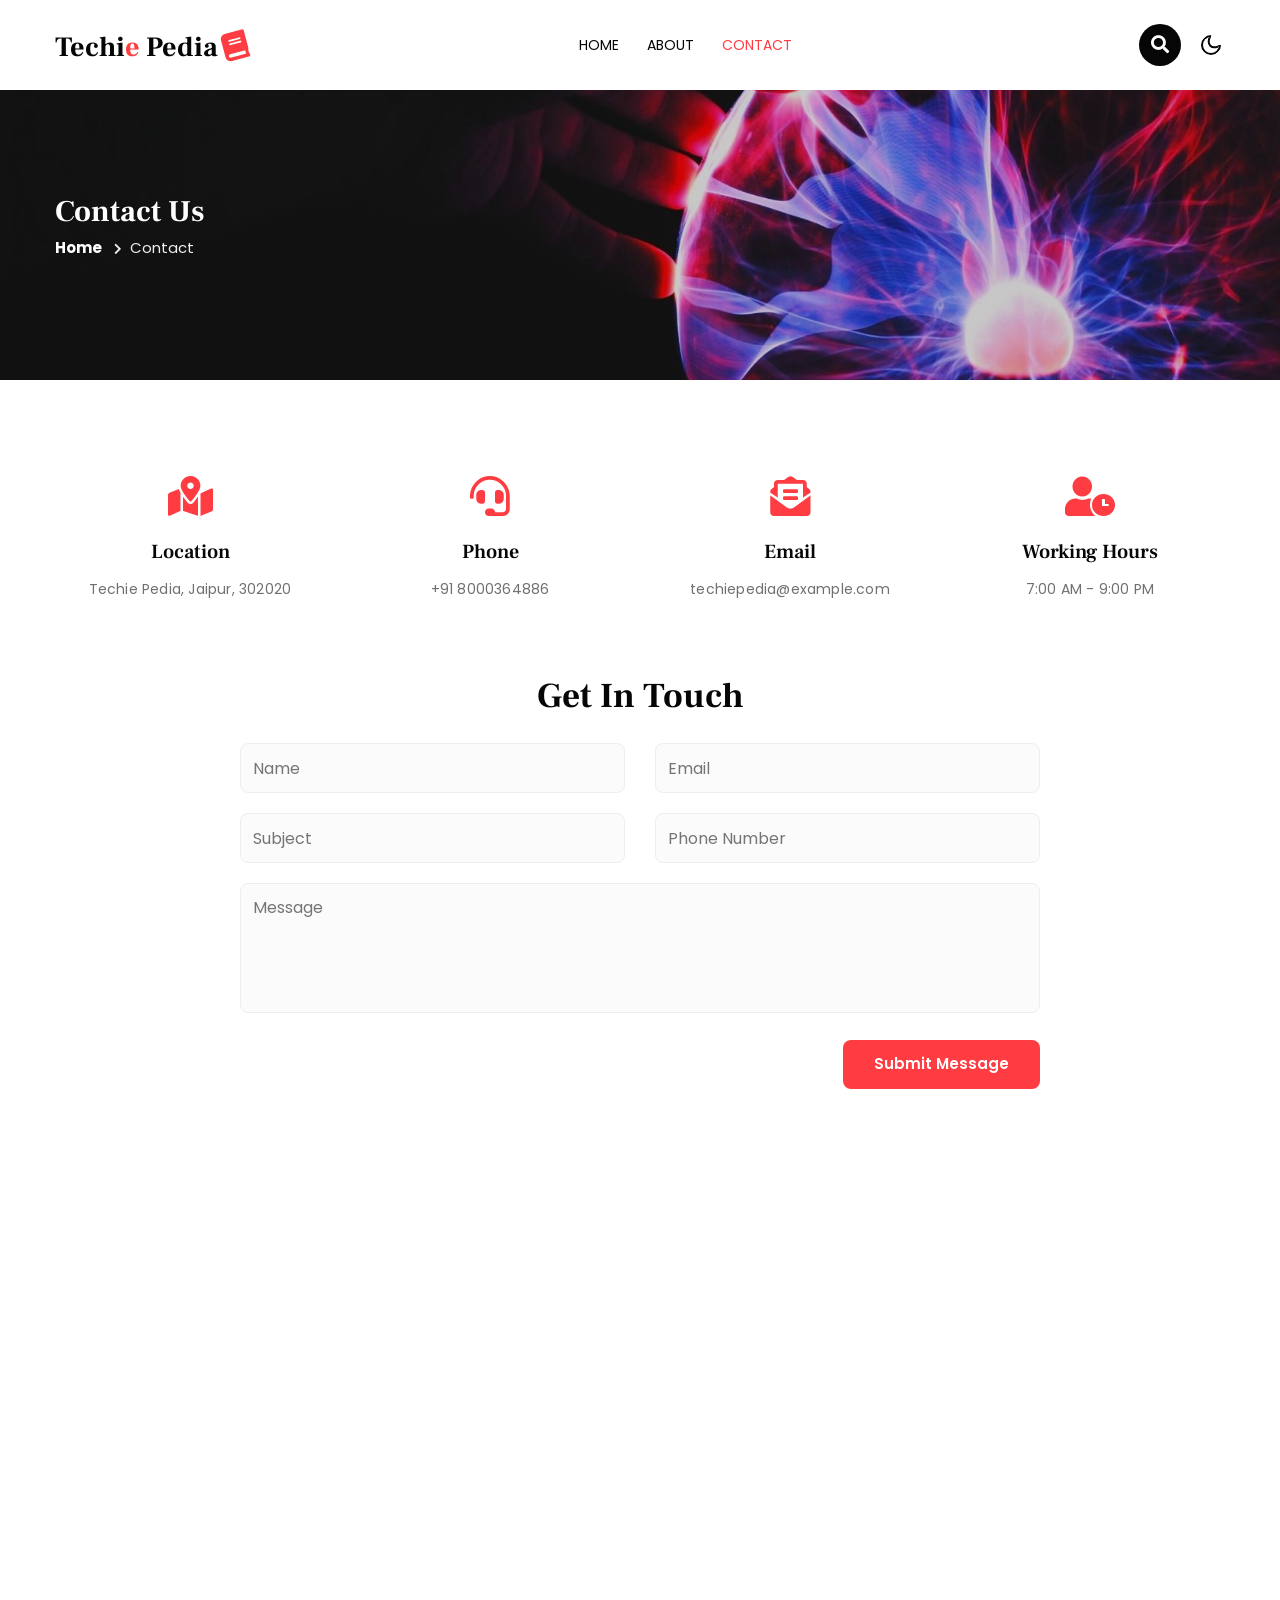
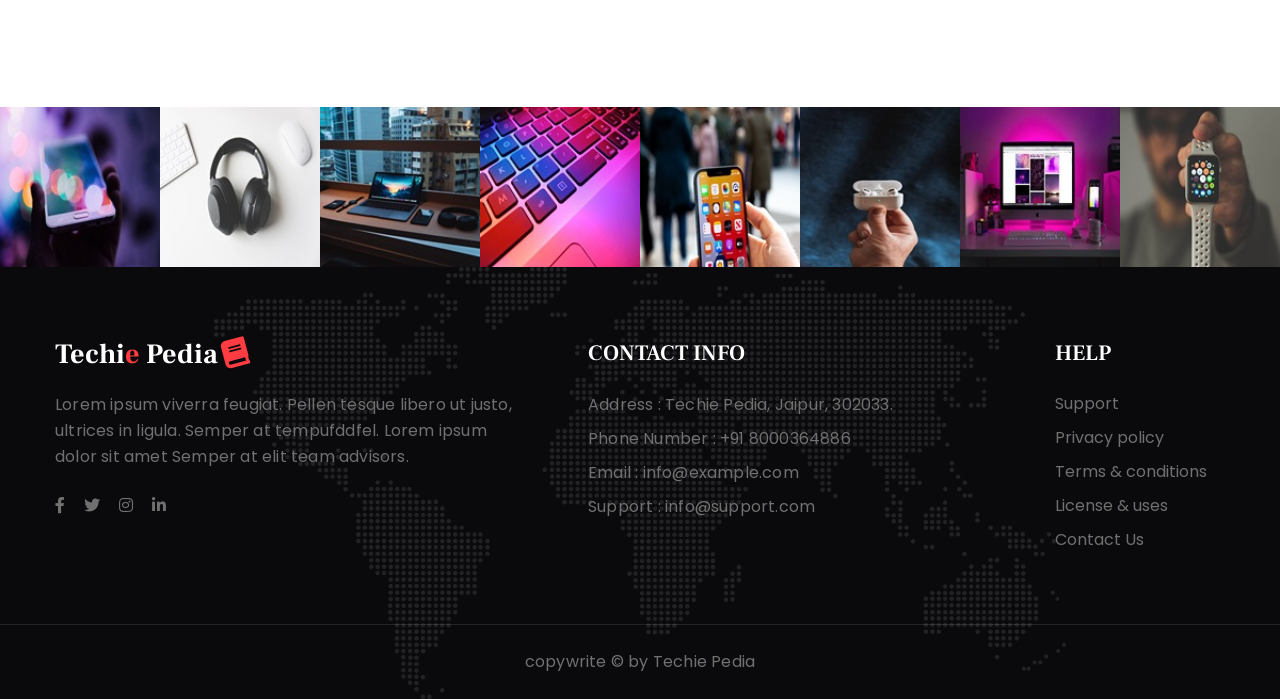
<file: contact.html>
<!doctype html>
<html lang="en">

<head>
    <!-- Required meta tags -->
    <meta charset="utf-8">
    <meta name="viewport" content="width=device-width, initial-scale=1, shrink-to-fit=no">
    <title>Techie Pedia - Blog Category Bootstrap Responsive Website Template - Contact Us : W3Layouts</title>
    <!-- google-fonts -->
    <link href="//fonts.googleapis.com/css2?family=Frank+Ruhl+Libre:wght@300;400;500;700;900&display=swap"
        rel="stylesheet">
    <link
        href="//fonts.googleapis.com/css2?family=Poppins:ital,wght@0,100;0,200;0,300;0,400;0,500;0,600;0,700;0,800;0,900;1,100;1,200;1,300;1,400;1,500;1,600;1,700;1,800;1,900&display=swap"
        rel="stylesheet">
    <!-- //google-fonts -->
    <!-- Template CSS Style link -->
    <link rel="stylesheet" href="assets/css/style-starter.css">
</head>

<body>
    <!--header-->
    <header id="site-header" class="fixed-top">
        <div class="container">
            <nav class="navbar navbar-expand-lg stroke">
                <h1>
                    <a class="navbar-brand" href="index.html">
                        Techi<span>e</span> Pedia<i class="fas fa-book"></i>
                    </a>
                </h1>
                <!-- if logo is image enable this   
    <a class="navbar-brand" href="#index.html">
        <img src="image-path" alt="Your logo" title="Your logo" style="height:35px;" />
    </a> -->
                <button class="navbar-toggler  collapsed bg-gradient" type="button" data-toggle="collapse"
                    data-target="#navbarTogglerDemo02" aria-controls="navbarTogglerDemo02" aria-expanded="false"
                    aria-label="Toggle navigation">
                    <span class="navbar-toggler-icon fa icon-expand fa-bars"></span>
                    <span class="navbar-toggler-icon fa icon-close fa-times"></span>
                </button>

                <div class="collapse navbar-collapse" id="navbarTogglerDemo02">
                    <ul class="navbar-nav mx-lg-auto">
                        <li class="nav-item">
                            <a class="nav-link" href="index.html">Home <span class="sr-only">(current)</span></a>
                        </li>
                        <li class="nav-item">
                            <a class="nav-link" href="about.html">About</a>
                        </li>
                        <li class="nav-item active">
                            <a class="nav-link" href="contact.html">Contact</a>
                        </li>
                    </ul>
                </div>
                <!-- search button -->
                <div class="search-right ml-lg-3">
                    <div class="search-container">
                        <form action="/search" method="get">
                            <input class="search expandright" id="searchright" type="search" name="q"
                                placeholder="Search">
                            <label class="button searchbutton" for="searchright"><i class="fas fa-search"></i></label>
                        </form>
                    </div>
                </div>
                <!-- //search button -->
                <!-- toggle switch for light and dark theme -->
                <div class="cont-ser-position">
                    <nav class="navigation">
                        <div class="theme-switch-wrapper">
                            <label class="theme-switch" for="checkbox">
                                <input type="checkbox" id="checkbox">
                                <div class="mode-container">
                                    <i class="gg-sun"></i>
                                    <i class="gg-moon"></i>
                                </div>
                            </label>
                        </div>
                    </nav>
                </div>
                <!-- //toggle switch for light and dark theme -->
            </nav>
        </div>
    </header>
    <!--//header-->

    <!-- inner banner -->
    <section class="inner-banner py-5">
        <div class="w3l-breadcrumb py-lg-5">
            <div class="container pt-sm-5 pt-4 pb-sm-4">
                <h4 class="inner-text-title font-weight-bold pt-5">Contact Us</h4>
                <ul class="breadcrumbs-custom-path">
                    <li><a href="index.html">Home</a></li>
                    <li class="active"><span class="fa fa-chevron-right mx-2" aria-hidden="true"></span>Contact</li>
                </ul>
            </div>
        </div>
    </section>
    <!-- //inner banner -->

    <!-- contact -->
    <!-- contact section -->
    <section class="w3l-contact-11 py-5" id="contact">
        <div class="container py-md-5 py-4">
            <div class="row text-center mb-5 pb-sm-4">
                <div class="col-lg-3 col-sm-6 contact-info">
                    <i class="fas fa-map-marked-alt"></i>
                    <h4>Location</h4>
                    <p>Techie Pedia, Jaipur, 302020 </p>
                </div>
                <div class="col-lg-3 col-sm-6 contact-info mt-md-0 mt-4">
                    <i class="fas fa-headset"></i>
                    <h4>Phone</h4>
                    <p><a href="tel:+44 987 654 321">+91 8000364886</a></p>
                </div>
                <div class="col-lg-3 col-sm-6 contact-info mt-lg-0 mt-4">
                    <i class="fas fa-envelope-open-text"></i>
                    <h4>Email</h4>
                    <p><a href="mailto:techiepedia@example.com" class="email">techiepedia@example.com</a></p>
                </div>
                <div class="col-lg-3 col-sm-6 contact-info mt-lg-0 mt-4">
                    <i class="fas fa-user-clock"></i>
                    <h4>Working Hours</h4>
                    <p>7:00 AM - 9:00 PM</p>
                </div>
            </div>
            <div class="form-inner-cont mx-auto" style="max-width:800px">
                <h3 class="title-style text-center mb-4">Get In Touch</h3>
                <form action="https://sendmail.w3layouts.com/submitForm" method="post" class="signin-form">
                    <div class="row align-form-map">
                        <div class="col-sm-6 form-input">
                            <input type="text" name="w3lName" id="w3lName" placeholder="Name" />
                        </div>
                        <div class="col-sm-6 form-input">
                            <input type="email" name="w3lSender" id="w3lSender" placeholder="Email" required="" />
                        </div>
                        <div class="col-sm-6 form-input">
                            <input type="text" name="w3lSubect" placeholder="Subject" class="contact-input">
                        </div>
                        <div class="col-sm-6 form-input">
                            <input type="number" name="w3lPhone" placeholder="Phone Number" class="contact-input">
                        </div>
                    </div>
                    <div class="form-input">
                        <textarea placeholder="Message" name="w3lMessage" id="w3lMessage" required=""></textarea>
                    </div>
                    <div class="submit text-right">
                        <button type="submit" class="btn btn-style">Submit
                            Message</button>
                    </div>
                </form>
            </div>
            <!-- map -->
            <div class="map-iframe mt-5 pt-md-4">
                <iframe
                    src="https://www.google.com/maps/embed?pb=!1m18!1m12!1m3!1d1781.1613583803844!2d75.8525325624054!3d26.765981103201774!2m3!1f0!2f0!3f0!3m2!1i1024!2i768!4f13.1!3m3!1m2!1s0x396c1c7f8fffffff%3A0x7ee5a5f5b127bb8d!2sPoornima%20College%20of%20Engineering!5e0!3m2!1sen!2sin!4v1657733758399!5m2!1sen!2sin"
                    width="600" height="450" style="border:0;" allowfullscreen="" loading="lazy"
                    referrerpolicy="no-referrer-when-downgrade"></iframe>
            </div>
        </div>
    </section>
    <!-- //contact section -->
    <!-- //contact -->

    <!-- instagram-feeds -->
    <div class="projects" id="special">
        <div class="projects-grids">
            <div class="istagram-feeds">
                <div class="projects-w3l-grid-info">
                    <a href="blog-single.html"><img src="assets/images/blog-s1..jpg" class="img-fluid" alt="" />
                        <div class="content-overlay"></div>
                        <div class="content-details fadeIn-top">
                            <span class="fab fa-instagram"></span>
                        </div>
                    </a>
                </div>
                <div class="projects-w3l-grid-info">
                    <a href="blog-single.html"><img src="assets/images/blog-s2..jpg" class="img-fluid" alt="" />
                        <div class="content-overlay"></div>
                        <div class="content-details fadeIn-top">
                            <span class="fab fa-instagram"></span>
                        </div>
                    </a>
                </div>
                <div class="projects-w3l-grid-info">
                    <a href="blog-single.html"><img src="assets/images/blog-s3..jpg" class="img-fluid" alt="" />
                        <div class="content-overlay"></div>
                        <div class="content-details fadeIn-top">
                            <span class="fab fa-instagram"></span>
                        </div>
                    </a>
                </div>
                <div class="projects-w3l-grid-info">
                    <a href="blog-single.html"><img src="assets/images/blog-s4..jpg" class="img-fluid" alt="" />
                        <div class="content-overlay"></div>
                        <div class="content-details fadeIn-top">
                            <span class="fab fa-instagram"></span>
                        </div>
                    </a>
                </div>
                <div class="projects-w3l-grid-info">
                    <a href="blog-single.html"><img src="assets/images/blog-s5..jpg" class="img-fluid" alt="" />
                        <div class="content-overlay"></div>
                        <div class="content-details fadeIn-top">
                            <span class="fab fa-instagram"></span>
                        </div>
                    </a>
                </div>
                <div class="projects-w3l-grid-info">
                    <a href="blog-single.html"><img src="assets/images/blog-s6..jpg" class="img-fluid" alt="" />
                        <div class="content-overlay"></div>
                        <div class="content-details fadeIn-top">
                            <span class="fab fa-instagram"></span>
                        </div>
                    </a>
                </div>
                <div class="projects-w3l-grid-info">
                    <a href="blog-single.html"><img src="assets/images/blog-s8..jpg" class="img-fluid" alt="" />
                        <div class="content-overlay"></div>
                        <div class="content-details fadeIn-top">
                            <span class="fab fa-instagram"></span>
                        </div>
                    </a>
                </div>
                <div class="projects-w3l-grid-info">
                    <a href="blog-single.html"><img src="assets/images/blog-s7..jpg" class="img-fluid" alt="" />
                        <div class="content-overlay"></div>
                        <div class="content-details fadeIn-top">
                            <span class="fab fa-instagram"></span>
                        </div>
                    </a>
                </div>
            </div>
        </div>
    </div>
    <!-- //instagram-feeds -->

    <!-- footer -->
    <footer class="w3l-footer-29-main">
        <div class="footer-29 py-5">
            <div class="container py-sm-4">
                <div class="row footer-top-29">
                    <div class="col-lg-5 col-md-6 footer-list-29 footer-1">
                        <h2 class="mb-4">
                            <a class="footer-logo" href="index.html">
                                Techi<span>e</span> Pedia<i class="fas fa-book"></i>
                            </a>
                        </h2>
                        <p>Lorem ipsum viverra feugiat. Pellen tesque libero ut justo, ultrices in ligula. Semper at
                            tempufddfel. Lorem ipsum dolor sit amet Semper at elit team advisors.</p>
                        <div class="main-social-footer-29 mt-md-4 mt-3">
                            <a href="#facebook" class="facebook"><i class="fab fa-facebook-f"></i></a>
                            <a href="#twitter" class="twitter"><i class="fab fa-twitter"></i></a>
                            <a href="#instagram" class="instagram"><i class="fab fa-instagram"></i></a>
                            <a href="#linkedin" class="linkedin"><i class="fab fa-linkedin-in"></i></a>
                        </div>
                    </div>

                    <div class="col-xl-5 col-lg-4 col-md-6 footer-list-29 footer-1 px-xl-5 mt-md-0 mt-5">
                        <h6 class="footer-title-29">Contact Info </h6>
                        <p class="mb-2">Address : Techie Pedia, Jaipur, 302033.
                        </p>
                        <p class="mb-2">Phone Number : <a href="tel:+1(21) 234 4567">+91 8000364886</a></p>
                        <p class="mb-2">Email : <a href="mailto:info@example.com">info@example.com</a></p>
                        <p>Support : <a href="mailto:info@support.com">info@support.com</a></p>
                    </div>

                    <div class="col-xl-2 col-lg-3 col-md-6 col-sm-5 col-6 footer-list-29 footer-2 mt-lg-0 mt-5">
                        <ul>
                            <h6 class="footer-title-29">Help</h6>
                            <li><a href="#support">Support</a></li>
                            <li><a href="#privacy">Privacy policy</a></li>
                            <li><a href="#terms">Terms & conditions</a></li>
                            <li><a href="#license">License & uses</a></li>
                            <li><a href="contact.html">Contact Us</a></li>
                        </ul>
                    </div>
                </div>
            </div>
        </div>
        <!-- copyright -->
        <section class="w3l-copyright text-center">
            <div class="container">
                <p class="copy-footer-29">copywrite &copy; by Techie Pedia
                </p>
            </div>
        </section>
        <!-- //copyright -->
    </footer>
    <!-- //footer -->

    <!-- Js scripts -->
    <!-- move top -->
    <button onclick="topFunction()" id="movetop" title="Go to top">
        <span class="fas fa-level-up-alt" aria-hidden="true"></span>
    </button>
    <script>
        // When the user scrolls down 20px from the top of the document, show the button
        window.onscroll = function () {
            scrollFunction()
        };

        function scrollFunction() {
            if (document.body.scrollTop > 20 || document.documentElement.scrollTop > 20) {
                document.getElementById("movetop").style.display = "block";
            } else {
                document.getElementById("movetop").style.display = "none";
            }
        }

        // When the user clicks on the button, scroll to the top of the document
        function topFunction() {
            document.body.scrollTop = 0;
            document.documentElement.scrollTop = 0;
        }
    </script>
    <!-- //move top -->

    <!-- common jquery plugin -->
    <script src="assets/js/jquery-3.3.1.min.js"></script>
    <!-- //common jquery plugin -->

    <!-- theme switch js (light and dark)-->
    <script src="assets/js/theme-change.js"></script>
    <!-- //theme switch js (light and dark)-->

    <!-- MENU-JS -->
    <script>
        $(window).on("scroll", function () {
            var scroll = $(window).scrollTop();

            if (scroll >= 80) {
                $("#site-header").addClass("nav-fixed");
            } else {
                $("#site-header").removeClass("nav-fixed");
            }
        });

        //Main navigation Active Class Add Remove
        $(".navbar-toggler").on("click", function () {
            $("header").toggleClass("active");
        });
        $(document).on("ready", function () {
            if ($(window).width() > 991) {
                $("header").removeClass("active");
            }
            $(window).on("resize", function () {
                if ($(window).width() > 991) {
                    $("header").removeClass("active");
                }
            });
        });
    </script>
    <!-- //MENU-JS -->

    <!-- disable body scroll which navbar is in active -->
    <script>
        $(function () {
            $('.navbar-toggler').click(function () {
                $('body').toggleClass('noscroll');
            })
        });
    </script>
    <!-- //disable body scroll which navbar is in active -->

    <!-- bootstrap -->
    <script src="assets/js/bootstrap.min.js"></script>
    <!-- //bootstrap -->
    <!-- //Js scripts -->
</body>

</html>
</file>
<file: assets/css/style-starter.css>
@charset "UTF-8";

:root {
  --blue: #007bff;
  --indigo: #6610f2;
  --purple: #6f42c1;
  --pink: #e83e8c;
  --red: #dc3545;
  --orange: #fd7e14;
  --yellow: #ffc107;
  --green: #28a745;
  --teal: #20c997;
  --cyan: #17a2b8;
  --white: #fff;
  --gray: #6c757d;
  --gray-dark: #343a40;
  --primary: #f34235;
  --secondary: #131514;
  --success: #28a745;
  --info: #17a2b8;
  --warning: #ffc107;
  --danger: #dc3545;
  --light: #f8f9fa;
  --dark: #343a40;
  --breakpoint-xs: 0;
  --breakpoint-sm: 576px;
  --breakpoint-md: 768px;
  --breakpoint-lg: 992px;
  --breakpoint-xl: 1200px;
  --font-family-sans-serif: -apple-system, BlinkMacSystemFont, "Segoe UI", Roboto, "Helvetica Neue", Arial, "Noto Sans", sans-serif, "Apple Color Emoji", "Segoe UI Emoji", "Segoe UI Symbol", "Noto Color Emoji";
  --font-family-monospace: SFMono-Regular, Menlo, Monaco, Consolas, "Liberation Mono", "Courier New", monospace;
}

*,
*::before,
*::after {
  box-sizing: border-box;
}

html {
  font-family: sans-serif;
  line-height: 1.15;
  -webkit-text-size-adjust: 100%;
  -webkit-tap-highlight-color: rgba(0, 0, 0, 0);
}

article,
aside,
figcaption,
figure,
footer,
header,
hgroup,
main,
nav,
section {
  display: block;
}

body {
  margin: 0;
  font-family: -apple-system, BlinkMacSystemFont, "Segoe UI", Roboto, "Helvetica Neue", Arial, "Noto Sans", sans-serif, "Apple Color Emoji", "Segoe UI Emoji", "Segoe UI Symbol", "Noto Color Emoji";
  font-size: 1rem;
  font-weight: 400;
  line-height: 1.5;
  color: #212529;
  text-align: left;
  background-color: #fff;
}

[tabindex="-1"]:focus:not(:focus-visible) {
  outline: 0 !important;
}

hr {
  box-sizing: content-box;
  height: 0;
  overflow: visible;
}

h1,
h2,
h3,
h4,
h5,
h6 {
  margin-top: 0;
  margin-bottom: 0.5rem;
}

p {
  margin-top: 0;
  margin-bottom: 1rem;
}

abbr[title],
abbr[data-original-title] {
  text-decoration: underline;
  -webkit-text-decoration: underline dotted;
  text-decoration: underline dotted;
  cursor: help;
  border-bottom: 0;
  -webkit-text-decoration-skip-ink: none;
  text-decoration-skip-ink: none;
}

address {
  margin-bottom: 1rem;
  font-style: normal;
  line-height: inherit;
}

ol,
ul,
dl {
  margin-top: 0;
  margin-bottom: 1rem;
}

ol ol,
ul ul,
ol ul,
ul ol {
  margin-bottom: 0;
}

dt {
  font-weight: 600;
}

dd {
  margin-bottom: .5rem;
  margin-left: 0;
}

blockquote {
  margin: 0 0 1rem;
}

b,
strong {
  font-weight: bolder;
}

small {
  font-size: 80%;
}

sub,
sup {
  position: relative;
  font-size: 75%;
  line-height: 0;
  vertical-align: baseline;
}

sub {
  bottom: -.25em;
}

sup {
  top: -.5em;
}

a {
  color: var(--font-color);
  text-decoration: none;
  background-color: transparent;
}

a:hover {
  color: var(--primary-color);
  text-decoration: underline;
}

a,
a:hover,
button,
button:hover {
  text-decoration: none;
  transition: .5s all;
  -moz-transition: .5s all;
}

a:not([href]) {
  color: inherit;
  text-decoration: none;
}

a:not([href]):hover {
  color: inherit;
  text-decoration: none;
}

pre,
code,
kbd,
samp {
  font-family: SFMono-Regular, Menlo, Monaco, Consolas, "Liberation Mono", "Courier New", monospace;
  font-size: 1em;
}

pre {
  margin-top: 0;
  margin-bottom: 1rem;
  overflow: auto;
}

figure {
  margin: 0 0 1rem;
}

img {
  vertical-align: middle;
  border-style: none;
}

svg {
  overflow: hidden;
  vertical-align: middle;
}

table {
  border-collapse: collapse;
}

caption {
  padding-top: 0.75rem;
  padding-bottom: 0.75rem;
  color: #6c757d;
  text-align: left;
  caption-side: bottom;
}

th {
  text-align: inherit;
}

label {
  display: inline-block;
  margin-bottom: 0.5rem;
}

button {
  border-radius: 0;
}

button:focus {
  outline: 1px dotted;
  outline: 5px auto -webkit-focus-ring-color;
}

input,
button,
select,
optgroup,
textarea {
  margin: 0;
  font-family: inherit;
  font-size: inherit;
  line-height: inherit;
}

button,
input {
  overflow: visible;
}

button,
select {
  text-transform: none;
}

select {
  word-wrap: normal;
}

button,
[type="button"],
[type="reset"],
[type="submit"] {
  -webkit-appearance: button;
}

button:not(:disabled),
[type="button"]:not(:disabled),
[type="reset"]:not(:disabled),
[type="submit"]:not(:disabled) {
  cursor: pointer;
}

button::-moz-focus-inner,
[type="button"]::-moz-focus-inner,
[type="reset"]::-moz-focus-inner,
[type="submit"]::-moz-focus-inner {
  padding: 0;
  border-style: none;
}

input[type="radio"],
input[type="checkbox"] {
  box-sizing: border-box;
  padding: 0;
}

input[type="date"],
input[type="time"],
input[type="datetime-local"],
input[type="month"] {
  -webkit-appearance: listbox;
}

textarea {
  overflow: auto;
  resize: vertical;
}

fieldset {
  min-width: 0;
  padding: 0;
  margin: 0;
  border: 0;
}

legend {
  display: block;
  width: 100%;
  max-width: 100%;
  padding: 0;
  margin-bottom: .5rem;
  font-size: 1.5rem;
  line-height: inherit;
  color: inherit;
  white-space: normal;
}

@media (max-width: 1200px) {
  legend {
    font-size: calc(1.275rem + 0.3vw);
  }
}

progress {
  vertical-align: baseline;
}

[type="number"]::-webkit-inner-spin-button,
[type="number"]::-webkit-outer-spin-button {
  height: auto;
}

[type="search"] {
  outline-offset: -2px;
  -webkit-appearance: none;
}

[type="search"]::-webkit-search-decoration {
  -webkit-appearance: none;
}

::-webkit-file-upload-button {
  font: inherit;
  -webkit-appearance: button;
}

output {
  display: inline-block;
}

summary {
  display: list-item;
  cursor: pointer;
}

template {
  display: none;
}

[hidden] {
  display: none !important;
}

h1,
h2,
h3,
h4,
h5,
h6,
.h1,
.h2,
.h3,
.h4,
.h5,
.h6 {
  margin-bottom: 0.5rem;
  font-weight: 400;
  line-height: 28px;
}

h1,
.h1 {
  font-size: 2.5rem;
}

@media (max-width: 1200px) {

  h1,
  .h1 {
    font-size: calc(1.375rem + 1.5vw);
  }
}

h2,
.h2 {
  font-size: 2rem;
}

@media (max-width: 1200px) {

  h2,
  .h2 {
    font-size: calc(1.325rem + 0.9vw);
  }
}

h3,
.h3 {
  font-size: 1.75rem;
}

@media (max-width: 1200px) {

  h3,
  .h3 {
    font-size: calc(1.3rem + 0.6vw);
  }
}

h4,
.h4 {
  font-size: 1.5rem;
}

@media (max-width: 1200px) {

  h4,
  .h4 {
    font-size: calc(1.275rem + 0.3vw);
  }
}

h5,
.h5 {
  font-size: 1.25rem;
}

h6,
.h6 {
  font-size: 1rem;
}

.lead {
  font-size: 1.25rem;
  font-weight: 300;
}

.display-1 {
  font-size: 6rem;
  font-weight: 300;
  line-height: 1.2;
}

@media (max-width: 1200px) {
  .display-1 {
    font-size: calc(1.725rem + 5.7vw);
  }
}

.display-2 {
  font-size: 5.5rem;
  font-weight: 300;
  line-height: 1.2;
}

@media (max-width: 1200px) {
  .display-2 {
    font-size: calc(1.675rem + 5.1vw);
  }
}

.display-3 {
  font-size: 4.5rem;
  font-weight: 300;
  line-height: 1.2;
}

@media (max-width: 1200px) {
  .display-3 {
    font-size: calc(1.575rem + 3.9vw);
  }
}

.display-4 {
  font-size: 3.5rem;
  font-weight: 300;
  line-height: 1.2;
}

@media (max-width: 1200px) {
  .display-4 {
    font-size: calc(1.475rem + 2.7vw);
  }
}

hr {
  margin-top: 1rem;
  margin-bottom: 1rem;
  border: 0;
  border-top: 1px solid rgba(0, 0, 0, 0.1);
}

small,
.small {
  font-size: 80%;
  font-weight: 400;
}

mark,
.mark {
  padding: 0.2em;
  background-color: #fcf8e3;
}

.list-unstyled {
  padding-left: 0;
  list-style: none;
}

.list-inline {
  padding-left: 0;
  list-style: none;
}

.list-inline-item {
  display: inline-block;
}

.list-inline-item:not(:last-child) {
  margin-right: 0.5rem;
}

.initialism {
  font-size: 90%;
  text-transform: uppercase;
}

.blockquote {
  margin-bottom: 1rem;
  font-size: 1.25rem;
}

.blockquote-footer {
  display: block;
  font-size: 80%;
  color: #6c757d;
}

.blockquote-footer::before {
  content: "\2014\00A0";
}

.img-fluid {
  max-width: 100%;
  height: auto;
  width: 100%;
  display: block;
}

.img-thumbnail {
  padding: 0.25rem;
  background-color: #fff;
  border: 1px solid #dee2e6;
  border-radius: 0.25rem;
  max-width: 100%;
  height: auto;
}

.figure {
  display: inline-block;
}

.figure-img {
  margin-bottom: 0.5rem;
  line-height: 1;
}

.figure-caption {
  font-size: 90%;
  color: #6c757d;
}

code {
  font-size: 87.5%;
  color: #e83e8c;
  word-wrap: break-word;
}

a>code {
  color: inherit;
}

kbd {
  padding: 0.2rem 0.4rem;
  font-size: 87.5%;
  color: #fff;
  background-color: #212529;
  border-radius: 0.2rem;
}

kbd kbd {
  padding: 0;
  font-size: 100%;
  font-weight: 600;
}

pre {
  display: block;
  font-size: 87.5%;
  color: #212529;
}

pre code {
  font-size: inherit;
  color: inherit;
  word-break: normal;
}

.pre-scrollable {
  max-height: 340px;
  overflow-y: scroll;
}

.container {
  width: 100%;
  padding-right: 15px;
  padding-left: 15px;
  margin-right: auto;
  margin-left: auto;
}

@media (min-width: 576px) {
  .container {
    max-width: 540px;
  }
}

@media (min-width: 768px) {
  .container {
    max-width: 720px;
  }
}

@media (min-width: 992px) {
  .container {
    max-width: 960px;
  }
}

@media (min-width: 1200px) {
  .container {
    max-width: 1140px;
  }
}

.container-fluid,
.container-sm,
.container-md,
.container-lg,
.container-xl {
  width: 100%;
  padding-right: 15px;
  padding-left: 15px;
  margin-right: auto;
  margin-left: auto;
}

@media (min-width: 576px) {

  .container,
  .container-sm {
    max-width: 540px;
  }
}

@media (min-width: 768px) {

  .container,
  .container-sm,
  .container-md {
    max-width: 720px;
  }
}

@media (min-width: 992px) {

  .container,
  .container-sm,
  .container-md,
  .container-lg {
    max-width: 960px;
  }
}

@media (min-width: 1200px) {

  .container,
  .container-sm,
  .container-md,
  .container-lg,
  .container-xl {
    max-width: 1140px;
  }
}

.row {
  display: flex;
  flex-wrap: wrap;
  margin-right: -15px;
  margin-left: -15px;
}

.no-gutters {
  margin-right: 0;
  margin-left: 0;
}

.no-gutters>.col,
.no-gutters>[class*="col-"] {
  padding-right: 0;
  padding-left: 0;
}

.col-1,
.col-2,
.col-3,
.col-4,
.col-5,
.col-6,
.col-7,
.col-8,
.col-9,
.col-10,
.col-11,
.col-12,
.col,
.col-auto,
.col-sm-1,
.col-sm-2,
.col-sm-3,
.col-sm-4,
.col-sm-5,
.col-sm-6,
.col-sm-7,
.col-sm-8,
.col-sm-9,
.col-sm-10,
.col-sm-11,
.col-sm-12,
.col-sm,
.col-sm-auto,
.col-md-1,
.col-md-2,
.col-md-3,
.col-md-4,
.col-md-5,
.col-md-6,
.col-md-7,
.col-md-8,
.col-md-9,
.col-md-10,
.col-md-11,
.col-md-12,
.col-md,
.col-md-auto,
.col-lg-1,
.col-lg-2,
.col-lg-3,
.col-lg-4,
.col-lg-5,
.col-lg-6,
.col-lg-7,
.col-lg-8,
.col-lg-9,
.col-lg-10,
.col-lg-11,
.col-lg-12,
.col-lg,
.col-lg-auto,
.col-xl-1,
.col-xl-2,
.col-xl-3,
.col-xl-4,
.col-xl-5,
.col-xl-6,
.col-xl-7,
.col-xl-8,
.col-xl-9,
.col-xl-10,
.col-xl-11,
.col-xl-12,
.col-xl,
.col-xl-auto {
  position: relative;
  width: 100%;
  padding-right: 15px;
  padding-left: 15px;
}

.col {
  flex-basis: 0;
  flex-grow: 1;
  max-width: 100%;
}

.row-cols-1>* {
  flex: 0 0 100%;
  max-width: 100%;
}

.row-cols-2>* {
  flex: 0 0 50%;
  max-width: 50%;
}

.row-cols-3>* {
  flex: 0 0 33.33333%;
  max-width: 33.33333%;
}

.row-cols-4>* {
  flex: 0 0 25%;
  max-width: 25%;
}

.row-cols-5>* {
  flex: 0 0 20%;
  max-width: 20%;
}

.row-cols-6>* {
  flex: 0 0 16.66667%;
  max-width: 16.66667%;
}

.col-auto {
  flex: 0 0 auto;
  width: auto;
  max-width: 100%;
}

.col-1 {
  flex: 0 0 8.33333%;
  max-width: 8.33333%;
}

.col-2 {
  flex: 0 0 16.66667%;
  max-width: 16.66667%;
}

.col-3 {
  flex: 0 0 25%;
  max-width: 25%;
}

.col-4 {
  flex: 0 0 33.33333%;
  max-width: 33.33333%;
}

.col-5 {
  flex: 0 0 41.66667%;
  max-width: 41.66667%;
}

.col-6 {
  flex: 0 0 50%;
  max-width: 50%;
}

.col-7 {
  flex: 0 0 58.33333%;
  max-width: 58.33333%;
}

.col-8 {
  flex: 0 0 66.66667%;
  max-width: 66.66667%;
}

.col-9 {
  flex: 0 0 75%;
  max-width: 75%;
}

.col-10 {
  flex: 0 0 83.33333%;
  max-width: 83.33333%;
}

.col-11 {
  flex: 0 0 91.66667%;
  max-width: 91.66667%;
}

.col-12 {
  flex: 0 0 100%;
  max-width: 100%;
}

.order-first {
  order: -1;
}

.order-last {
  order: 13;
}

.order-0 {
  order: 0;
}

.order-1 {
  order: 1;
}

.order-2 {
  order: 2;
}

.order-3 {
  order: 3;
}

.order-4 {
  order: 4;
}

.order-5 {
  order: 5;
}

.order-6 {
  order: 6;
}

.order-7 {
  order: 7;
}

.order-8 {
  order: 8;
}

.order-9 {
  order: 9;
}

.order-10 {
  order: 10;
}

.order-11 {
  order: 11;
}

.order-12 {
  order: 12;
}

.offset-1 {
  margin-left: 8.33333%;
}

.offset-2 {
  margin-left: 16.66667%;
}

.offset-3 {
  margin-left: 25%;
}

.offset-4 {
  margin-left: 33.33333%;
}

.offset-5 {
  margin-left: 41.66667%;
}

.offset-6 {
  margin-left: 50%;
}

.offset-7 {
  margin-left: 58.33333%;
}

.offset-8 {
  margin-left: 66.66667%;
}

.offset-9 {
  margin-left: 75%;
}

.offset-10 {
  margin-left: 83.33333%;
}

.offset-11 {
  margin-left: 91.66667%;
}

@media (min-width: 576px) {
  .col-sm {
    flex-basis: 0;
    flex-grow: 1;
    max-width: 100%;
  }

  .row-cols-sm-1>* {
    flex: 0 0 100%;
    max-width: 100%;
  }

  .row-cols-sm-2>* {
    flex: 0 0 50%;
    max-width: 50%;
  }

  .row-cols-sm-3>* {
    flex: 0 0 33.33333%;
    max-width: 33.33333%;
  }

  .row-cols-sm-4>* {
    flex: 0 0 25%;
    max-width: 25%;
  }

  .row-cols-sm-5>* {
    flex: 0 0 20%;
    max-width: 20%;
  }

  .row-cols-sm-6>* {
    flex: 0 0 16.66667%;
    max-width: 16.66667%;
  }

  .col-sm-auto {
    flex: 0 0 auto;
    width: auto;
    max-width: 100%;
  }

  .col-sm-1 {
    flex: 0 0 8.33333%;
    max-width: 8.33333%;
  }

  .col-sm-2 {
    flex: 0 0 16.66667%;
    max-width: 16.66667%;
  }

  .col-sm-3 {
    flex: 0 0 25%;
    max-width: 25%;
  }

  .col-sm-4 {
    flex: 0 0 33.33333%;
    max-width: 33.33333%;
  }

  .col-sm-5 {
    flex: 0 0 41.66667%;
    max-width: 41.66667%;
  }

  .col-sm-6 {
    flex: 0 0 50%;
    max-width: 50%;
  }

  .col-sm-7 {
    flex: 0 0 58.33333%;
    max-width: 58.33333%;
  }

  .col-sm-8 {
    flex: 0 0 66.66667%;
    max-width: 66.66667%;
  }

  .col-sm-9 {
    flex: 0 0 75%;
    max-width: 75%;
  }

  .col-sm-10 {
    flex: 0 0 83.33333%;
    max-width: 83.33333%;
  }

  .col-sm-11 {
    flex: 0 0 91.66667%;
    max-width: 91.66667%;
  }

  .col-sm-12 {
    flex: 0 0 100%;
    max-width: 100%;
  }

  .order-sm-first {
    order: -1;
  }

  .order-sm-last {
    order: 13;
  }

  .order-sm-0 {
    order: 0;
  }

  .order-sm-1 {
    order: 1;
  }

  .order-sm-2 {
    order: 2;
  }

  .order-sm-3 {
    order: 3;
  }

  .order-sm-4 {
    order: 4;
  }

  .order-sm-5 {
    order: 5;
  }

  .order-sm-6 {
    order: 6;
  }

  .order-sm-7 {
    order: 7;
  }

  .order-sm-8 {
    order: 8;
  }

  .order-sm-9 {
    order: 9;
  }

  .order-sm-10 {
    order: 10;
  }

  .order-sm-11 {
    order: 11;
  }

  .order-sm-12 {
    order: 12;
  }

  .offset-sm-0 {
    margin-left: 0;
  }

  .offset-sm-1 {
    margin-left: 8.33333%;
  }

  .offset-sm-2 {
    margin-left: 16.66667%;
  }

  .offset-sm-3 {
    margin-left: 25%;
  }

  .offset-sm-4 {
    margin-left: 33.33333%;
  }

  .offset-sm-5 {
    margin-left: 41.66667%;
  }

  .offset-sm-6 {
    margin-left: 50%;
  }

  .offset-sm-7 {
    margin-left: 58.33333%;
  }

  .offset-sm-8 {
    margin-left: 66.66667%;
  }

  .offset-sm-9 {
    margin-left: 75%;
  }

  .offset-sm-10 {
    margin-left: 83.33333%;
  }

  .offset-sm-11 {
    margin-left: 91.66667%;
  }
}

@media (min-width: 768px) {
  .col-md {
    flex-basis: 0;
    flex-grow: 1;
    max-width: 100%;
  }

  .row-cols-md-1>* {
    flex: 0 0 100%;
    max-width: 100%;
  }

  .row-cols-md-2>* {
    flex: 0 0 50%;
    max-width: 50%;
  }

  .row-cols-md-3>* {
    flex: 0 0 33.33333%;
    max-width: 33.33333%;
  }

  .row-cols-md-4>* {
    flex: 0 0 25%;
    max-width: 25%;
  }

  .row-cols-md-5>* {
    flex: 0 0 20%;
    max-width: 20%;
  }

  .row-cols-md-6>* {
    flex: 0 0 16.66667%;
    max-width: 16.66667%;
  }

  .col-md-auto {
    flex: 0 0 auto;
    width: auto;
    max-width: 100%;
  }

  .col-md-1 {
    flex: 0 0 8.33333%;
    max-width: 8.33333%;
  }

  .col-md-2 {
    flex: 0 0 16.66667%;
    max-width: 16.66667%;
  }

  .col-md-3 {
    flex: 0 0 25%;
    max-width: 25%;
  }

  .col-md-4 {
    flex: 0 0 33.33333%;
    max-width: 33.33333%;
  }

  .col-md-5 {
    flex: 0 0 41.66667%;
    max-width: 41.66667%;
  }

  .col-md-6 {
    flex: 0 0 50%;
    max-width: 50%;
  }

  .col-md-7 {
    flex: 0 0 58.33333%;
    max-width: 58.33333%;
  }

  .col-md-8 {
    flex: 0 0 66.66667%;
    max-width: 66.66667%;
  }

  .col-md-9 {
    flex: 0 0 75%;
    max-width: 75%;
  }

  .col-md-10 {
    flex: 0 0 83.33333%;
    max-width: 83.33333%;
  }

  .col-md-11 {
    flex: 0 0 91.66667%;
    max-width: 91.66667%;
  }

  .col-md-12 {
    flex: 0 0 100%;
    max-width: 100%;
  }

  .order-md-first {
    order: -1;
  }

  .order-md-last {
    order: 13;
  }

  .order-md-0 {
    order: 0;
  }

  .order-md-1 {
    order: 1;
  }

  .order-md-2 {
    order: 2;
  }

  .order-md-3 {
    order: 3;
  }

  .order-md-4 {
    order: 4;
  }

  .order-md-5 {
    order: 5;
  }

  .order-md-6 {
    order: 6;
  }

  .order-md-7 {
    order: 7;
  }

  .order-md-8 {
    order: 8;
  }

  .order-md-9 {
    order: 9;
  }

  .order-md-10 {
    order: 10;
  }

  .order-md-11 {
    order: 11;
  }

  .order-md-12 {
    order: 12;
  }

  .offset-md-0 {
    margin-left: 0;
  }

  .offset-md-1 {
    margin-left: 8.33333%;
  }

  .offset-md-2 {
    margin-left: 16.66667%;
  }

  .offset-md-3 {
    margin-left: 25%;
  }

  .offset-md-4 {
    margin-left: 33.33333%;
  }

  .offset-md-5 {
    margin-left: 41.66667%;
  }

  .offset-md-6 {
    margin-left: 50%;
  }

  .offset-md-7 {
    margin-left: 58.33333%;
  }

  .offset-md-8 {
    margin-left: 66.66667%;
  }

  .offset-md-9 {
    margin-left: 75%;
  }

  .offset-md-10 {
    margin-left: 83.33333%;
  }

  .offset-md-11 {
    margin-left: 91.66667%;
  }
}

@media (min-width: 992px) {
  .col-lg {
    flex-basis: 0;
    flex-grow: 1;
    max-width: 100%;
  }

  .row-cols-lg-1>* {
    flex: 0 0 100%;
    max-width: 100%;
  }

  .row-cols-lg-2>* {
    flex: 0 0 50%;
    max-width: 50%;
  }

  .row-cols-lg-3>* {
    flex: 0 0 33.33333%;
    max-width: 33.33333%;
  }

  .row-cols-lg-4>* {
    flex: 0 0 25%;
    max-width: 25%;
  }

  .row-cols-lg-5>* {
    flex: 0 0 20%;
    max-width: 20%;
  }

  .row-cols-lg-6>* {
    flex: 0 0 16.66667%;
    max-width: 16.66667%;
  }

  .col-lg-auto {
    flex: 0 0 auto;
    width: auto;
    max-width: 100%;
  }

  .col-lg-1 {
    flex: 0 0 8.33333%;
    max-width: 8.33333%;
  }

  .col-lg-2 {
    flex: 0 0 16.66667%;
    max-width: 16.66667%;
  }

  .col-lg-3 {
    flex: 0 0 25%;
    max-width: 25%;
  }

  .col-lg-4 {
    flex: 0 0 33.33333%;
    max-width: 33.33333%;
  }

  .col-lg-5 {
    flex: 0 0 41.66667%;
    max-width: 41.66667%;
  }

  .col-lg-6 {
    flex: 0 0 50%;
    max-width: 50%;
  }

  .col-lg-7 {
    flex: 0 0 58.33333%;
    max-width: 58.33333%;
  }

  .col-lg-8 {
    flex: 0 0 66.66667%;
    max-width: 66.66667%;
  }

  .col-lg-9 {
    flex: 0 0 75%;
    max-width: 75%;
  }

  .col-lg-10 {
    flex: 0 0 83.33333%;
    max-width: 83.33333%;
  }

  .col-lg-11 {
    flex: 0 0 91.66667%;
    max-width: 91.66667%;
  }

  .col-lg-12 {
    flex: 0 0 100%;
    max-width: 100%;
  }

  .order-lg-first {
    order: -1;
  }

  .order-lg-last {
    order: 13;
  }

  .order-lg-0 {
    order: 0;
  }

  .order-lg-1 {
    order: 1;
  }

  .order-lg-2 {
    order: 2;
  }

  .order-lg-3 {
    order: 3;
  }

  .order-lg-4 {
    order: 4;
  }

  .order-lg-5 {
    order: 5;
  }

  .order-lg-6 {
    order: 6;
  }

  .order-lg-7 {
    order: 7;
  }

  .order-lg-8 {
    order: 8;
  }

  .order-lg-9 {
    order: 9;
  }

  .order-lg-10 {
    order: 10;
  }

  .order-lg-11 {
    order: 11;
  }

  .order-lg-12 {
    order: 12;
  }

  .offset-lg-0 {
    margin-left: 0;
  }

  .offset-lg-1 {
    margin-left: 8.33333%;
  }

  .offset-lg-2 {
    margin-left: 16.66667%;
  }

  .offset-lg-3 {
    margin-left: 25%;
  }

  .offset-lg-4 {
    margin-left: 33.33333%;
  }

  .offset-lg-5 {
    margin-left: 41.66667%;
  }

  .offset-lg-6 {
    margin-left: 50%;
  }

  .offset-lg-7 {
    margin-left: 58.33333%;
  }

  .offset-lg-8 {
    margin-left: 66.66667%;
  }

  .offset-lg-9 {
    margin-left: 75%;
  }

  .offset-lg-10 {
    margin-left: 83.33333%;
  }

  .offset-lg-11 {
    margin-left: 91.66667%;
  }
}

@media (min-width: 1200px) {
  .col-xl {
    flex-basis: 0;
    flex-grow: 1;
    max-width: 100%;
  }

  .row-cols-xl-1>* {
    flex: 0 0 100%;
    max-width: 100%;
  }

  .row-cols-xl-2>* {
    flex: 0 0 50%;
    max-width: 50%;
  }

  .row-cols-xl-3>* {
    flex: 0 0 33.33333%;
    max-width: 33.33333%;
  }

  .row-cols-xl-4>* {
    flex: 0 0 25%;
    max-width: 25%;
  }

  .row-cols-xl-5>* {
    flex: 0 0 20%;
    max-width: 20%;
  }

  .row-cols-xl-6>* {
    flex: 0 0 16.66667%;
    max-width: 16.66667%;
  }

  .col-xl-auto {
    flex: 0 0 auto;
    width: auto;
    max-width: 100%;
  }

  .col-xl-1 {
    flex: 0 0 8.33333%;
    max-width: 8.33333%;
  }

  .col-xl-2 {
    flex: 0 0 16.66667%;
    max-width: 16.66667%;
  }

  .col-xl-3 {
    flex: 0 0 25%;
    max-width: 25%;
  }

  .col-xl-4 {
    flex: 0 0 33.33333%;
    max-width: 33.33333%;
  }

  .col-xl-5 {
    flex: 0 0 41.66667%;
    max-width: 41.66667%;
  }

  .col-xl-6 {
    flex: 0 0 50%;
    max-width: 50%;
  }

  .col-xl-7 {
    flex: 0 0 58.33333%;
    max-width: 58.33333%;
  }

  .col-xl-8 {
    flex: 0 0 66.66667%;
    max-width: 66.66667%;
  }

  .col-xl-9 {
    flex: 0 0 75%;
    max-width: 75%;
  }

  .col-xl-10 {
    flex: 0 0 83.33333%;
    max-width: 83.33333%;
  }

  .col-xl-11 {
    flex: 0 0 91.66667%;
    max-width: 91.66667%;
  }

  .col-xl-12 {
    flex: 0 0 100%;
    max-width: 100%;
  }

  .order-xl-first {
    order: -1;
  }

  .order-xl-last {
    order: 13;
  }

  .order-xl-0 {
    order: 0;
  }

  .order-xl-1 {
    order: 1;
  }

  .order-xl-2 {
    order: 2;
  }

  .order-xl-3 {
    order: 3;
  }

  .order-xl-4 {
    order: 4;
  }

  .order-xl-5 {
    order: 5;
  }

  .order-xl-6 {
    order: 6;
  }

  .order-xl-7 {
    order: 7;
  }

  .order-xl-8 {
    order: 8;
  }

  .order-xl-9 {
    order: 9;
  }

  .order-xl-10 {
    order: 10;
  }

  .order-xl-11 {
    order: 11;
  }

  .order-xl-12 {
    order: 12;
  }

  .offset-xl-0 {
    margin-left: 0;
  }

  .offset-xl-1 {
    margin-left: 8.33333%;
  }

  .offset-xl-2 {
    margin-left: 16.66667%;
  }

  .offset-xl-3 {
    margin-left: 25%;
  }

  .offset-xl-4 {
    margin-left: 33.33333%;
  }

  .offset-xl-5 {
    margin-left: 41.66667%;
  }

  .offset-xl-6 {
    margin-left: 50%;
  }

  .offset-xl-7 {
    margin-left: 58.33333%;
  }

  .offset-xl-8 {
    margin-left: 66.66667%;
  }

  .offset-xl-9 {
    margin-left: 75%;
  }

  .offset-xl-10 {
    margin-left: 83.33333%;
  }

  .offset-xl-11 {
    margin-left: 91.66667%;
  }
}

.table {
  width: 100%;
  margin-bottom: 1rem;
  color: #212529;
}

.table th,
.table td {
  padding: 0.75rem;
  vertical-align: top;
  border-top: 1px solid #dee2e6;
}

.table thead th {
  vertical-align: bottom;
  border-bottom: 2px solid #dee2e6;
}

.table tbody+tbody {
  border-top: 2px solid #dee2e6;
}

.table-sm th,
.table-sm td {
  padding: 0.3rem;
}

.table-bordered {
  border: 1px solid #dee2e6;
}

.table-bordered th,
.table-bordered td {
  border: 1px solid #dee2e6;
}

.table-bordered thead th,
.table-bordered thead td {
  border-bottom-width: 2px;
}

.table-borderless th,
.table-borderless td,
.table-borderless thead th,
.table-borderless tbody+tbody {
  border: 0;
}

.table-striped tbody tr:nth-of-type(odd) {
  background-color: rgba(0, 0, 0, 0.05);
}

.table-hover tbody tr:hover {
  color: #212529;
  background-color: rgba(0, 0, 0, 0.075);
}

.table-primary,
.table-primary>th,
.table-primary>td {
  background-color: #c4f0df;
}

.table-primary th,
.table-primary td,
.table-primary thead th,
.table-primary tbody+tbody {
  border-color: #92e3c3;
}

.table-hover .table-primary:hover {
  background-color: #b0ebd4;
}

.table-hover .table-primary:hover>td,
.table-hover .table-primary:hover>th {
  background-color: #b0ebd4;
}

.table-secondary,
.table-secondary>th,
.table-secondary>td {
  background-color: #c8c7d3;
}

.table-secondary th,
.table-secondary td,
.table-secondary thead th,
.table-secondary tbody+tbody {
  border-color: #9996ae;
}

.table-hover .table-secondary:hover {
  background-color: #bab9c8;
}

.table-hover .table-secondary:hover>td,
.table-hover .table-secondary:hover>th {
  background-color: #bab9c8;
}

.table-success,
.table-success>th,
.table-success>td {
  background-color: #c3e6cb;
}

.table-success th,
.table-success td,
.table-success thead th,
.table-success tbody+tbody {
  border-color: #8fd19e;
}

.table-hover .table-success:hover {
  background-color: #b1dfbb;
}

.table-hover .table-success:hover>td,
.table-hover .table-success:hover>th {
  background-color: #b1dfbb;
}

.table-info,
.table-info>th,
.table-info>td {
  background-color: #bee5eb;
}

.table-info th,
.table-info td,
.table-info thead th,
.table-info tbody+tbody {
  border-color: #86cfda;
}

.table-hover .table-info:hover {
  background-color: #abdde5;
}

.table-hover .table-info:hover>td,
.table-hover .table-info:hover>th {
  background-color: #abdde5;
}

.table-warning,
.table-warning>th,
.table-warning>td {
  background-color: #ffeeba;
}

.table-warning th,
.table-warning td,
.table-warning thead th,
.table-warning tbody+tbody {
  border-color: #ffdf7e;
}

.table-hover .table-warning:hover {
  background-color: #ffe8a1;
}

.table-hover .table-warning:hover>td,
.table-hover .table-warning:hover>th {
  background-color: #ffe8a1;
}

.table-danger,
.table-danger>th,
.table-danger>td {
  background-color: #f5c6cb;
}

.table-danger th,
.table-danger td,
.table-danger thead th,
.table-danger tbody+tbody {
  border-color: #ed969e;
}

.table-hover .table-danger:hover {
  background-color: #f1b0b7;
}

.table-hover .table-danger:hover>td,
.table-hover .table-danger:hover>th {
  background-color: #f1b0b7;
}

.table-light,
.table-light>th,
.table-light>td {
  background-color: #fdfdfe;
}

.table-light th,
.table-light td,
.table-light thead th,
.table-light tbody+tbody {
  border-color: #fbfcfc;
}

.table-hover .table-light:hover {
  background-color: #ececf6;
}

.table-hover .table-light:hover>td,
.table-hover .table-light:hover>th {
  background-color: #ececf6;
}

.table-dark,
.table-dark>th,
.table-dark>td {
  background-color: #c6c8ca;
}

.table-dark th,
.table-dark td,
.table-dark thead th,
.table-dark tbody+tbody {
  border-color: #95999c;
}

.table-hover .table-dark:hover {
  background-color: #b9bbbe;
}

.table-hover .table-dark:hover>td,
.table-hover .table-dark:hover>th {
  background-color: #b9bbbe;
}

.table-active,
.table-active>th,
.table-active>td {
  background-color: rgba(0, 0, 0, 0.075);
}

.table-hover .table-active:hover {
  background-color: rgba(0, 0, 0, 0.075);
}

.table-hover .table-active:hover>td,
.table-hover .table-active:hover>th {
  background-color: rgba(0, 0, 0, 0.075);
}

.table .thead-dark th {
  color: #fff;
  background-color: #343a40;
  border-color: #454d55;
}

.table .thead-light th {
  color: #495057;
  background-color: #e9ecef;
  border-color: #dee2e6;
}

.table-dark {
  color: #fff;
  background-color: #343a40;
}

.table-dark th,
.table-dark td,
.table-dark thead th {
  border-color: #454d55;
}

.table-dark.table-bordered {
  border: 0;
}

.table-dark.table-striped tbody tr:nth-of-type(odd) {
  background-color: rgba(255, 255, 255, 0.05);
}

.table-dark.table-hover tbody tr:hover {
  color: #fff;
  background-color: rgba(255, 255, 255, 0.075);
}

@media (max-width: 575.98px) {
  .table-responsive-sm {
    display: block;
    width: 100%;
    overflow-x: auto;
    -webkit-overflow-scrolling: touch;
  }

  .table-responsive-sm>.table-bordered {
    border: 0;
  }
}

@media (max-width: 767.98px) {
  .table-responsive-md {
    display: block;
    width: 100%;
    overflow-x: auto;
    -webkit-overflow-scrolling: touch;
  }

  .table-responsive-md>.table-bordered {
    border: 0;
  }
}

@media (max-width: 991.98px) {
  .table-responsive-lg {
    display: block;
    width: 100%;
    overflow-x: auto;
    -webkit-overflow-scrolling: touch;
  }

  .table-responsive-lg>.table-bordered {
    border: 0;
  }
}

@media (max-width: 1199.98px) {
  .table-responsive-xl {
    display: block;
    width: 100%;
    overflow-x: auto;
    -webkit-overflow-scrolling: touch;
  }

  .table-responsive-xl>.table-bordered {
    border: 0;
  }
}

.table-responsive {
  display: block;
  width: 100%;
  overflow-x: auto;
  -webkit-overflow-scrolling: touch;
}

.table-responsive>.table-bordered {
  border: 0;
}

.form-control {
  display: block;
  width: 100%;
  height: calc(1.5em + 0.75rem + 2px);
  padding: 0.375rem 0.75rem;
  font-size: 1rem;
  font-weight: 400;
  line-height: 1.5;
  color: #495057;
  background-color: #fff;
  background-clip: padding-box;
  border: 1px solid #ced4da;
  border-radius: 0.25rem;
  transition: border-color 0.15s ease-in-out, box-shadow 0.15s ease-in-out;
}

@media (prefers-reduced-motion: reduce) {
  .form-control {
    transition: none;
  }
}

.form-control::-ms-expand {
  background-color: transparent;
  border: 0;
}

.form-control:-moz-focusring {
  color: transparent;
  text-shadow: 0 0 0 #495057;
}

.form-control:focus {
  color: #495057;
  background-color: #fff;
  border-color: #91e6c4;
  outline: 0;
  box-shadow: 0 0 0 0.2rem rgba(46, 202, 139, 0.25);
}

.form-control::-webkit-input-placeholder {
  color: #6c757d;
  opacity: 1;
}

.form-control::-moz-placeholder {
  color: #6c757d;
  opacity: 1;
}

.form-control:-ms-input-placeholder {
  color: #6c757d;
  opacity: 1;
}

.form-control::-ms-input-placeholder {
  color: #6c757d;
  opacity: 1;
}

.form-control::placeholder {
  color: #6c757d;
  opacity: 1;
}

.form-control:disabled,
.form-control[readonly] {
  background-color: #e9ecef;
  opacity: 1;
}


.input-search input::-moz-placeholder {
  color: var(--paceholder-color-search);
  opacity: 1;
}

.input-search input:-ms-input-placeholder {
  color: var(--paceholder-color-search);
  opacity: 1;
}

.input-search input::-ms-input-placeholder {
  color: var(--paceholder-color-search);
  opacity: 1;
}

.input-search input::placeholder {
  color: var(--paceholder-color-search);
  opacity: 1;
}



select.form-control:focus::-ms-value {
  color: #495057;
  background-color: #fff;
}

.form-control-file,
.form-control-range {
  display: block;
  width: 100%;
}

.col-form-label {
  padding-top: calc(0.375rem + 1px);
  padding-bottom: calc(0.375rem + 1px);
  margin-bottom: 0;
  font-size: inherit;
  line-height: 1.5;
}

.col-form-label-lg {
  padding-top: calc(0.5rem + 1px);
  padding-bottom: calc(0.5rem + 1px);
  font-size: 1.25rem;
  line-height: 1.5;
}

.col-form-label-sm {
  padding-top: calc(0.25rem + 1px);
  padding-bottom: calc(0.25rem + 1px);
  font-size: 0.875rem;
  line-height: 1.5;
}

.form-control-plaintext {
  display: block;
  width: 100%;
  padding: 0.375rem 0;
  margin-bottom: 0;
  font-size: 1rem;
  line-height: 1.5;
  color: #212529;
  background-color: transparent;
  border: solid transparent;
  border-width: 1px 0;
}

.form-control-plaintext.form-control-sm,
.form-control-plaintext.form-control-lg {
  padding-right: 0;
  padding-left: 0;
}

.form-control-sm {
  height: calc(1.5em + 0.5rem + 2px);
  padding: 0.25rem 0.5rem;
  font-size: 0.875rem;
  line-height: 1.5;
  border-radius: 0.2rem;
}

.form-control-lg {
  height: calc(1.5em + 1rem + 2px);
  padding: 0.5rem 1rem;
  font-size: 1.25rem;
  line-height: 1.5;
  border-radius: 0.3rem;
}

select.form-control[size],
select.form-control[multiple] {
  height: auto;
}

textarea.form-control {
  height: auto;
}

.form-group {
  margin-bottom: 1rem;
}

.form-text {
  display: block;
  margin-top: 0.25rem;
}

.form-row {
  display: flex;
  flex-wrap: wrap;
  margin-right: -5px;
  margin-left: -5px;
}

.form-row>.col,
.form-row>[class*="col-"] {
  padding-right: 5px;
  padding-left: 5px;
}

.form-check {
  position: relative;
  display: block;
  padding-left: 1.25rem;
}

.form-check-input {
  position: absolute;
  margin-top: 0.3rem;
  margin-left: -1.25rem;
}

.form-check-input[disabled]~.form-check-label,
.form-check-input:disabled~.form-check-label {
  color: #6c757d;
}

.form-check-label {
  margin-bottom: 0;
}

.form-check-inline {
  display: inline-flex;
  align-items: center;
  padding-left: 0;
  margin-right: 0.75rem;
}

.form-check-inline .form-check-input {
  position: static;
  margin-top: 0;
  margin-right: 0.3125rem;
  margin-left: 0;
}

.valid-feedback {
  display: none;
  width: 100%;
  margin-top: 0.25rem;
  font-size: 80%;
  color: #28a745;
}

.valid-tooltip {
  position: absolute;
  top: 100%;
  z-index: 5;
  display: none;
  max-width: 100%;
  padding: 0.25rem 0.5rem;
  margin-top: .1rem;
  font-size: 0.875rem;
  line-height: 1.5;
  color: #fff;
  background-color: rgba(40, 167, 69, 0.9);
  border-radius: 0.25rem;
}

.was-validated :valid~.valid-feedback,
.was-validated :valid~.valid-tooltip,
.is-valid~.valid-feedback,
.is-valid~.valid-tooltip {
  display: block;
}

.was-validated .form-control:valid,
.form-control.is-valid {
  border-color: #28a745;
  padding-right: calc(1.5em + 0.75rem);
  background-image: url("data:image/svg+xml,%3csvg xmlns='http://www.w3.org/2000/svg' width='8' height='8' viewBox='0 0 8 8'%3e%3cpath fill='%2328a745' d='M2.3 6.73L.6 4.53c-.4-1.04.46-1.4 1.1-.8l1.1 1.4 3.4-3.8c.6-.63 1.6-.27 1.2.7l-4 4.6c-.43.5-.8.4-1.1.1z'/%3e%3c/svg%3e");
  background-repeat: no-repeat;
  background-position: right calc(0.375em + 0.1875rem) center;
  background-size: calc(0.75em + 0.375rem) calc(0.75em + 0.375rem);
}

.was-validated .form-control:valid:focus,
.form-control.is-valid:focus {
  border-color: #28a745;
  box-shadow: 0 0 0 0.2rem rgba(40, 167, 69, 0.25);
}

.was-validated textarea.form-control:valid,
textarea.form-control.is-valid {
  padding-right: calc(1.5em + 0.75rem);
  background-position: top calc(0.375em + 0.1875rem) right calc(0.375em + 0.1875rem);
}

.was-validated .custom-select:valid,
.custom-select.is-valid {
  border-color: #28a745;
  padding-right: calc(0.75em + 2.3125rem);
  background: url("data:image/svg+xml,%3csvg xmlns='http://www.w3.org/2000/svg' width='4' height='5' viewBox='0 0 4 5'%3e%3cpath fill='%23343a40' d='M2 0L0 2h4zm0 5L0 3h4z'/%3e%3c/svg%3e") no-repeat right 0.75rem center/8px 10px, url("data:image/svg+xml,%3csvg xmlns='http://www.w3.org/2000/svg' width='8' height='8' viewBox='0 0 8 8'%3e%3cpath fill='%2328a745' d='M2.3 6.73L.6 4.53c-.4-1.04.46-1.4 1.1-.8l1.1 1.4 3.4-3.8c.6-.63 1.6-.27 1.2.7l-4 4.6c-.43.5-.8.4-1.1.1z'/%3e%3c/svg%3e") #fff no-repeat center right 1.75rem/calc(0.75em + 0.375rem) calc(0.75em + 0.375rem);
}

.was-validated .custom-select:valid:focus,
.custom-select.is-valid:focus {
  border-color: #28a745;
  box-shadow: 0 0 0 0.2rem rgba(40, 167, 69, 0.25);
}

.was-validated .form-check-input:valid~.form-check-label,
.form-check-input.is-valid~.form-check-label {
  color: #28a745;
}

.was-validated .form-check-input:valid~.valid-feedback,
.was-validated .form-check-input:valid~.valid-tooltip,
.form-check-input.is-valid~.valid-feedback,
.form-check-input.is-valid~.valid-tooltip {
  display: block;
}

.was-validated .custom-control-input:valid~.custom-control-label,
.custom-control-input.is-valid~.custom-control-label {
  color: #28a745;
}

.was-validated .custom-control-input:valid~.custom-control-label::before,
.custom-control-input.is-valid~.custom-control-label::before {
  border-color: #28a745;
}

.was-validated .custom-control-input:valid:checked~.custom-control-label::before,
.custom-control-input.is-valid:checked~.custom-control-label::before {
  border-color: #34ce57;
  background-color: #34ce57;
}

.was-validated .custom-control-input:valid:focus~.custom-control-label::before,
.custom-control-input.is-valid:focus~.custom-control-label::before {
  box-shadow: 0 0 0 0.2rem rgba(40, 167, 69, 0.25);
}

.was-validated .custom-control-input:valid:focus:not(:checked)~.custom-control-label::before,
.custom-control-input.is-valid:focus:not(:checked)~.custom-control-label::before {
  border-color: #28a745;
}

.was-validated .custom-file-input:valid~.custom-file-label,
.custom-file-input.is-valid~.custom-file-label {
  border-color: #28a745;
}

.was-validated .custom-file-input:valid:focus~.custom-file-label,
.custom-file-input.is-valid:focus~.custom-file-label {
  border-color: #28a745;
  box-shadow: 0 0 0 0.2rem rgba(40, 167, 69, 0.25);
}

.invalid-feedback {
  display: none;
  width: 100%;
  margin-top: 0.25rem;
  font-size: 80%;
  color: #dc3545;
}

.invalid-tooltip {
  position: absolute;
  top: 100%;
  z-index: 5;
  display: none;
  max-width: 100%;
  padding: 0.25rem 0.5rem;
  margin-top: .1rem;
  font-size: 0.875rem;
  line-height: 1.5;
  color: #fff;
  background-color: rgba(220, 53, 69, 0.9);
  border-radius: 0.25rem;
}

.was-validated :invalid~.invalid-feedback,
.was-validated :invalid~.invalid-tooltip,
.is-invalid~.invalid-feedback,
.is-invalid~.invalid-tooltip {
  display: block;
}

.was-validated .form-control:invalid,
.form-control.is-invalid {
  border-color: #dc3545;
  padding-right: calc(1.5em + 0.75rem);
  background-image: url("data:image/svg+xml,%3csvg xmlns='http://www.w3.org/2000/svg' width='12' height='12' fill='none' stroke='%23dc3545' viewBox='0 0 12 12'%3e%3ccircle cx='6' cy='6' r='4.5'/%3e%3cpath stroke-linejoin='round' d='M5.8 3.6h.4L6 6.5z'/%3e%3ccircle cx='6' cy='8.2' r='.6' fill='%23dc3545' stroke='none'/%3e%3c/svg%3e");
  background-repeat: no-repeat;
  background-position: right calc(0.375em + 0.1875rem) center;
  background-size: calc(0.75em + 0.375rem) calc(0.75em + 0.375rem);
}

.was-validated .form-control:invalid:focus,
.form-control.is-invalid:focus {
  border-color: #dc3545;
  box-shadow: 0 0 0 0.2rem rgba(220, 53, 69, 0.25);
}

.was-validated textarea.form-control:invalid,
textarea.form-control.is-invalid {
  padding-right: calc(1.5em + 0.75rem);
  background-position: top calc(0.375em + 0.1875rem) right calc(0.375em + 0.1875rem);
}

.was-validated .custom-select:invalid,
.custom-select.is-invalid {
  border-color: #dc3545;
  padding-right: calc(0.75em + 2.3125rem);
  background: url("data:image/svg+xml,%3csvg xmlns='http://www.w3.org/2000/svg' width='4' height='5' viewBox='0 0 4 5'%3e%3cpath fill='%23343a40' d='M2 0L0 2h4zm0 5L0 3h4z'/%3e%3c/svg%3e") no-repeat right 0.75rem center/8px 10px, url("data:image/svg+xml,%3csvg xmlns='http://www.w3.org/2000/svg' width='12' height='12' fill='none' stroke='%23dc3545' viewBox='0 0 12 12'%3e%3ccircle cx='6' cy='6' r='4.5'/%3e%3cpath stroke-linejoin='round' d='M5.8 3.6h.4L6 6.5z'/%3e%3ccircle cx='6' cy='8.2' r='.6' fill='%23dc3545' stroke='none'/%3e%3c/svg%3e") #fff no-repeat center right 1.75rem/calc(0.75em + 0.375rem) calc(0.75em + 0.375rem);
}

.was-validated .custom-select:invalid:focus,
.custom-select.is-invalid:focus {
  border-color: #dc3545;
  box-shadow: 0 0 0 0.2rem rgba(220, 53, 69, 0.25);
}

.was-validated .form-check-input:invalid~.form-check-label,
.form-check-input.is-invalid~.form-check-label {
  color: #dc3545;
}

.was-validated .form-check-input:invalid~.invalid-feedback,
.was-validated .form-check-input:invalid~.invalid-tooltip,
.form-check-input.is-invalid~.invalid-feedback,
.form-check-input.is-invalid~.invalid-tooltip {
  display: block;
}

.was-validated .custom-control-input:invalid~.custom-control-label,
.custom-control-input.is-invalid~.custom-control-label {
  color: #dc3545;
}

.was-validated .custom-control-input:invalid~.custom-control-label::before,
.custom-control-input.is-invalid~.custom-control-label::before {
  border-color: #dc3545;
}

.was-validated .custom-control-input:invalid:checked~.custom-control-label::before,
.custom-control-input.is-invalid:checked~.custom-control-label::before {
  border-color: #e4606d;
  background-color: #e4606d;
}

.was-validated .custom-control-input:invalid:focus~.custom-control-label::before,
.custom-control-input.is-invalid:focus~.custom-control-label::before {
  box-shadow: 0 0 0 0.2rem rgba(220, 53, 69, 0.25);
}

.was-validated .custom-control-input:invalid:focus:not(:checked)~.custom-control-label::before,
.custom-control-input.is-invalid:focus:not(:checked)~.custom-control-label::before {
  border-color: #dc3545;
}

.was-validated .custom-file-input:invalid~.custom-file-label,
.custom-file-input.is-invalid~.custom-file-label {
  border-color: #dc3545;
}

.was-validated .custom-file-input:invalid:focus~.custom-file-label,
.custom-file-input.is-invalid:focus~.custom-file-label {
  border-color: #dc3545;
  box-shadow: 0 0 0 0.2rem rgba(220, 53, 69, 0.25);
}

.form-inline {
  display: flex;
  flex-flow: row wrap;
  align-items: center;
}

.form-inline .form-check {
  width: 100%;
}

@media (min-width: 576px) {
  .form-inline label {
    display: flex;
    align-items: center;
    justify-content: center;
    margin-bottom: 0;
  }

  .form-inline .form-group {
    display: flex;
    flex: 0 0 auto;
    flex-flow: row wrap;
    align-items: center;
    margin-bottom: 0;
  }

  .form-inline .form-control {
    display: inline-block;
    width: auto;
    vertical-align: middle;
  }

  .form-inline .form-control-plaintext {
    display: inline-block;
  }

  .form-inline .input-group,
  .form-inline .custom-select {
    width: auto;
  }

  .form-inline .form-check {
    display: flex;
    align-items: center;
    justify-content: center;
    width: auto;
    padding-left: 0;
  }

  .form-inline .form-check-input {
    position: relative;
    flex-shrink: 0;
    margin-top: 0;
    margin-right: 0.25rem;
    margin-left: 0;
  }

  .form-inline .custom-control {
    align-items: center;
    justify-content: center;
  }

  .form-inline .custom-control-label {
    margin-bottom: 0;
  }
}

.btn {
  display: inline-block;
  font-weight: 400;
  color: #212529;
  text-align: center;
  vertical-align: middle;
  cursor: pointer;
  -webkit-user-select: none;
  -moz-user-select: none;
  -ms-user-select: none;
  user-select: none;
  background-color: transparent;
  border: 1px solid transparent;
  padding: 0.375rem 0.75rem;
  font-size: 1rem;
  line-height: 1.5;
  border-radius: 0.25rem;
  transition: color 0.15s ease-in-out, background-color 0.15s ease-in-out, border-color 0.15s ease-in-out, box-shadow 0.15s ease-in-out;
}

@media (prefers-reduced-motion: reduce) {
  .btn {
    transition: none;
  }
}

.btn:hover {
  color: #212529;
  text-decoration: none;
}

.btn:focus,
.btn.focus {
  outline: 0;
  box-shadow: 0 0 0 0.2rem rgba(46, 202, 139, 0.25);
}

.btn.disabled,
.btn:disabled {
  opacity: 0.65;
}

a.btn.disabled,
fieldset:disabled a.btn {
  pointer-events: none;
}

.btn-primary {
  color: #fff;
  background-color: #ff4c4c;
  border: none;
}

.btn-primary:hover {
  color: #fff;
  background-color: #956fef;
  box-shadow: none;
}

.btn-primary:focus,
.btn-primary.focus {
  color: #fff;
  background-color: #956fef;
  border-color: #956fef;
  box-shadow: 0 0 0 0.2rem rgb(102 16 242 / 35%);
}

.btn-primary.disabled,
.btn-primary:disabled {
  color: #fff;
  background-color: #ff4c4c;
  border-color: #ff4c4c;
}

.btn-primary:not(:disabled):not(.disabled):active,
.btn-primary:not(:disabled):not(.disabled).active,
.show>.btn-primary.dropdown-toggle {
  color: #fff;
  background-color: #956fef;
  border-color: #956fef;
}

.btn-primary:not(:disabled):not(.disabled):active:focus,
.btn-primary:not(:disabled):not(.disabled).active:focus,
.show>.btn-primary.dropdown-toggle:focus {
  box-shadow: 0 0 0 0.2rem rgb(117 202 194 / 58%);
}

.btn-secondary {
  color: #fff;
  background-color: #e71d36;
  border-color: #e71d36;
}

.btn-secondary:hover {
  color: #fff;
  background-color: #2c294a;
  border-color: #272442;
}

.btn-secondary:focus,
.btn-secondary.focus {
  color: #fff;
  background-color: #2c294a;
  border-color: #272442;
  box-shadow: 0 0 0 0.2rem rgba(88, 84, 122, 0.5);
}

.btn-secondary.disabled,
.btn-secondary:disabled {
  color: #fff;
  background-color: #e71d36;
  border-color: #e71d36;
}

.btn-secondary:not(:disabled):not(.disabled):active,
.btn-secondary:not(:disabled):not(.disabled).active,
.show>.btn-secondary.dropdown-toggle {
  color: #fff;
  background-color: #272442;
  border-color: #22203a;
}

.btn-secondary:not(:disabled):not(.disabled):active:focus,
.btn-secondary:not(:disabled):not(.disabled).active:focus,
.show>.btn-secondary.dropdown-toggle:focus {
  box-shadow: 0 0 0 0.2rem rgba(88, 84, 122, 0.5);
}

.btn-success {
  color: #fff;
  background-color: #28a745;
  border-color: #28a745;
}

.btn-success:hover {
  color: #fff;
  background-color: #218838;
  border-color: #1e7e34;
}

.btn-success:focus,
.btn-success.focus {
  color: #fff;
  background-color: #218838;
  border-color: #1e7e34;
  box-shadow: 0 0 0 0.2rem rgba(72, 180, 97, 0.5);
}

.btn-success.disabled,
.btn-success:disabled {
  color: #fff;
  background-color: #28a745;
  border-color: #28a745;
}

.btn-success:not(:disabled):not(.disabled):active,
.btn-success:not(:disabled):not(.disabled).active,
.show>.btn-success.dropdown-toggle {
  color: #fff;
  background-color: #1e7e34;
  border-color: #1c7430;
}

.btn-success:not(:disabled):not(.disabled):active:focus,
.btn-success:not(:disabled):not(.disabled).active:focus,
.show>.btn-success.dropdown-toggle:focus {
  box-shadow: 0 0 0 0.2rem rgba(72, 180, 97, 0.5);
}

.btn-info {
  color: #fff;
  background-color: #17a2b8;
  border-color: #17a2b8;
}

.btn-info:hover {
  color: #fff;
  background-color: #138496;
  border-color: #117a8b;
}

.btn-info:focus,
.btn-info.focus {
  color: #fff;
  background-color: #138496;
  border-color: #117a8b;
  box-shadow: 0 0 0 0.2rem rgb(102 16 242 / 35%);
}

.btn-info.disabled,
.btn-info:disabled {
  color: #fff;
  background-color: #17a2b8;
  border-color: #17a2b8;
}

.btn-info:not(:disabled):not(.disabled):active,
.btn-info:not(:disabled):not(.disabled).active,
.show>.btn-info.dropdown-toggle {
  color: #fff;
  background-color: #117a8b;
  border-color: #10707f;
}

.btn-info:not(:disabled):not(.disabled):active:focus,
.btn-info:not(:disabled):not(.disabled).active:focus,
.show>.btn-info.dropdown-toggle:focus {
  box-shadow: 0 0 0 0.2rem rgba(58, 176, 195, 0.5);
}

.btn-warning {
  color: #212529;
  background-color: #ffc107;
  border-color: #ffc107;
}

.btn-warning:hover {
  color: #212529;
  background-color: #e0a800;
  border-color: #d39e00;
}

.btn-warning:focus,
.btn-warning.focus {
  color: #212529;
  background-color: #e0a800;
  border-color: #d39e00;
  box-shadow: 0 0 0 0.2rem rgba(222, 170, 12, 0.5);
}

.btn-warning.disabled,
.btn-warning:disabled {
  color: #212529;
  background-color: #ffc107;
  border-color: #ffc107;
}

.btn-warning:not(:disabled):not(.disabled):active,
.btn-warning:not(:disabled):not(.disabled).active,
.show>.btn-warning.dropdown-toggle {
  color: #212529;
  background-color: #d39e00;
  border-color: #c69500;
}

.btn-warning:not(:disabled):not(.disabled):active:focus,
.btn-warning:not(:disabled):not(.disabled).active:focus,
.show>.btn-warning.dropdown-toggle:focus {
  box-shadow: 0 0 0 0.2rem rgba(222, 170, 12, 0.5);
}

.btn-danger {
  color: #fff;
  background-color: #dc3545;
  border-color: #dc3545;
}

.btn-danger:hover {
  color: #fff;
  background-color: #c82333;
  border-color: #bd2130;
}

.btn-danger:focus,
.btn-danger.focus {
  color: #fff;
  background-color: #c82333;
  border-color: #bd2130;
  box-shadow: 0 0 0 0.2rem rgba(225, 83, 97, 0.5);
}

.btn-danger.disabled,
.btn-danger:disabled {
  color: #fff;
  background-color: #dc3545;
  border-color: #dc3545;
}

.btn-danger:not(:disabled):not(.disabled):active,
.btn-danger:not(:disabled):not(.disabled).active,
.show>.btn-danger.dropdown-toggle {
  color: #fff;
  background-color: #bd2130;
  border-color: #b21f2d;
}

.btn-danger:not(:disabled):not(.disabled):active:focus,
.btn-danger:not(:disabled):not(.disabled).active:focus,
.show>.btn-danger.dropdown-toggle:focus {
  box-shadow: 0 0 0 0.2rem rgba(225, 83, 97, 0.5);
}

.btn-light {
  color: #212529;
  background-color: #f8f9fa;
  border-color: #f8f9fa;
}

.btn-light:hover {
  color: #212529;
  background-color: #e2e6ea;
  border-color: #dae0e5;
}

.btn-light:focus,
.btn-light.focus {
  color: #212529;
  background-color: #e2e6ea;
  border-color: #dae0e5;
  box-shadow: 0 0 0 0.2rem rgba(216, 217, 219, 0.5);
}

.btn-light.disabled,
.btn-light:disabled {
  color: #212529;
  background-color: #f8f9fa;
  border-color: #f8f9fa;
}

.btn-light:not(:disabled):not(.disabled):active,
.btn-light:not(:disabled):not(.disabled).active,
.show>.btn-light.dropdown-toggle {
  color: #212529;
  background-color: #dae0e5;
  border-color: #d3d9df;
}

.btn-light:not(:disabled):not(.disabled):active:focus,
.btn-light:not(:disabled):not(.disabled).active:focus,
.show>.btn-light.dropdown-toggle:focus {
  box-shadow: 0 0 0 0.2rem rgba(216, 217, 219, 0.5);
}

.btn-dark {
  color: #fff;
  background-color: #343a40;
  border-color: #343a40;
}

.btn-dark:hover {
  color: #fff;
  background-color: #23272b;
  border-color: #1d2124;
}

.btn-dark:focus,
.btn-dark.focus {
  color: #fff;
  background-color: #23272b;
  border-color: #1d2124;
  box-shadow: 0 0 0 0.2rem rgba(82, 88, 93, 0.5);
}

.btn-dark.disabled,
.btn-dark:disabled {
  color: #fff;
  background-color: #343a40;
  border-color: #343a40;
}

.btn-dark:not(:disabled):not(.disabled):active,
.btn-dark:not(:disabled):not(.disabled).active,
.show>.btn-dark.dropdown-toggle {
  color: #fff;
  background-color: #1d2124;
  border-color: #171a1d;
}

.btn-dark:not(:disabled):not(.disabled):active:focus,
.btn-dark:not(:disabled):not(.disabled).active:focus,
.show>.btn-dark.dropdown-toggle:focus {
  box-shadow: 0 0 0 0.2rem rgba(82, 88, 93, 0.5);
}

.btn-outline-primary {
  color: #ff4c4c;
  border-color: #ff4c4c;
}

.btn-outline-primary:hover {
  color: #fff;
  background-color: #ff4c4c;
  border-color: #ff4c4c;
}

.btn-outline-primary:focus,
.btn-outline-primary.focus {
  box-shadow: 0 0 0 0.2rem rgba(46, 202, 139, 0.5);
}

.btn-outline-primary.disabled,
.btn-outline-primary:disabled {
  color: #ff4c4c;
  background-color: transparent;
}

.btn-outline-primary:not(:disabled):not(.disabled):active,
.btn-outline-primary:not(:disabled):not(.disabled).active,
.show>.btn-outline-primary.dropdown-toggle {
  color: #fff;
  background-color: #ff4c4c;
  border-color: #ff4c4c;
}

.btn-outline-primary:not(:disabled):not(.disabled):active:focus,
.btn-outline-primary:not(:disabled):not(.disabled).active:focus,
.show>.btn-outline-primary.dropdown-toggle:focus {
  box-shadow: 0 0 0 0.2rem rgba(46, 202, 139, 0.5);
}

.btn-outline-secondary {
  color: #e71d36;
  border-color: #e71d36;
}

.btn-outline-secondary:hover {
  color: #fff;
  background-color: #e71d36;
  border-color: #e71d36;
}

.btn-outline-secondary:focus,
.btn-outline-secondary.focus {
  box-shadow: 0 0 0 0.2rem rgba(59, 54, 99, 0.5);
}

.btn-outline-secondary.disabled,
.btn-outline-secondary:disabled {
  color: #e71d36;
  background-color: transparent;
}

.btn-outline-secondary:not(:disabled):not(.disabled):active,
.btn-outline-secondary:not(:disabled):not(.disabled).active,
.show>.btn-outline-secondary.dropdown-toggle {
  color: #fff;
  background-color: #e71d36;
  border-color: #e71d36;
}

.btn-outline-secondary:not(:disabled):not(.disabled):active:focus,
.btn-outline-secondary:not(:disabled):not(.disabled).active:focus,
.show>.btn-outline-secondary.dropdown-toggle:focus {
  box-shadow: 0 0 0 0.2rem rgba(59, 54, 99, 0.5);
}

.btn-outline-success {
  color: #28a745;
  border-color: #28a745;
}

.btn-outline-success:hover {
  color: #fff;
  background-color: #28a745;
  border-color: #28a745;
}

.btn-outline-success:focus,
.btn-outline-success.focus {
  box-shadow: 0 0 0 0.2rem rgba(40, 167, 69, 0.5);
}

.btn-outline-success.disabled,
.btn-outline-success:disabled {
  color: #28a745;
  background-color: transparent;
}

.btn-outline-success:not(:disabled):not(.disabled):active,
.btn-outline-success:not(:disabled):not(.disabled).active,
.show>.btn-outline-success.dropdown-toggle {
  color: #fff;
  background-color: #28a745;
  border-color: #28a745;
}

.btn-outline-success:not(:disabled):not(.disabled):active:focus,
.btn-outline-success:not(:disabled):not(.disabled).active:focus,
.show>.btn-outline-success.dropdown-toggle:focus {
  box-shadow: 0 0 0 0.2rem rgba(40, 167, 69, 0.5);
}

.btn-outline-info {
  color: #17a2b8;
  border-color: #17a2b8;
}

.btn-outline-info:hover {
  color: #fff;
  background-color: #17a2b8;
  border-color: #17a2b8;
}

.btn-outline-info:focus,
.btn-outline-info.focus {
  box-shadow: 0 0 0 0.2rem rgba(23, 162, 184, 0.5);
}

.btn-outline-info.disabled,
.btn-outline-info:disabled {
  color: #17a2b8;
  background-color: transparent;
}

.btn-outline-info:not(:disabled):not(.disabled):active,
.btn-outline-info:not(:disabled):not(.disabled).active,
.show>.btn-outline-info.dropdown-toggle {
  color: #fff;
  background-color: #17a2b8;
  border-color: #17a2b8;
}

.btn-outline-info:not(:disabled):not(.disabled):active:focus,
.btn-outline-info:not(:disabled):not(.disabled).active:focus,
.show>.btn-outline-info.dropdown-toggle:focus {
  box-shadow: 0 0 0 0.2rem rgba(23, 162, 184, 0.5);
}

.btn-outline-warning {
  color: #ffc107;
  border-color: #ffc107;
}

.btn-outline-warning:hover {
  color: #212529;
  background-color: #ffc107;
  border-color: #ffc107;
}

.btn-outline-warning:focus,
.btn-outline-warning.focus {
  box-shadow: 0 0 0 0.2rem rgba(255, 193, 7, 0.5);
}

.btn-outline-warning.disabled,
.btn-outline-warning:disabled {
  color: #ffc107;
  background-color: transparent;
}

.btn-outline-warning:not(:disabled):not(.disabled):active,
.btn-outline-warning:not(:disabled):not(.disabled).active,
.show>.btn-outline-warning.dropdown-toggle {
  color: #212529;
  background-color: #ffc107;
  border-color: #ffc107;
}

.btn-outline-warning:not(:disabled):not(.disabled):active:focus,
.btn-outline-warning:not(:disabled):not(.disabled).active:focus,
.show>.btn-outline-warning.dropdown-toggle:focus {
  box-shadow: 0 0 0 0.2rem rgba(255, 193, 7, 0.5);
}

.btn-outline-danger {
  color: #dc3545;
  border-color: #dc3545;
}

.btn-outline-danger:hover {
  color: #fff;
  background-color: #dc3545;
  border-color: #dc3545;
}

.btn-outline-danger:focus,
.btn-outline-danger.focus {
  box-shadow: 0 0 0 0.2rem rgba(220, 53, 69, 0.5);
}

.btn-outline-danger.disabled,
.btn-outline-danger:disabled {
  color: #dc3545;
  background-color: transparent;
}

.btn-outline-danger:not(:disabled):not(.disabled):active,
.btn-outline-danger:not(:disabled):not(.disabled).active,
.show>.btn-outline-danger.dropdown-toggle {
  color: #fff;
  background-color: #dc3545;
  border-color: #dc3545;
}

.btn-outline-danger:not(:disabled):not(.disabled):active:focus,
.btn-outline-danger:not(:disabled):not(.disabled).active:focus,
.show>.btn-outline-danger.dropdown-toggle:focus {
  box-shadow: 0 0 0 0.2rem rgba(220, 53, 69, 0.5);
}

.btn-outline-light {
  color: #f8f9fa;
  border-color: #f8f9fa;
}

.btn-outline-light:hover {
  color: #212529;
  background-color: #f8f9fa;
  border-color: #f8f9fa;
}

.btn-outline-light:focus,
.btn-outline-light.focus {
  box-shadow: 0 0 0 0.2rem rgba(248, 249, 250, 0.5);
}

.btn-outline-light.disabled,
.btn-outline-light:disabled {
  color: #f8f9fa;
  background-color: transparent;
}

.btn-outline-light:not(:disabled):not(.disabled):active,
.btn-outline-light:not(:disabled):not(.disabled).active,
.show>.btn-outline-light.dropdown-toggle {
  color: #212529;
  background-color: #f8f9fa;
  border-color: #f8f9fa;
}

.btn-outline-light:not(:disabled):not(.disabled):active:focus,
.btn-outline-light:not(:disabled):not(.disabled).active:focus,
.show>.btn-outline-light.dropdown-toggle:focus {
  box-shadow: 0 0 0 0.2rem rgba(248, 249, 250, 0.5);
}

.btn-outline-dark {
  color: #343a40;
  border-color: #343a40;
}

.btn-outline-dark:hover {
  color: #fff;
  background-color: #343a40;
  border-color: #343a40;
}

.btn-outline-dark:focus,
.btn-outline-dark.focus {
  box-shadow: 0 0 0 0.2rem rgba(52, 58, 64, 0.5);
}

.btn-outline-dark.disabled,
.btn-outline-dark:disabled {
  color: #343a40;
  background-color: transparent;
}

.btn-outline-dark:not(:disabled):not(.disabled):active,
.btn-outline-dark:not(:disabled):not(.disabled).active,
.show>.btn-outline-dark.dropdown-toggle {
  color: #fff;
  background-color: #343a40;
  border-color: #343a40;
}

.btn-outline-dark:not(:disabled):not(.disabled):active:focus,
.btn-outline-dark:not(:disabled):not(.disabled).active:focus,
.show>.btn-outline-dark.dropdown-toggle:focus {
  box-shadow: 0 0 0 0.2rem rgba(52, 58, 64, 0.5);
}

.btn-link {
  font-weight: 400;
  color: #ff4c4c;
  text-decoration: none;
}

.btn-link:hover {
  color: #208c60;
  text-decoration: underline;
}

.btn-link:focus,
.btn-link.focus {
  text-decoration: underline;
  box-shadow: none;
}

.btn-link:disabled,
.btn-link.disabled {
  color: #6c757d;
  pointer-events: none;
}

.btn-lg,
.btn-group-lg>.btn {
  padding: 0.5rem 1rem;
  font-size: 1.25rem;
  line-height: 1.5;
  border-radius: 0.3rem;
}

.btn-sm,
.btn-group-sm>.btn {
  padding: 0.25rem 0.5rem;
  font-size: 0.875rem;
  line-height: 1.5;
  border-radius: 0.2rem;
}

.btn-block {
  display: block;
  width: 100%;
}

.btn-block+.btn-block {
  margin-top: 0.5rem;
}

input[type="submit"].btn-block,
input[type="reset"].btn-block,
input[type="button"].btn-block {
  width: 100%;
}

.fade {
  transition: opacity 0.15s linear;
}

@media (prefers-reduced-motion: reduce) {
  .fade {
    transition: none;
  }
}

.fade:not(.show) {
  opacity: 0;
}

.collapse:not(.show) {
  display: none;
}

.collapsing {
  position: relative;
  height: 0;
  overflow: hidden;
  transition: height 0.35s ease;
}

@media (prefers-reduced-motion: reduce) {
  .collapsing {
    transition: none;
  }
}

.dropup,
.dropright,
.dropdown,
.dropleft {
  position: relative;
}

.dropdown-toggle {
  white-space: nowrap;
}

.dropdown-toggle::after {
  display: inline-block;
  margin-left: 0.255em;
  vertical-align: 0.255em;
  content: "";
  border-top: 0.3em solid;
  border-right: 0.3em solid transparent;
  border-bottom: 0;
  border-left: 0.3em solid transparent;
}

.dropdown-toggle:empty::after {
  margin-left: 0;
}

.dropdown-menu {
  position: absolute;
  top: 100%;
  left: 0;
  z-index: 1000;
  display: none;
  float: left;
  min-width: 10rem;
  padding: 0.5rem 0;
  margin: 0.125rem 0 0;
  font-size: 1rem;
  color: #212529;
  text-align: left;
  list-style: none;
  background-color: #fff;
  background-clip: padding-box;
  border: 1px solid rgba(0, 0, 0, 0.15);
  border-radius: 0.25rem;
}

.dropdown-menu-left {
  right: auto;
  left: 0;
}

.dropdown-menu-right {
  right: 0;
  left: auto;
}

@media (min-width: 576px) {
  .dropdown-menu-sm-left {
    right: auto;
    left: 0;
  }

  .dropdown-menu-sm-right {
    right: 0;
    left: auto;
  }
}

@media (min-width: 768px) {
  .dropdown-menu-md-left {
    right: auto;
    left: 0;
  }

  .dropdown-menu-md-right {
    right: 0;
    left: auto;
  }
}

@media (min-width: 992px) {
  .dropdown-menu-lg-left {
    right: auto;
    left: 0;
  }

  .dropdown-menu-lg-right {
    right: 0;
    left: auto;
  }
}

@media (min-width: 1200px) {
  .dropdown-menu-xl-left {
    right: auto;
    left: 0;
  }

  .dropdown-menu-xl-right {
    right: 0;
    left: auto;
  }
}

.dropup .dropdown-menu {
  top: auto;
  bottom: 100%;
  margin-top: 0;
  margin-bottom: 0.125rem;
}

.dropup .dropdown-toggle::after {
  display: inline-block;
  margin-left: 0.255em;
  vertical-align: 0.255em;
  content: "";
  border-top: 0;
  border-right: 0.3em solid transparent;
  border-bottom: 0.3em solid;
  border-left: 0.3em solid transparent;
}

.dropup .dropdown-toggle:empty::after {
  margin-left: 0;
}

.dropright .dropdown-menu {
  top: 0;
  right: auto;
  left: 100%;
  margin-top: 0;
  margin-left: 0.125rem;
}

.dropright .dropdown-toggle::after {
  display: inline-block;
  margin-left: 0.255em;
  vertical-align: 0.255em;
  content: "";
  border-top: 0.3em solid transparent;
  border-right: 0;
  border-bottom: 0.3em solid transparent;
  border-left: 0.3em solid;
}

.dropright .dropdown-toggle:empty::after {
  margin-left: 0;
}

.dropright .dropdown-toggle::after {
  vertical-align: 0;
}

.dropleft .dropdown-menu {
  top: 0;
  right: 100%;
  left: auto;
  margin-top: 0;
  margin-right: 0.125rem;
}

.dropleft .dropdown-toggle::after {
  display: inline-block;
  margin-left: 0.255em;
  vertical-align: 0.255em;
  content: "";
}

.dropleft .dropdown-toggle::after {
  display: none;
}

.dropleft .dropdown-toggle::before {
  display: inline-block;
  margin-right: 0.255em;
  vertical-align: 0.255em;
  content: "";
  border-top: 0.3em solid transparent;
  border-right: 0.3em solid;
  border-bottom: 0.3em solid transparent;
}

.dropleft .dropdown-toggle:empty::after {
  margin-left: 0;
}

.dropleft .dropdown-toggle::before {
  vertical-align: 0;
}

.dropdown-menu[x-placement^="top"],
.dropdown-menu[x-placement^="right"],
.dropdown-menu[x-placement^="bottom"],
.dropdown-menu[x-placement^="left"] {
  right: auto;
  bottom: auto;
}

.dropdown-divider {
  height: 0;
  margin: 0.5rem 0;
  overflow: hidden;
  border-top: 1px solid #e9ecef;
}

.dropdown-item {
  display: block;
  width: 100%;
  padding: 0.25rem 1.5rem;
  clear: both;
  font-weight: 500;
  color: #212529;
  text-align: inherit;
  white-space: nowrap;
  background-color: transparent;
  border: 0;
}

.dropdown-item:hover,
.dropdown-item:focus {
  color: #16181b;
  text-decoration: none;
  background-color: #f8f9fa;
}

.dropdown-item.active,
.dropdown-item:active {
  color: #fff;
  text-decoration: none;
  background-color: #ff4c4c;
}

.dropdown-item.disabled,
.dropdown-item:disabled {
  color: #6c757d;
  pointer-events: none;
  background-color: transparent;
}

.dropdown-menu.show {
  display: block;
}

.dropdown-header {
  display: block;
  padding: 0.5rem 1.5rem;
  margin-bottom: 0;
  font-size: 0.875rem;
  color: #6c757d;
  white-space: nowrap;
}

.dropdown-item-text {
  display: block;
  padding: 0.25rem 1.5rem;
  color: #212529;
}

.btn-group,
.btn-group-vertical {
  position: relative;
  display: inline-flex;
  vertical-align: middle;
}

.btn-group>.btn,
.btn-group-vertical>.btn {
  position: relative;
  flex: 1 1 auto;
}

.btn-group>.btn:hover,
.btn-group-vertical>.btn:hover {
  z-index: 1;
}

.btn-group>.btn:focus,
.btn-group>.btn:active,
.btn-group>.btn.active,
.btn-group-vertical>.btn:focus,
.btn-group-vertical>.btn:active,
.btn-group-vertical>.btn.active {
  z-index: 1;
}

.btn-toolbar {
  display: flex;
  flex-wrap: wrap;
  justify-content: flex-start;
}

.btn-toolbar .input-group {
  width: auto;
}

.btn-group>.btn:not(:first-child),
.btn-group>.btn-group:not(:first-child) {
  margin-left: -1px;
}

.btn-group>.btn:not(:last-child):not(.dropdown-toggle),
.btn-group>.btn-group:not(:last-child)>.btn {
  border-top-right-radius: 0;
  border-bottom-right-radius: 0;
}

.btn-group>.btn:not(:first-child),
.btn-group>.btn-group:not(:first-child)>.btn {
  border-top-left-radius: 0;
  border-bottom-left-radius: 0;
}

.dropdown-toggle-split {
  padding-right: 0.5625rem;
  padding-left: 0.5625rem;
}

.dropdown-toggle-split::after,
.dropup .dropdown-toggle-split::after,
.dropright .dropdown-toggle-split::after {
  margin-left: 0;
}

.dropleft .dropdown-toggle-split::before {
  margin-right: 0;
}

.btn-sm+.dropdown-toggle-split,
.btn-group-sm>.btn+.dropdown-toggle-split {
  padding-right: 0.375rem;
  padding-left: 0.375rem;
}

.btn-lg+.dropdown-toggle-split,
.btn-group-lg>.btn+.dropdown-toggle-split {
  padding-right: 0.75rem;
  padding-left: 0.75rem;
}

.btn-group-vertical {
  flex-direction: column;
  align-items: flex-start;
  justify-content: center;
}

.btn-group-vertical>.btn,
.btn-group-vertical>.btn-group {
  width: 100%;
}

.btn-group-vertical>.btn:not(:first-child),
.btn-group-vertical>.btn-group:not(:first-child) {
  margin-top: -1px;
}

.btn-group-vertical>.btn:not(:last-child):not(.dropdown-toggle),
.btn-group-vertical>.btn-group:not(:last-child)>.btn {
  border-bottom-right-radius: 0;
  border-bottom-left-radius: 0;
}

.btn-group-vertical>.btn:not(:first-child),
.btn-group-vertical>.btn-group:not(:first-child)>.btn {
  border-top-left-radius: 0;
  border-top-right-radius: 0;
}

.btn-group-toggle>.btn,
.btn-group-toggle>.btn-group>.btn {
  margin-bottom: 0;
}

.btn-group-toggle>.btn input[type="radio"],
.btn-group-toggle>.btn input[type="checkbox"],
.btn-group-toggle>.btn-group>.btn input[type="radio"],
.btn-group-toggle>.btn-group>.btn input[type="checkbox"] {
  position: absolute;
  clip: rect(0, 0, 0, 0);
  pointer-events: none;
}

.input-group {
  position: relative;
  display: flex;
  flex-wrap: wrap;
  align-items: stretch;
  width: 100%;
}

.input-group>.form-control,
.input-group>.form-control-plaintext,
.input-group>.custom-select,
.input-group>.custom-file {
  position: relative;
  flex: 1 1 0%;
  min-width: 0;
  margin-bottom: 0;
}

.input-group>.form-control+.form-control,
.input-group>.form-control+.custom-select,
.input-group>.form-control+.custom-file,
.input-group>.form-control-plaintext+.form-control,
.input-group>.form-control-plaintext+.custom-select,
.input-group>.form-control-plaintext+.custom-file,
.input-group>.custom-select+.form-control,
.input-group>.custom-select+.custom-select,
.input-group>.custom-select+.custom-file,
.input-group>.custom-file+.form-control,
.input-group>.custom-file+.custom-select,
.input-group>.custom-file+.custom-file {
  margin-left: -1px;
}

.input-group>.form-control:focus,
.input-group>.custom-select:focus,
.input-group>.custom-file .custom-file-input:focus~.custom-file-label {
  z-index: 3;
}

.input-group>.custom-file .custom-file-input:focus {
  z-index: 4;
}

.input-group>.form-control:not(:last-child),
.input-group>.custom-select:not(:last-child) {
  border-top-right-radius: 0;
  border-bottom-right-radius: 0;
}

.input-group>.form-control:not(:first-child),
.input-group>.custom-select:not(:first-child) {
  border-top-left-radius: 0;
  border-bottom-left-radius: 0;
}

.input-group>.custom-file {
  display: flex;
  align-items: center;
}

.input-group>.custom-file:not(:last-child) .custom-file-label,
.input-group>.custom-file:not(:last-child) .custom-file-label::after {
  border-top-right-radius: 0;
  border-bottom-right-radius: 0;
}

.input-group>.custom-file:not(:first-child) .custom-file-label {
  border-top-left-radius: 0;
  border-bottom-left-radius: 0;
}

.input-group-prepend,
.input-group-append {
  display: flex;
}

.input-group-prepend .btn,
.input-group-append .btn {
  position: relative;
  z-index: 2;
}

.input-group-prepend .btn:focus,
.input-group-append .btn:focus {
  z-index: 3;
}

.input-group-prepend .btn+.btn,
.input-group-prepend .btn+.input-group-text,
.input-group-prepend .input-group-text+.input-group-text,
.input-group-prepend .input-group-text+.btn,
.input-group-append .btn+.btn,
.input-group-append .btn+.input-group-text,
.input-group-append .input-group-text+.input-group-text,
.input-group-append .input-group-text+.btn {
  margin-left: -1px;
}

.input-group-prepend {
  margin-right: -1px;
}

.input-group-append {
  margin-left: -1px;
}

.input-group-text {
  display: flex;
  align-items: center;
  padding: 0.375rem 0.75rem;
  margin-bottom: 0;
  font-size: 1rem;
  font-weight: 400;
  line-height: 1.5;
  color: #495057;
  text-align: center;
  white-space: nowrap;
  background-color: #e9ecef;
  border: 1px solid #ced4da;
  border-radius: 0.25rem;
}

.input-group-text input[type="radio"],
.input-group-text input[type="checkbox"] {
  margin-top: 0;
}

.input-group-lg>.form-control:not(textarea),
.input-group-lg>.custom-select {
  height: calc(1.5em + 1rem + 2px);
}

.input-group-lg>.form-control,
.input-group-lg>.custom-select,
.input-group-lg>.input-group-prepend>.input-group-text,
.input-group-lg>.input-group-append>.input-group-text,
.input-group-lg>.input-group-prepend>.btn,
.input-group-lg>.input-group-append>.btn {
  padding: 0.5rem 1rem;
  font-size: 1.25rem;
  line-height: 1.5;
  border-radius: 0.3rem;
}

.input-group-sm>.form-control:not(textarea),
.input-group-sm>.custom-select {
  height: calc(1.5em + 0.5rem + 2px);
}

.input-group-sm>.form-control,
.input-group-sm>.custom-select,
.input-group-sm>.input-group-prepend>.input-group-text,
.input-group-sm>.input-group-append>.input-group-text,
.input-group-sm>.input-group-prepend>.btn,
.input-group-sm>.input-group-append>.btn {
  padding: 0.25rem 0.5rem;
  font-size: 0.875rem;
  line-height: 1.5;
  border-radius: 0.2rem;
}

.input-group-lg>.custom-select,
.input-group-sm>.custom-select {
  padding-right: 1.75rem;
}

.input-group>.input-group-prepend>.btn,
.input-group>.input-group-prepend>.input-group-text,
.input-group>.input-group-append:not(:last-child)>.btn,
.input-group>.input-group-append:not(:last-child)>.input-group-text,
.input-group>.input-group-append:last-child>.btn:not(:last-child):not(.dropdown-toggle),
.input-group>.input-group-append:last-child>.input-group-text:not(:last-child) {
  border-top-right-radius: 0;
  border-bottom-right-radius: 0;
}

.input-group>.input-group-append>.btn,
.input-group>.input-group-append>.input-group-text,
.input-group>.input-group-prepend:not(:first-child)>.btn,
.input-group>.input-group-prepend:not(:first-child)>.input-group-text,
.input-group>.input-group-prepend:first-child>.btn:not(:first-child),
.input-group>.input-group-prepend:first-child>.input-group-text:not(:first-child) {
  border-top-left-radius: 0;
  border-bottom-left-radius: 0;
}

.custom-control {
  position: relative;
  display: block;
  min-height: 1.5rem;
  padding-left: 1.5rem;
}

.custom-control-inline {
  display: inline-flex;
  margin-right: 1rem;
}

.custom-control-input {
  position: absolute;
  left: 0;
  z-index: -1;
  width: 1rem;
  height: 1.25rem;
  opacity: 0;
}

.custom-control-input:checked~.custom-control-label::before {
  color: #fff;
  border-color: #ff4c4c;
  background-color: #ff4c4c;
}

.custom-control-input:focus~.custom-control-label::before {
  box-shadow: 0 0 0 0.2rem rgba(46, 202, 139, 0.25);
}

.custom-control-input:focus:not(:checked)~.custom-control-label::before {
  border-color: #91e6c4;
}

.custom-control-input:not(:disabled):active~.custom-control-label::before {
  color: #fff;
  background-color: #bbf0da;
  border-color: #bbf0da;
}

.custom-control-input[disabled]~.custom-control-label,
.custom-control-input:disabled~.custom-control-label {
  color: #6c757d;
}

.custom-control-input[disabled]~.custom-control-label::before,
.custom-control-input:disabled~.custom-control-label::before {
  background-color: #e9ecef;
}

.custom-control-label {
  position: relative;
  margin-bottom: 0;
  vertical-align: top;
}

.custom-control-label::before {
  position: absolute;
  top: 0.25rem;
  left: -1.5rem;
  display: block;
  width: 1rem;
  height: 1rem;
  pointer-events: none;
  content: "";
  background-color: #fff;
  border: #adb5bd solid 1px;
}

.custom-control-label::after {
  position: absolute;
  top: 0.25rem;
  left: -1.5rem;
  display: block;
  width: 1rem;
  height: 1rem;
  content: "";
  background: no-repeat 50% / 50% 50%;
}

.custom-checkbox .custom-control-label::before {
  border-radius: 0.25rem;
}

.custom-checkbox .custom-control-input:checked~.custom-control-label::after {
  background-image: url("data:image/svg+xml,%3csvg xmlns='http://www.w3.org/2000/svg' width='8' height='8' viewBox='0 0 8 8'%3e%3cpath fill='%23fff' d='M6.564.75l-3.59 3.612-1.538-1.55L0 4.26l2.974 2.99L8 2.193z'/%3e%3c/svg%3e");
}

.custom-checkbox .custom-control-input:indeterminate~.custom-control-label::before {
  border-color: #ff4c4c;
  background-color: #ff4c4c;
}

.custom-checkbox .custom-control-input:indeterminate~.custom-control-label::after {
  background-image: url("data:image/svg+xml,%3csvg xmlns='http://www.w3.org/2000/svg' width='4' height='4' viewBox='0 0 4 4'%3e%3cpath stroke='%23fff' d='M0 2h4'/%3e%3c/svg%3e");
}

.custom-checkbox .custom-control-input:disabled:checked~.custom-control-label::before {
  background-color: rgba(46, 202, 139, 0.5);
}

.custom-checkbox .custom-control-input:disabled:indeterminate~.custom-control-label::before {
  background-color: rgba(46, 202, 139, 0.5);
}

.custom-radio .custom-control-label::before {
  border-radius: 50%;
}

.custom-radio .custom-control-input:checked~.custom-control-label::after {
  background-image: url("data:image/svg+xml,%3csvg xmlns='http://www.w3.org/2000/svg' width='12' height='12' viewBox='-4 -4 8 8'%3e%3ccircle r='3' fill='%23fff'/%3e%3c/svg%3e");
}

.custom-radio .custom-control-input:disabled:checked~.custom-control-label::before {
  background-color: rgba(46, 202, 139, 0.5);
}

.custom-switch {
  padding-left: 2.25rem;
}

.custom-switch .custom-control-label::before {
  left: -2.25rem;
  width: 1.75rem;
  pointer-events: all;
  border-radius: 0.5rem;
}

.custom-switch .custom-control-label::after {
  top: calc(0.25rem + 2px);
  left: calc(-2.25rem + 2px);
  width: calc(1rem - 4px);
  height: calc(1rem - 4px);
  background-color: #adb5bd;
  border-radius: 0.5rem;
  transition: transform 0.15s ease-in-out, background-color 0.15s ease-in-out, border-color 0.15s ease-in-out, box-shadow 0.15s ease-in-out;
}

@media (prefers-reduced-motion: reduce) {
  .custom-switch .custom-control-label::after {
    transition: none;
  }
}

.custom-switch .custom-control-input:checked~.custom-control-label::after {
  background-color: #fff;
  transform: translateX(0.75rem);
}

.custom-switch .custom-control-input:disabled:checked~.custom-control-label::before {
  background-color: rgba(46, 202, 139, 0.5);
}

.custom-select {
  display: inline-block;
  width: 100%;
  height: calc(1.5em + 0.75rem + 2px);
  padding: 0.375rem 1.75rem 0.375rem 0.75rem;
  font-size: 1rem;
  font-weight: 400;
  line-height: 1.5;
  color: #495057;
  vertical-align: middle;
  background: #fff url("data:image/svg+xml,%3csvg xmlns='http://www.w3.org/2000/svg' width='4' height='5' viewBox='0 0 4 5'%3e%3cpath fill='%23343a40' d='M2 0L0 2h4zm0 5L0 3h4z'/%3e%3c/svg%3e") no-repeat right 0.75rem center/8px 10px;
  border: 1px solid #ced4da;
  border-radius: 0.25rem;
  -webkit-appearance: none;
  -moz-appearance: none;
  appearance: none;
}

.custom-select:focus {
  border-color: #91e6c4;
  outline: 0;
  box-shadow: 0 0 0 0.2rem rgba(46, 202, 139, 0.25);
}

.custom-select:focus::-ms-value {
  color: #495057;
  background-color: #fff;
}

.custom-select[multiple],
.custom-select[size]:not([size="1"]) {
  height: auto;
  padding-right: 0.75rem;
  background-image: none;
}

.custom-select:disabled {
  color: #6c757d;
  background-color: #e9ecef;
}

.custom-select::-ms-expand {
  display: none;
}

.custom-select:-moz-focusring {
  color: transparent;
  text-shadow: 0 0 0 #495057;
}

.custom-select-sm {
  height: calc(1.5em + 0.5rem + 2px);
  padding-top: 0.25rem;
  padding-bottom: 0.25rem;
  padding-left: 0.5rem;
  font-size: 0.875rem;
}

.custom-select-lg {
  height: calc(1.5em + 1rem + 2px);
  padding-top: 0.5rem;
  padding-bottom: 0.5rem;
  padding-left: 1rem;
  font-size: 1.25rem;
}

.custom-file {
  position: relative;
  display: inline-block;
  width: 100%;
  height: calc(1.5em + 0.75rem + 2px);
  margin-bottom: 0;
}

.custom-file-input {
  position: relative;
  z-index: 2;
  width: 100%;
  height: calc(1.5em + 0.75rem + 2px);
  margin: 0;
  opacity: 0;
}

.custom-file-input:focus~.custom-file-label {
  border-color: #91e6c4;
  box-shadow: 0 0 0 0.2rem rgba(46, 202, 139, 0.25);
}

.custom-file-input[disabled]~.custom-file-label,
.custom-file-input:disabled~.custom-file-label {
  background-color: #e9ecef;
}

.custom-file-input:lang(en)~.custom-file-label::after {
  content: "Browse";
}

.custom-file-input~.custom-file-label[data-browse]::after {
  content: attr(data-browse);
}

.custom-file-label {
  position: absolute;
  top: 0;
  right: 0;
  left: 0;
  z-index: 1;
  height: calc(1.5em + 0.75rem + 2px);
  padding: 0.375rem 0.75rem;
  font-weight: 400;
  line-height: 1.5;
  color: #495057;
  background-color: #fff;
  border: 1px solid #ced4da;
  border-radius: 0.25rem;
}

.custom-file-label::after {
  position: absolute;
  top: 0;
  right: 0;
  bottom: 0;
  z-index: 3;
  display: block;
  height: calc(1.5em + 0.75rem);
  padding: 0.375rem 0.75rem;
  line-height: 1.5;
  color: #495057;
  content: "Browse";
  background-color: #e9ecef;
  border-left: inherit;
  border-radius: 0 0.25rem 0.25rem 0;
}

.custom-range {
  width: 100%;
  height: 1.4rem;
  padding: 0;
  background-color: transparent;
  -webkit-appearance: none;
  -moz-appearance: none;
  appearance: none;
}

.custom-range:focus {
  outline: none;
}

.custom-range:focus::-webkit-slider-thumb {
  box-shadow: 0 0 0 1px #fff, 0 0 0 0.2rem rgba(46, 202, 139, 0.25);
}

.custom-range:focus::-moz-range-thumb {
  box-shadow: 0 0 0 1px #fff, 0 0 0 0.2rem rgba(46, 202, 139, 0.25);
}

.custom-range:focus::-ms-thumb {
  box-shadow: 0 0 0 1px #fff, 0 0 0 0.2rem rgba(46, 202, 139, 0.25);
}

.custom-range::-moz-focus-outer {
  border: 0;
}

.custom-range::-webkit-slider-thumb {
  width: 1rem;
  height: 1rem;
  margin-top: -0.25rem;
  background-color: #ff4c4c;
  border: 0;
  border-radius: 1rem;
  transition: background-color 0.15s ease-in-out, border-color 0.15s ease-in-out, box-shadow 0.15s ease-in-out;
  -webkit-appearance: none;
  appearance: none;
}

@media (prefers-reduced-motion: reduce) {
  .custom-range::-webkit-slider-thumb {
    transition: none;
  }
}

.custom-range::-webkit-slider-thumb:active {
  background-color: #bbf0da;
}

.custom-range::-webkit-slider-runnable-track {
  width: 100%;
  height: 0.5rem;
  color: transparent;
  cursor: pointer;
  background-color: #dee2e6;
  border-color: transparent;
  border-radius: 1rem;
}

.custom-range::-moz-range-thumb {
  width: 1rem;
  height: 1rem;
  background-color: #ff4c4c;
  border: 0;
  border-radius: 1rem;
  transition: background-color 0.15s ease-in-out, border-color 0.15s ease-in-out, box-shadow 0.15s ease-in-out;
  -moz-appearance: none;
  appearance: none;
}

@media (prefers-reduced-motion: reduce) {
  .custom-range::-moz-range-thumb {
    transition: none;
  }
}

.custom-range::-moz-range-thumb:active {
  background-color: #bbf0da;
}

.custom-range::-moz-range-track {
  width: 100%;
  height: 0.5rem;
  color: transparent;
  cursor: pointer;
  background-color: #dee2e6;
  border-color: transparent;
  border-radius: 1rem;
}

.custom-range::-ms-thumb {
  width: 1rem;
  height: 1rem;
  margin-top: 0;
  margin-right: 0.2rem;
  margin-left: 0.2rem;
  background-color: #ff4c4c;
  border: 0;
  border-radius: 1rem;
  transition: background-color 0.15s ease-in-out, border-color 0.15s ease-in-out, box-shadow 0.15s ease-in-out;
  appearance: none;
}

@media (prefers-reduced-motion: reduce) {
  .custom-range::-ms-thumb {
    transition: none;
  }
}

.custom-range::-ms-thumb:active {
  background-color: #bbf0da;
}

.custom-range::-ms-track {
  width: 100%;
  height: 0.5rem;
  color: transparent;
  cursor: pointer;
  background-color: transparent;
  border-color: transparent;
  border-width: 0.5rem;
}

.custom-range::-ms-fill-lower {
  background-color: #dee2e6;
  border-radius: 1rem;
}

.custom-range::-ms-fill-upper {
  margin-right: 15px;
  background-color: #dee2e6;
  border-radius: 1rem;
}

.custom-range:disabled::-webkit-slider-thumb {
  background-color: #adb5bd;
}

.custom-range:disabled::-webkit-slider-runnable-track {
  cursor: default;
}

.custom-range:disabled::-moz-range-thumb {
  background-color: #adb5bd;
}

.custom-range:disabled::-moz-range-track {
  cursor: default;
}

.custom-range:disabled::-ms-thumb {
  background-color: #adb5bd;
}

.custom-control-label::before,
.custom-file-label,
.custom-select {
  transition: background-color 0.15s ease-in-out, border-color 0.15s ease-in-out, box-shadow 0.15s ease-in-out;
}

@media (prefers-reduced-motion: reduce) {

  .custom-control-label::before,
  .custom-file-label,
  .custom-select {
    transition: none;
  }
}

.nav {
  display: flex;
  flex-wrap: wrap;
  padding-left: 0;
  margin-bottom: 0;
  list-style: none;
}

.nav-link {
  display: block;
  padding: 0.5rem 1rem;
}

.nav-link:hover,
.nav-link:focus {
  text-decoration: none;
}

.nav-link.disabled {
  color: #6c757d;
  pointer-events: none;
  cursor: default;
}

.nav-tabs {
  border-bottom: 1px solid #dee2e6;
}

.nav-tabs .nav-item {
  margin-bottom: -1px;
}

.nav-tabs .nav-link {
  border: 1px solid transparent;
  border-top-left-radius: 0.25rem;
  border-top-right-radius: 0.25rem;
}

.nav-tabs .nav-link:hover,
.nav-tabs .nav-link:focus {
  border-color: #e9ecef #e9ecef #dee2e6;
}

.nav-tabs .nav-link.disabled {
  color: #6c757d;
  background-color: transparent;
  border-color: transparent;
}

.nav-tabs .nav-link.active,
.nav-tabs .nav-item.show .nav-link {
  color: #495057;
  background-color: #fff;
  border-color: #dee2e6 #dee2e6 #fff;
}

.nav-tabs .dropdown-menu {
  margin-top: -1px;
  border-top-left-radius: 0;
  border-top-right-radius: 0;
}

.nav-pills .nav-link {
  border-radius: 0.25rem;
}

.nav-pills .nav-link.active,
.nav-pills .show>.nav-link {
  color: #fff;
  background-color: #ff4c4c;
}

.nav-fill .nav-item {
  flex: 1 1 auto;
  text-align: center;
}

.nav-justified .nav-item {
  flex-basis: 0;
  flex-grow: 1;
  text-align: center;
}

.tab-content>.tab-pane {
  display: none;
}

.tab-content>.active {
  display: block;
}

.navbar {
  position: relative;
  display: flex;
  flex-wrap: wrap;
  align-items: center;
  justify-content: space-between;
  padding: 1.2rem 1rem;
}

.navbar .container,
.navbar .container-fluid,
.navbar .container-sm,
.navbar .container-md,
.navbar .container-lg,
.navbar .container-xl {
  display: flex;
  flex-wrap: wrap;
  align-items: center;
  justify-content: space-between;
}

.navbar-brand {
  display: inline-block;
  padding-top: 0.3125rem;
  padding-bottom: 0.3125rem;
  margin-right: 1rem;
  font-size: 1.25rem;
  line-height: inherit;
  white-space: nowrap;
}

.navbar-brand:hover,
.navbar-brand:focus {
  text-decoration: none;
}

.navbar-nav {
  display: flex;
  flex-direction: column;
  padding-left: 0;
  margin-bottom: 0;
  list-style: none;
  align-items: center;
}

.navbar-nav .nav-link {
  padding-right: 0;
  padding-left: 0;
}

.navbar-nav .dropdown-menu {
  position: static;
  float: none;
}

.navbar-text {
  display: inline-block;
  padding-top: 0.5rem;
  padding-bottom: 0.5rem;
}

.navbar-collapse {
  flex-basis: 100%;
  flex-grow: 1;
  align-items: center;
}

.navbar-toggler {
  padding: 0.25rem 0.75rem;
  font-size: 1.25rem;
  line-height: 1;
  background-color: transparent;
  border: 1px solid transparent;
  border-radius: 0.25rem;
}

.navbar-toggler:hover,
.navbar-toggler:focus {
  text-decoration: none;
}

.navbar-toggler-icon {
  display: inline-block;
  width: 1.5em;
  height: 1.5em;
  vertical-align: middle;
  content: "";
  background: no-repeat center center;
  background-size: 100% 100%;
}

@media (max-width: 575.98px) {

  .navbar-expand-sm>.container,
  .navbar-expand-sm>.container-fluid,
  .navbar-expand-sm>.container-sm,
  .navbar-expand-sm>.container-md,
  .navbar-expand-sm>.container-lg,
  .navbar-expand-sm>.container-xl {
    padding-right: 0;
    padding-left: 0;
  }
}

@media (min-width: 576px) {
  .navbar-expand-sm {
    flex-flow: row nowrap;
    justify-content: flex-start;
  }

  .navbar-expand-sm .navbar-nav {
    flex-direction: row;
  }

  .navbar-expand-sm .navbar-nav .dropdown-menu {
    position: absolute;
  }

  .navbar-expand-sm .navbar-nav .nav-link {
    padding-right: 0.5rem;
    padding-left: 0.5rem;
  }

  .navbar-expand-sm>.container,
  .navbar-expand-sm>.container-fluid,
  .navbar-expand-sm>.container-sm,
  .navbar-expand-sm>.container-md,
  .navbar-expand-sm>.container-lg,
  .navbar-expand-sm>.container-xl {
    flex-wrap: nowrap;
  }

  .navbar-expand-sm .navbar-collapse {
    display: flex !important;
    flex-basis: auto;
  }

  .navbar-expand-sm .navbar-toggler {
    display: none;
  }
}

@media (max-width: 767.98px) {

  .navbar-expand-md>.container,
  .navbar-expand-md>.container-fluid,
  .navbar-expand-md>.container-sm,
  .navbar-expand-md>.container-md,
  .navbar-expand-md>.container-lg,
  .navbar-expand-md>.container-xl {
    padding-right: 0;
    padding-left: 0;
  }
}

@media (min-width: 768px) {
  .navbar-expand-md {
    flex-flow: row nowrap;
    justify-content: flex-start;
  }

  .navbar-expand-md .navbar-nav {
    flex-direction: row;
  }

  .navbar-expand-md .navbar-nav .dropdown-menu {
    position: absolute;
  }

  .navbar-expand-md .navbar-nav .nav-link {
    padding-right: 0.5rem;
    padding-left: 0.5rem;
  }

  .navbar-expand-md>.container,
  .navbar-expand-md>.container-fluid,
  .navbar-expand-md>.container-sm,
  .navbar-expand-md>.container-md,
  .navbar-expand-md>.container-lg,
  .navbar-expand-md>.container-xl {
    flex-wrap: nowrap;
  }

  .navbar-expand-md .navbar-collapse {
    display: flex !important;
    flex-basis: auto;
  }

  .navbar-expand-md .navbar-toggler {
    display: none;
  }
}

@media (max-width: 991.98px) {

  .navbar-expand-lg>.container,
  .navbar-expand-lg>.container-fluid,
  .navbar-expand-lg>.container-sm,
  .navbar-expand-lg>.container-md,
  .navbar-expand-lg>.container-lg,
  .navbar-expand-lg>.container-xl {
    padding-right: 0;
    padding-left: 0;
  }
}

@media (min-width: 992px) {
  .navbar-expand-lg {
    flex-flow: row nowrap;
    justify-content: flex-start;
    padding: 0;
  }

  .navbar-expand-lg .navbar-nav {
    flex-direction: row;
  }

  .navbar-expand-lg .navbar-nav .dropdown-menu {
    position: absolute;
  }

  .navbar-expand-lg .navbar-nav .nav-link {
    padding-right: 0.5rem;
    padding-left: 0.5rem;
  }

  .navbar-expand-lg>.container,
  .navbar-expand-lg>.container-fluid,
  .navbar-expand-lg>.container-sm,
  .navbar-expand-lg>.container-md,
  .navbar-expand-lg>.container-lg,
  .navbar-expand-lg>.container-xl {
    flex-wrap: nowrap;
  }

  .navbar-expand-lg .navbar-collapse {
    display: flex !important;
    flex-basis: auto;
  }

  .navbar-expand-lg .navbar-toggler {
    display: none;
  }
}

@media (max-width: 1199.98px) {

  .navbar-expand-xl>.container,
  .navbar-expand-xl>.container-fluid,
  .navbar-expand-xl>.container-sm,
  .navbar-expand-xl>.container-md,
  .navbar-expand-xl>.container-lg,
  .navbar-expand-xl>.container-xl {
    padding-right: 0;
    padding-left: 0;
  }
}

@media (min-width: 1200px) {
  .navbar-expand-xl {
    flex-flow: row nowrap;
    justify-content: flex-start;
  }

  .navbar-expand-xl .navbar-nav {
    flex-direction: row;
  }

  .navbar-expand-xl .navbar-nav .dropdown-menu {
    position: absolute;
  }

  .navbar-expand-xl .navbar-nav .nav-link {
    padding-right: 0.5rem;
    padding-left: 0.5rem;
  }

  .navbar-expand-xl>.container,
  .navbar-expand-xl>.container-fluid,
  .navbar-expand-xl>.container-sm,
  .navbar-expand-xl>.container-md,
  .navbar-expand-xl>.container-lg,
  .navbar-expand-xl>.container-xl {
    flex-wrap: nowrap;
  }

  .navbar-expand-xl .navbar-collapse {
    display: flex !important;
    flex-basis: auto;
  }

  .navbar-expand-xl .navbar-toggler {
    display: none;
  }
}

.navbar-expand {
  flex-flow: row nowrap;
  justify-content: flex-start;
}

.navbar-expand>.container,
.navbar-expand>.container-fluid,
.navbar-expand>.container-sm,
.navbar-expand>.container-md,
.navbar-expand>.container-lg,
.navbar-expand>.container-xl {
  padding-right: 0;
  padding-left: 0;
}

.navbar-expand .navbar-nav {
  flex-direction: row;
}

.navbar-expand .navbar-nav .dropdown-menu {
  position: absolute;
}

.navbar-expand .navbar-nav .nav-link {
  padding-right: 0.5rem;
  padding-left: 0.5rem;
}

.navbar-expand>.container,
.navbar-expand>.container-fluid,
.navbar-expand>.container-sm,
.navbar-expand>.container-md,
.navbar-expand>.container-lg,
.navbar-expand>.container-xl {
  flex-wrap: nowrap;
}

.navbar-expand .navbar-collapse {
  display: flex !important;
  flex-basis: auto;
}

.navbar-expand .navbar-toggler {
  display: none;
}

.navbar-light .navbar-brand {
  color: rgba(0, 0, 0, 0.9);
}

.navbar-light .navbar-brand:hover,
.navbar-light .navbar-brand:focus {
  color: rgba(0, 0, 0, 0.9);
}

.navbar-light .navbar-nav .nav-link {
  color: rgba(0, 0, 0, 0.5);
}

.navbar-light .navbar-nav .nav-link:hover,
.navbar-light .navbar-nav .nav-link:focus {
  color: rgba(0, 0, 0, 0.7);
}

.navbar-light .navbar-nav .nav-link.disabled {
  color: rgba(0, 0, 0, 0.3);
}

.navbar-light .navbar-nav .show>.nav-link,
.navbar-light .navbar-nav .active>.nav-link,
.navbar-light .navbar-nav .nav-link.show,
.navbar-light .navbar-nav .nav-link.active {
  color: rgba(0, 0, 0, 0.9);
}

.navbar-light .navbar-toggler {
  color: rgba(0, 0, 0, 0.5);
  border-color: rgba(0, 0, 0, 0.1);
}

.navbar-light .navbar-toggler-icon {
  background-image: url("data:image/svg+xml,%3csvg xmlns='http://www.w3.org/2000/svg' width='30' height='30' viewBox='0 0 30 30'%3e%3cpath stroke='rgba(0, 0, 0, 0.5)' stroke-linecap='round' stroke-miterlimit='10' stroke-width='2' d='M4 7h22M4 15h22M4 23h22'/%3e%3c/svg%3e");
}

.navbar-light .navbar-text {
  color: rgba(0, 0, 0, 0.5);
}

.navbar-light .navbar-text a {
  color: rgba(0, 0, 0, 0.9);
}

.navbar-light .navbar-text a:hover,
.navbar-light .navbar-text a:focus {
  color: rgba(0, 0, 0, 0.9);
}

.navbar-dark .navbar-brand {
  color: #fff;
}

.navbar-dark .navbar-brand:hover,
.navbar-dark .navbar-brand:focus {
  color: #fff;
}

.navbar-dark .navbar-nav .nav-link {
  color: rgba(255, 255, 255, 0.5);
}

.navbar-dark .navbar-nav .nav-link:hover,
.navbar-dark .navbar-nav .nav-link:focus {
  color: rgba(255, 255, 255, 0.75);
}

.navbar-dark .navbar-nav .nav-link.disabled {
  color: rgba(255, 255, 255, 0.25);
}

.navbar-dark .navbar-nav .show>.nav-link,
.navbar-dark .navbar-nav .active>.nav-link,
.navbar-dark .navbar-nav .nav-link.show,
.navbar-dark .navbar-nav .nav-link.active {
  color: #fff;
}

.navbar-dark .navbar-toggler {
  color: rgba(255, 255, 255, 0.5);
  border-color: rgba(255, 255, 255, 0.1);
}

.navbar-dark .navbar-toggler-icon {
  background-image: url("data:image/svg+xml,%3csvg xmlns='http://www.w3.org/2000/svg' width='30' height='30' viewBox='0 0 30 30'%3e%3cpath stroke='rgba(255, 255, 255, 0.5)' stroke-linecap='round' stroke-miterlimit='10' stroke-width='2' d='M4 7h22M4 15h22M4 23h22'/%3e%3c/svg%3e");
}

.navbar-dark .navbar-text {
  color: rgba(255, 255, 255, 0.5);
}

.navbar-dark .navbar-text a {
  color: #fff;
}

.navbar-dark .navbar-text a:hover,
.navbar-dark .navbar-text a:focus {
  color: #fff;
}

.card {
  position: relative;
  display: flex;
  flex-direction: column;
  min-width: 0;
  word-wrap: break-word;
  background-color: #fff;
  background-clip: border-box;
  border: 1px solid rgba(0, 0, 0, 0.125);
  border-radius: 0.25rem;
}

.card>hr {
  margin-right: 0;
  margin-left: 0;
}

.card>.list-group:first-child .list-group-item:first-child {
  border-top-left-radius: 0.25rem;
  border-top-right-radius: 0.25rem;
}

.card>.list-group:last-child .list-group-item:last-child {
  border-bottom-right-radius: 0.25rem;
  border-bottom-left-radius: 0.25rem;
}

.card-body {
  flex: 1 1 auto;
  min-height: 1px;
  padding: 1.25rem;
}

.card-title {
  margin-bottom: 0.75rem;
}

.card-subtitle {
  margin-top: -0.375rem;
  margin-bottom: 0;
}

.card-text:last-child {
  margin-bottom: 0;
}

.card-link:hover {
  text-decoration: none;
}

.card-link+.card-link {
  margin-left: 1.25rem;
}

.card-header {
  padding: 0.75rem 1.25rem;
  margin-bottom: 0;
  background-color: rgba(0, 0, 0, 0.03);
  border-bottom: 1px solid rgba(0, 0, 0, 0.125);
}

.card-header:first-child {
  border-radius: calc(0.25rem - 1px) calc(0.25rem - 1px) 0 0;
}

.card-header+.list-group .list-group-item:first-child {
  border-top: 0;
}

.card-footer {
  padding: 0.75rem 1.25rem;
  background-color: rgba(0, 0, 0, 0.03);
  border-top: 1px solid rgba(0, 0, 0, 0.125);
}

.card-footer:last-child {
  border-radius: 0 0 calc(0.25rem - 1px) calc(0.25rem - 1px);
}

.card-header-tabs {
  margin-right: -0.625rem;
  margin-bottom: -0.75rem;
  margin-left: -0.625rem;
  border-bottom: 0;
}

.card-header-pills {
  margin-right: -0.625rem;
  margin-left: -0.625rem;
}

.card-img-overlay {
  position: absolute;
  top: 0;
  left: 0;
  padding: 1.25rem;
}

.card-img,
.card-img-top,
.card-img-bottom {
  flex-shrink: 0;
  width: 100%;
}

.card-img,
.card-img-top {
  border-top-left-radius: calc(0.25rem - 1px);
  border-top-right-radius: calc(0.25rem - 1px);
}

.card-img,
.card-img-bottom {
  border-bottom-right-radius: calc(0.25rem - 1px);
  border-bottom-left-radius: calc(0.25rem - 1px);
}

.card-deck .card {
  margin-bottom: 15px;
}

@media (min-width: 576px) {
  .card-deck {
    display: flex;
    flex-flow: row wrap;
    margin-right: -15px;
    margin-left: -15px;
  }

  .card-deck .card {
    flex: 1 0 0%;
    margin-right: 15px;
    margin-bottom: 0;
    margin-left: 15px;
  }
}

.card-group>.card {
  margin-bottom: 15px;
}

@media (min-width: 576px) {
  .card-group {
    display: flex;
    flex-flow: row wrap;
  }

  .card-group>.card {
    flex: 1 0 0%;
    margin-bottom: 0;
  }

  .card-group>.card+.card {
    margin-left: 0;
    border-left: 0;
  }

  .card-group>.card:not(:last-child) {
    border-top-right-radius: 0;
    border-bottom-right-radius: 0;
  }

  .card-group>.card:not(:last-child) .card-img-top,
  .card-group>.card:not(:last-child) .card-header {
    border-top-right-radius: 0;
  }

  .card-group>.card:not(:last-child) .card-img-bottom,
  .card-group>.card:not(:last-child) .card-footer {
    border-bottom-right-radius: 0;
  }

  .card-group>.card:not(:first-child) {
    border-top-left-radius: 0;
    border-bottom-left-radius: 0;
  }

  .card-group>.card:not(:first-child) .card-img-top,
  .card-group>.card:not(:first-child) .card-header {
    border-top-left-radius: 0;
  }

  .card-group>.card:not(:first-child) .card-img-bottom,
  .card-group>.card:not(:first-child) .card-footer {
    border-bottom-left-radius: 0;
  }
}

.card-columns .card {
  margin-bottom: 0.75rem;
}

@media (min-width: 576px) {
  .card-columns {
    -webkit-column-count: 3;
    -moz-column-count: 3;
    column-count: 3;
    -webkit-column-gap: 1.25rem;
    -moz-column-gap: 1.25rem;
    column-gap: 1.25rem;
    orphans: 1;
    widows: 1;
  }

  .card-columns .card {
    display: inline-block;
    width: 100%;
  }
}

.accordion>.card {
  overflow: hidden;
}

.accordion>.card:not(:last-of-type) {
  border-bottom: 0;
  border-bottom-right-radius: 0;
  border-bottom-left-radius: 0;
}

.accordion>.card:not(:first-of-type) {
  border-top-left-radius: 0;
  border-top-right-radius: 0;
}

.accordion>.card>.card-header {
  border-radius: 0;
  margin-bottom: -1px;
}

.breadcrumb {
  display: flex;
  flex-wrap: wrap;
  padding: 0.75rem 1rem;
  margin-bottom: 1rem;
  list-style: none;
  background-color: #e9ecef;
  border-radius: 0.25rem;
}

.breadcrumb-item+.breadcrumb-item {
  padding-left: 0.5rem;
}

.breadcrumb-item+.breadcrumb-item::before {
  display: inline-block;
  padding-right: 0.5rem;
  color: #6c757d;
  content: "/";
}

.breadcrumb-item+.breadcrumb-item:hover::before {
  text-decoration: underline;
}

.breadcrumb-item+.breadcrumb-item:hover::before {
  text-decoration: none;
}

.breadcrumb-item.active {
  color: #6c757d;
}

.pagination {
  display: flex;
  padding-left: 0;
  list-style: none;
  border-radius: 0.25rem;
}

.page-link {
  position: relative;
  display: block;
  padding: 0.5rem 0.75rem;
  margin-left: -1px;
  line-height: 1.25;
  color: #ff4c4c;
  background-color: #fff;
  border: 1px solid #dee2e6;
}

.page-link:hover {
  z-index: 2;
  color: #208c60;
  text-decoration: none;
  background-color: #e9ecef;
  border-color: #dee2e6;
}

.page-link:focus {
  z-index: 3;
  outline: 0;
  box-shadow: 0 0 0 0.2rem rgba(46, 202, 139, 0.25);
}

.page-item:first-child .page-link {
  margin-left: 0;
  border-top-left-radius: 0.25rem;
  border-bottom-left-radius: 0.25rem;
}

.page-item:last-child .page-link {
  border-top-right-radius: 0.25rem;
  border-bottom-right-radius: 0.25rem;
}

.page-item.active .page-link {
  z-index: 3;
  color: #fff;
  background-color: #ff4c4c;
  border-color: #ff4c4c;
}

.page-item.disabled .page-link {
  color: #6c757d;
  pointer-events: none;
  cursor: auto;
  background-color: #fff;
  border-color: #dee2e6;
}

.pagination-lg .page-link {
  padding: 0.75rem 1.5rem;
  font-size: 1.25rem;
  line-height: 1.5;
}

.pagination-lg .page-item:first-child .page-link {
  border-top-left-radius: 0.3rem;
  border-bottom-left-radius: 0.3rem;
}

.pagination-lg .page-item:last-child .page-link {
  border-top-right-radius: 0.3rem;
  border-bottom-right-radius: 0.3rem;
}

.pagination-sm .page-link {
  padding: 0.25rem 0.5rem;
  font-size: 0.875rem;
  line-height: 1.5;
}

.pagination-sm .page-item:first-child .page-link {
  border-top-left-radius: 0.2rem;
  border-bottom-left-radius: 0.2rem;
}

.pagination-sm .page-item:last-child .page-link {
  border-top-right-radius: 0.2rem;
  border-bottom-right-radius: 0.2rem;
}

.badge {
  display: inline-block;
  padding: 0.25em 0.4em;
  font-size: 75%;
  font-weight: 600;
  line-height: 1;
  text-align: center;
  white-space: nowrap;
  vertical-align: baseline;
  border-radius: 0.25rem;
  transition: color 0.15s ease-in-out, background-color 0.15s ease-in-out, border-color 0.15s ease-in-out, box-shadow 0.15s ease-in-out;
}

@media (prefers-reduced-motion: reduce) {
  .badge {
    transition: none;
  }
}

a.badge:hover,
a.badge:focus {
  text-decoration: none;
}

.badge:empty {
  display: none;
}

.btn .badge {
  position: relative;
  top: -1px;
}

.badge-pill {
  padding-right: 0.6em;
  padding-left: 0.6em;
  border-radius: 10rem;
}

.badge-primary {
  color: #fff;
  background-color: #ff4c4c;
}

a.badge-primary:hover,
a.badge-primary:focus {
  color: #fff;
  background-color: #956fef;
}

a.badge-primary:focus,
a.badge-primary.focus {
  outline: 0;
  box-shadow: 0 0 0 0.2rem rgba(46, 202, 139, 0.5);
}

.badge-secondary {
  color: #fff;
  background-color: #e71d36;
}

a.badge-secondary:hover,
a.badge-secondary:focus {
  color: #fff;
  background-color: #272442;
}

a.badge-secondary:focus,
a.badge-secondary.focus {
  outline: 0;
  box-shadow: 0 0 0 0.2rem rgba(59, 54, 99, 0.5);
}

.badge-success {
  color: #fff;
  background-color: #28a745;
}

a.badge-success:hover,
a.badge-success:focus {
  color: #fff;
  background-color: #1e7e34;
}

a.badge-success:focus,
a.badge-success.focus {
  outline: 0;
  box-shadow: 0 0 0 0.2rem rgba(40, 167, 69, 0.5);
}

.badge-info {
  color: #fff;
  background-color: #17a2b8;
}

a.badge-info:hover,
a.badge-info:focus {
  color: #fff;
  background-color: #117a8b;
}

a.badge-info:focus,
a.badge-info.focus {
  outline: 0;
  box-shadow: 0 0 0 0.2rem rgba(23, 162, 184, 0.5);
}

.badge-warning {
  color: #212529;
  background-color: #ffc107;
}

a.badge-warning:hover,
a.badge-warning:focus {
  color: #212529;
  background-color: #d39e00;
}

a.badge-warning:focus,
a.badge-warning.focus {
  outline: 0;
  box-shadow: 0 0 0 0.2rem rgba(255, 193, 7, 0.5);
}

.badge-danger {
  color: #fff;
  background-color: #dc3545;
}

a.badge-danger:hover,
a.badge-danger:focus {
  color: #fff;
  background-color: #bd2130;
}

a.badge-danger:focus,
a.badge-danger.focus {
  outline: 0;
  box-shadow: 0 0 0 0.2rem rgba(220, 53, 69, 0.5);
}

.badge-light {
  color: #212529;
  background-color: #f8f9fa;
}

a.badge-light:hover,
a.badge-light:focus {
  color: #212529;
  background-color: #dae0e5;
}

a.badge-light:focus,
a.badge-light.focus {
  outline: 0;
  box-shadow: 0 0 0 0.2rem rgba(248, 249, 250, 0.5);
}

.badge-dark {
  color: #fff;
  background-color: #343a40;
}

a.badge-dark:hover,
a.badge-dark:focus {
  color: #fff;
  background-color: #1d2124;
}

a.badge-dark:focus,
a.badge-dark.focus {
  outline: 0;
  box-shadow: 0 0 0 0.2rem rgba(52, 58, 64, 0.5);
}

.jumbotron {
  padding: 2rem 1rem;
  margin-bottom: 2rem;
  background-color: #e9ecef;
  border-radius: 0.3rem;
}

@media (min-width: 576px) {
  .jumbotron {
    padding: 4rem 2rem;
  }
}

.jumbotron-fluid {
  padding-right: 0;
  padding-left: 0;
  border-radius: 0;
}

.alert {
  position: relative;
  padding: 0.75rem 1.25rem;
  margin-bottom: 1rem;
  border: 1px solid transparent;
  border-radius: 0.25rem;
}

.alert-heading {
  color: inherit;
}

.alert-link {
  font-weight: 600;
}

.alert-dismissible {
  padding-right: 4rem;
}

.alert-dismissible .close {
  position: absolute;
  top: 0;
  right: 0;
  padding: 0.75rem 1.25rem;
  color: inherit;
}

.alert-primary {
  color: #186948;
  background-color: #d5f4e8;
  border-color: #c4f0df;
}

.alert-primary hr {
  border-top-color: #b0ebd4;
}

.alert-primary .alert-link {
  color: #0f3f2c;
}

.alert-secondary {
  color: #1f1c33;
  background-color: #d8d7e0;
  border-color: #c8c7d3;
}

.alert-secondary hr {
  border-top-color: #bab9c8;
}

.alert-secondary .alert-link {
  color: #0b0a12;
}

.alert-success {
  color: #155724;
  background-color: #d4edda;
  border-color: #c3e6cb;
}

.alert-success hr {
  border-top-color: #b1dfbb;
}

.alert-success .alert-link {
  color: #0b2e13;
}

.alert-info {
  color: #0c5460;
  background-color: #d1ecf1;
  border-color: #bee5eb;
}

.alert-info hr {
  border-top-color: #abdde5;
}

.alert-info .alert-link {
  color: #062c33;
}

.alert-warning {
  color: #856404;
  background-color: #fff3cd;
  border-color: #ffeeba;
}

.alert-warning hr {
  border-top-color: #ffe8a1;
}

.alert-warning .alert-link {
  color: #533f03;
}

.alert-danger {
  color: #721c24;
  background-color: #f8d7da;
  border-color: #f5c6cb;
}

.alert-danger hr {
  border-top-color: #f1b0b7;
}

.alert-danger .alert-link {
  color: #491217;
}

.alert-light {
  color: #818182;
  background-color: #fefefe;
  border-color: #fdfdfe;
}

.alert-light hr {
  border-top-color: #ececf6;
}

.alert-light .alert-link {
  color: #686868;
}

.alert-dark {
  color: #1b1e21;
  background-color: #d6d8d9;
  border-color: #c6c8ca;
}

.alert-dark hr {
  border-top-color: #b9bbbe;
}

.alert-dark .alert-link {
  color: #040505;
}

@-webkit-keyframes progress-bar-stripes {
  from {
    background-position: 1rem 0;
  }

  to {
    background-position: 0 0;
  }
}

@keyframes progress-bar-stripes {
  from {
    background-position: 1rem 0;
  }

  to {
    background-position: 0 0;
  }
}

.progress {
  display: flex;
  height: 1rem;
  overflow: hidden;
  font-size: 0.75rem;
  background-color: #e9ecef;
  border-radius: 0.25rem;
}

.progress-bar {
  display: flex;
  flex-direction: column;
  justify-content: center;
  overflow: hidden;
  color: #fff;
  text-align: center;
  white-space: nowrap;
  background-color: #ff4c4c;
  transition: width 0.6s ease;
}

@media (prefers-reduced-motion: reduce) {
  .progress-bar {
    transition: none;
  }
}

.progress-bar-striped {
  background-image: linear-gradient(45deg, rgba(255, 255, 255, 0.15) 25%, transparent 25%, transparent 50%, rgba(255, 255, 255, 0.15) 50%, rgba(255, 255, 255, 0.15) 75%, transparent 75%, transparent);
  background-size: 1rem 1rem;
}

.progress-bar-animated {
  -webkit-animation: progress-bar-stripes 1s linear infinite;
  animation: progress-bar-stripes 1s linear infinite;
}

@media (prefers-reduced-motion: reduce) {
  .progress-bar-animated {
    -webkit-animation: none;
    animation: none;
  }
}

.media {
  display: flex;
  align-items: flex-start;
}

.media-body {
  flex: 1;
}

.list-group {
  display: flex;
  flex-direction: column;
  padding-left: 0;
  margin-bottom: 0;
}

.list-group-item-action {
  width: 100%;
  color: #495057;
  text-align: inherit;
}

.list-group-item-action:hover,
.list-group-item-action:focus {
  z-index: 1;
  color: #495057;
  text-decoration: none;
  background-color: #f8f9fa;
}

.list-group-item-action:active {
  color: #212529;
  background-color: #e9ecef;
}

.list-group-item {
  position: relative;
  display: block;
  padding: 0.75rem 1.25rem;
  background-color: #fff;
  border: 1px solid rgba(0, 0, 0, 0.125);
}

.list-group-item:first-child {
  border-top-left-radius: 0.25rem;
  border-top-right-radius: 0.25rem;
}

.list-group-item:last-child {
  border-bottom-right-radius: 0.25rem;
  border-bottom-left-radius: 0.25rem;
}

.list-group-item.disabled,
.list-group-item:disabled {
  color: #6c757d;
  pointer-events: none;
  background-color: #fff;
}

.list-group-item.active {
  z-index: 2;
  color: #fff;
  background-color: #ff4c4c;
  border-color: #ff4c4c;
}

.list-group-item+.list-group-item {
  border-top-width: 0;
}

.list-group-item+.list-group-item.active {
  margin-top: -1px;
  border-top-width: 1px;
}

.list-group-horizontal {
  flex-direction: row;
}

.list-group-horizontal .list-group-item:first-child {
  border-bottom-left-radius: 0.25rem;
  border-top-right-radius: 0;
}

.list-group-horizontal .list-group-item:last-child {
  border-top-right-radius: 0.25rem;
  border-bottom-left-radius: 0;
}

.list-group-horizontal .list-group-item.active {
  margin-top: 0;
}

.list-group-horizontal .list-group-item+.list-group-item {
  border-top-width: 1px;
  border-left-width: 0;
}

.list-group-horizontal .list-group-item+.list-group-item.active {
  margin-left: -1px;
  border-left-width: 1px;
}

@media (min-width: 576px) {
  .list-group-horizontal-sm {
    flex-direction: row;
  }

  .list-group-horizontal-sm .list-group-item:first-child {
    border-bottom-left-radius: 0.25rem;
    border-top-right-radius: 0;
  }

  .list-group-horizontal-sm .list-group-item:last-child {
    border-top-right-radius: 0.25rem;
    border-bottom-left-radius: 0;
  }

  .list-group-horizontal-sm .list-group-item.active {
    margin-top: 0;
  }

  .list-group-horizontal-sm .list-group-item+.list-group-item {
    border-top-width: 1px;
    border-left-width: 0;
  }

  .list-group-horizontal-sm .list-group-item+.list-group-item.active {
    margin-left: -1px;
    border-left-width: 1px;
  }
}

@media (min-width: 768px) {
  .list-group-horizontal-md {
    flex-direction: row;
  }

  .list-group-horizontal-md .list-group-item:first-child {
    border-bottom-left-radius: 0.25rem;
    border-top-right-radius: 0;
  }

  .list-group-horizontal-md .list-group-item:last-child {
    border-top-right-radius: 0.25rem;
    border-bottom-left-radius: 0;
  }

  .list-group-horizontal-md .list-group-item.active {
    margin-top: 0;
  }

  .list-group-horizontal-md .list-group-item+.list-group-item {
    border-top-width: 1px;
    border-left-width: 0;
  }

  .list-group-horizontal-md .list-group-item+.list-group-item.active {
    margin-left: -1px;
    border-left-width: 1px;
  }
}

@media (min-width: 992px) {
  .list-group-horizontal-lg {
    flex-direction: row;
  }

  .list-group-horizontal-lg .list-group-item:first-child {
    border-bottom-left-radius: 0.25rem;
    border-top-right-radius: 0;
  }

  .list-group-horizontal-lg .list-group-item:last-child {
    border-top-right-radius: 0.25rem;
    border-bottom-left-radius: 0;
  }

  .list-group-horizontal-lg .list-group-item.active {
    margin-top: 0;
  }

  .list-group-horizontal-lg .list-group-item+.list-group-item {
    border-top-width: 1px;
    border-left-width: 0;
  }

  .list-group-horizontal-lg .list-group-item+.list-group-item.active {
    margin-left: -1px;
    border-left-width: 1px;
  }
}

@media (min-width: 1200px) {
  .list-group-horizontal-xl {
    flex-direction: row;
  }

  .list-group-horizontal-xl .list-group-item:first-child {
    border-bottom-left-radius: 0.25rem;
    border-top-right-radius: 0;
  }

  .list-group-horizontal-xl .list-group-item:last-child {
    border-top-right-radius: 0.25rem;
    border-bottom-left-radius: 0;
  }

  .list-group-horizontal-xl .list-group-item.active {
    margin-top: 0;
  }

  .list-group-horizontal-xl .list-group-item+.list-group-item {
    border-top-width: 1px;
    border-left-width: 0;
  }

  .list-group-horizontal-xl .list-group-item+.list-group-item.active {
    margin-left: -1px;
    border-left-width: 1px;
  }
}

.list-group-flush .list-group-item {
  border-right-width: 0;
  border-left-width: 0;
  border-radius: 0;
}

.list-group-flush .list-group-item:first-child {
  border-top-width: 0;
}

.list-group-flush:last-child .list-group-item:last-child {
  border-bottom-width: 0;
}

.list-group-item-primary {
  color: #186948;
  background-color: #c4f0df;
}

.list-group-item-primary.list-group-item-action:hover,
.list-group-item-primary.list-group-item-action:focus {
  color: #186948;
  background-color: #b0ebd4;
}

.list-group-item-primary.list-group-item-action.active {
  color: #fff;
  background-color: #186948;
  border-color: #186948;
}

.list-group-item-secondary {
  color: #1f1c33;
  background-color: #c8c7d3;
}

.list-group-item-secondary.list-group-item-action:hover,
.list-group-item-secondary.list-group-item-action:focus {
  color: #1f1c33;
  background-color: #bab9c8;
}

.list-group-item-secondary.list-group-item-action.active {
  color: #fff;
  background-color: #1f1c33;
  border-color: #1f1c33;
}

.list-group-item-success {
  color: #155724;
  background-color: #c3e6cb;
}

.list-group-item-success.list-group-item-action:hover,
.list-group-item-success.list-group-item-action:focus {
  color: #155724;
  background-color: #b1dfbb;
}

.list-group-item-success.list-group-item-action.active {
  color: #fff;
  background-color: #155724;
  border-color: #155724;
}

.list-group-item-info {
  color: #0c5460;
  background-color: #bee5eb;
}

.list-group-item-info.list-group-item-action:hover,
.list-group-item-info.list-group-item-action:focus {
  color: #0c5460;
  background-color: #abdde5;
}

.list-group-item-info.list-group-item-action.active {
  color: #fff;
  background-color: #0c5460;
  border-color: #0c5460;
}

.list-group-item-warning {
  color: #856404;
  background-color: #ffeeba;
}

.list-group-item-warning.list-group-item-action:hover,
.list-group-item-warning.list-group-item-action:focus {
  color: #856404;
  background-color: #ffe8a1;
}

.list-group-item-warning.list-group-item-action.active {
  color: #fff;
  background-color: #856404;
  border-color: #856404;
}

.list-group-item-danger {
  color: #721c24;
  background-color: #f5c6cb;
}

.list-group-item-danger.list-group-item-action:hover,
.list-group-item-danger.list-group-item-action:focus {
  color: #721c24;
  background-color: #f1b0b7;
}

.list-group-item-danger.list-group-item-action.active {
  color: #fff;
  background-color: #721c24;
  border-color: #721c24;
}

.list-group-item-light {
  color: #818182;
  background-color: #fdfdfe;
}

.list-group-item-light.list-group-item-action:hover,
.list-group-item-light.list-group-item-action:focus {
  color: #818182;
  background-color: #ececf6;
}

.list-group-item-light.list-group-item-action.active {
  color: #fff;
  background-color: #818182;
  border-color: #818182;
}

.list-group-item-dark {
  color: #1b1e21;
  background-color: #c6c8ca;
}

.list-group-item-dark.list-group-item-action:hover,
.list-group-item-dark.list-group-item-action:focus {
  color: #1b1e21;
  background-color: #b9bbbe;
}

.list-group-item-dark.list-group-item-action.active {
  color: #fff;
  background-color: #1b1e21;
  border-color: #1b1e21;
}

.close {
  float: right;
  font-size: 1.5rem;
  font-weight: 600;
  line-height: 1;
  color: #000;
  text-shadow: 0 1px 0 #fff;
  opacity: .5;
}

@media (max-width: 1200px) {
  .close {
    font-size: calc(1.275rem + 0.3vw);
  }
}

.close:hover {
  color: #000;
  text-decoration: none;
}

.close:not(:disabled):not(.disabled):hover,
.close:not(:disabled):not(.disabled):focus {
  opacity: .75;
}

button.close {
  padding: 0;
  background-color: transparent;
  border: 0;
  -webkit-appearance: none;
  -moz-appearance: none;
  appearance: none;
}

a.close.disabled {
  pointer-events: none;
}

.toast {
  max-width: 350px;
  overflow: hidden;
  font-size: 0.875rem;
  background-color: rgba(255, 255, 255, 0.85);
  background-clip: padding-box;
  border: 1px solid rgba(0, 0, 0, 0.1);
  box-shadow: 0 0.25rem 0.75rem rgba(0, 0, 0, 0.1);
  -webkit-backdrop-filter: blur(10px);
  backdrop-filter: blur(10px);
  opacity: 0;
  border-radius: 0.25rem;
}

.toast:not(:last-child) {
  margin-bottom: 0.75rem;
}

.toast.showing {
  opacity: 1;
}

.toast.show {
  display: block;
  opacity: 1;
}

.toast.hide {
  display: none;
}

.toast-header {
  display: flex;
  align-items: center;
  padding: 0.25rem 0.75rem;
  color: #6c757d;
  background-color: rgba(255, 255, 255, 0.85);
  background-clip: padding-box;
  border-bottom: 1px solid rgba(0, 0, 0, 0.05);
}

.toast-body {
  padding: 0.75rem;
}

.modal-open {
  overflow: hidden;
}

.modal-open .modal {
  overflow-x: hidden;
  overflow-y: auto;
}

.modal {
  position: fixed;
  top: 0;
  left: 0;
  z-index: 1050;
  display: none;
  width: 100%;
  height: 100%;
  overflow: hidden;
  outline: 0;
}

.modal-dialog {
  position: relative;
  width: auto;
  margin: 0.5rem;
  pointer-events: none;
}

.modal.fade .modal-dialog {
  transition: transform 0.3s ease-out;
  transform: translate(0, -50px);
}

@media (prefers-reduced-motion: reduce) {
  .modal.fade .modal-dialog {
    transition: none;
  }
}

.modal.show .modal-dialog {
  transform: none;
}

.modal.modal-static .modal-dialog {
  transform: scale(1.02);
}

.modal-dialog-scrollable {
  display: flex;
  max-height: calc(100% - 1rem);
}

.modal-dialog-scrollable .modal-content {
  max-height: calc(100vh - 1rem);
  overflow: hidden;
}

.modal-dialog-scrollable .modal-header,
.modal-dialog-scrollable .modal-footer {
  flex-shrink: 0;
}

.modal-dialog-scrollable .modal-body {
  overflow-y: auto;
}

.modal-dialog-centered {
  display: flex;
  align-items: center;
  min-height: calc(100% - 1rem);
}

.modal-dialog-centered::before {
  display: block;
  height: calc(100vh - 1rem);
  content: "";
}

.modal-dialog-centered.modal-dialog-scrollable {
  flex-direction: column;
  justify-content: center;
  height: 100%;
}

.modal-dialog-centered.modal-dialog-scrollable .modal-content {
  max-height: none;
}

.modal-dialog-centered.modal-dialog-scrollable::before {
  content: none;
}

.modal-content {
  position: relative;
  display: flex;
  flex-direction: column;
  width: 100%;
  pointer-events: auto;
  background-color: #fff;
  background-clip: padding-box;
  border: 1px solid rgba(0, 0, 0, 0.2);
  border-radius: 0.3rem;
  outline: 0;
}

.modal-backdrop {
  position: fixed;
  top: 0;
  left: 0;
  z-index: 1040;
  width: 100vw;
  height: 100vh;
  background-color: #000;
}

.modal-backdrop.fade {
  opacity: 0;
}

.modal-backdrop.show {
  opacity: 0.5;
}

.modal-header {
  display: flex;
  align-items: flex-start;
  justify-content: space-between;
  padding: 1rem 1rem;
  border-bottom: 1px solid #dee2e6;
  border-top-left-radius: calc(0.3rem - 1px);
  border-top-right-radius: calc(0.3rem - 1px);
}

.modal-header .close {
  padding: 1rem 1rem;
  margin: -1rem -1rem -1rem auto;
}

.modal-title {
  margin-bottom: 0;
  line-height: 1.5;
}

.modal-body {
  position: relative;
  flex: 1 1 auto;
  padding: 1rem;
}

.modal-footer {
  display: flex;
  flex-wrap: wrap;
  align-items: center;
  justify-content: flex-end;
  padding: 0.75rem;
  border-top: 1px solid #dee2e6;
  border-bottom-right-radius: calc(0.3rem - 1px);
  border-bottom-left-radius: calc(0.3rem - 1px);
}

.modal-footer>* {
  margin: 0.25rem;
}

.modal-scrollbar-measure {
  position: absolute;
  top: -9999px;
  width: 50px;
  height: 50px;
  overflow: scroll;
}

@media (min-width: 576px) {
  .modal-dialog {
    max-width: 500px;
    margin: 1.75rem auto;
  }

  .modal-dialog-scrollable {
    max-height: calc(100% - 3.5rem);
  }

  .modal-dialog-scrollable .modal-content {
    max-height: calc(100vh - 3.5rem);
  }

  .modal-dialog-centered {
    min-height: calc(100% - 3.5rem);
  }

  .modal-dialog-centered::before {
    height: calc(100vh - 3.5rem);
  }

  .modal-sm {
    max-width: 300px;
  }
}

@media (min-width: 992px) {

  .modal-lg,
  .modal-xl {
    max-width: 800px;
  }
}

@media (min-width: 1200px) {
  .modal-xl {
    max-width: 1140px;
  }
}

.tooltip {
  position: absolute;
  z-index: 1070;
  display: block;
  margin: 0;
  font-family: -apple-system, BlinkMacSystemFont, "Segoe UI", Roboto, "Helvetica Neue", Arial, "Noto Sans", sans-serif, "Apple Color Emoji", "Segoe UI Emoji", "Segoe UI Symbol", "Noto Color Emoji";
  font-style: normal;
  font-weight: 400;
  line-height: 1.5;
  text-align: left;
  text-align: start;
  text-decoration: none;
  text-shadow: none;
  text-transform: none;
  letter-spacing: normal;
  word-break: normal;
  word-spacing: normal;
  white-space: normal;
  line-break: auto;
  font-size: 0.875rem;
  word-wrap: break-word;
  opacity: 0;
}

.tooltip.show {
  opacity: 0.9;
}

.tooltip .arrow {
  position: absolute;
  display: block;
  width: 0.8rem;
  height: 0.4rem;
}

.tooltip .arrow::before {
  position: absolute;
  content: "";
  border-color: transparent;
  border-style: solid;
}

.bs-tooltip-top,
.bs-tooltip-auto[x-placement^="top"] {
  padding: 0.4rem 0;
}

.bs-tooltip-top .arrow,
.bs-tooltip-auto[x-placement^="top"] .arrow {
  bottom: 0;
}

.bs-tooltip-top .arrow::before,
.bs-tooltip-auto[x-placement^="top"] .arrow::before {
  top: 0;
  border-width: 0.4rem 0.4rem 0;
  border-top-color: #000;
}

.bs-tooltip-right,
.bs-tooltip-auto[x-placement^="right"] {
  padding: 0 0.4rem;
}

.bs-tooltip-right .arrow,
.bs-tooltip-auto[x-placement^="right"] .arrow {
  left: 0;
  width: 0.4rem;
  height: 0.8rem;
}

.bs-tooltip-right .arrow::before,
.bs-tooltip-auto[x-placement^="right"] .arrow::before {
  right: 0;
  border-width: 0.4rem 0.4rem 0.4rem 0;
  border-right-color: #000;
}

.bs-tooltip-bottom,
.bs-tooltip-auto[x-placement^="bottom"] {
  padding: 0.4rem 0;
}

.bs-tooltip-bottom .arrow,
.bs-tooltip-auto[x-placement^="bottom"] .arrow {
  top: 0;
}

.bs-tooltip-bottom .arrow::before,
.bs-tooltip-auto[x-placement^="bottom"] .arrow::before {
  bottom: 0;
  border-width: 0 0.4rem 0.4rem;
  border-bottom-color: #000;
}

.bs-tooltip-left,
.bs-tooltip-auto[x-placement^="left"] {
  padding: 0 0.4rem;
}

.bs-tooltip-left .arrow,
.bs-tooltip-auto[x-placement^="left"] .arrow {
  right: 0;
  width: 0.4rem;
  height: 0.8rem;
}

.bs-tooltip-left .arrow::before,
.bs-tooltip-auto[x-placement^="left"] .arrow::before {
  left: 0;
  border-width: 0.4rem 0 0.4rem 0.4rem;
  border-left-color: #000;
}

.tooltip-inner {
  max-width: 200px;
  padding: 0.25rem 0.5rem;
  color: #fff;
  text-align: center;
  background-color: #000;
  border-radius: 0.25rem;
}

.popover {
  position: absolute;
  top: 0;
  left: 0;
  z-index: 1060;
  display: block;
  max-width: 276px;
  font-family: -apple-system, BlinkMacSystemFont, "Segoe UI", Roboto, "Helvetica Neue", Arial, "Noto Sans", sans-serif, "Apple Color Emoji", "Segoe UI Emoji", "Segoe UI Symbol", "Noto Color Emoji";
  font-style: normal;
  font-weight: 400;
  line-height: 1.5;
  text-align: left;
  text-align: start;
  text-decoration: none;
  text-shadow: none;
  text-transform: none;
  letter-spacing: normal;
  word-break: normal;
  word-spacing: normal;
  white-space: normal;
  line-break: auto;
  font-size: 0.875rem;
  word-wrap: break-word;
  background-color: #fff;
  background-clip: padding-box;
  border: 1px solid rgba(0, 0, 0, 0.2);
  border-radius: 0.3rem;
}

.popover .arrow {
  position: absolute;
  display: block;
  width: 1rem;
  height: 0.5rem;
  margin: 0 0.3rem;
}

.popover .arrow::before,
.popover .arrow::after {
  position: absolute;
  display: block;
  content: "";
  border-color: transparent;
  border-style: solid;
}

.bs-popover-top,
.bs-popover-auto[x-placement^="top"] {
  margin-bottom: 0.5rem;
}

.bs-popover-top>.arrow,
.bs-popover-auto[x-placement^="top"]>.arrow {
  bottom: calc(-0.5rem - 1px);
}

.bs-popover-top>.arrow::before,
.bs-popover-auto[x-placement^="top"]>.arrow::before {
  bottom: 0;
  border-width: 0.5rem 0.5rem 0;
  border-top-color: rgba(0, 0, 0, 0.25);
}

.bs-popover-top>.arrow::after,
.bs-popover-auto[x-placement^="top"]>.arrow::after {
  bottom: 1px;
  border-width: 0.5rem 0.5rem 0;
  border-top-color: #fff;
}

.bs-popover-right,
.bs-popover-auto[x-placement^="right"] {
  margin-left: 0.5rem;
}

.bs-popover-right>.arrow,
.bs-popover-auto[x-placement^="right"]>.arrow {
  left: calc(-0.5rem - 1px);
  width: 0.5rem;
  height: 1rem;
  margin: 0.3rem 0;
}

.bs-popover-right>.arrow::before,
.bs-popover-auto[x-placement^="right"]>.arrow::before {
  left: 0;
  border-width: 0.5rem 0.5rem 0.5rem 0;
  border-right-color: rgba(0, 0, 0, 0.25);
}

.bs-popover-right>.arrow::after,
.bs-popover-auto[x-placement^="right"]>.arrow::after {
  left: 1px;
  border-width: 0.5rem 0.5rem 0.5rem 0;
  border-right-color: #fff;
}

.bs-popover-bottom,
.bs-popover-auto[x-placement^="bottom"] {
  margin-top: 0.5rem;
}

.bs-popover-bottom>.arrow,
.bs-popover-auto[x-placement^="bottom"]>.arrow {
  top: calc(-0.5rem - 1px);
}

.bs-popover-bottom>.arrow::before,
.bs-popover-auto[x-placement^="bottom"]>.arrow::before {
  top: 0;
  border-width: 0 0.5rem 0.5rem 0.5rem;
  border-bottom-color: rgba(0, 0, 0, 0.25);
}

.bs-popover-bottom>.arrow::after,
.bs-popover-auto[x-placement^="bottom"]>.arrow::after {
  top: 1px;
  border-width: 0 0.5rem 0.5rem 0.5rem;
  border-bottom-color: #fff;
}

.bs-popover-bottom .popover-header::before,
.bs-popover-auto[x-placement^="bottom"] .popover-header::before {
  position: absolute;
  top: 0;
  left: 50%;
  display: block;
  width: 1rem;
  margin-left: -0.5rem;
  content: "";
  border-bottom: 1px solid #f7f7f7;
}

.bs-popover-left,
.bs-popover-auto[x-placement^="left"] {
  margin-right: 0.5rem;
}

.bs-popover-left>.arrow,
.bs-popover-auto[x-placement^="left"]>.arrow {
  right: calc(-0.5rem - 1px);
  width: 0.5rem;
  height: 1rem;
  margin: 0.3rem 0;
}

.bs-popover-left>.arrow::before,
.bs-popover-auto[x-placement^="left"]>.arrow::before {
  right: 0;
  border-width: 0.5rem 0 0.5rem 0.5rem;
  border-left-color: rgba(0, 0, 0, 0.25);
}

.bs-popover-left>.arrow::after,
.bs-popover-auto[x-placement^="left"]>.arrow::after {
  right: 1px;
  border-width: 0.5rem 0 0.5rem 0.5rem;
  border-left-color: #fff;
}

.popover-header {
  padding: 0.5rem 0.75rem;
  margin-bottom: 0;
  font-size: 1rem;
  background-color: #f7f7f7;
  border-bottom: 1px solid #ebebeb;
  border-top-left-radius: calc(0.3rem - 1px);
  border-top-right-radius: calc(0.3rem - 1px);
}

.popover-header:empty {
  display: none;
}

.popover-body {
  padding: 0.5rem 0.75rem;
  color: #212529;
}

.carousel {
  position: relative;
}

.carousel.pointer-event {
  touch-action: pan-y;
}

.carousel-inner {
  position: relative;
  width: 100%;
  overflow: hidden;
}

.carousel-inner::after {
  display: block;
  clear: both;
  content: "";
}

.carousel-item {
  position: relative;
  display: none;
  float: left;
  width: 100%;
  margin-right: -100%;
  -webkit-backface-visibility: hidden;
  backface-visibility: hidden;
  transition: transform 0.6s ease-in-out;
}

@media (prefers-reduced-motion: reduce) {
  .carousel-item {
    transition: none;
  }
}

.carousel-item.active,
.carousel-item-next,
.carousel-item-prev {
  display: block;
}

.carousel-item-next:not(.carousel-item-left),
.active.carousel-item-right {
  transform: translateX(100%);
}

.carousel-item-prev:not(.carousel-item-right),
.active.carousel-item-left {
  transform: translateX(-100%);
}

.carousel-fade .carousel-item {
  opacity: 0;
  transition-property: opacity;
  transform: none;
}

.carousel-fade .carousel-item.active,
.carousel-fade .carousel-item-next.carousel-item-left,
.carousel-fade .carousel-item-prev.carousel-item-right {
  z-index: 1;
  opacity: 1;
}

.carousel-fade .active.carousel-item-left,
.carousel-fade .active.carousel-item-right {
  z-index: 0;
  opacity: 0;
  transition: opacity 0s 0.6s;
}

@media (prefers-reduced-motion: reduce) {

  .carousel-fade .active.carousel-item-left,
  .carousel-fade .active.carousel-item-right {
    transition: none;
  }
}

.carousel-control-prev,
.carousel-control-next {
  position: absolute;
  top: 0;
  bottom: 0;
  z-index: 1;
  display: flex;
  align-items: center;
  justify-content: center;
  width: 15%;
  color: #fff;
  text-align: center;
  opacity: 0.5;
  transition: opacity 0.15s ease;
}

@media (prefers-reduced-motion: reduce) {

  .carousel-control-prev,
  .carousel-control-next {
    transition: none;
  }
}

.carousel-control-prev:hover,
.carousel-control-prev:focus,
.carousel-control-next:hover,
.carousel-control-next:focus {
  color: #fff;
  text-decoration: none;
  outline: 0;
  opacity: 0.9;
}

.carousel-control-prev {
  left: 0;
}

.carousel-control-next {
  right: 0;
}

.carousel-control-prev-icon,
.carousel-control-next-icon {
  display: inline-block;
  width: 20px;
  height: 20px;
  background: no-repeat 50% / 100% 100%;
}

.carousel-control-prev-icon {
  background-image: url("data:image/svg+xml,%3csvg xmlns='http://www.w3.org/2000/svg' fill='%23fff' width='8' height='8' viewBox='0 0 8 8'%3e%3cpath d='M5.25 0l-4 4 4 4 1.5-1.5L4.25 4l2.5-2.5L5.25 0z'/%3e%3c/svg%3e");
}

.carousel-control-next-icon {
  background-image: url("data:image/svg+xml,%3csvg xmlns='http://www.w3.org/2000/svg' fill='%23fff' width='8' height='8' viewBox='0 0 8 8'%3e%3cpath d='M2.75 0l-1.5 1.5L3.75 4l-2.5 2.5L2.75 8l4-4-4-4z'/%3e%3c/svg%3e");
}

.carousel-indicators {
  position: absolute;
  right: 0;
  bottom: 0;
  left: 0;
  z-index: 15;
  display: flex;
  justify-content: center;
  padding-left: 0;
  margin-right: 15%;
  margin-left: 15%;
  list-style: none;
}

.carousel-indicators li {
  box-sizing: content-box;
  flex: 0 1 auto;
  width: 30px;
  height: 3px;
  margin-right: 3px;
  margin-left: 3px;
  text-indent: -999px;
  cursor: pointer;
  background-color: #fff;
  background-clip: padding-box;
  border-top: 10px solid transparent;
  border-bottom: 10px solid transparent;
  opacity: .5;
  transition: opacity 0.6s ease;
}

@media (prefers-reduced-motion: reduce) {
  .carousel-indicators li {
    transition: none;
  }
}

.carousel-indicators .active {
  opacity: 1;
}

.carousel-caption {
  position: absolute;
  right: 15%;
  bottom: 20px;
  left: 15%;
  z-index: 10;
  padding-top: 20px;
  padding-bottom: 20px;
  color: #fff;
  text-align: center;
}

@-webkit-keyframes spinner-border {
  to {
    transform: rotate(360deg);
  }
}

@keyframes spinner-border {
  to {
    transform: rotate(360deg);
  }
}

.spinner-border {
  display: inline-block;
  width: 2rem;
  height: 2rem;
  vertical-align: text-bottom;
  border: 0.25em solid currentColor;
  border-right-color: transparent;
  border-radius: 50%;
  -webkit-animation: spinner-border .75s linear infinite;
  animation: spinner-border .75s linear infinite;
}

.spinner-border-sm {
  width: 1rem;
  height: 1rem;
  border-width: 0.2em;
}

@-webkit-keyframes spinner-grow {
  0% {
    transform: scale(0);
  }

  50% {
    opacity: 1;
  }
}

@keyframes spinner-grow {
  0% {
    transform: scale(0);
  }

  50% {
    opacity: 1;
  }
}

.spinner-grow {
  display: inline-block;
  width: 2rem;
  height: 2rem;
  vertical-align: text-bottom;
  background-color: currentColor;
  border-radius: 50%;
  opacity: 0;
  -webkit-animation: spinner-grow .75s linear infinite;
  animation: spinner-grow .75s linear infinite;
}

.spinner-grow-sm {
  width: 1rem;
  height: 1rem;
}

.align-baseline {
  vertical-align: baseline !important;
}

.align-top {
  vertical-align: top !important;
}

.align-middle {
  vertical-align: middle !important;
}

.align-bottom {
  vertical-align: bottom !important;
}

.align-text-bottom {
  vertical-align: text-bottom !important;
}

.align-text-top {
  vertical-align: text-top !important;
}

.bg-primary {
  background-color: #2ec4b6 !important;
}

a.bg-primary:hover,
a.bg-primary:focus,
button.bg-primary:hover,
button.bg-primary:focus {
  background-color: #27A599 !important;
}

.bg-secondary {
  background-color: #e71d36 !important;
}

a.bg-secondary:hover,
a.bg-secondary:focus,
button.bg-secondary:hover,
button.bg-secondary:focus {
  background-color: #272442 !important;
}

.bg-success {
  background-color: #28a745 !important;
}

a.bg-success:hover,
a.bg-success:focus,
button.bg-success:hover,
button.bg-success:focus {
  background-color: #1e7e34 !important;
}

.bg-info {
  background-color: #17a2b8 !important;
}

a.bg-info:hover,
a.bg-info:focus,
button.bg-info:hover,
button.bg-info:focus {
  background-color: #117a8b !important;
}

.bg-warning {
  background-color: #ffc107 !important;
}

a.bg-warning:hover,
a.bg-warning:focus,
button.bg-warning:hover,
button.bg-warning:focus {
  background-color: #d39e00 !important;
}

.bg-danger {
  background-color: #dc3545 !important;
}

a.bg-danger:hover,
a.bg-danger:focus,
button.bg-danger:hover,
button.bg-danger:focus {
  background-color: #bd2130 !important;
}

.bg-light {
  background-color: #f8f9fa !important;
}

a.bg-light:hover,
a.bg-light:focus,
button.bg-light:hover,
button.bg-light:focus {
  background-color: #dae0e5 !important;
}

.bg-dark {
  background-color: #343a40 !important;
}

a.bg-dark:hover,
a.bg-dark:focus,
button.bg-dark:hover,
button.bg-dark:focus {
  background-color: #1d2124 !important;
}

.bg-white {
  background-color: #fff !important;
}

.bg-transparent {
  background-color: transparent !important;
}

.border {
  border: 1px solid #dee2e6 !important;
}

.border-top {
  border-top: 1px solid #dee2e6 !important;
}

.border-right {
  border-right: 1px solid #dee2e6 !important;
}

.border-bottom {
  border-bottom: 1px solid #dee2e6 !important;
}

.border-left {
  border-left: 1px solid #dee2e6 !important;
}

.border-0 {
  border: 0 !important;
}

.border-top-0 {
  border-top: 0 !important;
}

.border-right-0 {
  border-right: 0 !important;
}

.border-bottom-0 {
  border-bottom: 0 !important;
}

.border-left-0 {
  border-left: 0 !important;
}

.border-primary {
  border-color: #2ec4b6 !important;
}

.border-secondary {
  border-color: #e71d36 !important;
}

.border-success {
  border-color: #28a745 !important;
}

.border-info {
  border-color: #17a2b8 !important;
}

.border-warning {
  border-color: #ffc107 !important;
}

.border-danger {
  border-color: #dc3545 !important;
}

.border-light {
  border-color: #f8f9fa !important;
}

.border-dark {
  border-color: #343a40 !important;
}

.border-white {
  border-color: #fff !important;
}

.rounded-sm {
  border-radius: 0.2rem !important;
}

.rounded {
  border-radius: 0.25rem !important;
}

.rounded-top {
  border-top-left-radius: 0.25rem !important;
  border-top-right-radius: 0.25rem !important;
}

.rounded-right {
  border-top-right-radius: 0.25rem !important;
  border-bottom-right-radius: 0.25rem !important;
}

.rounded-bottom {
  border-bottom-right-radius: 0.25rem !important;
  border-bottom-left-radius: 0.25rem !important;
}

.rounded-left {
  border-top-left-radius: 0.25rem !important;
  border-bottom-left-radius: 0.25rem !important;
}

.rounded-lg {
  border-radius: 0.3rem !important;
}

.rounded-circle {
  border-radius: 50% !important;
}

.rounded-pill {
  border-radius: 50rem !important;
}

.rounded-0 {
  border-radius: 0 !important;
}

.clearfix::after {
  display: block;
  clear: both;
  content: "";
}

.d-none {
  display: none !important;
}

.d-inline {
  display: inline !important;
}

.d-inline-block {
  display: inline-block !important;
}

.d-block {
  display: block !important;
}

.d-table {
  display: table !important;
}

.d-table-row {
  display: table-row !important;
}

.d-table-cell {
  display: table-cell !important;
}

.d-flex {
  display: flex !important;
}

.d-inline-flex {
  display: inline-flex !important;
}

@media (min-width: 576px) {
  .d-sm-none {
    display: none !important;
  }

  .d-sm-inline {
    display: inline !important;
  }

  .d-sm-inline-block {
    display: inline-block !important;
  }

  .d-sm-block {
    display: block !important;
  }

  .d-sm-table {
    display: table !important;
  }

  .d-sm-table-row {
    display: table-row !important;
  }

  .d-sm-table-cell {
    display: table-cell !important;
  }

  .d-sm-flex {
    display: flex !important;
  }

  .d-sm-inline-flex {
    display: inline-flex !important;
  }
}

@media (min-width: 768px) {
  .d-md-none {
    display: none !important;
  }

  .d-md-inline {
    display: inline !important;
  }

  .d-md-inline-block {
    display: inline-block !important;
  }

  .d-md-block {
    display: block !important;
  }

  .d-md-table {
    display: table !important;
  }

  .d-md-table-row {
    display: table-row !important;
  }

  .d-md-table-cell {
    display: table-cell !important;
  }

  .d-md-flex {
    display: flex !important;
  }

  .d-md-inline-flex {
    display: inline-flex !important;
  }
}

@media (min-width: 992px) {
  .d-lg-none {
    display: none !important;
  }

  .d-lg-inline {
    display: inline !important;
  }

  .d-lg-inline-block {
    display: inline-block !important;
  }

  .d-lg-block {
    display: block !important;
  }

  .d-lg-table {
    display: table !important;
  }

  .d-lg-table-row {
    display: table-row !important;
  }

  .d-lg-table-cell {
    display: table-cell !important;
  }

  .d-lg-flex {
    display: flex !important;
  }

  .d-lg-inline-flex {
    display: inline-flex !important;
  }
}

@media (min-width: 1200px) {
  .d-xl-none {
    display: none !important;
  }

  .d-xl-inline {
    display: inline !important;
  }

  .d-xl-inline-block {
    display: inline-block !important;
  }

  .d-xl-block {
    display: block !important;
  }

  .d-xl-table {
    display: table !important;
  }

  .d-xl-table-row {
    display: table-row !important;
  }

  .d-xl-table-cell {
    display: table-cell !important;
  }

  .d-xl-flex {
    display: flex !important;
  }

  .d-xl-inline-flex {
    display: inline-flex !important;
  }
}

@media print {
  .d-print-none {
    display: none !important;
  }

  .d-print-inline {
    display: inline !important;
  }

  .d-print-inline-block {
    display: inline-block !important;
  }

  .d-print-block {
    display: block !important;
  }

  .d-print-table {
    display: table !important;
  }

  .d-print-table-row {
    display: table-row !important;
  }

  .d-print-table-cell {
    display: table-cell !important;
  }

  .d-print-flex {
    display: flex !important;
  }

  .d-print-inline-flex {
    display: inline-flex !important;
  }
}

.embed-responsive {
  position: relative;
  display: block;
  width: 100%;
  padding: 0;
  overflow: hidden;
}

.embed-responsive::before {
  display: block;
  content: "";
}

.embed-responsive .embed-responsive-item,
.embed-responsive iframe,
.embed-responsive embed,
.embed-responsive object,
.embed-responsive video {
  position: absolute;
  top: 0;
  bottom: 0;
  left: 0;
  width: 100%;
  height: 100%;
  border: 0;
}

.embed-responsive-21by9::before {
  padding-top: 42.85714%;
}

.embed-responsive-16by9::before {
  padding-top: 56.25%;
}

.embed-responsive-4by3::before {
  padding-top: 75%;
}

.embed-responsive-1by1::before {
  padding-top: 100%;
}

.embed-responsive-21by9::before {
  padding-top: 42.85714%;
}

.embed-responsive-16by9::before {
  padding-top: 56.25%;
}

.embed-responsive-4by3::before {
  padding-top: 75%;
}

.embed-responsive-1by1::before {
  padding-top: 100%;
}

.flex-row {
  flex-direction: row !important;
}

.flex-column {
  flex-direction: column !important;
}

.flex-row-reverse {
  flex-direction: row-reverse !important;
}

.flex-column-reverse {
  flex-direction: column-reverse !important;
}

.flex-wrap {
  flex-wrap: wrap !important;
}

.flex-nowrap {
  flex-wrap: nowrap !important;
}

.flex-wrap-reverse {
  flex-wrap: wrap-reverse !important;
}

.flex-fill {
  flex: 1 1 auto !important;
}

.flex-grow-0 {
  flex-grow: 0 !important;
}

.flex-grow-1 {
  flex-grow: 1 !important;
}

.flex-shrink-0 {
  flex-shrink: 0 !important;
}

.flex-shrink-1 {
  flex-shrink: 1 !important;
}

.justify-content-start {
  justify-content: flex-start !important;
}

.justify-content-end {
  justify-content: flex-end !important;
}

.justify-content-center {
  justify-content: center !important;
}

.justify-content-between {
  justify-content: space-between !important;
}

.justify-content-around {
  justify-content: space-around !important;
}

.align-items-start {
  align-items: flex-start !important;
}

.align-items-end {
  align-items: flex-end !important;
}

.align-items-center {
  align-items: center !important;
}

.align-items-baseline {
  align-items: baseline !important;
}

.align-items-stretch {
  align-items: stretch !important;
}

.align-content-start {
  align-content: flex-start !important;
}

.align-content-end {
  align-content: flex-end !important;
}

.align-content-center {
  align-content: center !important;
}

.align-content-between {
  align-content: space-between !important;
}

.align-content-around {
  align-content: space-around !important;
}

.align-content-stretch {
  align-content: stretch !important;
}

.align-self-auto {
  align-self: auto !important;
}

.align-self-start {
  align-self: flex-start !important;
}

.align-self-end {
  align-self: flex-end !important;
}

.align-self-center {
  align-self: center !important;
}

.align-self-baseline {
  align-self: baseline !important;
}

.align-self-stretch {
  align-self: stretch !important;
}

@media (min-width: 576px) {
  .flex-sm-row {
    flex-direction: row !important;
  }

  .flex-sm-column {
    flex-direction: column !important;
  }

  .flex-sm-row-reverse {
    flex-direction: row-reverse !important;
  }

  .flex-sm-column-reverse {
    flex-direction: column-reverse !important;
  }

  .flex-sm-wrap {
    flex-wrap: wrap !important;
  }

  .flex-sm-nowrap {
    flex-wrap: nowrap !important;
  }

  .flex-sm-wrap-reverse {
    flex-wrap: wrap-reverse !important;
  }

  .flex-sm-fill {
    flex: 1 1 auto !important;
  }

  .flex-sm-grow-0 {
    flex-grow: 0 !important;
  }

  .flex-sm-grow-1 {
    flex-grow: 1 !important;
  }

  .flex-sm-shrink-0 {
    flex-shrink: 0 !important;
  }

  .flex-sm-shrink-1 {
    flex-shrink: 1 !important;
  }

  .justify-content-sm-start {
    justify-content: flex-start !important;
  }

  .justify-content-sm-end {
    justify-content: flex-end !important;
  }

  .justify-content-sm-center {
    justify-content: center !important;
  }

  .justify-content-sm-between {
    justify-content: space-between !important;
  }

  .justify-content-sm-around {
    justify-content: space-around !important;
  }

  .align-items-sm-start {
    align-items: flex-start !important;
  }

  .align-items-sm-end {
    align-items: flex-end !important;
  }

  .align-items-sm-center {
    align-items: center !important;
  }

  .align-items-sm-baseline {
    align-items: baseline !important;
  }

  .align-items-sm-stretch {
    align-items: stretch !important;
  }

  .align-content-sm-start {
    align-content: flex-start !important;
  }

  .align-content-sm-end {
    align-content: flex-end !important;
  }

  .align-content-sm-center {
    align-content: center !important;
  }

  .align-content-sm-between {
    align-content: space-between !important;
  }

  .align-content-sm-around {
    align-content: space-around !important;
  }

  .align-content-sm-stretch {
    align-content: stretch !important;
  }

  .align-self-sm-auto {
    align-self: auto !important;
  }

  .align-self-sm-start {
    align-self: flex-start !important;
  }

  .align-self-sm-end {
    align-self: flex-end !important;
  }

  .align-self-sm-center {
    align-self: center !important;
  }

  .align-self-sm-baseline {
    align-self: baseline !important;
  }

  .align-self-sm-stretch {
    align-self: stretch !important;
  }
}

@media (min-width: 768px) {
  .flex-md-row {
    flex-direction: row !important;
  }

  .flex-md-column {
    flex-direction: column !important;
  }

  .flex-md-row-reverse {
    flex-direction: row-reverse !important;
  }

  .flex-md-column-reverse {
    flex-direction: column-reverse !important;
  }

  .flex-md-wrap {
    flex-wrap: wrap !important;
  }

  .flex-md-nowrap {
    flex-wrap: nowrap !important;
  }

  .flex-md-wrap-reverse {
    flex-wrap: wrap-reverse !important;
  }

  .flex-md-fill {
    flex: 1 1 auto !important;
  }

  .flex-md-grow-0 {
    flex-grow: 0 !important;
  }

  .flex-md-grow-1 {
    flex-grow: 1 !important;
  }

  .flex-md-shrink-0 {
    flex-shrink: 0 !important;
  }

  .flex-md-shrink-1 {
    flex-shrink: 1 !important;
  }

  .justify-content-md-start {
    justify-content: flex-start !important;
  }

  .justify-content-md-end {
    justify-content: flex-end !important;
  }

  .justify-content-md-center {
    justify-content: center !important;
  }

  .justify-content-md-between {
    justify-content: space-between !important;
  }

  .justify-content-md-around {
    justify-content: space-around !important;
  }

  .align-items-md-start {
    align-items: flex-start !important;
  }

  .align-items-md-end {
    align-items: flex-end !important;
  }

  .align-items-md-center {
    align-items: center !important;
  }

  .align-items-md-baseline {
    align-items: baseline !important;
  }

  .align-items-md-stretch {
    align-items: stretch !important;
  }

  .align-content-md-start {
    align-content: flex-start !important;
  }

  .align-content-md-end {
    align-content: flex-end !important;
  }

  .align-content-md-center {
    align-content: center !important;
  }

  .align-content-md-between {
    align-content: space-between !important;
  }

  .align-content-md-around {
    align-content: space-around !important;
  }

  .align-content-md-stretch {
    align-content: stretch !important;
  }

  .align-self-md-auto {
    align-self: auto !important;
  }

  .align-self-md-start {
    align-self: flex-start !important;
  }

  .align-self-md-end {
    align-self: flex-end !important;
  }

  .align-self-md-center {
    align-self: center !important;
  }

  .align-self-md-baseline {
    align-self: baseline !important;
  }

  .align-self-md-stretch {
    align-self: stretch !important;
  }
}

@media (min-width: 992px) {
  .flex-lg-row {
    flex-direction: row !important;
  }

  .flex-lg-column {
    flex-direction: column !important;
  }

  .flex-lg-row-reverse {
    flex-direction: row-reverse !important;
  }

  .flex-lg-column-reverse {
    flex-direction: column-reverse !important;
  }

  .flex-lg-wrap {
    flex-wrap: wrap !important;
  }

  .flex-lg-nowrap {
    flex-wrap: nowrap !important;
  }

  .flex-lg-wrap-reverse {
    flex-wrap: wrap-reverse !important;
  }

  .flex-lg-fill {
    flex: 1 1 auto !important;
  }

  .flex-lg-grow-0 {
    flex-grow: 0 !important;
  }

  .flex-lg-grow-1 {
    flex-grow: 1 !important;
  }

  .flex-lg-shrink-0 {
    flex-shrink: 0 !important;
  }

  .flex-lg-shrink-1 {
    flex-shrink: 1 !important;
  }

  .justify-content-lg-start {
    justify-content: flex-start !important;
  }

  .justify-content-lg-end {
    justify-content: flex-end !important;
  }

  .justify-content-lg-center {
    justify-content: center !important;
  }

  .justify-content-lg-between {
    justify-content: space-between !important;
  }

  .justify-content-lg-around {
    justify-content: space-around !important;
  }

  .align-items-lg-start {
    align-items: flex-start !important;
  }

  .align-items-lg-end {
    align-items: flex-end !important;
  }

  .align-items-lg-center {
    align-items: center !important;
  }

  .align-items-lg-baseline {
    align-items: baseline !important;
  }

  .align-items-lg-stretch {
    align-items: stretch !important;
  }

  .align-content-lg-start {
    align-content: flex-start !important;
  }

  .align-content-lg-end {
    align-content: flex-end !important;
  }

  .align-content-lg-center {
    align-content: center !important;
  }

  .align-content-lg-between {
    align-content: space-between !important;
  }

  .align-content-lg-around {
    align-content: space-around !important;
  }

  .align-content-lg-stretch {
    align-content: stretch !important;
  }

  .align-self-lg-auto {
    align-self: auto !important;
  }

  .align-self-lg-start {
    align-self: flex-start !important;
  }

  .align-self-lg-end {
    align-self: flex-end !important;
  }

  .align-self-lg-center {
    align-self: center !important;
  }

  .align-self-lg-baseline {
    align-self: baseline !important;
  }

  .align-self-lg-stretch {
    align-self: stretch !important;
  }
}

@media (min-width: 1200px) {
  .flex-xl-row {
    flex-direction: row !important;
  }

  .flex-xl-column {
    flex-direction: column !important;
  }

  .flex-xl-row-reverse {
    flex-direction: row-reverse !important;
  }

  .flex-xl-column-reverse {
    flex-direction: column-reverse !important;
  }

  .flex-xl-wrap {
    flex-wrap: wrap !important;
  }

  .flex-xl-nowrap {
    flex-wrap: nowrap !important;
  }

  .flex-xl-wrap-reverse {
    flex-wrap: wrap-reverse !important;
  }

  .flex-xl-fill {
    flex: 1 1 auto !important;
  }

  .flex-xl-grow-0 {
    flex-grow: 0 !important;
  }

  .flex-xl-grow-1 {
    flex-grow: 1 !important;
  }

  .flex-xl-shrink-0 {
    flex-shrink: 0 !important;
  }

  .flex-xl-shrink-1 {
    flex-shrink: 1 !important;
  }

  .justify-content-xl-start {
    justify-content: flex-start !important;
  }

  .justify-content-xl-end {
    justify-content: flex-end !important;
  }

  .justify-content-xl-center {
    justify-content: center !important;
  }

  .justify-content-xl-between {
    justify-content: space-between !important;
  }

  .justify-content-xl-around {
    justify-content: space-around !important;
  }

  .align-items-xl-start {
    align-items: flex-start !important;
  }

  .align-items-xl-end {
    align-items: flex-end !important;
  }

  .align-items-xl-center {
    align-items: center !important;
  }

  .align-items-xl-baseline {
    align-items: baseline !important;
  }

  .align-items-xl-stretch {
    align-items: stretch !important;
  }

  .align-content-xl-start {
    align-content: flex-start !important;
  }

  .align-content-xl-end {
    align-content: flex-end !important;
  }

  .align-content-xl-center {
    align-content: center !important;
  }

  .align-content-xl-between {
    align-content: space-between !important;
  }

  .align-content-xl-around {
    align-content: space-around !important;
  }

  .align-content-xl-stretch {
    align-content: stretch !important;
  }

  .align-self-xl-auto {
    align-self: auto !important;
  }

  .align-self-xl-start {
    align-self: flex-start !important;
  }

  .align-self-xl-end {
    align-self: flex-end !important;
  }

  .align-self-xl-center {
    align-self: center !important;
  }

  .align-self-xl-baseline {
    align-self: baseline !important;
  }

  .align-self-xl-stretch {
    align-self: stretch !important;
  }
}

.float-left {
  float: left !important;
}

.float-right {
  float: right !important;
}

.float-none {
  float: none !important;
}

@media (min-width: 576px) {
  .float-sm-left {
    float: left !important;
  }

  .float-sm-right {
    float: right !important;
  }

  .float-sm-none {
    float: none !important;
  }
}

@media (min-width: 768px) {
  .float-md-left {
    float: left !important;
  }

  .float-md-right {
    float: right !important;
  }

  .float-md-none {
    float: none !important;
  }
}

@media (min-width: 992px) {
  .float-lg-left {
    float: left !important;
  }

  .float-lg-right {
    float: right !important;
  }

  .float-lg-none {
    float: none !important;
  }
}

@media (min-width: 1200px) {
  .float-xl-left {
    float: left !important;
  }

  .float-xl-right {
    float: right !important;
  }

  .float-xl-none {
    float: none !important;
  }
}

.overflow-auto {
  overflow: auto !important;
}

.overflow-hidden {
  overflow: hidden !important;
}

.position-static {
  position: static !important;
}

.position-relative {
  position: relative !important;
}

.position-absolute {
  position: absolute !important;
}

.position-fixed {
  position: fixed !important;
}

.position-sticky {
  position: -webkit-sticky !important;
  position: sticky !important;
}

.fixed-top {
  position: fixed;
  top: 0;
  right: 0;
  left: 0;
  z-index: 1030;
}

.fixed-bottom {
  position: fixed;
  right: 0;
  bottom: 0;
  left: 0;
  z-index: 1030;
}

@supports ((position: -webkit-sticky) or (position: sticky)) {
  .sticky-top {
    position: -webkit-sticky;
    position: sticky;
    top: 0;
    z-index: 1020;
  }
}

.sr-only {
  position: absolute;
  width: 1px;
  height: 1px;
  padding: 0;
  margin: -1px;
  overflow: hidden;
  clip: rect(0, 0, 0, 0);
  white-space: nowrap;
  border: 0;
}

.sr-only-focusable:active,
.sr-only-focusable:focus {
  position: static;
  width: auto;
  height: auto;
  overflow: visible;
  clip: auto;
  white-space: normal;
}

.shadow-sm {
  box-shadow: 0 0.125rem 0.25rem rgba(0, 0, 0, 0.075) !important;
}

.shadow {
  box-shadow: 0 0.5rem 1rem rgba(0, 0, 0, 0.15) !important;
}

.shadow-lg {
  box-shadow: 0 1rem 3rem rgba(0, 0, 0, 0.175) !important;
}

.shadow-none {
  box-shadow: none !important;
}

.w-25 {
  width: 25% !important;
}

.w-50 {
  width: 50% !important;
}

.w-75 {
  width: 75% !important;
}

.w-100 {
  width: 100% !important;
}

.w-auto {
  width: auto !important;
}

.h-25 {
  height: 25% !important;
}

.h-50 {
  height: 50% !important;
}

.h-75 {
  height: 75% !important;
}

.h-100 {
  height: 100% !important;
}

.h-auto {
  height: auto !important;
}

.mw-100 {
  max-width: 100% !important;
}

.mh-100 {
  max-height: 100% !important;
}

.min-vw-100 {
  min-width: 100vw !important;
}

.min-vh-100 {
  min-height: 100vh !important;
}

.vw-100 {
  width: 100vw !important;
}

.vh-100 {
  height: 100vh !important;
}

.stretched-link::after {
  position: absolute;
  top: 0;
  right: 0;
  bottom: 0;
  left: 0;
  z-index: 1;
  pointer-events: auto;
  content: "";
  background-color: rgba(0, 0, 0, 0);
}

.m-0 {
  margin: 0 !important;
}

.mt-0,
.my-0 {
  margin-top: 0 !important;
}

.mr-0,
.mx-0 {
  margin-right: 0 !important;
}

.mb-0,
.my-0 {
  margin-bottom: 0 !important;
}

.ml-0,
.mx-0 {
  margin-left: 0 !important;
}

.m-1 {
  margin: 0.25rem !important;
}

.mt-1,
.my-1 {
  margin-top: 0.25rem !important;
}

.mr-1,
.mx-1 {
  margin-right: 0.25rem !important;
}

.mb-1,
.my-1 {
  margin-bottom: 0.25rem !important;
}

.ml-1,
.mx-1 {
  margin-left: 0.25rem !important;
}

.m-2 {
  margin: 0.5rem !important;
}

.mt-2,
.my-2 {
  margin-top: 0.5rem !important;
}

.mr-2,
.mx-2 {
  margin-right: 0.5rem !important;
}

.mb-2,
.my-2 {
  margin-bottom: 0.5rem !important;
}

.ml-2,
.mx-2 {
  margin-left: 0.5rem !important;
}

.m-3 {
  margin: 1rem !important;
}

.mt-3,
.my-3 {
  margin-top: 1rem !important;
}

.mr-3,
.mx-3 {
  margin-right: 1rem !important;
}

.mb-3,
.my-3 {
  margin-bottom: 1rem !important;
}

.ml-3,
.mx-3 {
  margin-left: 1rem !important;
}

.m-4 {
  margin: 1.5rem !important;
}

.mt-4,
.my-4 {
  margin-top: 1.5rem !important;
}

.mr-4,
.mx-4 {
  margin-right: 1.5rem !important;
}

.mb-4,
.my-4 {
  margin-bottom: 1.5rem !important;
}

.ml-4,
.mx-4 {
  margin-left: 1.5rem !important;
}

.m-5 {
  margin: 3rem !important;
}

.mt-5,
.my-5 {
  margin-top: 3rem !important;
}

.mr-5,
.mx-5 {
  margin-right: 3rem !important;
}

.mb-5,
.my-5 {
  margin-bottom: 3rem !important;
}

.ml-5,
.mx-5 {
  margin-left: 3rem !important;
}

.p-0 {
  padding: 0 !important;
}

.pt-0,
.py-0 {
  padding-top: 0 !important;
}

.pr-0,
.px-0 {
  padding-right: 0 !important;
}

.pb-0,
.py-0 {
  padding-bottom: 0 !important;
}

.pl-0,
.px-0 {
  padding-left: 0 !important;
}

.p-1 {
  padding: 0.25rem !important;
}

.pt-1,
.py-1 {
  padding-top: 0.25rem !important;
}

.pr-1,
.px-1 {
  padding-right: 0.25rem !important;
}

.pb-1,
.py-1 {
  padding-bottom: 0.25rem !important;
}

.pl-1,
.px-1 {
  padding-left: 0.25rem !important;
}

.p-2 {
  padding: 0.5rem !important;
}

.pt-2,
.py-2 {
  padding-top: 0.5rem !important;
}

.pr-2,
.px-2 {
  padding-right: 0.5rem !important;
}

.pb-2,
.py-2 {
  padding-bottom: 0.5rem !important;
}

.pl-2,
.px-2 {
  padding-left: 0.5rem !important;
}

.p-3 {
  padding: 1rem !important;
}

.pt-3,
.py-3 {
  padding-top: 1rem !important;
}

.pr-3,
.px-3 {
  padding-right: 1rem !important;
}

.pb-3,
.py-3 {
  padding-bottom: 1rem !important;
}

.pl-3,
.px-3 {
  padding-left: 1rem !important;
}

.p-4 {
  padding: 1.5rem !important;
}

.pt-4,
.py-4 {
  padding-top: 1.5rem !important;
}

.pr-4,
.px-4 {
  padding-right: 1.5rem !important;
}

.pb-4,
.py-4 {
  padding-bottom: 1.5rem !important;
}

.pl-4,
.px-4 {
  padding-left: 1.5rem !important;
}

.p-5 {
  padding: 3rem !important;
}

.pt-5,
.py-5 {
  padding-top: 3rem !important;
}

.pr-5,
.px-5 {
  padding-right: 3rem !important;
}

.pb-5,
.py-5 {
  padding-bottom: 3rem !important;
}

.pl-5,
.px-5 {
  padding-left: 3rem !important;
}

.m-n1 {
  margin: -0.25rem !important;
}

.mt-n1,
.my-n1 {
  margin-top: -0.25rem !important;
}

.mr-n1,
.mx-n1 {
  margin-right: -0.25rem !important;
}

.mb-n1,
.my-n1 {
  margin-bottom: -0.25rem !important;
}

.ml-n1,
.mx-n1 {
  margin-left: -0.25rem !important;
}

.m-n2 {
  margin: -0.5rem !important;
}

.mt-n2,
.my-n2 {
  margin-top: -0.5rem !important;
}

.mr-n2,
.mx-n2 {
  margin-right: -0.5rem !important;
}

.mb-n2,
.my-n2 {
  margin-bottom: -0.5rem !important;
}

.ml-n2,
.mx-n2 {
  margin-left: -0.5rem !important;
}

.m-n3 {
  margin: -1rem !important;
}

.mt-n3,
.my-n3 {
  margin-top: -1rem !important;
}

.mr-n3,
.mx-n3 {
  margin-right: -1rem !important;
}

.mb-n3,
.my-n3 {
  margin-bottom: -1rem !important;
}

.ml-n3,
.mx-n3 {
  margin-left: -1rem !important;
}

.m-n4 {
  margin: -1.5rem !important;
}

.mt-n4,
.my-n4 {
  margin-top: -1.5rem !important;
}

.mr-n4,
.mx-n4 {
  margin-right: -1.5rem !important;
}

.mb-n4,
.my-n4 {
  margin-bottom: -1.5rem !important;
}

.ml-n4,
.mx-n4 {
  margin-left: -1.5rem !important;
}

.m-n5 {
  margin: -3rem !important;
}

.mt-n5,
.my-n5 {
  margin-top: -3rem !important;
}

.mr-n5,
.mx-n5 {
  margin-right: -3rem !important;
}

.mb-n5,
.my-n5 {
  margin-bottom: -3rem !important;
}

.ml-n5,
.mx-n5 {
  margin-left: -3rem !important;
}

.m-auto {
  margin: auto !important;
}

.mt-auto,
.my-auto {
  margin-top: auto !important;
}

.mr-auto,
.mx-auto {
  margin-right: auto !important;
}

.mb-auto,
.my-auto {
  margin-bottom: auto !important;
}

.ml-auto,
.mx-auto {
  margin-left: auto !important;
}

@media (min-width: 576px) {
  .m-sm-0 {
    margin: 0 !important;
  }

  .mt-sm-0,
  .my-sm-0 {
    margin-top: 0 !important;
  }

  .mr-sm-0,
  .mx-sm-0 {
    margin-right: 0 !important;
  }

  .mb-sm-0,
  .my-sm-0 {
    margin-bottom: 0 !important;
  }

  .ml-sm-0,
  .mx-sm-0 {
    margin-left: 0 !important;
  }

  .m-sm-1 {
    margin: 0.25rem !important;
  }

  .mt-sm-1,
  .my-sm-1 {
    margin-top: 0.25rem !important;
  }

  .mr-sm-1,
  .mx-sm-1 {
    margin-right: 0.25rem !important;
  }

  .mb-sm-1,
  .my-sm-1 {
    margin-bottom: 0.25rem !important;
  }

  .ml-sm-1,
  .mx-sm-1 {
    margin-left: 0.25rem !important;
  }

  .m-sm-2 {
    margin: 0.5rem !important;
  }

  .mt-sm-2,
  .my-sm-2 {
    margin-top: 0.5rem !important;
  }

  .mr-sm-2,
  .mx-sm-2 {
    margin-right: 0.5rem !important;
  }

  .mb-sm-2,
  .my-sm-2 {
    margin-bottom: 0.5rem !important;
  }

  .ml-sm-2,
  .mx-sm-2 {
    margin-left: 0.5rem !important;
  }

  .m-sm-3 {
    margin: 1rem !important;
  }

  .mt-sm-3,
  .my-sm-3 {
    margin-top: 1rem !important;
  }

  .mr-sm-3,
  .mx-sm-3 {
    margin-right: 1rem !important;
  }

  .mb-sm-3,
  .my-sm-3 {
    margin-bottom: 1rem !important;
  }

  .ml-sm-3,
  .mx-sm-3 {
    margin-left: 1rem !important;
  }

  .m-sm-4 {
    margin: 1.5rem !important;
  }

  .mt-sm-4,
  .my-sm-4 {
    margin-top: 1.5rem !important;
  }

  .mr-sm-4,
  .mx-sm-4 {
    margin-right: 1.5rem !important;
  }

  .mb-sm-4,
  .my-sm-4 {
    margin-bottom: 1.5rem !important;
  }

  .ml-sm-4,
  .mx-sm-4 {
    margin-left: 1.5rem !important;
  }

  .m-sm-5 {
    margin: 3rem !important;
  }

  .mt-sm-5,
  .my-sm-5 {
    margin-top: 3rem !important;
  }

  .mr-sm-5,
  .mx-sm-5 {
    margin-right: 3rem !important;
  }

  .mb-sm-5,
  .my-sm-5 {
    margin-bottom: 3rem !important;
  }

  .ml-sm-5,
  .mx-sm-5 {
    margin-left: 3rem !important;
  }

  .p-sm-0 {
    padding: 0 !important;
  }

  .pt-sm-0,
  .py-sm-0 {
    padding-top: 0 !important;
  }

  .pr-sm-0,
  .px-sm-0 {
    padding-right: 0 !important;
  }

  .pb-sm-0,
  .py-sm-0 {
    padding-bottom: 0 !important;
  }

  .pl-sm-0,
  .px-sm-0 {
    padding-left: 0 !important;
  }

  .p-sm-1 {
    padding: 0.25rem !important;
  }

  .pt-sm-1,
  .py-sm-1 {
    padding-top: 0.25rem !important;
  }

  .pr-sm-1,
  .px-sm-1 {
    padding-right: 0.25rem !important;
  }

  .pb-sm-1,
  .py-sm-1 {
    padding-bottom: 0.25rem !important;
  }

  .pl-sm-1,
  .px-sm-1 {
    padding-left: 0.25rem !important;
  }

  .p-sm-2 {
    padding: 0.5rem !important;
  }

  .pt-sm-2,
  .py-sm-2 {
    padding-top: 0.5rem !important;
  }

  .pr-sm-2,
  .px-sm-2 {
    padding-right: 0.5rem !important;
  }

  .pb-sm-2,
  .py-sm-2 {
    padding-bottom: 0.5rem !important;
  }

  .pl-sm-2,
  .px-sm-2 {
    padding-left: 0.5rem !important;
  }

  .p-sm-3 {
    padding: 1rem !important;
  }

  .pt-sm-3,
  .py-sm-3 {
    padding-top: 1rem !important;
  }

  .pr-sm-3,
  .px-sm-3 {
    padding-right: 1rem !important;
  }

  .pb-sm-3,
  .py-sm-3 {
    padding-bottom: 1rem !important;
  }

  .pl-sm-3,
  .px-sm-3 {
    padding-left: 1rem !important;
  }

  .p-sm-4 {
    padding: 1.5rem !important;
  }

  .pt-sm-4,
  .py-sm-4 {
    padding-top: 1.5rem !important;
  }

  .pr-sm-4,
  .px-sm-4 {
    padding-right: 1.5rem !important;
  }

  .pb-sm-4,
  .py-sm-4 {
    padding-bottom: 1.5rem !important;
  }

  .pl-sm-4,
  .px-sm-4 {
    padding-left: 1.5rem !important;
  }

  .p-sm-5 {
    padding: 3rem !important;
  }

  .pt-sm-5,
  .py-sm-5 {
    padding-top: 3rem !important;
  }

  .pr-sm-5,
  .px-sm-5 {
    padding-right: 3rem !important;
  }

  .pb-sm-5,
  .py-sm-5 {
    padding-bottom: 3rem !important;
  }

  .pl-sm-5,
  .px-sm-5 {
    padding-left: 3rem !important;
  }

  .m-sm-n1 {
    margin: -0.25rem !important;
  }

  .mt-sm-n1,
  .my-sm-n1 {
    margin-top: -0.25rem !important;
  }

  .mr-sm-n1,
  .mx-sm-n1 {
    margin-right: -0.25rem !important;
  }

  .mb-sm-n1,
  .my-sm-n1 {
    margin-bottom: -0.25rem !important;
  }

  .ml-sm-n1,
  .mx-sm-n1 {
    margin-left: -0.25rem !important;
  }

  .m-sm-n2 {
    margin: -0.5rem !important;
  }

  .mt-sm-n2,
  .my-sm-n2 {
    margin-top: -0.5rem !important;
  }

  .mr-sm-n2,
  .mx-sm-n2 {
    margin-right: -0.5rem !important;
  }

  .mb-sm-n2,
  .my-sm-n2 {
    margin-bottom: -0.5rem !important;
  }

  .ml-sm-n2,
  .mx-sm-n2 {
    margin-left: -0.5rem !important;
  }

  .m-sm-n3 {
    margin: -1rem !important;
  }

  .mt-sm-n3,
  .my-sm-n3 {
    margin-top: -1rem !important;
  }

  .mr-sm-n3,
  .mx-sm-n3 {
    margin-right: -1rem !important;
  }

  .mb-sm-n3,
  .my-sm-n3 {
    margin-bottom: -1rem !important;
  }

  .ml-sm-n3,
  .mx-sm-n3 {
    margin-left: -1rem !important;
  }

  .m-sm-n4 {
    margin: -1.5rem !important;
  }

  .mt-sm-n4,
  .my-sm-n4 {
    margin-top: -1.5rem !important;
  }

  .mr-sm-n4,
  .mx-sm-n4 {
    margin-right: -1.5rem !important;
  }

  .mb-sm-n4,
  .my-sm-n4 {
    margin-bottom: -1.5rem !important;
  }

  .ml-sm-n4,
  .mx-sm-n4 {
    margin-left: -1.5rem !important;
  }

  .m-sm-n5 {
    margin: -3rem !important;
  }

  .mt-sm-n5,
  .my-sm-n5 {
    margin-top: -3rem !important;
  }

  .mr-sm-n5,
  .mx-sm-n5 {
    margin-right: -3rem !important;
  }

  .mb-sm-n5,
  .my-sm-n5 {
    margin-bottom: -3rem !important;
  }

  .ml-sm-n5,
  .mx-sm-n5 {
    margin-left: -3rem !important;
  }

  .m-sm-auto {
    margin: auto !important;
  }

  .mt-sm-auto,
  .my-sm-auto {
    margin-top: auto !important;
  }

  .mr-sm-auto,
  .mx-sm-auto {
    margin-right: auto !important;
  }

  .mb-sm-auto,
  .my-sm-auto {
    margin-bottom: auto !important;
  }

  .ml-sm-auto,
  .mx-sm-auto {
    margin-left: auto !important;
  }
}

@media (min-width: 768px) {
  .m-md-0 {
    margin: 0 !important;
  }

  .mt-md-0,
  .my-md-0 {
    margin-top: 0 !important;
  }

  .mr-md-0,
  .mx-md-0 {
    margin-right: 0 !important;
  }

  .mb-md-0,
  .my-md-0 {
    margin-bottom: 0 !important;
  }

  .ml-md-0,
  .mx-md-0 {
    margin-left: 0 !important;
  }

  .m-md-1 {
    margin: 0.25rem !important;
  }

  .mt-md-1,
  .my-md-1 {
    margin-top: 0.25rem !important;
  }

  .mr-md-1,
  .mx-md-1 {
    margin-right: 0.25rem !important;
  }

  .mb-md-1,
  .my-md-1 {
    margin-bottom: 0.25rem !important;
  }

  .ml-md-1,
  .mx-md-1 {
    margin-left: 0.25rem !important;
  }

  .m-md-2 {
    margin: 0.5rem !important;
  }

  .mt-md-2,
  .my-md-2 {
    margin-top: 0.5rem !important;
  }

  .mr-md-2,
  .mx-md-2 {
    margin-right: 0.5rem !important;
  }

  .mb-md-2,
  .my-md-2 {
    margin-bottom: 0.5rem !important;
  }

  .ml-md-2,
  .mx-md-2 {
    margin-left: 0.5rem !important;
  }

  .m-md-3 {
    margin: 1rem !important;
  }

  .mt-md-3,
  .my-md-3 {
    margin-top: 1rem !important;
  }

  .mr-md-3,
  .mx-md-3 {
    margin-right: 1rem !important;
  }

  .mb-md-3,
  .my-md-3 {
    margin-bottom: 1rem !important;
  }

  .ml-md-3,
  .mx-md-3 {
    margin-left: 1rem !important;
  }

  .m-md-4 {
    margin: 1.5rem !important;
  }

  .mt-md-4,
  .my-md-4 {
    margin-top: 1.5rem !important;
  }

  .mr-md-4,
  .mx-md-4 {
    margin-right: 1.5rem !important;
  }

  .mb-md-4,
  .my-md-4 {
    margin-bottom: 1.5rem !important;
  }

  .ml-md-4,
  .mx-md-4 {
    margin-left: 1.5rem !important;
  }

  .m-md-5 {
    margin: 3rem !important;
  }

  .mt-md-5,
  .my-md-5 {
    margin-top: 3rem !important;
  }

  .mr-md-5,
  .mx-md-5 {
    margin-right: 3rem !important;
  }

  .mb-md-5,
  .my-md-5 {
    margin-bottom: 3rem !important;
  }

  .ml-md-5,
  .mx-md-5 {
    margin-left: 3rem !important;
  }

  .p-md-0 {
    padding: 0 !important;
  }

  .pt-md-0,
  .py-md-0 {
    padding-top: 0 !important;
  }

  .pr-md-0,
  .px-md-0 {
    padding-right: 0 !important;
  }

  .pb-md-0,
  .py-md-0 {
    padding-bottom: 0 !important;
  }

  .pl-md-0,
  .px-md-0 {
    padding-left: 0 !important;
  }

  .p-md-1 {
    padding: 0.25rem !important;
  }

  .pt-md-1,
  .py-md-1 {
    padding-top: 0.25rem !important;
  }

  .pr-md-1,
  .px-md-1 {
    padding-right: 0.25rem !important;
  }

  .pb-md-1,
  .py-md-1 {
    padding-bottom: 0.25rem !important;
  }

  .pl-md-1,
  .px-md-1 {
    padding-left: 0.25rem !important;
  }

  .p-md-2 {
    padding: 0.5rem !important;
  }

  .pt-md-2,
  .py-md-2 {
    padding-top: 0.5rem !important;
  }

  .pr-md-2,
  .px-md-2 {
    padding-right: 0.5rem !important;
  }

  .pb-md-2,
  .py-md-2 {
    padding-bottom: 0.5rem !important;
  }

  .pl-md-2,
  .px-md-2 {
    padding-left: 0.5rem !important;
  }

  .p-md-3 {
    padding: 1rem !important;
  }

  .pt-md-3,
  .py-md-3 {
    padding-top: 1rem !important;
  }

  .pr-md-3,
  .px-md-3 {
    padding-right: 1rem !important;
  }

  .pb-md-3,
  .py-md-3 {
    padding-bottom: 1rem !important;
  }

  .pl-md-3,
  .px-md-3 {
    padding-left: 1rem !important;
  }

  .p-md-4 {
    padding: 1.5rem !important;
  }

  .pt-md-4,
  .py-md-4 {
    padding-top: 1.5rem !important;
  }

  .pr-md-4,
  .px-md-4 {
    padding-right: 1.5rem !important;
  }

  .pb-md-4,
  .py-md-4 {
    padding-bottom: 1.5rem !important;
  }

  .pl-md-4,
  .px-md-4 {
    padding-left: 1.5rem !important;
  }

  .p-md-5 {
    padding: 3rem !important;
  }

  .pt-md-5,
  .py-md-5 {
    padding-top: 3rem !important;
  }

  .pr-md-5,
  .px-md-5 {
    padding-right: 3rem !important;
  }

  .pb-md-5,
  .py-md-5 {
    padding-bottom: 3rem !important;
  }

  .pl-md-5,
  .px-md-5 {
    padding-left: 3rem !important;
  }

  .m-md-n1 {
    margin: -0.25rem !important;
  }

  .mt-md-n1,
  .my-md-n1 {
    margin-top: -0.25rem !important;
  }

  .mr-md-n1,
  .mx-md-n1 {
    margin-right: -0.25rem !important;
  }

  .mb-md-n1,
  .my-md-n1 {
    margin-bottom: -0.25rem !important;
  }

  .ml-md-n1,
  .mx-md-n1 {
    margin-left: -0.25rem !important;
  }

  .m-md-n2 {
    margin: -0.5rem !important;
  }

  .mt-md-n2,
  .my-md-n2 {
    margin-top: -0.5rem !important;
  }

  .mr-md-n2,
  .mx-md-n2 {
    margin-right: -0.5rem !important;
  }

  .mb-md-n2,
  .my-md-n2 {
    margin-bottom: -0.5rem !important;
  }

  .ml-md-n2,
  .mx-md-n2 {
    margin-left: -0.5rem !important;
  }

  .m-md-n3 {
    margin: -1rem !important;
  }

  .mt-md-n3,
  .my-md-n3 {
    margin-top: -1rem !important;
  }

  .mr-md-n3,
  .mx-md-n3 {
    margin-right: -1rem !important;
  }

  .mb-md-n3,
  .my-md-n3 {
    margin-bottom: -1rem !important;
  }

  .ml-md-n3,
  .mx-md-n3 {
    margin-left: -1rem !important;
  }

  .m-md-n4 {
    margin: -1.5rem !important;
  }

  .mt-md-n4,
  .my-md-n4 {
    margin-top: -1.5rem !important;
  }

  .mr-md-n4,
  .mx-md-n4 {
    margin-right: -1.5rem !important;
  }

  .mb-md-n4,
  .my-md-n4 {
    margin-bottom: -1.5rem !important;
  }

  .ml-md-n4,
  .mx-md-n4 {
    margin-left: -1.5rem !important;
  }

  .m-md-n5 {
    margin: -3rem !important;
  }

  .mt-md-n5,
  .my-md-n5 {
    margin-top: -3rem !important;
  }

  .mr-md-n5,
  .mx-md-n5 {
    margin-right: -3rem !important;
  }

  .mb-md-n5,
  .my-md-n5 {
    margin-bottom: -3rem !important;
  }

  .ml-md-n5,
  .mx-md-n5 {
    margin-left: -3rem !important;
  }

  .m-md-auto {
    margin: auto !important;
  }

  .mt-md-auto,
  .my-md-auto {
    margin-top: auto !important;
  }

  .mr-md-auto,
  .mx-md-auto {
    margin-right: auto !important;
  }

  .mb-md-auto,
  .my-md-auto {
    margin-bottom: auto !important;
  }

  .ml-md-auto,
  .mx-md-auto {
    margin-left: auto !important;
  }
}

@media (min-width: 992px) {
  .m-lg-0 {
    margin: 0 !important;
  }

  .mt-lg-0,
  .my-lg-0 {
    margin-top: 0 !important;
  }

  .mr-lg-0,
  .mx-lg-0 {
    margin-right: 0 !important;
  }

  .mb-lg-0,
  .my-lg-0 {
    margin-bottom: 0 !important;
  }

  .ml-lg-0,
  .mx-lg-0 {
    margin-left: 0 !important;
  }

  .m-lg-1 {
    margin: 0.25rem !important;
  }

  .mt-lg-1,
  .my-lg-1 {
    margin-top: 0.25rem !important;
  }

  .mr-lg-1,
  .mx-lg-1 {
    margin-right: 0.25rem !important;
  }

  .mb-lg-1,
  .my-lg-1 {
    margin-bottom: 0.25rem !important;
  }

  .ml-lg-1,
  .mx-lg-1 {
    margin-left: 0.25rem !important;
  }

  .m-lg-2 {
    margin: 0.5rem !important;
  }

  .mt-lg-2,
  .my-lg-2 {
    margin-top: 0.5rem !important;
  }

  .mr-lg-2,
  .mx-lg-2 {
    margin-right: 0.5rem !important;
  }

  .mb-lg-2,
  .my-lg-2 {
    margin-bottom: 0.5rem !important;
  }

  .ml-lg-2,
  .mx-lg-2 {
    margin-left: 0.5rem !important;
  }

  .m-lg-3 {
    margin: 1rem !important;
  }

  .mt-lg-3,
  .my-lg-3 {
    margin-top: 1rem !important;
  }

  .mr-lg-3,
  .mx-lg-3 {
    margin-right: 1rem !important;
  }

  .mb-lg-3,
  .my-lg-3 {
    margin-bottom: 1rem !important;
  }

  .ml-lg-3,
  .mx-lg-3 {
    margin-left: 1rem !important;
  }

  .m-lg-4 {
    margin: 1.5rem !important;
  }

  .mt-lg-4,
  .my-lg-4 {
    margin-top: 1.5rem !important;
  }

  .mr-lg-4,
  .mx-lg-4 {
    margin-right: 1.5rem !important;
  }

  .mb-lg-4,
  .my-lg-4 {
    margin-bottom: 1.5rem !important;
  }

  .ml-lg-4,
  .mx-lg-4 {
    margin-left: 1.5rem !important;
  }

  .m-lg-5 {
    margin: 3rem !important;
  }

  .mt-lg-5,
  .my-lg-5 {
    margin-top: 3rem !important;
  }

  .mr-lg-5,
  .mx-lg-5 {
    margin-right: 3rem !important;
  }

  .mb-lg-5,
  .my-lg-5 {
    margin-bottom: 3rem !important;
  }

  .ml-lg-5,
  .mx-lg-5 {
    margin-left: 3rem !important;
  }

  .p-lg-0 {
    padding: 0 !important;
  }

  .pt-lg-0,
  .py-lg-0 {
    padding-top: 0 !important;
  }

  .pr-lg-0,
  .px-lg-0 {
    padding-right: 0 !important;
  }

  .pb-lg-0,
  .py-lg-0 {
    padding-bottom: 0 !important;
  }

  .pl-lg-0,
  .px-lg-0 {
    padding-left: 0 !important;
  }

  .p-lg-1 {
    padding: 0.25rem !important;
  }

  .pt-lg-1,
  .py-lg-1 {
    padding-top: 0.25rem !important;
  }

  .pr-lg-1,
  .px-lg-1 {
    padding-right: 0.25rem !important;
  }

  .pb-lg-1,
  .py-lg-1 {
    padding-bottom: 0.25rem !important;
  }

  .pl-lg-1,
  .px-lg-1 {
    padding-left: 0.25rem !important;
  }

  .p-lg-2 {
    padding: 0.5rem !important;
  }

  .pt-lg-2,
  .py-lg-2 {
    padding-top: 0.5rem !important;
  }

  .pr-lg-2,
  .px-lg-2 {
    padding-right: 0.5rem !important;
  }

  .pb-lg-2,
  .py-lg-2 {
    padding-bottom: 0.5rem !important;
  }

  .pl-lg-2,
  .px-lg-2 {
    padding-left: 0.5rem !important;
  }

  .p-lg-3 {
    padding: 1rem !important;
  }

  .pt-lg-3,
  .py-lg-3 {
    padding-top: 1rem !important;
  }

  .pr-lg-3,
  .px-lg-3 {
    padding-right: 1rem !important;
  }

  .pb-lg-3,
  .py-lg-3 {
    padding-bottom: 1rem !important;
  }

  .pl-lg-3,
  .px-lg-3 {
    padding-left: 1rem !important;
  }

  .p-lg-4 {
    padding: 1.5rem !important;
  }

  .pt-lg-4,
  .py-lg-4 {
    padding-top: 1.5rem !important;
  }

  .pr-lg-4,
  .px-lg-4 {
    padding-right: 1.5rem !important;
  }

  .pb-lg-4,
  .py-lg-4 {
    padding-bottom: 1.5rem !important;
  }

  .pl-lg-4,
  .px-lg-4 {
    padding-left: 1.5rem !important;
  }

  .p-lg-5 {
    padding: 3rem !important;
  }

  .pt-lg-5,
  .py-lg-5 {
    padding-top: 3rem !important;
  }

  .pr-lg-5,
  .px-lg-5 {
    padding-right: 3rem !important;
  }

  .pb-lg-5,
  .py-lg-5 {
    padding-bottom: 3rem !important;
  }

  .pl-lg-5,
  .px-lg-5 {
    padding-left: 3rem !important;
  }

  .m-lg-n1 {
    margin: -0.25rem !important;
  }

  .mt-lg-n1,
  .my-lg-n1 {
    margin-top: -0.25rem !important;
  }

  .mr-lg-n1,
  .mx-lg-n1 {
    margin-right: -0.25rem !important;
  }

  .mb-lg-n1,
  .my-lg-n1 {
    margin-bottom: -0.25rem !important;
  }

  .ml-lg-n1,
  .mx-lg-n1 {
    margin-left: -0.25rem !important;
  }

  .m-lg-n2 {
    margin: -0.5rem !important;
  }

  .mt-lg-n2,
  .my-lg-n2 {
    margin-top: -0.5rem !important;
  }

  .mr-lg-n2,
  .mx-lg-n2 {
    margin-right: -0.5rem !important;
  }

  .mb-lg-n2,
  .my-lg-n2 {
    margin-bottom: -0.5rem !important;
  }

  .ml-lg-n2,
  .mx-lg-n2 {
    margin-left: -0.5rem !important;
  }

  .m-lg-n3 {
    margin: -1rem !important;
  }

  .mt-lg-n3,
  .my-lg-n3 {
    margin-top: -1rem !important;
  }

  .mr-lg-n3,
  .mx-lg-n3 {
    margin-right: -1rem !important;
  }

  .mb-lg-n3,
  .my-lg-n3 {
    margin-bottom: -1rem !important;
  }

  .ml-lg-n3,
  .mx-lg-n3 {
    margin-left: -1rem !important;
  }

  .m-lg-n4 {
    margin: -1.5rem !important;
  }

  .mt-lg-n4,
  .my-lg-n4 {
    margin-top: -1.5rem !important;
  }

  .mr-lg-n4,
  .mx-lg-n4 {
    margin-right: -1.5rem !important;
  }

  .mb-lg-n4,
  .my-lg-n4 {
    margin-bottom: -1.5rem !important;
  }

  .ml-lg-n4,
  .mx-lg-n4 {
    margin-left: -1.5rem !important;
  }

  .m-lg-n5 {
    margin: -3rem !important;
  }

  .mt-lg-n5,
  .my-lg-n5 {
    margin-top: -3rem !important;
  }

  .mr-lg-n5,
  .mx-lg-n5 {
    margin-right: -3rem !important;
  }

  .mb-lg-n5,
  .my-lg-n5 {
    margin-bottom: -3rem !important;
  }

  .ml-lg-n5,
  .mx-lg-n5 {
    margin-left: -3rem !important;
  }

  .m-lg-auto {
    margin: auto !important;
  }

  .mt-lg-auto,
  .my-lg-auto {
    margin-top: auto !important;
  }

  .mr-lg-auto,
  .mx-lg-auto {
    margin-right: auto !important;
  }

  .mb-lg-auto,
  .my-lg-auto {
    margin-bottom: auto !important;
  }

  .ml-lg-auto,
  .mx-lg-auto {
    margin-left: auto !important;
  }
}

@media (min-width: 1200px) {
  .m-xl-0 {
    margin: 0 !important;
  }

  .mt-xl-0,
  .my-xl-0 {
    margin-top: 0 !important;
  }

  .mr-xl-0,
  .mx-xl-0 {
    margin-right: 0 !important;
  }

  .mb-xl-0,
  .my-xl-0 {
    margin-bottom: 0 !important;
  }

  .ml-xl-0,
  .mx-xl-0 {
    margin-left: 0 !important;
  }

  .m-xl-1 {
    margin: 0.25rem !important;
  }

  .mt-xl-1,
  .my-xl-1 {
    margin-top: 0.25rem !important;
  }

  .mr-xl-1,
  .mx-xl-1 {
    margin-right: 0.25rem !important;
  }

  .mb-xl-1,
  .my-xl-1 {
    margin-bottom: 0.25rem !important;
  }

  .ml-xl-1,
  .mx-xl-1 {
    margin-left: 0.25rem !important;
  }

  .m-xl-2 {
    margin: 0.5rem !important;
  }

  .mt-xl-2,
  .my-xl-2 {
    margin-top: 0.5rem !important;
  }

  .mr-xl-2,
  .mx-xl-2 {
    margin-right: 0.5rem !important;
  }

  .mb-xl-2,
  .my-xl-2 {
    margin-bottom: 0.5rem !important;
  }

  .ml-xl-2,
  .mx-xl-2 {
    margin-left: 0.5rem !important;
  }

  .m-xl-3 {
    margin: 1rem !important;
  }

  .mt-xl-3,
  .my-xl-3 {
    margin-top: 1rem !important;
  }

  .mr-xl-3,
  .mx-xl-3 {
    margin-right: 1rem !important;
  }

  .mb-xl-3,
  .my-xl-3 {
    margin-bottom: 1rem !important;
  }

  .ml-xl-3,
  .mx-xl-3 {
    margin-left: 1rem !important;
  }

  .m-xl-4 {
    margin: 1.5rem !important;
  }

  .mt-xl-4,
  .my-xl-4 {
    margin-top: 1.5rem !important;
  }

  .mr-xl-4,
  .mx-xl-4 {
    margin-right: 1.5rem !important;
  }

  .mb-xl-4,
  .my-xl-4 {
    margin-bottom: 1.5rem !important;
  }

  .ml-xl-4,
  .mx-xl-4 {
    margin-left: 1.5rem !important;
  }

  .m-xl-5 {
    margin: 3rem !important;
  }

  .mt-xl-5,
  .my-xl-5 {
    margin-top: 3rem !important;
  }

  .mr-xl-5,
  .mx-xl-5 {
    margin-right: 3rem !important;
  }

  .mb-xl-5,
  .my-xl-5 {
    margin-bottom: 3rem !important;
  }

  .ml-xl-5,
  .mx-xl-5 {
    margin-left: 3rem !important;
  }

  .p-xl-0 {
    padding: 0 !important;
  }

  .pt-xl-0,
  .py-xl-0 {
    padding-top: 0 !important;
  }

  .pr-xl-0,
  .px-xl-0 {
    padding-right: 0 !important;
  }

  .pb-xl-0,
  .py-xl-0 {
    padding-bottom: 0 !important;
  }

  .pl-xl-0,
  .px-xl-0 {
    padding-left: 0 !important;
  }

  .p-xl-1 {
    padding: 0.25rem !important;
  }

  .pt-xl-1,
  .py-xl-1 {
    padding-top: 0.25rem !important;
  }

  .pr-xl-1,
  .px-xl-1 {
    padding-right: 0.25rem !important;
  }

  .pb-xl-1,
  .py-xl-1 {
    padding-bottom: 0.25rem !important;
  }

  .pl-xl-1,
  .px-xl-1 {
    padding-left: 0.25rem !important;
  }

  .p-xl-2 {
    padding: 0.5rem !important;
  }

  .pt-xl-2,
  .py-xl-2 {
    padding-top: 0.5rem !important;
  }

  .pr-xl-2,
  .px-xl-2 {
    padding-right: 0.5rem !important;
  }

  .pb-xl-2,
  .py-xl-2 {
    padding-bottom: 0.5rem !important;
  }

  .pl-xl-2,
  .px-xl-2 {
    padding-left: 0.5rem !important;
  }

  .p-xl-3 {
    padding: 1rem !important;
  }

  .pt-xl-3,
  .py-xl-3 {
    padding-top: 1rem !important;
  }

  .pr-xl-3,
  .px-xl-3 {
    padding-right: 1rem !important;
  }

  .pb-xl-3,
  .py-xl-3 {
    padding-bottom: 1rem !important;
  }

  .pl-xl-3,
  .px-xl-3 {
    padding-left: 1rem !important;
  }

  .p-xl-4 {
    padding: 1.5rem !important;
  }

  .pt-xl-4,
  .py-xl-4 {
    padding-top: 1.5rem !important;
  }

  .pr-xl-4,
  .px-xl-4 {
    padding-right: 1.5rem !important;
  }

  .pb-xl-4,
  .py-xl-4 {
    padding-bottom: 1.5rem !important;
  }

  .pl-xl-4,
  .px-xl-4 {
    padding-left: 1.5rem !important;
  }

  .p-xl-5 {
    padding: 3rem !important;
  }

  .pt-xl-5,
  .py-xl-5 {
    padding-top: 3rem !important;
  }

  .pr-xl-5,
  .px-xl-5 {
    padding-right: 3rem !important;
  }

  .pb-xl-5,
  .py-xl-5 {
    padding-bottom: 3rem !important;
  }

  .pl-xl-5,
  .px-xl-5 {
    padding-left: 3rem !important;
  }

  .m-xl-n1 {
    margin: -0.25rem !important;
  }

  .mt-xl-n1,
  .my-xl-n1 {
    margin-top: -0.25rem !important;
  }

  .mr-xl-n1,
  .mx-xl-n1 {
    margin-right: -0.25rem !important;
  }

  .mb-xl-n1,
  .my-xl-n1 {
    margin-bottom: -0.25rem !important;
  }

  .ml-xl-n1,
  .mx-xl-n1 {
    margin-left: -0.25rem !important;
  }

  .m-xl-n2 {
    margin: -0.5rem !important;
  }

  .mt-xl-n2,
  .my-xl-n2 {
    margin-top: -0.5rem !important;
  }

  .mr-xl-n2,
  .mx-xl-n2 {
    margin-right: -0.5rem !important;
  }

  .mb-xl-n2,
  .my-xl-n2 {
    margin-bottom: -0.5rem !important;
  }

  .ml-xl-n2,
  .mx-xl-n2 {
    margin-left: -0.5rem !important;
  }

  .m-xl-n3 {
    margin: -1rem !important;
  }

  .mt-xl-n3,
  .my-xl-n3 {
    margin-top: -1rem !important;
  }

  .mr-xl-n3,
  .mx-xl-n3 {
    margin-right: -1rem !important;
  }

  .mb-xl-n3,
  .my-xl-n3 {
    margin-bottom: -1rem !important;
  }

  .ml-xl-n3,
  .mx-xl-n3 {
    margin-left: -1rem !important;
  }

  .m-xl-n4 {
    margin: -1.5rem !important;
  }

  .mt-xl-n4,
  .my-xl-n4 {
    margin-top: -1.5rem !important;
  }

  .mr-xl-n4,
  .mx-xl-n4 {
    margin-right: -1.5rem !important;
  }

  .mb-xl-n4,
  .my-xl-n4 {
    margin-bottom: -1.5rem !important;
  }

  .ml-xl-n4,
  .mx-xl-n4 {
    margin-left: -1.5rem !important;
  }

  .m-xl-n5 {
    margin: -3rem !important;
  }

  .mt-xl-n5,
  .my-xl-n5 {
    margin-top: -3rem !important;
  }

  .mr-xl-n5,
  .mx-xl-n5 {
    margin-right: -3rem !important;
  }

  .mb-xl-n5,
  .my-xl-n5 {
    margin-bottom: -3rem !important;
  }

  .ml-xl-n5,
  .mx-xl-n5 {
    margin-left: -3rem !important;
  }

  .m-xl-auto {
    margin: auto !important;
  }

  .mt-xl-auto,
  .my-xl-auto {
    margin-top: auto !important;
  }

  .mr-xl-auto,
  .mx-xl-auto {
    margin-right: auto !important;
  }

  .mb-xl-auto,
  .my-xl-auto {
    margin-bottom: auto !important;
  }

  .ml-xl-auto,
  .mx-xl-auto {
    margin-left: auto !important;
  }
}

.text-monospace {
  font-family: SFMono-Regular, Menlo, Monaco, Consolas, "Liberation Mono", "Courier New", monospace !important;
}

.text-justify {
  text-align: justify !important;
}

.text-wrap {
  white-space: normal !important;
}

.text-nowrap {
  white-space: nowrap !important;
}

.text-truncate {
  overflow: hidden;
  text-overflow: ellipsis;
  white-space: nowrap;
}

.text-left {
  text-align: left !important;
}

.text-right {
  text-align: right !important;
}

.text-center {
  text-align: center !important;
}

@media (min-width: 576px) {
  .text-sm-left {
    text-align: left !important;
  }

  .text-sm-right {
    text-align: right !important;
  }

  .text-sm-center {
    text-align: center !important;
  }
}

@media (min-width: 768px) {
  .text-md-left {
    text-align: left !important;
  }

  .text-md-right {
    text-align: right !important;
  }

  .text-md-center {
    text-align: center !important;
  }
}

@media (min-width: 992px) {
  .text-lg-left {
    text-align: left !important;
  }

  .text-lg-right {
    text-align: right !important;
  }

  .text-lg-center {
    text-align: center !important;
  }
}

@media (min-width: 1200px) {
  .text-xl-left {
    text-align: left !important;
  }

  .text-xl-right {
    text-align: right !important;
  }

  .text-xl-center {
    text-align: center !important;
  }
}

.text-lowercase {
  text-transform: lowercase !important;
}

.text-uppercase {
  text-transform: uppercase !important;
}

.text-capitalize {
  text-transform: capitalize !important;
}

.font-weight-light {
  font-weight: 300 !important;
}

.font-weight-lighter {
  font-weight: lighter !important;
}

.font-weight-normal {
  font-weight: 400 !important;
}

.font-weight-bold {
  font-weight: 700 !important;
}

.font-weight-bolder {
  font-weight: bolder !important;
}

.font-italic {
  font-style: italic !important;
}

.text-white {
  color: #fff !important;
}

.text-primary {
  color: #2ec4b6 !important;
}

a.text-primary:hover,
a.text-primary:focus {
  color: #208c60 !important;
}

.text-secondary {
  color: #e71d36 !important;
}

a.text-secondary:hover,
a.text-secondary:focus {
  color: #1e1b32 !important;
}

.text-success {
  color: #28a745 !important;
}

a.text-success:hover,
a.text-success:focus {
  color: #19692c !important;
}

.text-info {
  color: #17a2b8 !important;
}

a.text-info:hover,
a.text-info:focus {
  color: #0f6674 !important;
}

.text-warning {
  color: #ffc107 !important;
}

a.text-warning:hover,
a.text-warning:focus {
  color: #ba8b00 !important;
}

.text-danger {
  color: #dc3545 !important;
}

a.text-danger:hover,
a.text-danger:focus {
  color: #a71d2a !important;
}

.text-light {
  color: #f8f9fa !important;
}

a.text-light:hover,
a.text-light:focus {
  color: #cbd3da !important;
}

.text-dark {
  color: #343a40 !important;
}

a.text-dark:hover,
a.text-dark:focus {
  color: #121416 !important;
}

.text-body {
  color: #212529 !important;
}

.text-muted {
  color: #6c757d !important;
}

.text-black-50 {
  color: rgba(0, 0, 0, 0.5) !important;
}

.text-white-50 {
  color: rgba(255, 255, 255, 0.5) !important;
}

.text-hide {
  font: 0/0 a;
  color: transparent;
  text-shadow: none;
  background-color: transparent;
  border: 0;
}

.text-decoration-none {
  text-decoration: none !important;
}

.text-break {
  word-break: break-word !important;
  overflow-wrap: break-word !important;
}

.text-reset {
  color: inherit !important;
}

.visible {
  visibility: visible !important;
}

.invisible {
  visibility: hidden !important;
}

@media print {

  *,
  *::before,
  *::after {
    text-shadow: none !important;
    box-shadow: none !important;
  }

  a:not(.btn) {
    text-decoration: underline;
  }

  abbr[title]::after {
    content: " ("attr(title) ")";
  }

  pre {
    white-space: pre-wrap !important;
  }

  pre,
  blockquote {
    border: 1px solid #adb5bd;
    page-break-inside: avoid;
  }

  thead {
    display: table-header-group;
  }

  tr,
  img {
    page-break-inside: avoid;
  }

  p,
  h2,
  h3 {
    orphans: 3;
    widows: 3;
  }

  h2,
  h3 {
    page-break-after: avoid;
  }

  @page {
    size: a3;
  }

  body {
    min-width: 992px !important;
  }

  .container {
    min-width: 992px !important;
  }

  .navbar {
    display: none;
  }

  .badge {
    border: 1px solid #000;
  }

  .table {
    border-collapse: collapse !important;
  }

  .table td,
  .table th {
    background-color: #fff !important;
  }

  .table-bordered th,
  .table-bordered td {
    border: 1px solid #dee2e6 !important;
  }

  .table-dark {
    color: inherit;
  }

  .table-dark th,
  .table-dark td,
  .table-dark thead th,
  .table-dark tbody+tbody {
    border-color: #dee2e6;
  }

  .table .thead-dark th {
    color: inherit;
    border-color: #dee2e6;
  }
}

:root {
  --primary-color: #ff3c41;
  --secondary-color: #47cf73;
  --font-color: #707070;
  --bg-color: #fff;
  --heading-color: #060606;
  --footer-color: #f7f7f7;
  --footer-cpy-color: #040a17;
  --border-radius: 8px;
  --border-radius-full: 15px;
  --border-color-light: #eee;
  --iframe-filter: grayscale(0%);
  --bg-grey: #f9f9f9;
  --bg-light: #fbfbfb;
  --bg-dark-color: #fff;
  --disable-color: #d8d6d6;
  --box-shadow-color: rgb(0 0 0 / 10%);
  --heading-color-2: #fff;
  --search-shadow: rgb(0 0 0 / 5%);
  --box-shadow-blog: rgb(0 0 0 / 7%);
  --bg-layer-color: rgb(0 0 0 / 0%);
  --bg-layer-color-2: rgb(0 0 0 / 44%);
  --box-shadow-map: rgb(0 0 0 / 6%);
  --box-shadow-color-2: rgb(0 0 0 / 8%);
  --box-shadow-color-3: rgb(0 0 0 / 41%);

}

[data-theme="dark"] {
  --primary-color: #ff3c41;
  --secondary-color: #47cf73;
  --font-color: #b7b7b7;
  --bg-color: #171717;
  --heading-color: #fdfffc;
  --footer-color: #0e0e0e;
  --footer-cpy-color: #060606;
  --border-color-light: rgba(255, 255, 255, 0.2);
  --iframe-filter: grayscale(100%);
  --bg-grey: #0b0d0e;
  --bg-light: #1f1d1d;
  --bg-dark-color: #0b0d0e;
  --footer-sub-color: #b7b7b7;
  --disable-color: #5d5d5d;
  --box-shadow-color: rgb(14 13 13);
  --heading-color-2: #060606;
  --search-shadow: rgb(6 8 8);
  --box-shadow-blog: rgb(21 16 16);
  --bg-layer-color: rgb(0 0 0 / 44%);
  --bg-layer-color-2: rgb(0 0 0 / 64%);
  --box-shadow-map: rgb(18 12 12);
  --box-shadow-color-2: rgb(16 9 9);
  --box-shadow-color-3: rgb(6 4 4);
}

.noscroll {
  overflow: hidden;
  height: 100vh;
}

html {
  scroll-behavior: smooth;
}

body,
html {
  margin: 0;
  padding: 0;
  background: var(--bg-color);
  color: var(--font-color);
  font-family: 'Poppins', sans-serif;
}

body a,
button,
.btn {
  cursor: pointer !important;
}

.clear {
  clear: both;
}

.img-responsive {
  max-width: 100%;
  display: block;
  width: 100%;
}

.d-grid {
  display: grid;
}

.align-self {
  align-self: center;
}

.align-end {
  align-self: end;
}

button,
input,
select,
label,
li,
span {
  -webkit-appearance: none;
  outline: none;
}

a,
a:hover,
button,
button:hover {
  text-decoration: none;
  transition: .5s all;
  -moz-transition: .5s all;
}

iframe {
  border: none;
  display: block;
}

ul {
  margin: 0;
  padding: 0;
}

h1,
h2,
h3,
h4,
h5,
h6 {
  margin: 0;
  padding: 0;
  color: var(--heading-color);
  font-family: 'Frank Ruhl Libre', serif;
}

p {
  margin: 0;
  padding: 0;
  font-size: 14px;
  line-height: 26px;
  color: var(--font-color);
  letter-spacing: .2px;
}

li {
  list-style-type: none;
}

p.white {
  color: #eee;
}

.align-center {
  align-self: center;
}

.noscroll {
  min-height: 100vh;
  overflow: hidden;
}

.radius-image {
  border-radius: var(--border-radius);
}

.radius-image-full {
  border-radius: var(--border-radius-full);
}

/*-- container --*/
.container {
  width: 100%;
  padding-right: 15px;
  padding-left: 15px;
  margin-right: auto;
  margin-left: auto;
}

@media (min-width: 992px) {
  .container {
    max-width: 960px;
    margin-right: auto;
    margin-left: auto;
  }
}

@media (min-width: 1200px) {
  .container {
    max-width: 1140px;
    margin-right: auto;
    margin-left: auto;
  }
}

@media (min-width: 1280px) {
  .container {
    max-width: 1200px;
  }
}

/*-- //container --*/

/*-- toggle switch --*/
.theme-switch-wrapper {
  display: flex;
  align-items: center;
}

.theme-switch-wrapper em {
  margin-left: 10px;
  font-size: 1rem;
}

.theme-switch {
  display: inline-block;
  position: relative;
  margin: 0;
}

.theme-switch input {
  display: none;
}

/*-- //toggle switch --*/
/* //bootstrap */

/* font awesome css */
/*!
 * Font Awesome Free 5.15.2 by @fontawesome - https://fontawesome.com
 * License - https://fontawesome.com/license/free (Icons: CC BY 4.0, Fonts: SIL OFL 1.1, Code: MIT License)
 */
.fa,
.fas,
.far,
.fal,
.fad,
.fab {
  -moz-osx-font-smoothing: grayscale;
  -webkit-font-smoothing: antialiased;
  display: inline-block;
  font-style: normal;
  font-variant: normal;
  text-rendering: auto;
  line-height: 1;
}

.fa-lg {
  font-size: 1.33333em;
  line-height: 0.75em;
  vertical-align: -.0667em;
}

.fa-xs {
  font-size: .75em;
}

.fa-sm {
  font-size: .875em;
}

.fa-1x {
  font-size: 1em;
}

.fa-2x {
  font-size: 2em;
}

.fa-3x {
  font-size: 3em;
}

.fa-4x {
  font-size: 4em;
}

.fa-5x {
  font-size: 5em;
}

.fa-6x {
  font-size: 6em;
}

.fa-7x {
  font-size: 7em;
}

.fa-8x {
  font-size: 8em;
}

.fa-9x {
  font-size: 9em;
}

.fa-10x {
  font-size: 10em;
}

.fa-fw {
  text-align: center;
  width: 1.25em;
}

.fa-ul {
  list-style-type: none;
  margin-left: 2.5em;
  padding-left: 0;
}

.fa-ul>li {
  position: relative;
}

.fa-li {
  left: -2em;
  position: absolute;
  text-align: center;
  width: 2em;
  line-height: inherit;
}

.fa-border {
  border: solid 0.08em #eee;
  border-radius: .1em;
  padding: .2em .25em .15em;
}

.fa-pull-left {
  float: left;
}

.fa-pull-right {
  float: right;
}

.fa.fa-pull-left,
.fas.fa-pull-left,
.far.fa-pull-left,
.fal.fa-pull-left,
.fab.fa-pull-left {
  margin-right: .3em;
}

.fa.fa-pull-right,
.fas.fa-pull-right,
.far.fa-pull-right,
.fal.fa-pull-right,
.fab.fa-pull-right {
  margin-left: .3em;
}

.fa-spin {
  -webkit-animation: fa-spin 2s infinite linear;
  animation: fa-spin 2s infinite linear;
}

.fa-pulse {
  -webkit-animation: fa-spin 1s infinite steps(8);
  animation: fa-spin 1s infinite steps(8);
}

@-webkit-keyframes fa-spin {
  0% {
    -webkit-transform: rotate(0deg);
    transform: rotate(0deg);
  }

  100% {
    -webkit-transform: rotate(360deg);
    transform: rotate(360deg);
  }
}

@keyframes fa-spin {
  0% {
    -webkit-transform: rotate(0deg);
    transform: rotate(0deg);
  }

  100% {
    -webkit-transform: rotate(360deg);
    transform: rotate(360deg);
  }
}

.fa-rotate-90 {
  -ms-filter: "progid:DXImageTransform.Microsoft.BasicImage(rotation=1)";
  -webkit-transform: rotate(90deg);
  transform: rotate(90deg);
}

.fa-rotate-180 {
  -ms-filter: "progid:DXImageTransform.Microsoft.BasicImage(rotation=2)";
  -webkit-transform: rotate(180deg);
  transform: rotate(180deg);
}

.fa-rotate-270 {
  -ms-filter: "progid:DXImageTransform.Microsoft.BasicImage(rotation=3)";
  -webkit-transform: rotate(270deg);
  transform: rotate(270deg);
}

.fa-flip-horizontal {
  -ms-filter: "progid:DXImageTransform.Microsoft.BasicImage(rotation=0, mirror=1)";
  -webkit-transform: scale(-1, 1);
  transform: scale(-1, 1);
}

.fa-flip-vertical {
  -ms-filter: "progid:DXImageTransform.Microsoft.BasicImage(rotation=2, mirror=1)";
  -webkit-transform: scale(1, -1);
  transform: scale(1, -1);
}

.fa-flip-both,
.fa-flip-horizontal.fa-flip-vertical {
  -ms-filter: "progid:DXImageTransform.Microsoft.BasicImage(rotation=2, mirror=1)";
  -webkit-transform: scale(-1, -1);
  transform: scale(-1, -1);
}

:root .fa-rotate-90,
:root .fa-rotate-180,
:root .fa-rotate-270,
:root .fa-flip-horizontal,
:root .fa-flip-vertical,
:root .fa-flip-both {
  -webkit-filter: none;
  filter: none;
}

.fa-stack {
  display: inline-block;
  height: 2em;
  line-height: 2em;
  position: relative;
  vertical-align: middle;
  width: 2.5em;
}

.fa-stack-1x,
.fa-stack-2x {
  left: 0;
  position: absolute;
  text-align: center;
  width: 100%;
}

.fa-stack-1x {
  line-height: inherit;
}

.fa-stack-2x {
  font-size: 2em;
}

.fa-inverse {
  color: #fff;
}

/* Font Awesome uses the Unicode Private Use Area (PUA) to ensure screen
 readers do not read off random characters that represent icons */
.fa-500px:before {
  content: "\f26e";
}

.fa-accessible-icon:before {
  content: "\f368";
}

.fa-accusoft:before {
  content: "\f369";
}

.fa-acquisitions-incorporated:before {
  content: "\f6af";
}

.fa-ad:before {
  content: "\f641";
}

.fa-address-book:before {
  content: "\f2b9";
}

.fa-address-card:before {
  content: "\f2bb";
}

.fa-adjust:before {
  content: "\f042";
}

.fa-adn:before {
  content: "\f170";
}

.fa-adversal:before {
  content: "\f36a";
}

.fa-affiliatetheme:before {
  content: "\f36b";
}

.fa-air-freshener:before {
  content: "\f5d0";
}

.fa-airbnb:before {
  content: "\f834";
}

.fa-algolia:before {
  content: "\f36c";
}

.fa-align-center:before {
  content: "\f037";
}

.fa-align-justify:before {
  content: "\f039";
}

.fa-align-left:before {
  content: "\f036";
}

.fa-align-right:before {
  content: "\f038";
}

.fa-alipay:before {
  content: "\f642";
}

.fa-allergies:before {
  content: "\f461";
}

.fa-amazon:before {
  content: "\f270";
}

.fa-amazon-pay:before {
  content: "\f42c";
}

.fa-ambulance:before {
  content: "\f0f9";
}

.fa-american-sign-language-interpreting:before {
  content: "\f2a3";
}

.fa-amilia:before {
  content: "\f36d";
}

.fa-anchor:before {
  content: "\f13d";
}

.fa-android:before {
  content: "\f17b";
}

.fa-angellist:before {
  content: "\f209";
}

.fa-angle-double-down:before {
  content: "\f103";
}

.fa-angle-double-left:before {
  content: "\f100";
}

.fa-angle-double-right:before {
  content: "\f101";
}

.fa-angle-double-up:before {
  content: "\f102";
}

.fa-angle-down:before {
  content: "\f107";
}

.fa-angle-left:before {
  content: "\f104";
}

.fa-angle-right:before {
  content: "\f105";
}

.fa-angle-up:before {
  content: "\f106";
}

.fa-angry:before {
  content: "\f556";
}

.fa-angrycreative:before {
  content: "\f36e";
}

.fa-angular:before {
  content: "\f420";
}

.fa-ankh:before {
  content: "\f644";
}

.fa-app-store:before {
  content: "\f36f";
}

.fa-app-store-ios:before {
  content: "\f370";
}

.fa-apper:before {
  content: "\f371";
}

.fa-apple:before {
  content: "\f179";
}

.fa-apple-alt:before {
  content: "\f5d1";
}

.fa-apple-pay:before {
  content: "\f415";
}

.fa-archive:before {
  content: "\f187";
}

.fa-archway:before {
  content: "\f557";
}

.fa-arrow-alt-circle-down:before {
  content: "\f358";
}

.fa-arrow-alt-circle-left:before {
  content: "\f359";
}

.fa-arrow-alt-circle-right:before {
  content: "\f35a";
}

.fa-arrow-alt-circle-up:before {
  content: "\f35b";
}

.fa-arrow-circle-down:before {
  content: "\f0ab";
}

.fa-arrow-circle-left:before {
  content: "\f0a8";
}

.fa-arrow-circle-right:before {
  content: "\f0a9";
}

.fa-arrow-circle-up:before {
  content: "\f0aa";
}

.fa-arrow-down:before {
  content: "\f063";
}

.fa-arrow-left:before {
  content: "\f060";
}

.fa-arrow-right:before {
  content: "\f061";
}

.fa-arrow-up:before {
  content: "\f062";
}

.fa-arrows-alt:before {
  content: "\f0b2";
}

.fa-arrows-alt-h:before {
  content: "\f337";
}

.fa-arrows-alt-v:before {
  content: "\f338";
}

.fa-artstation:before {
  content: "\f77a";
}

.fa-assistive-listening-systems:before {
  content: "\f2a2";
}

.fa-asterisk:before {
  content: "\f069";
}

.fa-asymmetrik:before {
  content: "\f372";
}

.fa-at:before {
  content: "\f1fa";
}

.fa-atlas:before {
  content: "\f558";
}

.fa-atlassian:before {
  content: "\f77b";
}

.fa-atom:before {
  content: "\f5d2";
}

.fa-audible:before {
  content: "\f373";
}

.fa-audio-description:before {
  content: "\f29e";
}

.fa-autoprefixer:before {
  content: "\f41c";
}

.fa-avianex:before {
  content: "\f374";
}

.fa-aviato:before {
  content: "\f421";
}

.fa-award:before {
  content: "\f559";
}

.fa-aws:before {
  content: "\f375";
}

.fa-baby:before {
  content: "\f77c";
}

.fa-baby-carriage:before {
  content: "\f77d";
}

.fa-backspace:before {
  content: "\f55a";
}

.fa-backward:before {
  content: "\f04a";
}

.fa-bacon:before {
  content: "\f7e5";
}

.fa-bacteria:before {
  content: "\e059";
}

.fa-bacterium:before {
  content: "\e05a";
}

.fa-bahai:before {
  content: "\f666";
}

.fa-balance-scale:before {
  content: "\f24e";
}

.fa-balance-scale-left:before {
  content: "\f515";
}

.fa-balance-scale-right:before {
  content: "\f516";
}

.fa-ban:before {
  content: "\f05e";
}

.fa-band-aid:before {
  content: "\f462";
}

.fa-bandcamp:before {
  content: "\f2d5";
}

.fa-barcode:before {
  content: "\f02a";
}

.fa-bars:before {
  content: "\f0c9";
}

.fa-baseball-ball:before {
  content: "\f433";
}

.fa-basketball-ball:before {
  content: "\f434";
}

.fa-bath:before {
  content: "\f2cd";
}

.fa-battery-empty:before {
  content: "\f244";
}

.fa-battery-full:before {
  content: "\f240";
}

.fa-battery-half:before {
  content: "\f242";
}

.fa-battery-quarter:before {
  content: "\f243";
}

.fa-battery-three-quarters:before {
  content: "\f241";
}

.fa-battle-net:before {
  content: "\f835";
}

.fa-bed:before {
  content: "\f236";
}

.fa-beer:before {
  content: "\f0fc";
}

.fa-behance:before {
  content: "\f1b4";
}

.fa-behance-square:before {
  content: "\f1b5";
}

.fa-bell:before {
  content: "\f0f3";
}

.fa-bell-slash:before {
  content: "\f1f6";
}

.fa-bezier-curve:before {
  content: "\f55b";
}

.fa-bible:before {
  content: "\f647";
}

.fa-bicycle:before {
  content: "\f206";
}

.fa-biking:before {
  content: "\f84a";
}

.fa-bimobject:before {
  content: "\f378";
}

.fa-binoculars:before {
  content: "\f1e5";
}

.fa-biohazard:before {
  content: "\f780";
}

.fa-birthday-cake:before {
  content: "\f1fd";
}

.fa-bitbucket:before {
  content: "\f171";
}

.fa-bitcoin:before {
  content: "\f379";
}

.fa-bity:before {
  content: "\f37a";
}

.fa-black-tie:before {
  content: "\f27e";
}

.fa-blackberry:before {
  content: "\f37b";
}

.fa-blender:before {
  content: "\f517";
}

.fa-blender-phone:before {
  content: "\f6b6";
}

.fa-blind:before {
  content: "\f29d";
}

.fa-blog:before {
  content: "\f781";
}

.fa-blogger:before {
  content: "\f37c";
}

.fa-blogger-b:before {
  content: "\f37d";
}

.fa-bluetooth:before {
  content: "\f293";
}

.fa-bluetooth-b:before {
  content: "\f294";
}

.fa-bold:before {
  content: "\f032";
}

.fa-bolt:before {
  content: "\f0e7";
}

.fa-bomb:before {
  content: "\f1e2";
}

.fa-bone:before {
  content: "\f5d7";
}

.fa-bong:before {
  content: "\f55c";
}

.fa-book:before {
  content: "\f02d";
}

.fa-book-dead:before {
  content: "\f6b7";
}

.fa-book-medical:before {
  content: "\f7e6";
}

.fa-book-open:before {
  content: "\f518";
}

.fa-book-reader:before {
  content: "\f5da";
}

.fa-bookmark:before {
  content: "\f02e";
}

.fa-bootstrap:before {
  content: "\f836";
}

.fa-border-all:before {
  content: "\f84c";
}

.fa-border-none:before {
  content: "\f850";
}

.fa-border-style:before {
  content: "\f853";
}

.fa-bowling-ball:before {
  content: "\f436";
}

.fa-box:before {
  content: "\f466";
}

.fa-box-open:before {
  content: "\f49e";
}

.fa-box-tissue:before {
  content: "\e05b";
}

.fa-boxes:before {
  content: "\f468";
}

.fa-braille:before {
  content: "\f2a1";
}

.fa-brain:before {
  content: "\f5dc";
}

.fa-bread-slice:before {
  content: "\f7ec";
}

.fa-briefcase:before {
  content: "\f0b1";
}

.fa-briefcase-medical:before {
  content: "\f469";
}

.fa-broadcast-tower:before {
  content: "\f519";
}

.fa-broom:before {
  content: "\f51a";
}

.fa-brush:before {
  content: "\f55d";
}

.fa-btc:before {
  content: "\f15a";
}

.fa-buffer:before {
  content: "\f837";
}

.fa-bug:before {
  content: "\f188";
}

.fa-building:before {
  content: "\f1ad";
}

.fa-bullhorn:before {
  content: "\f0a1";
}

.fa-bullseye:before {
  content: "\f140";
}

.fa-burn:before {
  content: "\f46a";
}

.fa-buromobelexperte:before {
  content: "\f37f";
}

.fa-bus:before {
  content: "\f207";
}

.fa-bus-alt:before {
  content: "\f55e";
}

.fa-business-time:before {
  content: "\f64a";
}

.fa-buy-n-large:before {
  content: "\f8a6";
}

.fa-buysellads:before {
  content: "\f20d";
}

.fa-calculator:before {
  content: "\f1ec";
}

.fa-calendar:before {
  content: "\f133";
}

.fa-calendar-alt:before {
  content: "\f073";
}

.fa-calendar-check:before {
  content: "\f274";
}

.fa-calendar-day:before {
  content: "\f783";
}

.fa-calendar-minus:before {
  content: "\f272";
}

.fa-calendar-plus:before {
  content: "\f271";
}

.fa-calendar-times:before {
  content: "\f273";
}

.fa-calendar-week:before {
  content: "\f784";
}

.fa-camera:before {
  content: "\f030";
}

.fa-camera-retro:before {
  content: "\f083";
}

.fa-campground:before {
  content: "\f6bb";
}

.fa-canadian-maple-leaf:before {
  content: "\f785";
}

.fa-candy-cane:before {
  content: "\f786";
}

.fa-cannabis:before {
  content: "\f55f";
}

.fa-capsules:before {
  content: "\f46b";
}

.fa-car:before {
  content: "\f1b9";
}

.fa-car-alt:before {
  content: "\f5de";
}

.fa-car-battery:before {
  content: "\f5df";
}

.fa-car-crash:before {
  content: "\f5e1";
}

.fa-car-side:before {
  content: "\f5e4";
}

.fa-caravan:before {
  content: "\f8ff";
}

.fa-caret-down:before {
  content: "\f0d7";
}

.fa-caret-left:before {
  content: "\f0d9";
}

.fa-caret-right:before {
  content: "\f0da";
}

.fa-caret-square-down:before {
  content: "\f150";
}

.fa-caret-square-left:before {
  content: "\f191";
}

.fa-caret-square-right:before {
  content: "\f152";
}

.fa-caret-square-up:before {
  content: "\f151";
}

.fa-caret-up:before {
  content: "\f0d8";
}

.fa-carrot:before {
  content: "\f787";
}

.fa-cart-arrow-down:before {
  content: "\f218";
}

.fa-cart-plus:before {
  content: "\f217";
}

.fa-cash-register:before {
  content: "\f788";
}

.fa-cat:before {
  content: "\f6be";
}

.fa-cc-amazon-pay:before {
  content: "\f42d";
}

.fa-cc-amex:before {
  content: "\f1f3";
}

.fa-cc-apple-pay:before {
  content: "\f416";
}

.fa-cc-diners-club:before {
  content: "\f24c";
}

.fa-cc-discover:before {
  content: "\f1f2";
}

.fa-cc-jcb:before {
  content: "\f24b";
}

.fa-cc-mastercard:before {
  content: "\f1f1";
}

.fa-cc-paypal:before {
  content: "\f1f4";
}

.fa-cc-stripe:before {
  content: "\f1f5";
}

.fa-cc-visa:before {
  content: "\f1f0";
}

.fa-centercode:before {
  content: "\f380";
}

.fa-centos:before {
  content: "\f789";
}

.fa-certificate:before {
  content: "\f0a3";
}

.fa-chair:before {
  content: "\f6c0";
}

.fa-chalkboard:before {
  content: "\f51b";
}

.fa-chalkboard-teacher:before {
  content: "\f51c";
}

.fa-charging-station:before {
  content: "\f5e7";
}

.fa-chart-area:before {
  content: "\f1fe";
}

.fa-chart-bar:before {
  content: "\f080";
}

.fa-chart-line:before {
  content: "\f201";
}

.fa-chart-pie:before {
  content: "\f200";
}

.fa-check:before {
  content: "\f00c";
}

.fa-check-circle:before {
  content: "\f058";
}

.fa-check-double:before {
  content: "\f560";
}

.fa-check-square:before {
  content: "\f14a";
}

.fa-cheese:before {
  content: "\f7ef";
}

.fa-chess:before {
  content: "\f439";
}

.fa-chess-bishop:before {
  content: "\f43a";
}

.fa-chess-board:before {
  content: "\f43c";
}

.fa-chess-king:before {
  content: "\f43f";
}

.fa-chess-knight:before {
  content: "\f441";
}

.fa-chess-pawn:before {
  content: "\f443";
}

.fa-chess-queen:before {
  content: "\f445";
}

.fa-chess-rook:before {
  content: "\f447";
}

.fa-chevron-circle-down:before {
  content: "\f13a";
}

.fa-chevron-circle-left:before {
  content: "\f137";
}

.fa-chevron-circle-right:before {
  content: "\f138";
}

.fa-chevron-circle-up:before {
  content: "\f139";
}

.fa-chevron-down:before {
  content: "\f078";
}

.fa-chevron-left:before {
  content: "\f053";
}

.fa-chevron-right:before {
  content: "\f054";
}

.fa-chevron-up:before {
  content: "\f077";
}

.fa-child:before {
  content: "\f1ae";
}

.fa-chrome:before {
  content: "\f268";
}

.fa-chromecast:before {
  content: "\f838";
}

.fa-church:before {
  content: "\f51d";
}

.fa-circle:before {
  content: "\f111";
}

.fa-circle-notch:before {
  content: "\f1ce";
}

.fa-city:before {
  content: "\f64f";
}

.fa-clinic-medical:before {
  content: "\f7f2";
}

.fa-clipboard:before {
  content: "\f328";
}

.fa-clipboard-check:before {
  content: "\f46c";
}

.fa-clipboard-list:before {
  content: "\f46d";
}

.fa-clock:before {
  content: "\f017";
}

.fa-clone:before {
  content: "\f24d";
}

.fa-closed-captioning:before {
  content: "\f20a";
}

.fa-cloud:before {
  content: "\f0c2";
}

.fa-cloud-download-alt:before {
  content: "\f381";
}

.fa-cloud-meatball:before {
  content: "\f73b";
}

.fa-cloud-moon:before {
  content: "\f6c3";
}

.fa-cloud-moon-rain:before {
  content: "\f73c";
}

.fa-cloud-rain:before {
  content: "\f73d";
}

.fa-cloud-showers-heavy:before {
  content: "\f740";
}

.fa-cloud-sun:before {
  content: "\f6c4";
}

.fa-cloud-sun-rain:before {
  content: "\f743";
}

.fa-cloud-upload-alt:before {
  content: "\f382";
}

.fa-cloudflare:before {
  content: "\e07d";
}

.fa-cloudscale:before {
  content: "\f383";
}

.fa-cloudsmith:before {
  content: "\f384";
}

.fa-cloudversify:before {
  content: "\f385";
}

.fa-cocktail:before {
  content: "\f561";
}

.fa-code:before {
  content: "\f121";
}

.fa-code-branch:before {
  content: "\f126";
}

.fa-codepen:before {
  content: "\f1cb";
}

.fa-codiepie:before {
  content: "\f284";
}

.fa-coffee:before {
  content: "\f0f4";
}

.fa-cog:before {
  content: "\f013";
}

.fa-cogs:before {
  content: "\f085";
}

.fa-coins:before {
  content: "\f51e";
}

.fa-columns:before {
  content: "\f0db";
}

.fa-comment:before {
  content: "\f075";
}

.fa-comment-alt:before {
  content: "\f27a";
}

.fa-comment-dollar:before {
  content: "\f651";
}

.fa-comment-dots:before {
  content: "\f4ad";
}

.fa-comment-medical:before {
  content: "\f7f5";
}

.fa-comment-slash:before {
  content: "\f4b3";
}

.fa-comments:before {
  content: "\f086";
}

.fa-comments-dollar:before {
  content: "\f653";
}

.fa-compact-disc:before {
  content: "\f51f";
}

.fa-compass:before {
  content: "\f14e";
}

.fa-compress:before {
  content: "\f066";
}

.fa-compress-alt:before {
  content: "\f422";
}

.fa-compress-arrows-alt:before {
  content: "\f78c";
}

.fa-concierge-bell:before {
  content: "\f562";
}

.fa-confluence:before {
  content: "\f78d";
}

.fa-connectdevelop:before {
  content: "\f20e";
}

.fa-contao:before {
  content: "\f26d";
}

.fa-cookie:before {
  content: "\f563";
}

.fa-cookie-bite:before {
  content: "\f564";
}

.fa-copy:before {
  content: "\f0c5";
}

.fa-copyright:before {
  content: "\f1f9";
}

.fa-cotton-bureau:before {
  content: "\f89e";
}

.fa-couch:before {
  content: "\f4b8";
}

.fa-cpanel:before {
  content: "\f388";
}

.fa-creative-commons:before {
  content: "\f25e";
}

.fa-creative-commons-by:before {
  content: "\f4e7";
}

.fa-creative-commons-nc:before {
  content: "\f4e8";
}

.fa-creative-commons-nc-eu:before {
  content: "\f4e9";
}

.fa-creative-commons-nc-jp:before {
  content: "\f4ea";
}

.fa-creative-commons-nd:before {
  content: "\f4eb";
}

.fa-creative-commons-pd:before {
  content: "\f4ec";
}

.fa-creative-commons-pd-alt:before {
  content: "\f4ed";
}

.fa-creative-commons-remix:before {
  content: "\f4ee";
}

.fa-creative-commons-sa:before {
  content: "\f4ef";
}

.fa-creative-commons-sampling:before {
  content: "\f4f0";
}

.fa-creative-commons-sampling-plus:before {
  content: "\f4f1";
}

.fa-creative-commons-share:before {
  content: "\f4f2";
}

.fa-creative-commons-zero:before {
  content: "\f4f3";
}

.fa-credit-card:before {
  content: "\f09d";
}

.fa-critical-role:before {
  content: "\f6c9";
}

.fa-crop:before {
  content: "\f125";
}

.fa-crop-alt:before {
  content: "\f565";
}

.fa-cross:before {
  content: "\f654";
}

.fa-crosshairs:before {
  content: "\f05b";
}

.fa-crow:before {
  content: "\f520";
}

.fa-crown:before {
  content: "\f521";
}

.fa-crutch:before {
  content: "\f7f7";
}

.fa-css3:before {
  content: "\f13c";
}

.fa-css3-alt:before {
  content: "\f38b";
}

.fa-cube:before {
  content: "\f1b2";
}

.fa-cubes:before {
  content: "\f1b3";
}

.fa-cut:before {
  content: "\f0c4";
}

.fa-cuttlefish:before {
  content: "\f38c";
}

.fa-d-and-d:before {
  content: "\f38d";
}

.fa-d-and-d-beyond:before {
  content: "\f6ca";
}

.fa-dailymotion:before {
  content: "\e052";
}

.fa-dashcube:before {
  content: "\f210";
}

.fa-database:before {
  content: "\f1c0";
}

.fa-deaf:before {
  content: "\f2a4";
}

.fa-deezer:before {
  content: "\e077";
}

.fa-delicious:before {
  content: "\f1a5";
}

.fa-democrat:before {
  content: "\f747";
}

.fa-deploydog:before {
  content: "\f38e";
}

.fa-deskpro:before {
  content: "\f38f";
}

.fa-desktop:before {
  content: "\f108";
}

.fa-dev:before {
  content: "\f6cc";
}

.fa-deviantart:before {
  content: "\f1bd";
}

.fa-dharmachakra:before {
  content: "\f655";
}

.fa-dhl:before {
  content: "\f790";
}

.fa-diagnoses:before {
  content: "\f470";
}

.fa-diaspora:before {
  content: "\f791";
}

.fa-dice:before {
  content: "\f522";
}

.fa-dice-d20:before {
  content: "\f6cf";
}

.fa-dice-d6:before {
  content: "\f6d1";
}

.fa-dice-five:before {
  content: "\f523";
}

.fa-dice-four:before {
  content: "\f524";
}

.fa-dice-one:before {
  content: "\f525";
}

.fa-dice-six:before {
  content: "\f526";
}

.fa-dice-three:before {
  content: "\f527";
}

.fa-dice-two:before {
  content: "\f528";
}

.fa-digg:before {
  content: "\f1a6";
}

.fa-digital-ocean:before {
  content: "\f391";
}

.fa-digital-tachograph:before {
  content: "\f566";
}

.fa-directions:before {
  content: "\f5eb";
}

.fa-discord:before {
  content: "\f392";
}

.fa-discourse:before {
  content: "\f393";
}

.fa-disease:before {
  content: "\f7fa";
}

.fa-divide:before {
  content: "\f529";
}

.fa-dizzy:before {
  content: "\f567";
}

.fa-dna:before {
  content: "\f471";
}

.fa-dochub:before {
  content: "\f394";
}

.fa-docker:before {
  content: "\f395";
}

.fa-dog:before {
  content: "\f6d3";
}

.fa-dollar-sign:before {
  content: "\f155";
}

.fa-dolly:before {
  content: "\f472";
}

.fa-dolly-flatbed:before {
  content: "\f474";
}

.fa-donate:before {
  content: "\f4b9";
}

.fa-door-closed:before {
  content: "\f52a";
}

.fa-door-open:before {
  content: "\f52b";
}

.fa-dot-circle:before {
  content: "\f192";
}

.fa-dove:before {
  content: "\f4ba";
}

.fa-download:before {
  content: "\f019";
}

.fa-draft2digital:before {
  content: "\f396";
}

.fa-drafting-compass:before {
  content: "\f568";
}

.fa-dragon:before {
  content: "\f6d5";
}

.fa-draw-polygon:before {
  content: "\f5ee";
}

.fa-dribbble:before {
  content: "\f17d";
}

.fa-dribbble-square:before {
  content: "\f397";
}

.fa-dropbox:before {
  content: "\f16b";
}

.fa-drum:before {
  content: "\f569";
}

.fa-drum-steelpan:before {
  content: "\f56a";
}

.fa-drumstick-bite:before {
  content: "\f6d7";
}

.fa-drupal:before {
  content: "\f1a9";
}

.fa-dumbbell:before {
  content: "\f44b";
}

.fa-dumpster:before {
  content: "\f793";
}

.fa-dumpster-fire:before {
  content: "\f794";
}

.fa-dungeon:before {
  content: "\f6d9";
}

.fa-dyalog:before {
  content: "\f399";
}

.fa-earlybirds:before {
  content: "\f39a";
}

.fa-ebay:before {
  content: "\f4f4";
}

.fa-edge:before {
  content: "\f282";
}

.fa-edge-legacy:before {
  content: "\e078";
}

.fa-edit:before {
  content: "\f044";
}

.fa-egg:before {
  content: "\f7fb";
}

.fa-eject:before {
  content: "\f052";
}

.fa-elementor:before {
  content: "\f430";
}

.fa-ellipsis-h:before {
  content: "\f141";
}

.fa-ellipsis-v:before {
  content: "\f142";
}

.fa-ello:before {
  content: "\f5f1";
}

.fa-ember:before {
  content: "\f423";
}

.fa-empire:before {
  content: "\f1d1";
}

.fa-envelope:before {
  content: "\f0e0";
}

.fa-envelope-open:before {
  content: "\f2b6";
}

.fa-envelope-open-text:before {
  content: "\f658";
}

.fa-envelope-square:before {
  content: "\f199";
}

.fa-envira:before {
  content: "\f299";
}

.fa-equals:before {
  content: "\f52c";
}

.fa-eraser:before {
  content: "\f12d";
}

.fa-erlang:before {
  content: "\f39d";
}

.fa-ethereum:before {
  content: "\f42e";
}

.fa-ethernet:before {
  content: "\f796";
}

.fa-etsy:before {
  content: "\f2d7";
}

.fa-euro-sign:before {
  content: "\f153";
}

.fa-evernote:before {
  content: "\f839";
}

.fa-exchange-alt:before {
  content: "\f362";
}

.fa-exclamation:before {
  content: "\f12a";
}

.fa-exclamation-circle:before {
  content: "\f06a";
}

.fa-exclamation-triangle:before {
  content: "\f071";
}

.fa-expand:before {
  content: "\f065";
}

.fa-expand-alt:before {
  content: "\f424";
}

.fa-expand-arrows-alt:before {
  content: "\f31e";
}

.fa-expeditedssl:before {
  content: "\f23e";
}

.fa-external-link-alt:before {
  content: "\f35d";
}

.fa-external-link-square-alt:before {
  content: "\f360";
}

.fa-eye:before {
  content: "\f06e";
}

.fa-eye-dropper:before {
  content: "\f1fb";
}

.fa-eye-slash:before {
  content: "\f070";
}

.fa-facebook:before {
  content: "\f09a";
}

.fa-facebook-f:before {
  content: "\f39e";
}

.fa-facebook-messenger:before {
  content: "\f39f";
}

.fa-facebook-square:before {
  content: "\f082";
}

.fa-fan:before {
  content: "\f863";
}

.fa-fantasy-flight-games:before {
  content: "\f6dc";
}

.fa-fast-backward:before {
  content: "\f049";
}

.fa-fast-forward:before {
  content: "\f050";
}

.fa-faucet:before {
  content: "\e005";
}

.fa-fax:before {
  content: "\f1ac";
}

.fa-feather:before {
  content: "\f52d";
}

.fa-feather-alt:before {
  content: "\f56b";
}

.fa-fedex:before {
  content: "\f797";
}

.fa-fedora:before {
  content: "\f798";
}

.fa-female:before {
  content: "\f182";
}

.fa-fighter-jet:before {
  content: "\f0fb";
}

.fa-figma:before {
  content: "\f799";
}

.fa-file:before {
  content: "\f15b";
}

.fa-file-alt:before {
  content: "\f15c";
}

.fa-file-archive:before {
  content: "\f1c6";
}

.fa-file-audio:before {
  content: "\f1c7";
}

.fa-file-code:before {
  content: "\f1c9";
}

.fa-file-contract:before {
  content: "\f56c";
}

.fa-file-csv:before {
  content: "\f6dd";
}

.fa-file-download:before {
  content: "\f56d";
}

.fa-file-excel:before {
  content: "\f1c3";
}

.fa-file-export:before {
  content: "\f56e";
}

.fa-file-image:before {
  content: "\f1c5";
}

.fa-file-import:before {
  content: "\f56f";
}

.fa-file-invoice:before {
  content: "\f570";
}

.fa-file-invoice-dollar:before {
  content: "\f571";
}

.fa-file-medical:before {
  content: "\f477";
}

.fa-file-medical-alt:before {
  content: "\f478";
}

.fa-file-pdf:before {
  content: "\f1c1";
}

.fa-file-powerpoint:before {
  content: "\f1c4";
}

.fa-file-prescription:before {
  content: "\f572";
}

.fa-file-signature:before {
  content: "\f573";
}

.fa-file-upload:before {
  content: "\f574";
}

.fa-file-video:before {
  content: "\f1c8";
}

.fa-file-word:before {
  content: "\f1c2";
}

.fa-fill:before {
  content: "\f575";
}

.fa-fill-drip:before {
  content: "\f576";
}

.fa-film:before {
  content: "\f008";
}

.fa-filter:before {
  content: "\f0b0";
}

.fa-fingerprint:before {
  content: "\f577";
}

.fa-fire:before {
  content: "\f06d";
}

.fa-fire-alt:before {
  content: "\f7e4";
}

.fa-fire-extinguisher:before {
  content: "\f134";
}

.fa-firefox:before {
  content: "\f269";
}

.fa-firefox-browser:before {
  content: "\e007";
}

.fa-first-aid:before {
  content: "\f479";
}

.fa-first-order:before {
  content: "\f2b0";
}

.fa-first-order-alt:before {
  content: "\f50a";
}

.fa-firstdraft:before {
  content: "\f3a1";
}

.fa-fish:before {
  content: "\f578";
}

.fa-fist-raised:before {
  content: "\f6de";
}

.fa-flag:before {
  content: "\f024";
}

.fa-flag-checkered:before {
  content: "\f11e";
}

.fa-flag-usa:before {
  content: "\f74d";
}

.fa-flask:before {
  content: "\f0c3";
}

.fa-flickr:before {
  content: "\f16e";
}

.fa-flipboard:before {
  content: "\f44d";
}

.fa-flushed:before {
  content: "\f579";
}

.fa-fly:before {
  content: "\f417";
}

.fa-folder:before {
  content: "\f07b";
}

.fa-folder-minus:before {
  content: "\f65d";
}

.fa-folder-open:before {
  content: "\f07c";
}

.fa-folder-plus:before {
  content: "\f65e";
}

.fa-font:before {
  content: "\f031";
}

.fa-font-awesome:before {
  content: "\f2b4";
}

.fa-font-awesome-alt:before {
  content: "\f35c";
}

.fa-font-awesome-flag:before {
  content: "\f425";
}

.fa-font-awesome-logo-full:before {
  content: "\f4e6";
}

.fa-fonticons:before {
  content: "\f280";
}

.fa-fonticons-fi:before {
  content: "\f3a2";
}

.fa-football-ball:before {
  content: "\f44e";
}

.fa-fort-awesome:before {
  content: "\f286";
}

.fa-fort-awesome-alt:before {
  content: "\f3a3";
}

.fa-forumbee:before {
  content: "\f211";
}

.fa-forward:before {
  content: "\f04e";
}

.fa-foursquare:before {
  content: "\f180";
}

.fa-free-code-camp:before {
  content: "\f2c5";
}

.fa-freebsd:before {
  content: "\f3a4";
}

.fa-frog:before {
  content: "\f52e";
}

.fa-frown:before {
  content: "\f119";
}

.fa-frown-open:before {
  content: "\f57a";
}

.fa-fulcrum:before {
  content: "\f50b";
}

.fa-funnel-dollar:before {
  content: "\f662";
}

.fa-futbol:before {
  content: "\f1e3";
}

.fa-galactic-republic:before {
  content: "\f50c";
}

.fa-galactic-senate:before {
  content: "\f50d";
}

.fa-gamepad:before {
  content: "\f11b";
}

.fa-gas-pump:before {
  content: "\f52f";
}

.fa-gavel:before {
  content: "\f0e3";
}

.fa-gem:before {
  content: "\f3a5";
}

.fa-genderless:before {
  content: "\f22d";
}

.fa-get-pocket:before {
  content: "\f265";
}

.fa-gg:before {
  content: "\f260";
}

.fa-gg-circle:before {
  content: "\f261";
}

.fa-ghost:before {
  content: "\f6e2";
}

.fa-gift:before {
  content: "\f06b";
}

.fa-gifts:before {
  content: "\f79c";
}

.fa-git:before {
  content: "\f1d3";
}

.fa-git-alt:before {
  content: "\f841";
}

.fa-git-square:before {
  content: "\f1d2";
}

.fa-github:before {
  content: "\f09b";
}

.fa-github-alt:before {
  content: "\f113";
}

.fa-github-square:before {
  content: "\f092";
}

.fa-gitkraken:before {
  content: "\f3a6";
}

.fa-gitlab:before {
  content: "\f296";
}

.fa-gitter:before {
  content: "\f426";
}

.fa-glass-cheers:before {
  content: "\f79f";
}

.fa-glass-martini:before {
  content: "\f000";
}

.fa-glass-martini-alt:before {
  content: "\f57b";
}

.fa-glass-whiskey:before {
  content: "\f7a0";
}

.fa-glasses:before {
  content: "\f530";
}

.fa-glide:before {
  content: "\f2a5";
}

.fa-glide-g:before {
  content: "\f2a6";
}

.fa-globe:before {
  content: "\f0ac";
}

.fa-globe-africa:before {
  content: "\f57c";
}

.fa-globe-americas:before {
  content: "\f57d";
}

.fa-globe-asia:before {
  content: "\f57e";
}

.fa-globe-europe:before {
  content: "\f7a2";
}

.fa-gofore:before {
  content: "\f3a7";
}

.fa-golf-ball:before {
  content: "\f450";
}

.fa-goodreads:before {
  content: "\f3a8";
}

.fa-goodreads-g:before {
  content: "\f3a9";
}

.fa-google:before {
  content: "\f1a0";
}

.fa-google-drive:before {
  content: "\f3aa";
}

.fa-google-pay:before {
  content: "\e079";
}

.fa-google-play:before {
  content: "\f3ab";
}

.fa-google-plus:before {
  content: "\f2b3";
}

.fa-google-plus-g:before {
  content: "\f0d5";
}

.fa-google-plus-square:before {
  content: "\f0d4";
}

.fa-google-wallet:before {
  content: "\f1ee";
}

.fa-gopuram:before {
  content: "\f664";
}

.fa-graduation-cap:before {
  content: "\f19d";
}

.fa-gratipay:before {
  content: "\f184";
}

.fa-grav:before {
  content: "\f2d6";
}

.fa-greater-than:before {
  content: "\f531";
}

.fa-greater-than-equal:before {
  content: "\f532";
}

.fa-grimace:before {
  content: "\f57f";
}

.fa-grin:before {
  content: "\f580";
}

.fa-grin-alt:before {
  content: "\f581";
}

.fa-grin-beam:before {
  content: "\f582";
}

.fa-grin-beam-sweat:before {
  content: "\f583";
}

.fa-grin-hearts:before {
  content: "\f584";
}

.fa-grin-squint:before {
  content: "\f585";
}

.fa-grin-squint-tears:before {
  content: "\f586";
}

.fa-grin-stars:before {
  content: "\f587";
}

.fa-grin-tears:before {
  content: "\f588";
}

.fa-grin-tongue:before {
  content: "\f589";
}

.fa-grin-tongue-squint:before {
  content: "\f58a";
}

.fa-grin-tongue-wink:before {
  content: "\f58b";
}

.fa-grin-wink:before {
  content: "\f58c";
}

.fa-grip-horizontal:before {
  content: "\f58d";
}

.fa-grip-lines:before {
  content: "\f7a4";
}

.fa-grip-lines-vertical:before {
  content: "\f7a5";
}

.fa-grip-vertical:before {
  content: "\f58e";
}

.fa-gripfire:before {
  content: "\f3ac";
}

.fa-grunt:before {
  content: "\f3ad";
}

.fa-guilded:before {
  content: "\e07e";
}

.fa-guitar:before {
  content: "\f7a6";
}

.fa-gulp:before {
  content: "\f3ae";
}

.fa-h-square:before {
  content: "\f0fd";
}

.fa-hacker-news:before {
  content: "\f1d4";
}

.fa-hacker-news-square:before {
  content: "\f3af";
}

.fa-hackerrank:before {
  content: "\f5f7";
}

.fa-hamburger:before {
  content: "\f805";
}

.fa-hammer:before {
  content: "\f6e3";
}

.fa-hamsa:before {
  content: "\f665";
}

.fa-hand-holding:before {
  content: "\f4bd";
}

.fa-hand-holding-heart:before {
  content: "\f4be";
}

.fa-hand-holding-medical:before {
  content: "\e05c";
}

.fa-hand-holding-usd:before {
  content: "\f4c0";
}

.fa-hand-holding-water:before {
  content: "\f4c1";
}

.fa-hand-lizard:before {
  content: "\f258";
}

.fa-hand-middle-finger:before {
  content: "\f806";
}

.fa-hand-paper:before {
  content: "\f256";
}

.fa-hand-peace:before {
  content: "\f25b";
}

.fa-hand-point-down:before {
  content: "\f0a7";
}

.fa-hand-point-left:before {
  content: "\f0a5";
}

.fa-hand-point-right:before {
  content: "\f0a4";
}

.fa-hand-point-up:before {
  content: "\f0a6";
}

.fa-hand-pointer:before {
  content: "\f25a";
}

.fa-hand-rock:before {
  content: "\f255";
}

.fa-hand-scissors:before {
  content: "\f257";
}

.fa-hand-sparkles:before {
  content: "\e05d";
}

.fa-hand-spock:before {
  content: "\f259";
}

.fa-hands:before {
  content: "\f4c2";
}

.fa-hands-helping:before {
  content: "\f4c4";
}

.fa-hands-wash:before {
  content: "\e05e";
}

.fa-handshake:before {
  content: "\f2b5";
}

.fa-handshake-alt-slash:before {
  content: "\e05f";
}

.fa-handshake-slash:before {
  content: "\e060";
}

.fa-hanukiah:before {
  content: "\f6e6";
}

.fa-hard-hat:before {
  content: "\f807";
}

.fa-hashtag:before {
  content: "\f292";
}

.fa-hat-cowboy:before {
  content: "\f8c0";
}

.fa-hat-cowboy-side:before {
  content: "\f8c1";
}

.fa-hat-wizard:before {
  content: "\f6e8";
}

.fa-hdd:before {
  content: "\f0a0";
}

.fa-head-side-cough:before {
  content: "\e061";
}

.fa-head-side-cough-slash:before {
  content: "\e062";
}

.fa-head-side-mask:before {
  content: "\e063";
}

.fa-head-side-virus:before {
  content: "\e064";
}

.fa-heading:before {
  content: "\f1dc";
}

.fa-headphones:before {
  content: "\f025";
}

.fa-headphones-alt:before {
  content: "\f58f";
}

.fa-headset:before {
  content: "\f590";
}

.fa-heart:before {
  content: "\f004";
}

.fa-heart-broken:before {
  content: "\f7a9";
}

.fa-heartbeat:before {
  content: "\f21e";
}

.fa-helicopter:before {
  content: "\f533";
}

.fa-highlighter:before {
  content: "\f591";
}

.fa-hiking:before {
  content: "\f6ec";
}

.fa-hippo:before {
  content: "\f6ed";
}

.fa-hips:before {
  content: "\f452";
}

.fa-hire-a-helper:before {
  content: "\f3b0";
}

.fa-history:before {
  content: "\f1da";
}

.fa-hive:before {
  content: "\e07f";
}

.fa-hockey-puck:before {
  content: "\f453";
}

.fa-holly-berry:before {
  content: "\f7aa";
}

.fa-home:before {
  content: "\f015";
}

.fa-hooli:before {
  content: "\f427";
}

.fa-hornbill:before {
  content: "\f592";
}

.fa-horse:before {
  content: "\f6f0";
}

.fa-horse-head:before {
  content: "\f7ab";
}

.fa-hospital:before {
  content: "\f0f8";
}

.fa-hospital-alt:before {
  content: "\f47d";
}

.fa-hospital-symbol:before {
  content: "\f47e";
}

.fa-hospital-user:before {
  content: "\f80d";
}

.fa-hot-tub:before {
  content: "\f593";
}

.fa-hotdog:before {
  content: "\f80f";
}

.fa-hotel:before {
  content: "\f594";
}

.fa-hotjar:before {
  content: "\f3b1";
}

.fa-hourglass:before {
  content: "\f254";
}

.fa-hourglass-end:before {
  content: "\f253";
}

.fa-hourglass-half:before {
  content: "\f252";
}

.fa-hourglass-start:before {
  content: "\f251";
}

.fa-house-damage:before {
  content: "\f6f1";
}

.fa-house-user:before {
  content: "\e065";
}

.fa-houzz:before {
  content: "\f27c";
}

.fa-hryvnia:before {
  content: "\f6f2";
}

.fa-html5:before {
  content: "\f13b";
}

.fa-hubspot:before {
  content: "\f3b2";
}

.fa-i-cursor:before {
  content: "\f246";
}

.fa-ice-cream:before {
  content: "\f810";
}

.fa-icicles:before {
  content: "\f7ad";
}

.fa-icons:before {
  content: "\f86d";
}

.fa-id-badge:before {
  content: "\f2c1";
}

.fa-id-card:before {
  content: "\f2c2";
}

.fa-id-card-alt:before {
  content: "\f47f";
}

.fa-ideal:before {
  content: "\e013";
}

.fa-igloo:before {
  content: "\f7ae";
}

.fa-image:before {
  content: "\f03e";
}

.fa-images:before {
  content: "\f302";
}

.fa-imdb:before {
  content: "\f2d8";
}

.fa-inbox:before {
  content: "\f01c";
}

.fa-indent:before {
  content: "\f03c";
}

.fa-industry:before {
  content: "\f275";
}

.fa-infinity:before {
  content: "\f534";
}

.fa-info:before {
  content: "\f129";
}

.fa-info-circle:before {
  content: "\f05a";
}

.fa-innosoft:before {
  content: "\e080";
}

.fa-instagram:before {
  content: "\f16d";
}

.fa-instagram-square:before {
  content: "\e055";
}

.fa-instalod:before {
  content: "\e081";
}

.fa-intercom:before {
  content: "\f7af";
}

.fa-internet-explorer:before {
  content: "\f26b";
}

.fa-invision:before {
  content: "\f7b0";
}

.fa-ioxhost:before {
  content: "\f208";
}

.fa-italic:before {
  content: "\f033";
}

.fa-itch-io:before {
  content: "\f83a";
}

.fa-itunes:before {
  content: "\f3b4";
}

.fa-itunes-note:before {
  content: "\f3b5";
}

.fa-java:before {
  content: "\f4e4";
}

.fa-jedi:before {
  content: "\f669";
}

.fa-jedi-order:before {
  content: "\f50e";
}

.fa-jenkins:before {
  content: "\f3b6";
}

.fa-jira:before {
  content: "\f7b1";
}

.fa-joget:before {
  content: "\f3b7";
}

.fa-joint:before {
  content: "\f595";
}

.fa-joomla:before {
  content: "\f1aa";
}

.fa-journal-whills:before {
  content: "\f66a";
}

.fa-js:before {
  content: "\f3b8";
}

.fa-js-square:before {
  content: "\f3b9";
}

.fa-jsfiddle:before {
  content: "\f1cc";
}

.fa-kaaba:before {
  content: "\f66b";
}

.fa-kaggle:before {
  content: "\f5fa";
}

.fa-key:before {
  content: "\f084";
}

.fa-keybase:before {
  content: "\f4f5";
}

.fa-keyboard:before {
  content: "\f11c";
}

.fa-keycdn:before {
  content: "\f3ba";
}

.fa-khanda:before {
  content: "\f66d";
}

.fa-kickstarter:before {
  content: "\f3bb";
}

.fa-kickstarter-k:before {
  content: "\f3bc";
}

.fa-kiss:before {
  content: "\f596";
}

.fa-kiss-beam:before {
  content: "\f597";
}

.fa-kiss-wink-heart:before {
  content: "\f598";
}

.fa-kiwi-bird:before {
  content: "\f535";
}

.fa-korvue:before {
  content: "\f42f";
}

.fa-landmark:before {
  content: "\f66f";
}

.fa-language:before {
  content: "\f1ab";
}

.fa-laptop:before {
  content: "\f109";
}

.fa-laptop-code:before {
  content: "\f5fc";
}

.fa-laptop-house:before {
  content: "\e066";
}

.fa-laptop-medical:before {
  content: "\f812";
}

.fa-laravel:before {
  content: "\f3bd";
}

.fa-lastfm:before {
  content: "\f202";
}

.fa-lastfm-square:before {
  content: "\f203";
}

.fa-laugh:before {
  content: "\f599";
}

.fa-laugh-beam:before {
  content: "\f59a";
}

.fa-laugh-squint:before {
  content: "\f59b";
}

.fa-laugh-wink:before {
  content: "\f59c";
}

.fa-layer-group:before {
  content: "\f5fd";
}

.fa-leaf:before {
  content: "\f06c";
}

.fa-leanpub:before {
  content: "\f212";
}

.fa-lemon:before {
  content: "\f094";
}

.fa-less:before {
  content: "\f41d";
}

.fa-less-than:before {
  content: "\f536";
}

.fa-less-than-equal:before {
  content: "\f537";
}

.fa-level-down-alt:before {
  content: "\f3be";
}

.fa-level-up-alt:before {
  content: "\f3bf";
}

.fa-life-ring:before {
  content: "\f1cd";
}

.fa-lightbulb:before {
  content: "\f0eb";
}

.fa-line:before {
  content: "\f3c0";
}

.fa-link:before {
  content: "\f0c1";
}

.fa-linkedin:before {
  content: "\f08c";
}

.fa-linkedin-in:before {
  content: "\f0e1";
}

.fa-linode:before {
  content: "\f2b8";
}

.fa-linux:before {
  content: "\f17c";
}

.fa-lira-sign:before {
  content: "\f195";
}

.fa-list:before {
  content: "\f03a";
}

.fa-list-alt:before {
  content: "\f022";
}

.fa-list-ol:before {
  content: "\f0cb";
}

.fa-list-ul:before {
  content: "\f0ca";
}

.fa-location-arrow:before {
  content: "\f124";
}

.fa-lock:before {
  content: "\f023";
}

.fa-lock-open:before {
  content: "\f3c1";
}

.fa-long-arrow-alt-down:before {
  content: "\f309";
}

.fa-long-arrow-alt-left:before {
  content: "\f30a";
}

.fa-long-arrow-alt-right:before {
  content: "\f30b";
}

.fa-long-arrow-alt-up:before {
  content: "\f30c";
}

.fa-low-vision:before {
  content: "\f2a8";
}

.fa-luggage-cart:before {
  content: "\f59d";
}

.fa-lungs:before {
  content: "\f604";
}

.fa-lungs-virus:before {
  content: "\e067";
}

.fa-lyft:before {
  content: "\f3c3";
}

.fa-magento:before {
  content: "\f3c4";
}

.fa-magic:before {
  content: "\f0d0";
}

.fa-magnet:before {
  content: "\f076";
}

.fa-mail-bulk:before {
  content: "\f674";
}

.fa-mailchimp:before {
  content: "\f59e";
}

.fa-male:before {
  content: "\f183";
}

.fa-mandalorian:before {
  content: "\f50f";
}

.fa-map:before {
  content: "\f279";
}

.fa-map-marked:before {
  content: "\f59f";
}

.fa-map-marked-alt:before {
  content: "\f5a0";
}

.fa-map-marker:before {
  content: "\f041";
}

.fa-map-marker-alt:before {
  content: "\f3c5";
}

.fa-map-pin:before {
  content: "\f276";
}

.fa-map-signs:before {
  content: "\f277";
}

.fa-markdown:before {
  content: "\f60f";
}

.fa-marker:before {
  content: "\f5a1";
}

.fa-mars:before {
  content: "\f222";
}

.fa-mars-double:before {
  content: "\f227";
}

.fa-mars-stroke:before {
  content: "\f229";
}

.fa-mars-stroke-h:before {
  content: "\f22b";
}

.fa-mars-stroke-v:before {
  content: "\f22a";
}

.fa-mask:before {
  content: "\f6fa";
}

.fa-mastodon:before {
  content: "\f4f6";
}

.fa-maxcdn:before {
  content: "\f136";
}

.fa-mdb:before {
  content: "\f8ca";
}

.fa-medal:before {
  content: "\f5a2";
}

.fa-medapps:before {
  content: "\f3c6";
}

.fa-medium:before {
  content: "\f23a";
}

.fa-medium-m:before {
  content: "\f3c7";
}

.fa-medkit:before {
  content: "\f0fa";
}

.fa-medrt:before {
  content: "\f3c8";
}

.fa-meetup:before {
  content: "\f2e0";
}

.fa-megaport:before {
  content: "\f5a3";
}

.fa-meh:before {
  content: "\f11a";
}

.fa-meh-blank:before {
  content: "\f5a4";
}

.fa-meh-rolling-eyes:before {
  content: "\f5a5";
}

.fa-memory:before {
  content: "\f538";
}

.fa-mendeley:before {
  content: "\f7b3";
}

.fa-menorah:before {
  content: "\f676";
}

.fa-mercury:before {
  content: "\f223";
}

.fa-meteor:before {
  content: "\f753";
}

.fa-microblog:before {
  content: "\e01a";
}

.fa-microchip:before {
  content: "\f2db";
}

.fa-microphone:before {
  content: "\f130";
}

.fa-microphone-alt:before {
  content: "\f3c9";
}

.fa-microphone-alt-slash:before {
  content: "\f539";
}

.fa-microphone-slash:before {
  content: "\f131";
}

.fa-microscope:before {
  content: "\f610";
}

.fa-microsoft:before {
  content: "\f3ca";
}

.fa-minus:before {
  content: "\f068";
}

.fa-minus-circle:before {
  content: "\f056";
}

.fa-minus-square:before {
  content: "\f146";
}

.fa-mitten:before {
  content: "\f7b5";
}

.fa-mix:before {
  content: "\f3cb";
}

.fa-mixcloud:before {
  content: "\f289";
}

.fa-mixer:before {
  content: "\e056";
}

.fa-mizuni:before {
  content: "\f3cc";
}

.fa-mobile:before {
  content: "\f10b";
}

.fa-mobile-alt:before {
  content: "\f3cd";
}

.fa-modx:before {
  content: "\f285";
}

.fa-monero:before {
  content: "\f3d0";
}

.fa-money-bill:before {
  content: "\f0d6";
}

.fa-money-bill-alt:before {
  content: "\f3d1";
}

.fa-money-bill-wave:before {
  content: "\f53a";
}

.fa-money-bill-wave-alt:before {
  content: "\f53b";
}

.fa-money-check:before {
  content: "\f53c";
}

.fa-money-check-alt:before {
  content: "\f53d";
}

.fa-monument:before {
  content: "\f5a6";
}

.fa-moon:before {
  content: "\f186";
}

.fa-mortar-pestle:before {
  content: "\f5a7";
}

.fa-mosque:before {
  content: "\f678";
}

.fa-motorcycle:before {
  content: "\f21c";
}

.fa-mountain:before {
  content: "\f6fc";
}

.fa-mouse:before {
  content: "\f8cc";
}

.fa-mouse-pointer:before {
  content: "\f245";
}

.fa-mug-hot:before {
  content: "\f7b6";
}

.fa-music:before {
  content: "\f001";
}

.fa-napster:before {
  content: "\f3d2";
}

.fa-neos:before {
  content: "\f612";
}

.fa-network-wired:before {
  content: "\f6ff";
}

.fa-neuter:before {
  content: "\f22c";
}

.fa-newspaper:before {
  content: "\f1ea";
}

.fa-nimblr:before {
  content: "\f5a8";
}

.fa-node:before {
  content: "\f419";
}

.fa-node-js:before {
  content: "\f3d3";
}

.fa-not-equal:before {
  content: "\f53e";
}

.fa-notes-medical:before {
  content: "\f481";
}

.fa-npm:before {
  content: "\f3d4";
}

.fa-ns8:before {
  content: "\f3d5";
}

.fa-nutritionix:before {
  content: "\f3d6";
}

.fa-object-group:before {
  content: "\f247";
}

.fa-object-ungroup:before {
  content: "\f248";
}

.fa-octopus-deploy:before {
  content: "\e082";
}

.fa-odnoklassniki:before {
  content: "\f263";
}

.fa-odnoklassniki-square:before {
  content: "\f264";
}

.fa-oil-can:before {
  content: "\f613";
}

.fa-old-republic:before {
  content: "\f510";
}

.fa-om:before {
  content: "\f679";
}

.fa-opencart:before {
  content: "\f23d";
}

.fa-openid:before {
  content: "\f19b";
}

.fa-opera:before {
  content: "\f26a";
}

.fa-optin-monster:before {
  content: "\f23c";
}

.fa-orcid:before {
  content: "\f8d2";
}

.fa-osi:before {
  content: "\f41a";
}

.fa-otter:before {
  content: "\f700";
}

.fa-outdent:before {
  content: "\f03b";
}

.fa-page4:before {
  content: "\f3d7";
}

.fa-pagelines:before {
  content: "\f18c";
}

.fa-pager:before {
  content: "\f815";
}

.fa-paint-brush:before {
  content: "\f1fc";
}

.fa-paint-roller:before {
  content: "\f5aa";
}

.fa-palette:before {
  content: "\f53f";
}

.fa-palfed:before {
  content: "\f3d8";
}

.fa-pallet:before {
  content: "\f482";
}

.fa-paper-plane:before {
  content: "\f1d8";
}

.fa-paperclip:before {
  content: "\f0c6";
}

.fa-parachute-box:before {
  content: "\f4cd";
}

.fa-paragraph:before {
  content: "\f1dd";
}

.fa-parking:before {
  content: "\f540";
}

.fa-passport:before {
  content: "\f5ab";
}

.fa-pastafarianism:before {
  content: "\f67b";
}

.fa-paste:before {
  content: "\f0ea";
}

.fa-patreon:before {
  content: "\f3d9";
}

.fa-pause:before {
  content: "\f04c";
}

.fa-pause-circle:before {
  content: "\f28b";
}

.fa-paw:before {
  content: "\f1b0";
}

.fa-paypal:before {
  content: "\f1ed";
}

.fa-peace:before {
  content: "\f67c";
}

.fa-pen:before {
  content: "\f304";
}

.fa-pen-alt:before {
  content: "\f305";
}

.fa-pen-fancy:before {
  content: "\f5ac";
}

.fa-pen-nib:before {
  content: "\f5ad";
}

.fa-pen-square:before {
  content: "\f14b";
}

.fa-pencil-alt:before {
  content: "\f303";
}

.fa-pencil-ruler:before {
  content: "\f5ae";
}

.fa-penny-arcade:before {
  content: "\f704";
}

.fa-people-arrows:before {
  content: "\e068";
}

.fa-people-carry:before {
  content: "\f4ce";
}

.fa-pepper-hot:before {
  content: "\f816";
}

.fa-perbyte:before {
  content: "\e083";
}

.fa-percent:before {
  content: "\f295";
}

.fa-percentage:before {
  content: "\f541";
}

.fa-periscope:before {
  content: "\f3da";
}

.fa-person-booth:before {
  content: "\f756";
}

.fa-phabricator:before {
  content: "\f3db";
}

.fa-phoenix-framework:before {
  content: "\f3dc";
}

.fa-phoenix-squadron:before {
  content: "\f511";
}

.fa-phone:before {
  content: "\f095";
}

.fa-phone-alt:before {
  content: "\f879";
}

.fa-phone-slash:before {
  content: "\f3dd";
}

.fa-phone-square:before {
  content: "\f098";
}

.fa-phone-square-alt:before {
  content: "\f87b";
}

.fa-phone-volume:before {
  content: "\f2a0";
}

.fa-photo-video:before {
  content: "\f87c";
}

.fa-php:before {
  content: "\f457";
}

.fa-pied-piper:before {
  content: "\f2ae";
}

.fa-pied-piper-alt:before {
  content: "\f1a8";
}

.fa-pied-piper-hat:before {
  content: "\f4e5";
}

.fa-pied-piper-pp:before {
  content: "\f1a7";
}

.fa-pied-piper-square:before {
  content: "\e01e";
}

.fa-piggy-bank:before {
  content: "\f4d3";
}

.fa-pills:before {
  content: "\f484";
}

.fa-pinterest:before {
  content: "\f0d2";
}

.fa-pinterest-p:before {
  content: "\f231";
}

.fa-pinterest-square:before {
  content: "\f0d3";
}

.fa-pizza-slice:before {
  content: "\f818";
}

.fa-place-of-worship:before {
  content: "\f67f";
}

.fa-plane:before {
  content: "\f072";
}

.fa-plane-arrival:before {
  content: "\f5af";
}

.fa-plane-departure:before {
  content: "\f5b0";
}

.fa-plane-slash:before {
  content: "\e069";
}

.fa-play:before {
  content: "\f04b";
}

.fa-play-circle:before {
  content: "\f144";
}

.fa-playstation:before {
  content: "\f3df";
}

.fa-plug:before {
  content: "\f1e6";
}

.fa-plus:before {
  content: "\f067";
}

.fa-plus-circle:before {
  content: "\f055";
}

.fa-plus-square:before {
  content: "\f0fe";
}

.fa-podcast:before {
  content: "\f2ce";
}

.fa-poll:before {
  content: "\f681";
}

.fa-poll-h:before {
  content: "\f682";
}

.fa-poo:before {
  content: "\f2fe";
}

.fa-poo-storm:before {
  content: "\f75a";
}

.fa-poop:before {
  content: "\f619";
}

.fa-portrait:before {
  content: "\f3e0";
}

.fa-pound-sign:before {
  content: "\f154";
}

.fa-power-off:before {
  content: "\f011";
}

.fa-pray:before {
  content: "\f683";
}

.fa-praying-hands:before {
  content: "\f684";
}

.fa-prescription:before {
  content: "\f5b1";
}

.fa-prescription-bottle:before {
  content: "\f485";
}

.fa-prescription-bottle-alt:before {
  content: "\f486";
}

.fa-print:before {
  content: "\f02f";
}

.fa-procedures:before {
  content: "\f487";
}

.fa-product-hunt:before {
  content: "\f288";
}

.fa-project-diagram:before {
  content: "\f542";
}

.fa-pump-medical:before {
  content: "\e06a";
}

.fa-pump-soap:before {
  content: "\e06b";
}

.fa-pushed:before {
  content: "\f3e1";
}

.fa-puzzle-piece:before {
  content: "\f12e";
}

.fa-python:before {
  content: "\f3e2";
}

.fa-qq:before {
  content: "\f1d6";
}

.fa-qrcode:before {
  content: "\f029";
}

.fa-question:before {
  content: "\f128";
}

.fa-question-circle:before {
  content: "\f059";
}

.fa-quidditch:before {
  content: "\f458";
}

.fa-quinscape:before {
  content: "\f459";
}

.fa-quora:before {
  content: "\f2c4";
}

.fa-quote-left:before {
  content: "\f10d";
}

.fa-quote-right:before {
  content: "\f10e";
}

.fa-quran:before {
  content: "\f687";
}

.fa-r-project:before {
  content: "\f4f7";
}

.fa-radiation:before {
  content: "\f7b9";
}

.fa-radiation-alt:before {
  content: "\f7ba";
}

.fa-rainbow:before {
  content: "\f75b";
}

.fa-random:before {
  content: "\f074";
}

.fa-raspberry-pi:before {
  content: "\f7bb";
}

.fa-ravelry:before {
  content: "\f2d9";
}

.fa-react:before {
  content: "\f41b";
}

.fa-reacteurope:before {
  content: "\f75d";
}

.fa-readme:before {
  content: "\f4d5";
}

.fa-rebel:before {
  content: "\f1d0";
}

.fa-receipt:before {
  content: "\f543";
}

.fa-record-vinyl:before {
  content: "\f8d9";
}

.fa-recycle:before {
  content: "\f1b8";
}

.fa-red-river:before {
  content: "\f3e3";
}

.fa-reddit:before {
  content: "\f1a1";
}

.fa-reddit-alien:before {
  content: "\f281";
}

.fa-reddit-square:before {
  content: "\f1a2";
}

.fa-redhat:before {
  content: "\f7bc";
}

.fa-redo:before {
  content: "\f01e";
}

.fa-redo-alt:before {
  content: "\f2f9";
}

.fa-registered:before {
  content: "\f25d";
}

.fa-remove-format:before {
  content: "\f87d";
}

.fa-renren:before {
  content: "\f18b";
}

.fa-reply:before {
  content: "\f3e5";
}

.fa-reply-all:before {
  content: "\f122";
}

.fa-replyd:before {
  content: "\f3e6";
}

.fa-republican:before {
  content: "\f75e";
}

.fa-researchgate:before {
  content: "\f4f8";
}

.fa-resolving:before {
  content: "\f3e7";
}

.fa-restroom:before {
  content: "\f7bd";
}

.fa-retweet:before {
  content: "\f079";
}

.fa-rev:before {
  content: "\f5b2";
}

.fa-ribbon:before {
  content: "\f4d6";
}

.fa-ring:before {
  content: "\f70b";
}

.fa-road:before {
  content: "\f018";
}

.fa-robot:before {
  content: "\f544";
}

.fa-rocket:before {
  content: "\f135";
}

.fa-rocketchat:before {
  content: "\f3e8";
}

.fa-rockrms:before {
  content: "\f3e9";
}

.fa-route:before {
  content: "\f4d7";
}

.fa-rss:before {
  content: "\f09e";
}

.fa-rss-square:before {
  content: "\f143";
}

.fa-ruble-sign:before {
  content: "\f158";
}

.fa-ruler:before {
  content: "\f545";
}

.fa-ruler-combined:before {
  content: "\f546";
}

.fa-ruler-horizontal:before {
  content: "\f547";
}

.fa-ruler-vertical:before {
  content: "\f548";
}

.fa-running:before {
  content: "\f70c";
}

.fa-rupee-sign:before {
  content: "\f156";
}

.fa-rust:before {
  content: "\e07a";
}

.fa-sad-cry:before {
  content: "\f5b3";
}

.fa-sad-tear:before {
  content: "\f5b4";
}

.fa-safari:before {
  content: "\f267";
}

.fa-salesforce:before {
  content: "\f83b";
}

.fa-sass:before {
  content: "\f41e";
}

.fa-satellite:before {
  content: "\f7bf";
}

.fa-satellite-dish:before {
  content: "\f7c0";
}

.fa-save:before {
  content: "\f0c7";
}

.fa-schlix:before {
  content: "\f3ea";
}

.fa-school:before {
  content: "\f549";
}

.fa-screwdriver:before {
  content: "\f54a";
}

.fa-scribd:before {
  content: "\f28a";
}

.fa-scroll:before {
  content: "\f70e";
}

.fa-sd-card:before {
  content: "\f7c2";
}

.fa-search:before {
  content: "\f002";
}

.fa-search-dollar:before {
  content: "\f688";
}

.fa-search-location:before {
  content: "\f689";
}

.fa-search-minus:before {
  content: "\f010";
}

.fa-search-plus:before {
  content: "\f00e";
}

.fa-searchengin:before {
  content: "\f3eb";
}

.fa-seedling:before {
  content: "\f4d8";
}

.fa-sellcast:before {
  content: "\f2da";
}

.fa-sellsy:before {
  content: "\f213";
}

.fa-server:before {
  content: "\f233";
}

.fa-servicestack:before {
  content: "\f3ec";
}

.fa-shapes:before {
  content: "\f61f";
}

.fa-share:before {
  content: "\f064";
}

.fa-share-alt:before {
  content: "\f1e0";
}

.fa-share-alt-square:before {
  content: "\f1e1";
}

.fa-share-square:before {
  content: "\f14d";
}

.fa-shekel-sign:before {
  content: "\f20b";
}

.fa-shield-alt:before {
  content: "\f3ed";
}

.fa-shield-virus:before {
  content: "\e06c";
}

.fa-ship:before {
  content: "\f21a";
}

.fa-shipping-fast:before {
  content: "\f48b";
}

.fa-shirtsinbulk:before {
  content: "\f214";
}

.fa-shoe-prints:before {
  content: "\f54b";
}

.fa-shopify:before {
  content: "\e057";
}

.fa-shopping-bag:before {
  content: "\f290";
}

.fa-shopping-basket:before {
  content: "\f291";
}

.fa-shopping-cart:before {
  content: "\f07a";
}

.fa-shopware:before {
  content: "\f5b5";
}

.fa-shower:before {
  content: "\f2cc";
}

.fa-shuttle-van:before {
  content: "\f5b6";
}

.fa-sign:before {
  content: "\f4d9";
}

.fa-sign-in-alt:before {
  content: "\f2f6";
}

.fa-sign-language:before {
  content: "\f2a7";
}

.fa-sign-out-alt:before {
  content: "\f2f5";
}

.fa-signal:before {
  content: "\f012";
}

.fa-signature:before {
  content: "\f5b7";
}

.fa-sim-card:before {
  content: "\f7c4";
}

.fa-simplybuilt:before {
  content: "\f215";
}

.fa-sink:before {
  content: "\e06d";
}

.fa-sistrix:before {
  content: "\f3ee";
}

.fa-sitemap:before {
  content: "\f0e8";
}

.fa-sith:before {
  content: "\f512";
}

.fa-skating:before {
  content: "\f7c5";
}

.fa-sketch:before {
  content: "\f7c6";
}

.fa-skiing:before {
  content: "\f7c9";
}

.fa-skiing-nordic:before {
  content: "\f7ca";
}

.fa-skull:before {
  content: "\f54c";
}

.fa-skull-crossbones:before {
  content: "\f714";
}

.fa-skyatlas:before {
  content: "\f216";
}

.fa-skype:before {
  content: "\f17e";
}

.fa-slack:before {
  content: "\f198";
}

.fa-slack-hash:before {
  content: "\f3ef";
}

.fa-slash:before {
  content: "\f715";
}

.fa-sleigh:before {
  content: "\f7cc";
}

.fa-sliders-h:before {
  content: "\f1de";
}

.fa-slideshare:before {
  content: "\f1e7";
}

.fa-smile:before {
  content: "\f118";
}

.fa-smile-beam:before {
  content: "\f5b8";
}

.fa-smile-wink:before {
  content: "\f4da";
}

.fa-smog:before {
  content: "\f75f";
}

.fa-smoking:before {
  content: "\f48d";
}

.fa-smoking-ban:before {
  content: "\f54d";
}

.fa-sms:before {
  content: "\f7cd";
}

.fa-snapchat:before {
  content: "\f2ab";
}

.fa-snapchat-ghost:before {
  content: "\f2ac";
}

.fa-snapchat-square:before {
  content: "\f2ad";
}

.fa-snowboarding:before {
  content: "\f7ce";
}

.fa-snowflake:before {
  content: "\f2dc";
}

.fa-snowman:before {
  content: "\f7d0";
}

.fa-snowplow:before {
  content: "\f7d2";
}

.fa-soap:before {
  content: "\e06e";
}

.fa-socks:before {
  content: "\f696";
}

.fa-solar-panel:before {
  content: "\f5ba";
}

.fa-sort:before {
  content: "\f0dc";
}

.fa-sort-alpha-down:before {
  content: "\f15d";
}

.fa-sort-alpha-down-alt:before {
  content: "\f881";
}

.fa-sort-alpha-up:before {
  content: "\f15e";
}

.fa-sort-alpha-up-alt:before {
  content: "\f882";
}

.fa-sort-amount-down:before {
  content: "\f160";
}

.fa-sort-amount-down-alt:before {
  content: "\f884";
}

.fa-sort-amount-up:before {
  content: "\f161";
}

.fa-sort-amount-up-alt:before {
  content: "\f885";
}

.fa-sort-down:before {
  content: "\f0dd";
}

.fa-sort-numeric-down:before {
  content: "\f162";
}

.fa-sort-numeric-down-alt:before {
  content: "\f886";
}

.fa-sort-numeric-up:before {
  content: "\f163";
}

.fa-sort-numeric-up-alt:before {
  content: "\f887";
}

.fa-sort-up:before {
  content: "\f0de";
}

.fa-soundcloud:before {
  content: "\f1be";
}

.fa-sourcetree:before {
  content: "\f7d3";
}

.fa-spa:before {
  content: "\f5bb";
}

.fa-space-shuttle:before {
  content: "\f197";
}

.fa-speakap:before {
  content: "\f3f3";
}

.fa-speaker-deck:before {
  content: "\f83c";
}

.fa-spell-check:before {
  content: "\f891";
}

.fa-spider:before {
  content: "\f717";
}

.fa-spinner:before {
  content: "\f110";
}

.fa-splotch:before {
  content: "\f5bc";
}

.fa-spotify:before {
  content: "\f1bc";
}

.fa-spray-can:before {
  content: "\f5bd";
}

.fa-square:before {
  content: "\f0c8";
}

.fa-square-full:before {
  content: "\f45c";
}

.fa-square-root-alt:before {
  content: "\f698";
}

.fa-squarespace:before {
  content: "\f5be";
}

.fa-stack-exchange:before {
  content: "\f18d";
}

.fa-stack-overflow:before {
  content: "\f16c";
}

.fa-stackpath:before {
  content: "\f842";
}

.fa-stamp:before {
  content: "\f5bf";
}

.fa-star:before {
  content: "\f005";
}

.fa-star-and-crescent:before {
  content: "\f699";
}

.fa-star-half:before {
  content: "\f089";
}

.fa-star-half-alt:before {
  content: "\f5c0";
}

.fa-star-of-david:before {
  content: "\f69a";
}

.fa-star-of-life:before {
  content: "\f621";
}

.fa-staylinked:before {
  content: "\f3f5";
}

.fa-steam:before {
  content: "\f1b6";
}

.fa-steam-square:before {
  content: "\f1b7";
}

.fa-steam-symbol:before {
  content: "\f3f6";
}

.fa-step-backward:before {
  content: "\f048";
}

.fa-step-forward:before {
  content: "\f051";
}

.fa-stethoscope:before {
  content: "\f0f1";
}

.fa-sticker-mule:before {
  content: "\f3f7";
}

.fa-sticky-note:before {
  content: "\f249";
}

.fa-stop:before {
  content: "\f04d";
}

.fa-stop-circle:before {
  content: "\f28d";
}

.fa-stopwatch:before {
  content: "\f2f2";
}

.fa-stopwatch-20:before {
  content: "\e06f";
}

.fa-store:before {
  content: "\f54e";
}

.fa-store-alt:before {
  content: "\f54f";
}

.fa-store-alt-slash:before {
  content: "\e070";
}

.fa-store-slash:before {
  content: "\e071";
}

.fa-strava:before {
  content: "\f428";
}

.fa-stream:before {
  content: "\f550";
}

.fa-street-view:before {
  content: "\f21d";
}

.fa-strikethrough:before {
  content: "\f0cc";
}

.fa-stripe:before {
  content: "\f429";
}

.fa-stripe-s:before {
  content: "\f42a";
}

.fa-stroopwafel:before {
  content: "\f551";
}

.fa-studiovinari:before {
  content: "\f3f8";
}

.fa-stumbleupon:before {
  content: "\f1a4";
}

.fa-stumbleupon-circle:before {
  content: "\f1a3";
}

.fa-subscript:before {
  content: "\f12c";
}

.fa-subway:before {
  content: "\f239";
}

.fa-suitcase:before {
  content: "\f0f2";
}

.fa-suitcase-rolling:before {
  content: "\f5c1";
}

.fa-sun:before {
  content: "\f185";
}

.fa-superpowers:before {
  content: "\f2dd";
}

.fa-superscript:before {
  content: "\f12b";
}

.fa-supple:before {
  content: "\f3f9";
}

.fa-surprise:before {
  content: "\f5c2";
}

.fa-suse:before {
  content: "\f7d6";
}

.fa-swatchbook:before {
  content: "\f5c3";
}

.fa-swift:before {
  content: "\f8e1";
}

.fa-swimmer:before {
  content: "\f5c4";
}

.fa-swimming-pool:before {
  content: "\f5c5";
}

.fa-symfony:before {
  content: "\f83d";
}

.fa-synagogue:before {
  content: "\f69b";
}

.fa-sync:before {
  content: "\f021";
}

.fa-sync-alt:before {
  content: "\f2f1";
}

.fa-syringe:before {
  content: "\f48e";
}

.fa-table:before {
  content: "\f0ce";
}

.fa-table-tennis:before {
  content: "\f45d";
}

.fa-tablet:before {
  content: "\f10a";
}

.fa-tablet-alt:before {
  content: "\f3fa";
}

.fa-tablets:before {
  content: "\f490";
}

.fa-tachometer-alt:before {
  content: "\f3fd";
}

.fa-tag:before {
  content: "\f02b";
}

.fa-tags:before {
  content: "\f02c";
}

.fa-tape:before {
  content: "\f4db";
}

.fa-tasks:before {
  content: "\f0ae";
}

.fa-taxi:before {
  content: "\f1ba";
}

.fa-teamspeak:before {
  content: "\f4f9";
}

.fa-teeth:before {
  content: "\f62e";
}

.fa-teeth-open:before {
  content: "\f62f";
}

.fa-telegram:before {
  content: "\f2c6";
}

.fa-telegram-plane:before {
  content: "\f3fe";
}

.fa-temperature-high:before {
  content: "\f769";
}

.fa-temperature-low:before {
  content: "\f76b";
}

.fa-tencent-weibo:before {
  content: "\f1d5";
}

.fa-tenge:before {
  content: "\f7d7";
}

.fa-terminal:before {
  content: "\f120";
}

.fa-text-height:before {
  content: "\f034";
}

.fa-text-width:before {
  content: "\f035";
}

.fa-th:before {
  content: "\f00a";
}

.fa-th-large:before {
  content: "\f009";
}

.fa-th-list:before {
  content: "\f00b";
}

.fa-the-red-yeti:before {
  content: "\f69d";
}

.fa-theater-masks:before {
  content: "\f630";
}

.fa-themeco:before {
  content: "\f5c6";
}

.fa-themeisle:before {
  content: "\f2b2";
}

.fa-thermometer:before {
  content: "\f491";
}

.fa-thermometer-empty:before {
  content: "\f2cb";
}

.fa-thermometer-full:before {
  content: "\f2c7";
}

.fa-thermometer-half:before {
  content: "\f2c9";
}

.fa-thermometer-quarter:before {
  content: "\f2ca";
}

.fa-thermometer-three-quarters:before {
  content: "\f2c8";
}

.fa-think-peaks:before {
  content: "\f731";
}

.fa-thumbs-down:before {
  content: "\f165";
}

.fa-thumbs-up:before {
  content: "\f164";
}

.fa-thumbtack:before {
  content: "\f08d";
}

.fa-ticket-alt:before {
  content: "\f3ff";
}

.fa-tiktok:before {
  content: "\e07b";
}

.fa-times:before {
  content: "\f00d";
}

.fa-times-circle:before {
  content: "\f057";
}

.fa-tint:before {
  content: "\f043";
}

.fa-tint-slash:before {
  content: "\f5c7";
}

.fa-tired:before {
  content: "\f5c8";
}

.fa-toggle-off:before {
  content: "\f204";
}

.fa-toggle-on:before {
  content: "\f205";
}

.fa-toilet:before {
  content: "\f7d8";
}

.fa-toilet-paper:before {
  content: "\f71e";
}

.fa-toilet-paper-slash:before {
  content: "\e072";
}

.fa-toolbox:before {
  content: "\f552";
}

.fa-tools:before {
  content: "\f7d9";
}

.fa-tooth:before {
  content: "\f5c9";
}

.fa-torah:before {
  content: "\f6a0";
}

.fa-torii-gate:before {
  content: "\f6a1";
}

.fa-tractor:before {
  content: "\f722";
}

.fa-trade-federation:before {
  content: "\f513";
}

.fa-trademark:before {
  content: "\f25c";
}

.fa-traffic-light:before {
  content: "\f637";
}

.fa-trailer:before {
  content: "\e041";
}

.fa-train:before {
  content: "\f238";
}

.fa-tram:before {
  content: "\f7da";
}

.fa-transgender:before {
  content: "\f224";
}

.fa-transgender-alt:before {
  content: "\f225";
}

.fa-trash:before {
  content: "\f1f8";
}

.fa-trash-alt:before {
  content: "\f2ed";
}

.fa-trash-restore:before {
  content: "\f829";
}

.fa-trash-restore-alt:before {
  content: "\f82a";
}

.fa-tree:before {
  content: "\f1bb";
}

.fa-trello:before {
  content: "\f181";
}

.fa-tripadvisor:before {
  content: "\f262";
}

.fa-trophy:before {
  content: "\f091";
}

.fa-truck:before {
  content: "\f0d1";
}

.fa-truck-loading:before {
  content: "\f4de";
}

.fa-truck-monster:before {
  content: "\f63b";
}

.fa-truck-moving:before {
  content: "\f4df";
}

.fa-truck-pickup:before {
  content: "\f63c";
}

.fa-tshirt:before {
  content: "\f553";
}

.fa-tty:before {
  content: "\f1e4";
}

.fa-tumblr:before {
  content: "\f173";
}

.fa-tumblr-square:before {
  content: "\f174";
}

.fa-tv:before {
  content: "\f26c";
}

.fa-twitch:before {
  content: "\f1e8";
}

.fa-twitter:before {
  content: "\f099";
}

.fa-twitter-square:before {
  content: "\f081";
}

.fa-typo3:before {
  content: "\f42b";
}

.fa-uber:before {
  content: "\f402";
}

.fa-ubuntu:before {
  content: "\f7df";
}

.fa-uikit:before {
  content: "\f403";
}

.fa-umbraco:before {
  content: "\f8e8";
}

.fa-umbrella:before {
  content: "\f0e9";
}

.fa-umbrella-beach:before {
  content: "\f5ca";
}

.fa-uncharted:before {
  content: "\e084";
}

.fa-underline:before {
  content: "\f0cd";
}

.fa-undo:before {
  content: "\f0e2";
}

.fa-undo-alt:before {
  content: "\f2ea";
}

.fa-uniregistry:before {
  content: "\f404";
}

.fa-unity:before {
  content: "\e049";
}

.fa-universal-access:before {
  content: "\f29a";
}

.fa-university:before {
  content: "\f19c";
}

.fa-unlink:before {
  content: "\f127";
}

.fa-unlock:before {
  content: "\f09c";
}

.fa-unlock-alt:before {
  content: "\f13e";
}

.fa-unsplash:before {
  content: "\e07c";
}

.fa-untappd:before {
  content: "\f405";
}

.fa-upload:before {
  content: "\f093";
}

.fa-ups:before {
  content: "\f7e0";
}

.fa-usb:before {
  content: "\f287";
}

.fa-user:before {
  content: "\f007";
}

.fa-user-alt:before {
  content: "\f406";
}

.fa-user-alt-slash:before {
  content: "\f4fa";
}

.fa-user-astronaut:before {
  content: "\f4fb";
}

.fa-user-check:before {
  content: "\f4fc";
}

.fa-user-circle:before {
  content: "\f2bd";
}

.fa-user-clock:before {
  content: "\f4fd";
}

.fa-user-cog:before {
  content: "\f4fe";
}

.fa-user-edit:before {
  content: "\f4ff";
}

.fa-user-friends:before {
  content: "\f500";
}

.fa-user-graduate:before {
  content: "\f501";
}

.fa-user-injured:before {
  content: "\f728";
}

.fa-user-lock:before {
  content: "\f502";
}

.fa-user-md:before {
  content: "\f0f0";
}

.fa-user-minus:before {
  content: "\f503";
}

.fa-user-ninja:before {
  content: "\f504";
}

.fa-user-nurse:before {
  content: "\f82f";
}

.fa-user-plus:before {
  content: "\f234";
}

.fa-user-secret:before {
  content: "\f21b";
}

.fa-user-shield:before {
  content: "\f505";
}

.fa-user-slash:before {
  content: "\f506";
}

.fa-user-tag:before {
  content: "\f507";
}

.fa-user-tie:before {
  content: "\f508";
}

.fa-user-times:before {
  content: "\f235";
}

.fa-users:before {
  content: "\f0c0";
}

.fa-users-cog:before {
  content: "\f509";
}

.fa-users-slash:before {
  content: "\e073";
}

.fa-usps:before {
  content: "\f7e1";
}

.fa-ussunnah:before {
  content: "\f407";
}

.fa-utensil-spoon:before {
  content: "\f2e5";
}

.fa-utensils:before {
  content: "\f2e7";
}

.fa-vaadin:before {
  content: "\f408";
}

.fa-vector-square:before {
  content: "\f5cb";
}

.fa-venus:before {
  content: "\f221";
}

.fa-venus-double:before {
  content: "\f226";
}

.fa-venus-mars:before {
  content: "\f228";
}

.fa-vest:before {
  content: "\e085";
}

.fa-vest-patches:before {
  content: "\e086";
}

.fa-viacoin:before {
  content: "\f237";
}

.fa-viadeo:before {
  content: "\f2a9";
}

.fa-viadeo-square:before {
  content: "\f2aa";
}

.fa-vial:before {
  content: "\f492";
}

.fa-vials:before {
  content: "\f493";
}

.fa-viber:before {
  content: "\f409";
}

.fa-video:before {
  content: "\f03d";
}

.fa-video-slash:before {
  content: "\f4e2";
}

.fa-vihara:before {
  content: "\f6a7";
}

.fa-vimeo:before {
  content: "\f40a";
}

.fa-vimeo-square:before {
  content: "\f194";
}

.fa-vimeo-v:before {
  content: "\f27d";
}

.fa-vine:before {
  content: "\f1ca";
}

.fa-virus:before {
  content: "\e074";
}

.fa-virus-slash:before {
  content: "\e075";
}

.fa-viruses:before {
  content: "\e076";
}

.fa-vk:before {
  content: "\f189";
}

.fa-vnv:before {
  content: "\f40b";
}

.fa-voicemail:before {
  content: "\f897";
}

.fa-volleyball-ball:before {
  content: "\f45f";
}

.fa-volume-down:before {
  content: "\f027";
}

.fa-volume-mute:before {
  content: "\f6a9";
}

.fa-volume-off:before {
  content: "\f026";
}

.fa-volume-up:before {
  content: "\f028";
}

.fa-vote-yea:before {
  content: "\f772";
}

.fa-vr-cardboard:before {
  content: "\f729";
}

.fa-vuejs:before {
  content: "\f41f";
}

.fa-walking:before {
  content: "\f554";
}

.fa-wallet:before {
  content: "\f555";
}

.fa-warehouse:before {
  content: "\f494";
}

.fa-watchman-monitoring:before {
  content: "\e087";
}

.fa-water:before {
  content: "\f773";
}

.fa-wave-square:before {
  content: "\f83e";
}

.fa-waze:before {
  content: "\f83f";
}

.fa-weebly:before {
  content: "\f5cc";
}

.fa-weibo:before {
  content: "\f18a";
}

.fa-weight:before {
  content: "\f496";
}

.fa-weight-hanging:before {
  content: "\f5cd";
}

.fa-weixin:before {
  content: "\f1d7";
}

.fa-whatsapp:before {
  content: "\f232";
}

.fa-whatsapp-square:before {
  content: "\f40c";
}

.fa-wheelchair:before {
  content: "\f193";
}

.fa-whmcs:before {
  content: "\f40d";
}

.fa-wifi:before {
  content: "\f1eb";
}

.fa-wikipedia-w:before {
  content: "\f266";
}

.fa-wind:before {
  content: "\f72e";
}

.fa-window-close:before {
  content: "\f410";
}

.fa-window-maximize:before {
  content: "\f2d0";
}

.fa-window-minimize:before {
  content: "\f2d1";
}

.fa-window-restore:before {
  content: "\f2d2";
}

.fa-windows:before {
  content: "\f17a";
}

.fa-wine-bottle:before {
  content: "\f72f";
}

.fa-wine-glass:before {
  content: "\f4e3";
}

.fa-wine-glass-alt:before {
  content: "\f5ce";
}

.fa-wix:before {
  content: "\f5cf";
}

.fa-wizards-of-the-coast:before {
  content: "\f730";
}

.fa-wodu:before {
  content: "\e088";
}

.fa-wolf-pack-battalion:before {
  content: "\f514";
}

.fa-won-sign:before {
  content: "\f159";
}

.fa-wordpress:before {
  content: "\f19a";
}

.fa-wordpress-simple:before {
  content: "\f411";
}

.fa-wpbeginner:before {
  content: "\f297";
}

.fa-wpexplorer:before {
  content: "\f2de";
}

.fa-wpforms:before {
  content: "\f298";
}

.fa-wpressr:before {
  content: "\f3e4";
}

.fa-wrench:before {
  content: "\f0ad";
}

.fa-x-ray:before {
  content: "\f497";
}

.fa-xbox:before {
  content: "\f412";
}

.fa-xing:before {
  content: "\f168";
}

.fa-xing-square:before {
  content: "\f169";
}

.fa-y-combinator:before {
  content: "\f23b";
}

.fa-yahoo:before {
  content: "\f19e";
}

.fa-yammer:before {
  content: "\f840";
}

.fa-yandex:before {
  content: "\f413";
}

.fa-yandex-international:before {
  content: "\f414";
}

.fa-yarn:before {
  content: "\f7e3";
}

.fa-yelp:before {
  content: "\f1e9";
}

.fa-yen-sign:before {
  content: "\f157";
}

.fa-yin-yang:before {
  content: "\f6ad";
}

.fa-yoast:before {
  content: "\f2b1";
}

.fa-youtube:before {
  content: "\f167";
}

.fa-youtube-square:before {
  content: "\f431";
}

.fa-zhihu:before {
  content: "\f63f";
}

.sr-only {
  border: 0;
  clip: rect(0, 0, 0, 0);
  height: 1px;
  margin: -1px;
  overflow: hidden;
  padding: 0;
  position: absolute;
  width: 1px;
}

.sr-only-focusable:active,
.sr-only-focusable:focus {
  clip: auto;
  height: auto;
  margin: 0;
  overflow: visible;
  position: static;
  width: auto;
}

@font-face {
  font-family: 'Font Awesome 5 Brands';
  font-style: normal;
  font-weight: 400;
  font-display: block;
  src: url("../webfonts/fa-brands-400.eot");
  src: url("../webfonts/fa-brands-400.eot?#iefix") format("embedded-opentype"), url("../webfonts/fa-brands-400.woff2") format("woff2"), url("../webfonts/fa-brands-400.woff") format("woff"), url("../webfonts/fa-brands-400.ttf") format("truetype"), url("../webfonts/fa-brands-400.svg#fontawesome") format("svg");
}

.fab {
  font-family: 'Font Awesome 5 Brands';
  font-weight: 400;
}

@font-face {
  font-family: 'Font Awesome 5 Free';
  font-style: normal;
  font-weight: 400;
  font-display: block;
  src: url("../webfonts/fa-regular-400.eot");
  src: url("../webfonts/fa-regular-400.eot?#iefix") format("embedded-opentype"), url("../webfonts/fa-regular-400.woff2") format("woff2"), url("../webfonts/fa-regular-400.woff") format("woff"), url("../webfonts/fa-regular-400.ttf") format("truetype"), url("../webfonts/fa-regular-400.svg#fontawesome") format("svg");
}

.far {
  font-family: 'Font Awesome 5 Free';
  font-weight: 400;
}

@font-face {
  font-family: 'Font Awesome 5 Free';
  font-style: normal;
  font-weight: 900;
  font-display: block;
  src: url("../webfonts/fa-solid-900.eot");
  src: url("../webfonts/fa-solid-900.eot?#iefix") format("embedded-opentype"), url("../webfonts/fa-solid-900.woff2") format("woff2"), url("../webfonts/fa-solid-900.woff") format("woff"), url("../webfonts/fa-solid-900.ttf") format("truetype"), url("../webfonts/fa-solid-900.svg#fontawesome") format("svg");
}

.fa,
.fas {
  font-family: 'Font Awesome 5 Free';
  font-weight: 900;
}

/* //font awesome css */


/*-- dark and light mode styling --*/
.mode-container {
  width: 24px;
  height: 24px;
  padding: 0px 0;
  margin-left: 10px;
  margin-left: 10px;
  color: var(--heading-color);
  margin-top: 4px;
}

.mode-container:hover {
  color: var(--primary-color);
}

.mode-container i {
  font-size: 15px;
}

.gg-sun {
  position: relative;
  transform: scale(var(--ggs, 1));
  height: 24px;
  background: linear-gradient(180deg, currentColor 4px, transparent 0) no-repeat 5px -6px/2px 6px, linear-gradient(180deg, currentColor 4px, transparent 0) no-repeat 5px 14px/2px 6px, linear-gradient(180deg, currentColor 4px, transparent 0) no-repeat -8px 5px/6px 2px, linear-gradient(180deg, currentColor 4px, transparent 0) no-repeat 14px 5px/6px 2px;
  border-radius: 100px;
  box-shadow: inset 0 0 0 2px;
  border: 6px solid transparent;
}

.gg-moon {
  overflow: hidden;
  position: relative;
  transform: rotate(-135deg) scale(var(--ggs, 1));
  width: 20px;
  height: 20px;
  border: 2px solid;
  border-bottom: 2px solid transparent;
}

.gg-moon,
.gg-moon:after {
  display: block;
  box-sizing: border-box;
  border-radius: 50%;
  /* color: #fff; */
}

.gg-moon:after {
  content: "";
  position: absolute;
  width: 12px;
  height: 18px;
  border: 2px solid transparent;
  box-shadow: 0 0 0 2px;
  top: 8px;
  left: 2px;
}

.gg-sun,
.gg-sun:after,
.gg-sun:before {
  box-sizing: border-box;
  display: block;
  width: 24px;
}

.gg-sun:after,
.gg-sun:before {
  content: "";
  position: absolute;
  height: 2px;
  border-right: 4px solid;
  border-left: 4px solid;
  left: -6px;
  top: 5px;
}

.gg-sun:before {
  transform: rotate(-45deg);
}

.gg-sun:after {
  transform: rotate(45deg);
}

.mode-container i.gg-sun {
  display: none;
}

.mode-container i.gg-moon {
  display: block;
  cursor: pointer;
}

input:checked+.mode-container i.gg-sun {
  display: block;
  cursor: pointer;
}

input:checked+.mode-container i.gg-moon {
  display: none;
}

/* .cont-ser-position {
  color: #fff;
} */

/*-- //dark and light mode styling --*/
/* Magnific Popup CSS */
.mfp-bg {
  top: 0;
  left: 0;
  width: 100%;
  height: 100%;
  z-index: 1042;
  overflow: hidden;
  position: fixed;
  background: #0b0b0b;
  opacity: 0.8;
}

.mfp-wrap {
  top: 0;
  left: 0;
  width: 100%;
  height: 100%;
  z-index: 1043;
  position: fixed;
  outline: none !important;
  -webkit-backface-visibility: hidden;
}

.mfp-container {
  text-align: center;
  position: absolute;
  width: 100%;
  height: 100%;
  left: 0;
  top: 0;
  padding: 0 8px;
  box-sizing: border-box;
}

.mfp-container:before {
  content: '';
  display: inline-block;
  height: 100%;
  vertical-align: middle;
}

.mfp-align-top .mfp-container:before {
  display: none;
}

.mfp-content {
  position: relative;
  display: inline-block;
  vertical-align: middle;
  margin: 0 auto;
  text-align: left;
  z-index: 1045;
}

.mfp-inline-holder .mfp-content,
.mfp-ajax-holder .mfp-content {
  width: 100%;
  cursor: auto;
}

.mfp-ajax-cur {
  cursor: progress;
}

.mfp-zoom-out-cur,
.mfp-zoom-out-cur .mfp-image-holder .mfp-close {
  cursor: zoom-out;
}

.mfp-zoom {
  cursor: pointer;
  cursor: zoom-in;
}

.mfp-auto-cursor .mfp-content {
  cursor: auto;
}

.mfp-close,
.mfp-arrow,
.mfp-preloader,
.mfp-counter {
  -webkit-user-select: none;
  -moz-user-select: none;
  -ms-user-select: none;
  user-select: none;
}

.mfp-loading.mfp-figure {
  display: none;
}

.mfp-hide {
  display: none !important;
}

.mfp-preloader {
  color: #CCC;
  position: absolute;
  top: 50%;
  width: auto;
  text-align: center;
  margin-top: -0.8em;
  left: 8px;
  right: 8px;
  z-index: 1044;
}

.mfp-preloader a {
  color: #CCC;
}

.mfp-preloader a:hover {
  color: #FFF;
}

.mfp-s-ready .mfp-preloader {
  display: none;
}

.mfp-s-error .mfp-content {
  display: none;
}

button.mfp-close,
button.mfp-arrow {
  overflow: visible;
  cursor: pointer;
  border: 0;
  -webkit-appearance: none;
  display: block;
  outline: none;
  padding: 0;
  z-index: 1046;
  box-shadow: none;
  touch-action: manipulation;
}

button::-moz-focus-inner {
  padding: 0;
  border: 0;
}

.mfp-close {
  line-height: 40px;
  position: absolute;
  right: 0px;
  top: -40px;
  text-decoration: none;
  text-align: center;
  padding: 0 0 18px 10px;
  color: #FFF;
  font-style: normal;
  font-size: 28px;
  background: transparent;
}

.mfp-close-btn-in .mfp-close {
  color: #fff;
}

.mfp-image-holder .mfp-close,
.mfp-iframe-holder .mfp-close {
  color: #FFF;
  right: -6px;
  text-align: right;
  padding-right: 6px;
  width: 100%;
}

.mfp-counter {
  position: absolute;
  top: 0;
  right: 0;
  color: #CCC;
  font-size: 12px;
  line-height: 18px;
  white-space: nowrap;
}

.mfp-arrow {
  position: absolute;
  opacity: 0.65;
  margin: 0;
  top: 50%;
  margin-top: -55px;
  padding: 0;
  width: 90px;
  height: 110px;
  -webkit-tap-highlight-color: transparent;
}

.mfp-arrow:active {
  margin-top: -54px;
}

.mfp-arrow:hover,
.mfp-arrow:focus {
  opacity: 1;
}

.mfp-arrow:before,
.mfp-arrow:after {
  content: '';
  display: block;
  width: 0;
  height: 0;
  position: absolute;
  left: 0;
  top: 0;
  margin-top: 35px;
  margin-left: 35px;
  border: medium inset transparent;
}

.mfp-arrow:after {
  border-top-width: 13px;
  border-bottom-width: 13px;
  top: 8px;
}

.mfp-arrow:before {
  border-top-width: 21px;
  border-bottom-width: 21px;
  opacity: 0.7;
}

.mfp-arrow-left {
  left: 0;
}

.mfp-arrow-left:after {
  border-right: 17px solid #FFF;
  margin-left: 31px;
}

.mfp-arrow-left:before {
  margin-left: 25px;
  border-right: 27px solid #3F3F3F;
}

.mfp-arrow-right {
  right: 0;
}

.mfp-arrow-right:after {
  border-left: 17px solid #FFF;
  margin-left: 39px;
}

.mfp-arrow-right:before {
  border-left: 27px solid #3F3F3F;
}

.mfp-iframe-holder {
  padding-top: 40px;
  padding-bottom: 40px;
}

.mfp-iframe-holder .mfp-content {
  line-height: 0;
  width: 100%;
  max-width: 900px;
}

.mfp-iframe-holder .mfp-close {
  top: -40px;
}

.mfp-iframe-scaler {
  width: 100%;
  height: 0;
  overflow: hidden;
  padding-top: 56.25%;
}

.mfp-iframe-scaler iframe {
  position: absolute;
  display: block;
  top: 0;
  left: 0;
  width: 100%;
  height: 100%;
  box-shadow: 0 0 8px rgba(0, 0, 0, 0.6);
  background: #000;
}

/* Main image in popup */
img.mfp-img {
  width: auto;
  max-width: 100%;
  height: auto;
  display: block;
  line-height: 0;
  box-sizing: border-box;
  padding: 40px 0 40px;
  margin: 0 auto;
}

/* The shadow behind the image */
.mfp-figure {
  line-height: 0;
}

.mfp-figure:after {
  content: '';
  position: absolute;
  left: 0;
  top: 40px;
  bottom: 40px;
  display: block;
  right: 0;
  width: auto;
  height: auto;
  z-index: -1;
  box-shadow: 0 0 8px rgba(0, 0, 0, 0.6);
  background: #444;
}

.mfp-figure small {
  color: #BDBDBD;
  display: block;
  font-size: 12px;
  line-height: 14px;
}

.mfp-figure figure {
  margin: 0;
}

.mfp-bottom-bar {
  margin-top: -36px;
  position: absolute;
  top: 100%;
  left: 0;
  width: 100%;
  cursor: auto;
}

.mfp-title {
  text-align: left;
  line-height: 18px;
  color: #F3F3F3;
  word-wrap: break-word;
  padding-right: 36px;
}

.mfp-image-holder .mfp-content {
  max-width: 100%;
}

.mfp-gallery .mfp-image-holder .mfp-figure {
  cursor: pointer;
}

@media screen and (max-width: 800px) and (orientation: landscape),
screen and (max-height: 300px) {

  /**
       * Remove all paddings around the image on small screen
       */
  .mfp-img-cont-ser .mfp-image-holder {
    padding-left: 0;
    padding-right: 0;
  }

  .mfp-img-cont-ser img.mfp-img {
    padding: 0;
  }

  .mfp-img-cont-ser .mfp-figure:after {
    top: 0;
    bottom: 0;
  }

  .mfp-img-cont-ser .mfp-figure small {
    display: inline;
    margin-left: 5px;
  }

  .mfp-img-cont-ser .mfp-bottom-bar {
    background: rgba(0, 0, 0, 0.6);
    bottom: 0;
    margin: 0;
    top: auto;
    padding: 3px 5px;
    position: fixed;
    box-sizing: border-box;
  }

  .mfp-img-cont-ser .mfp-bottom-bar:empty {
    padding: 0;
  }

  .mfp-img-cont-ser .mfp-counter {
    right: 5px;
    top: 3px;
  }

  .mfp-img-cont-ser .mfp-close {
    top: 0;
    right: 0;
    width: 35px;
    height: 35px;
    line-height: 35px;
    background: rgba(0, 0, 0, 0.6);
    position: fixed;
    text-align: center;
    padding: 0;
  }
}

@media all and (max-width: 900px) {
  .mfp-arrow {
    transform: scale(0.75);
  }

  .mfp-arrow-left {
    transform-origin: 0;
  }

  .mfp-arrow-right {
    transform-origin: 100%;
  }

  .mfp-container {
    padding-left: 6px;
    padding-right: 6px;
  }
}

/* Styles for dialog window */
#small-dialog {
  max-width: 750px;
  margin: 40px auto;
  position: relative;
}

div#small-dialog iframe {
  width: 100%;
  height: 420px;
  display: block;
  border-radius: 10px;
}

/**
   * Fade-zoom animation for first dialog
   */
/* start state */
.my-mfp-zoom-in .zoom-anim-dialog {
  opacity: 0;
  transition: all 0.2s ease-in-out;
  transform: scale(0.8);
}

/* animate in */
.my-mfp-zoom-in.mfp-ready .zoom-anim-dialog {
  opacity: 1;
  transform: scale(1);
}

/* animate out */
.my-mfp-zoom-in.mfp-removing .zoom-anim-dialog {
  transform: scale(0.8);
  opacity: 0;
}

/* Dark overlay, start state */
.my-mfp-zoom-in.mfp-bg {
  opacity: 0;
  transition: opacity 0.3s ease-out;
}

/* animate in */
.my-mfp-zoom-in.mfp-ready.mfp-bg {
  opacity: 0.95;
}

/* animate out */
.my-mfp-zoom-in.mfp-removing.mfp-bg {
  opacity: 0;
}

/**
   * Fade-move animation for second dialog
   */
/* at start */
.my-mfp-slide-bottom .zoom-anim-dialog {
  opacity: 0;
  transition: all 0.2s ease-out;
  transform: translateY(-20px) perspective(600px) rotateX(10deg);
}

/* animate in */
.my-mfp-slide-bottom.mfp-ready .zoom-anim-dialog {
  opacity: 1;
  transform: translateY(0) perspective(600px) rotateX(0);
}

/* animate out */
.my-mfp-slide-bottom.mfp-removing .zoom-anim-dialog {
  opacity: 0;
  transform: translateY(-10px) perspective(600px) rotateX(10deg);
}

/* Dark overlay, start state */
.my-mfp-slide-bottom.mfp-bg {
  opacity: 0;
  transition: opacity 0.3s ease-out;
}

/* animate in */
.my-mfp-slide-bottom.mfp-ready.mfp-bg {
  opacity: 0.8;
}

/* animate out */
.my-mfp-slide-bottom.mfp-removing.mfp-bg {
  opacity: 0;
}

/* //Magnific Popup CSS */

/* movetop styling */
#movetop {
  position: fixed;
  bottom: 90px;
  right: 15px;
  z-index: 9;
  font-size: 16px;
  border: none;
  outline: none;
  cursor: pointer;
  color: #fff;
  width: 40px;
  height: 40px;
  background: var(--primary-color);
  border-radius: 4px;
  -webkit-border-radius: 4px;
  -o-border-radius: 4px;
  -moz-border-radius: 4px;
  -ms-border-radius: 4px;
  padding: 0;
}

#movetop:hover {
  opacity: .8;
}

/* //movetop styling */

/* header */
/* navigation styling */
.navbar .navbar-brand,
a.footer-logo {
  margin: 0;
  padding: 0;
  font-size: 28px;
  color: var(--heading-color);
  font-weight: bold;
}

a.footer-logo {
  color: #fff;
}

.navbar .navbar-brand span,
a.footer-logo span {
  color: var(--primary-color);
}

.navbar .navbar-brand i,
a.footer-logo i {
  color: var(--primary-color);
  transform: rotate(-15deg);
  margin-left: 5px;
}

.navbar-expand-lg .navbar-nav .nav-item {
  padding: 0 7px;
  transition: all 0.5s ease;
  position: relative;
}

/* .navbar-expand-lg .navbar-nav .show>.nav-link,
.navbar-expand-lg .navbar-nav .active>.nav-link,
.navbar-expand-lg .navbar-nav .nav-link.show */
.navbar-expand-lg .navbar-nav .nav-item.active .nav-link,
.navbar-expand-lg .navbar-nav .nav-link:hover {
  color: var(--primary-color);
}

.navbar-expand-lg .navbar-nav .nav-link {
  padding: 6px 7px;
  font-size: 14px;
  color: var(--heading-color);
  font-weight: 400;
  text-transform: uppercase;
}

.navbar-expand-lg a.nav-link.donate.btn.btn-style {
  display: block;
  padding: 0px 30px;
  color: #fff;
  height: 46px;
  font-size: 16px;
  line-height: 42px;
  text-transform: uppercase;
  font-weight: 600;
  transition: 0.3s ease-in;
  border-radius: 4px;
}

a.dropdown-item {
  font-size: 14px;
  color: var(--heading-color);
  padding: 5px 24px;
  font-weight: 400;
  text-transform: capitalize;
}

a.dropdown-item:hover {
  color: var(--primary-color);
  background: none;
}

a.dropdown-item.active {
  background: transparent;
  color: var(--primary-color);
}

.navbar-expand-lg .navbar-nav .dropdown-menu {
  transform: translateX(-100px);
  background: var(--bg-color);
  border: 1px solid var(--border-color);
  box-shadow: rgb(12 12 12 / 6%) 0px 1px 20px 0px;
}

.navbar-expand-lg .navbar-nav .dropdown-menu:before {
  content: '';
  width: 14px;
  height: 14px;
  background: var(--bg-color);
  border: 1px solid var(--border-color);
  display: block;
  border-right: none;
  border-bottom: none;
  transform: translateX(-50%) rotateZ(45deg);
  position: absolute;
  top: -7px;
  left: 49%;
  z-index: 1001;
}

header {
  background-color: var(--bg-color);
  padding: 0px;
  transition: all 0.4s ease 0s;
  height: 90px;
  display: grid;
  align-items: center;
  /* box-shadow: 0 3px 9px rgba(0, 0, 0, 0.05); */
}

header.nav-fixed {
  padding: 0px;
  border-bottom: none;
  z-index: 9 !important;
  box-shadow: 0 3px 6px 0 rgba(0, 0, 0, 0.05);
  height: 70px;
  /* for z-index:10 to display gallery popup */
}

header.nav-fixed nav.navbar.navbar-expand-lg.stroke {
  box-shadow: none;
  border-radius: 0px;
  padding: 0;
}

.navbar-nav .show>,
.navbar-nav .nav-link.show {
  color: #7C6A6A;
}

nav ul li {
  display: inline-block;
}

nav ul li a,
nav ul li a:after,
nav ul li a:before {
  transition: all .5s;
}

nav ul li a:hover {
  color: #fff;
}

.dropdown-toggle::after {
  display: none;
}

.dropdown-menu {
  min-width: 12rem;
  padding: 1rem 0;
}

.navbar .search-right {
  margin: 0 10px 0 10px;
}

.navbar form.search-box {
  display: flex;
  align-items: center;
}

.navbar form.search-box input {
  font-size: 16px;
  color: var(--heading-color);
  border: none;
  background: var(--bg-color);
  padding: 10px 45px 10px 10px;
  width: 100%;
  border-radius: 4px;
  border: 2px solid var(--primary-color);
}

button.search-btn {
  position: absolute;
  color: #fff;
  right: 0;
  padding: 10px 12px;
  background: var(--primary-color);
  border-radius: 0;
}

button.search-btn:hover {
  color: var(--secondary-color);
}

@media only screen and (max-width: 1440px) {
  .navbar-expand-lg .nav_btn>li {
    padding: 0;
  }
}

@media only screen and (max-width: 1199px) {
  .navbar-expand-lg .btn-gradient {
    padding: 10px 20px;
    font-size: 14px;
  }

  .navbar-expand-lg .navbar-nav.nav_btn>li {
    margin-left: 0px;
  }

  .navbar-expand-lg .navbar-nav.nav_btn a.btn {
    padding: 10px 20px;
  }

  .navbar-expand-lg .navbar-nav.nav_btn a {
    font-size: 14px;
    padding: 0px;
  }
}

@media only screen and (max-width: 1080px) {
  .navbar-expand-lg .navbar-nav .nav-item {
    padding: 0 4px;
  }
}

@media only screen and (max-width: 991px) {
  .navbar form.search-box input {
    color: #111;
  }

  .navbar-toggler {
    border: 0 none;
    font-size: 24px;
  }

  .navbar-nav {
    -webkit-animation-name: none;
    animation-name: none;
    float: left;
    text-align: center;
    width: 100%;
    background: var(--bg-color);
    padding: 20px;
    margin-top: 16px;
    box-shadow: 0 6px 19px rgba(0, 0, 0, 0.05);
  }

  .navbar-nav:last-child {
    border: 1px solid var(--border-color);
  }

  .navbar-expand-lg .navbar-nav .nav-item {
    -webkit-animation-name: none;
    animation-name: none;
    padding: 8px 0;
  }

  .navbar-expand-lg .navbar-nav.nav_btn>li {
    padding-bottom: 10px;
  }

  .navbar-nav .dropdown-menu .dropdown-menu {
    background-color: rgba(0, 0, 0, 0.3);
  }

  .navbar-expand-lg .navbar-nav .nav-item .nav-link.active::before {
    bottom: 0;
  }

  .navbar-expand-lg .navbar-nav .nav-link {
    display: inline-block;
    padding: 0;
    font-size: 14px;
    text-align: center;
  }

  .navbar-expand-lg .navbar-nav .dropdown-menu {
    transform: translateX(0px);
    border: 1px solid var(--border-color-light);
  }

  .navbar-expand-lg .navbar-nav .dropdown-menu:before {
    border: 1px solid var(--border-color-light);
    border-right: none;
    border-bottom: none;
  }

  header.nav-fixed {
    height: auto;
    padding: 14px 0;
  }

  .navbar-expand-lg .navbar-nav .nav-link {
    display: block;
    color: var(--heading-color);
  }

  .navbar-toggler-icon {
    background-image: none;
    padding: 0;
    width: 34px;
    height: 34px;
    display: inline-block;
    background: #272121;
    border-radius: 4px;
    text-align: center;
  }

  .navbar-toggler-icon.fa {
    font-size: 20px;
    line-height: 1.2em;
    color: #fff;
    background: var(--primary-color);
    line-height: 34px;
  }

  .navbar-toggler {
    padding: 0rem 0rem !important;
  }

  .navbar-expand-lg .navbar-nav .nav-item.active .nav-link,
  .navbar-expand-lg .navbar-nav .nav-link:hover {
    color: var(--primary-color);
  }

  .navbar-expand-lg a.nav-link.donate.btn.btn-style {
    display: inline-block;
    padding: 0px 40px;
  }

  button.navbar-toggler .icon-close {
    display: block;
  }

  button.navbar-toggler .icon-expand {
    display: none;
  }

  button.navbar-toggler.collapsed .icon-close {
    display: none;
  }

  button.navbar-toggler.collapsed .icon-expand {
    display: block;
  }

  .cont-ser-position {
    position: absolute;
    right: 50px;
    top: 4px;
  }

  .navbar {
    padding: 0;
  }

  .w3l-top-header {
    display: none;
  }

  header {
    height: auto;
    padding: 17px 0;
  }

  header.nav-fixed nav.navbar.navbar-expand-lg.stroke {
    padding: 0;
  }

  .navbar-collapse {
    max-height: calc(100vh - 80px);
    overflow-y: scroll;
  }

  .navbar-toggler {
    border: 1px solid #fff;
  }

  .navbar .search-right {
    position: absolute;
    right: 80px;
    top: -3px;
  }

  .search:focus {
    width: 230px !important;
  }

  .nav-fixed .navbar-expand-lg .navbar-nav .nav-link {
    color: var(--heading-color);
  }

  .nav-fixed .navbar-expand-lg .navbar-nav .nav-item.active .nav-link,
  .nav-fixed .navbar-expand-lg .navbar-nav .nav-link:hover {
    color: var(--primary-color);
  }
}

@media only screen and (max-width: 480px) {
  .cont-ser-position {
    right: 45px;
  }

  .search:focus {
    width: 180px !important;
  }

  .navbar .search-right {
    right: 72px;
  }
}

@media only screen and (max-width: 340px) {
  .search:focus {
    width: 150px !important;
  }

  .navbar .search-right {
    right: 68px;
  }

  .navbar .navbar-brand {
    font-size: 24px;
  }
}

/* //navigation styling */
/* search effect */
.search-container {
  position: relative;
  display: inline-block;
  height: 42px;
  width: 42px;
  line-height: 42px;
  vertical-align: bottom;
  background: var(--heading-color);
  border-radius: 50%;
}

.searchbutton {
  position: absolute;
  font-size: 18px;
  width: 100%;
  margin: 0;
  padding: 0;
  text-align: center;
  right: 0;
  color: var(--bg-color);
}

.search:focus+.searchbutton {
  transition-duration: 0.4s;
  -moz-transition-duration: 0.4s;
  -webkit-transition-duration: 0.4s;
  -o-transition-duration: 0.4s;
  background-color: var(--heading-color);
  color: var(--bg-color);
  border-radius: 0 30px 30px 0;
}

.search {
  position: absolute;
  left: 49px;
  /* Button width-1px (Not 50px/100% because that will sometimes show a 1px line between the search box and button) */
  background-color: var(--heading-color);
  color: var(--bg-color);
  outline: none;
  border: none;
  padding: 0;
  width: 0;
  height: 100%;
  z-index: 10;
  transition-duration: 0.4s;
  -moz-transition-duration: 0.4s;
  -webkit-transition-duration: 0.4s;
  -o-transition-duration: 0.4s;
}

.search:focus {
  width: 363px;
  /* Bar width+1px */
  padding: 0 16px 0 0;
}

.expandright {
  left: auto;
  right: 42px;
  /* Button width-1px */
}

.expandright:focus {
  padding: 16px;
  border-radius: 30px 0 0 30px;
}

/* //search effect */
/* //header  */

/* button style */
.btn-style {
  padding: 12px 30px;
  font-weight: 600;
  font-size: 15px;
  color: #fff;
  border-radius: 8px;
  background: var(--primary-color);
  transition: .5s all;
  -moz-transition: .5s all;
}

.btn-style:hover {
  background: #e8191e;
  color: #fff;
  transition: .5s all;
  -moz-transition: .5s all;
}

/* //button style */

/* banner */
.owl-nav {
  display: none;
}

.title-wrap {
  padding: 30px;
  border-right: 2px solid var(--border-color-light);
  border-bottom: 2px solid var(--border-color-light);
}

.title-wrap-2 {
  border-left: 2px solid var(--border-color-light);
  border-radius: 0 0 8px 8px;
}

.news-img a,
.blog-info a,
.text11-content .card a {
  overflow: hidden;
  display: block;
}

.news-img img,
.blog-info img,
.text11-content .card img {
  transition: 0.3s ease-in-out;
}

.news-img:hover a img,
.blog-info:hover a img,
.text11-content .card:hover a img {
  overflow: hidden;
  transform: scale(1.1);
  transition: 0.3s ease-in-out;
}

h4.title a {
  color: var(--heading-color);
  font-size: 22px;
  line-height: 28px;
  font-weight: 600;
  margin-bottom: 10px;
  display: inline-block;
}

h4.title a:hover {
  color: var(--primary-color);
}

a.category-style {
  position: absolute;
  top: 20px;
  left: 20px;
  background: var(--secondary-color);
  color: #fff;
  padding: 4px 5px;
  font-size: 14px;
  border-radius: 4px;
  text-transform: uppercase;
}

ul.admin-list {
  display: flex;
  flex-wrap: wrap;
  align-items: center;
  justify-content: space-between;
}

.admin-list li a {
  display: block;
  font-size: 14px;
  text-transform: capitalize;
}

.admin-list li a i {
  margin-right: 5px;
  color: var(--primary-color);
}

.admin-list li a:hover {
  color: var(--primary-color)
}

.admin-list li {
  list-style-type: none;
}

.admin-list li:last-child {
  margin: 0 0 0 0;
}

/**
 * Owl Carousel v2.3.4
 * Copyright 2013-2018 David Deutsch
 * Licensed under: SEE LICENSE IN https://github.com/OwlCarousel2/OwlCarousel2/blob/master/LICENSE
 */
.owl-carousel,
.owl-carousel .owl-item {
  -webkit-tap-highlight-color: transparent;
  position: relative;
}

.owl-carousel {
  display: none;
  width: 100%;
}

.owl-carousel .owl-stage {
  position: relative;
  touch-action: manipulation;
  -moz-backface-visibility: hidden;
}

.owl-carousel .owl-stage:after {
  content: ".";
  display: block;
  clear: both;
  visibility: hidden;
  line-height: 0;
  height: 0;
}

.owl-carousel .owl-stage-outer {
  position: relative;
  overflow: hidden;
  -webkit-transform: translate3d(0, 0, 0);
}

.owl-carousel .owl-item,
.owl-carousel .owl-wrapper {
  -webkit-backface-visibility: hidden;
  -webkit-transform: translate3d(0, 0, 0);
}

.owl-carousel .owl-item {
  min-height: 1px;
  float: left;
  -webkit-backface-visibility: hidden;
  -webkit-touch-callout: none;
}

.owl-carousel .owl-dots.disabled,
.owl-carousel .owl-nav.disabled {
  display: block;
}

.no-js .owl-carousel,
.owl-carousel.owl-loaded {
  display: block;
}

.owl-carousel .owl-dot,
.owl-carousel .owl-nav .owl-next,
.owl-carousel .owl-nav .owl-prev {
  cursor: pointer;
  -webkit-user-select: none;
  -moz-user-select: none;
  -ms-user-select: none;
  user-select: none;
}

.owl-carousel .owl-nav button.owl-next,
.owl-carousel .owl-nav button.owl-prev,
.owl-carousel button.owl-dot {
  border: none;
}

.owl-carousel.owl-loading {
  opacity: 0;
  display: block;
}

.owl-carousel.owl-hidden {
  opacity: 0;
}

.owl-carousel.owl-refresh .owl-item {
  visibility: hidden;
}

.owl-carousel.owl-drag .owl-item {
  touch-action: pan-y;
  -webkit-user-select: none;
  -moz-user-select: none;
  -ms-user-select: none;
  user-select: none;
}

.owl-carousel.owl-grab {
  cursor: move;
  cursor: -webkit-grab;
  cursor: grab;
}

.owl-carousel.owl-rtl {
  direction: rtl;
}

.owl-carousel.owl-rtl .owl-item {
  float: right;
}

.owl-carousel .animated {
  -webkit-animation-duration: 1s;
  animation-duration: 1s;
  -webkit-animation-fill-mode: both;
  animation-fill-mode: both;
}

.owl-carousel .owl-animated-in {
  z-index: 0;
}

.owl-carousel .owl-animated-out {
  z-index: 1;
}

.owl-carousel .fadeOut {
  -webkit-animation-name: fadeOut;
  animation-name: fadeOut;
}

@-webkit-keyframes fadeOut {
  0% {
    opacity: 1;
  }

  100% {
    opacity: 0;
  }
}

@keyframes fadeOut {
  0% {
    opacity: 1;
  }

  100% {
    opacity: 0;
  }
}

.owl-height {
  transition: height .5s ease-in-out;
}

.owl-carousel .owl-item .owl-lazy {
  opacity: 0;
  transition: opacity .4s ease;
}

.owl-carousel .owl-item .owl-lazy:not([src]),
.owl-carousel .owl-item .owl-lazy[src^=""] {
  max-height: 0;
}

.owl-carousel .owl-item img.owl-lazy {
  transform-style: preserve-3d;
}

.owl-carousel .owl-video-wrapper {
  position: relative;
  height: 100%;
  background: #000;
}

.owl-carousel .owl-video-play-icon {
  position: absolute;
  height: 80px;
  width: 80px;
  left: 50%;
  top: 50%;
  margin-left: -40px;
  margin-top: -40px;
  background: url(owl.video.play.png) no-repeat;
  cursor: pointer;
  z-index: 1;
  -webkit-backface-visibility: hidden;
  transition: transform .1s ease;
}

.owl-carousel .owl-video-play-icon:hover {
  transform: scale(1.3, 1.3);
}

.owl-carousel .owl-video-playing .owl-video-play-icon,
.owl-carousel .owl-video-playing .owl-video-tn {
  display: none;
}

.owl-carousel .owl-video-tn {
  opacity: 0;
  height: 100%;
  background-position: center center;
  background-repeat: no-repeat;
  background-size: contain;
  transition: opacity .4s ease;
}

.owl-carousel .owl-video-frame {
  position: relative;
  z-index: 1;
  height: 100%;
  width: 100%;
}

@media (max-width:992px) {
  .owl-theme .owl-nav {
    display: none !important;
  }
}

@media (max-width: 568px) {

  .owl-carousel .owl-dots.disabled,
  .owl-carousel .owl-nav.disabled {
    display: none;
  }
}

/**
  * Owl Carousel v2.3.4
  * Copyright 2013-2018 David Deutsch
  * Licensed under: SEE LICENSE IN https://github.com/OwlCarousel2/OwlCarousel2/blob/master/LICENSE
  */
.owl-theme .owl-dots,
.owl-theme .owl-nav {
  text-align: center;
  -webkit-tap-highlight-color: transparent;
  display: none;
}

.owl-theme .owl-nav {
  display: block;
}

.owl-blog.owl-theme .owl-nav {
  display: none;
}

.owl-dots {
  margin-top: 0px;
  position: absolute;
  left: 174px;
  right: 0;
  bottom: 30px;
  background: none;
}

.w3l-testimonials .owl-dots {
  margin-top: 0;
  position: absolute;
  left: 0;
  right: 0;
  bottom: -30px;
  background: none;
  display: block;
}

.owl-theme .owl-nav [class*=owl-] {
  color: #fff;
  font-size: 32px;
  margin: 0px;
  width: 82px;
  background: rgba(255, 255, 255, 0.21);
  display: inline-block;
  cursor: pointer;
  transition: 0.3s ease-in-out;
  height: 82px;
  line-height: 15px;
  top: 50%;
  border-radius: 8px;
}

.owl-theme .owl-nav [class*=owl-]:hover {
  background: #fff;
  opacity: 1;
  color: var(--primary-color);
  text-decoration: none;
  outline: none;
  box-shadow: none;
  transition: 0.3s ease-in-out;
}

.owl-theme .owl-nav [class*=owl-]:focus,
.owl-theme:focus,
.owl-dots:focus,
.owl-dot:focus {
  outline: none;
  box-shadow: none;
}

.owl-theme .owl-nav .disabled {
  opacity: .5;
  cursor: default;
}

.owl-theme .owl-nav.disabled+.owl-dots {
  margin-top: 30px;
}

.owl-theme .owl-dots .owl-dot {
  display: inline-block;
  zoom: 1;
  background: transparent;
  padding: 0;
  margin: 0 6px;
}

.owl-theme .owl-dots .owl-dot span {
  width: 8px;
  height: 8px;
  margin: 0;
  background: var(--heading-color);
  display: block;
  -webkit-backface-visibility: visible;
  transition: opacity .2s ease;
  border-radius: 50%;
  position: relative;
  opacity: 0.9;
}

.testimonials .owl-theme .owl-dots .owl-dot span {
  background: var(--heading-color);
}

.testimonials .owl-theme .owl-dots .owl-dot.active span,
.testimonials .owl-theme .owl-dots .owl-dot:hover span {
  background-color: var(--primary-color);
  opacity: 1;
}

button.owl-next,
button.owl-prev {
  position: absolute;
  bottom: 50%;
}

button.owl-prev {
  left: 10px;
}

button.owl-next {
  right: 10px;
}

.owl-theme .owl-dots .owl-dot.active span,
.owl-theme .owl-dots .owl-dot:hover span {
  background: var(--primary-color);
}

.owl-blog.owl-carousel.owl-theme .owl-dots {
  display: block;
}

.owl-blog.owl-carousel.owl-theme .owl-dots .owl-dot span {
  display: block;
}

.owl-blog.owl-carousel.owl-theme .owl-dots {
  margin-bottom: 0px;
  position: absolute;
  left: 0;
  right: 0;
  bottom: -80px;
  background: none;
}

@media all and (max-width:1080px) {
  .w3l-testimonials .slider-info {
    grid-template-columns: 1fr 4fr;
    grid-gap: 30px;
  }

  .w3l-testimonials .message {
    font-size: 17px;
    line-height: 28px;
  }

  .w3l-testimonials .message-info span.fa {
    position: absolute;
    z-index: -1;
    left: 0px;
    opacity: 0.3;
    top: -10px;
  }
}

@media all and (max-width:667px) {
  .w3l-testimonials .slider-info {
    display: grid;
    grid-template-columns: 1fr;
    grid-gap: 30px;
    padding: 30px 0;
    margin: auto;
    align-items: center;
  }
}

@media all and (max-width: 640px) {
  .owl-dots {
    margin-top: 30px;
  }

  button.owl-next,
  button.owl-prev {
    position: absolute;
    bottom: 38%;
  }
}

/* //banner section */

/* title style */
h3.title-style {
  color: var(--heading-color);
  font-size: 35px;
  line-height: 45px;
  font-weight: bold;
  text-transform: capitalize;
}

h3.title-style i {
  color: var(--primary-color);
  margin-left: 10px;
  transform: rotate(-15deg);
}

@media only screen and (max-width: 768px) {
  h3.title-style {
    font-size: 30px;
    line-height: 40px;
  }
}

@media (max-width: 350px) {
  .admin-list li {
    margin-right: 15px;
  }
}

/* bg with video icon */
.blog-play-w3 {
  background: url("../images/bg1...jpg") no-repeat center;
  background-size: cover;
  -webkit-background-size: cover;
  -moz-background-size: cover;
  -o-background-size: cover;
  -ms-background-size: cover;
  position: relative;
  z-index: 1;
  border-radius: var(--border-radius);
}

.blog-play-w3::before {
  content: "";
  position: absolute;
  top: 0;
  left: 0;
  width: 100%;
  height: 100%;
  background: rgb(0 0 0 / 40%);
  z-index: -1;
  border-radius: var(--border-radius);
}

.w3l-covers-14 .covers14-text h4 {
  font-size: 50px;
  line-height: 60px;
  color: #fff;
  font-weight: bold;
}

.w3l-covers-14 .covers14-text h5 {
  color: #fff;
  font-size: 22px;
  font-weight: 300;
  margin-bottom: 10px;
}

.blog-play-w3 span.video-play-icon {
  display: inline-block;
  width: 80px;
  height: 80px;
  font-size: 26px;
  padding-left: 2px;
  text-align: center;
  line-height: 80px;
  border-radius: 50%;
  transition: 0.3s ease-in-out;
  -webkit-animation: ripple 1s linear infinite;
  animation: ripple 1s linear infinite;
  color: var(--primary-color);
  border: transparent;
  background: #fff;
}

h3.title-style-2 {
  font-size: 50px;
  font-weight: bold;
  line-height: 60px;
  text-transform: capitalize;
}

.blog-play-w3 span.video-play-icon:hover {
  transform: scale(1.2);
  transition: 0.3s ease-in-out;
  background: var(--primary-color);
  border: transparent;
  color: #fff;
}

/* play icon animation */
@-webkit-keyframes ripple {
  0% {
    box-shadow: 0 0 0 0 rgb(255 255 255 / 25%), 0 0 0 10px rgb(255 255 255 / 25%), 0 0 0 20px rgb(255 255 255 / 25%);
  }

  100% {
    box-shadow: 0 0 0 10px rgb(255 255 255 / 25%), 0 0 0 20px rgb(255 255 255 / 25%), 0 0 0 40px rgba(50, 100, 245, 0);
  }
}

@keyframes ripple {
  0% {
    box-shadow: 0 0 0 0 rgb(255 255 255 / 25%), 0 0 0 10px rgb(255 255 255 / 25%), 0 0 0 20px rgb(255 255 255 / 25%);
  }

  100% {
    box-shadow: 0 0 0 10px rgb(255 255 255 / 25%), 0 0 0 20px rgb(255 255 255 / 25%), 0 0 0 40px rgba(50, 100, 245, 0);
  }
}

/* //play icon animation */
@media all and (max-width: 568px) {
  .w3l-covers-14 .covers14-text h4 {
    font-size: 45px;
    line-height: 55px;
  }
}

@media all and (max-width: 440px) {
  .w3l-covers-14 .covers14-text h4 {
    font-size: 40px;
    line-height: 50px;
  }
}

/* //bg with video icon */

/* blog section */
.w3l-text-11 .text11-content a.next {
  display: inline-block;
  font-weight: 600;
  font-size: 40px;
  line-height: 45px;
  margin-top: 30px;
  color: #232527;
}

.blog-info img {
  border-radius: 8px 8px 0 0;
}

.w3l-text-11 .text11-content a.prev {
  display: inline-block;
  font-weight: 600;
  font-size: 40px;
  line-height: 45px;
  margin-top: 30px;
  color: #232527;
}

.prev-next {
  display: flex;
  justify-content: space-between;
}

nav.post-navigation {
  border-top: 1px solid var(--border-color-light);
  border-bottom: 1px solid var(--border-color-light);
  margin-top: 40px;
}

.w3l-text-11 .text11-content ul.blog-list {
  padding-left: 15px;
}

.w3l-text-11 .text11-content a.category {
  text-transform: uppercase;
  font-size: 16px;
  letter-spacing: 1px;
  color: var(--font-color);
  padding-left: 10px;
}

.w3l-text-11 .text11-content .media-grid p {
  margin: 0px;
}

.w3l-text-11 .media a,
.w3l-text-11 .media .media-body {
  float: left;
}

.media-grid.even-grid {
  margin-left: 135px;
}

.w3l-text-11 .comments .media-grid {
  margin-bottom: 20px;
}

.w3l-text-11 .media-body.comments-grid-right {
  padding-left: 15px;
}

.new-posts {
  border-top: 1px solid var(--border-color);
  border-bottom: 1px solid var(--border-color);
  margin-top: 40px;
}

.new-posts a {
  display: grid;
  margin: 20px 0;
  grid-template-columns: auto auto;
  grid-gap: 10px;
  color: var(--heading-color);
  font-weight: 600;
  align-items: center;
}

.new-posts a span.fa {
  font-size: 13px;
}

.new-posts a:hover {
  color: var(--primary-color);
}

.w3l-text-11 h3.aside-title {
  font-size: 24px;
  line-height: 32px;
  color: var(--heading-color);
  font-weight: 600;
  margin-bottom: 20px;
  text-transform: capitalize;
}

.w3l-text-11 .card {
  border: none;
}

.w3l-text-11 .history-info {
  max-width: 100%;
  margin: 0 auto;
}

.w3l-text-11 .comments h5,
a.title-team-28 {
  font-size: 22px;
  line-height: 32px;
  color: var(--heading-color);
  font-weight: bold;
  margin: 0;
  margin-bottom: 8px;
  display: block;
}

blockquote.quote {
  border-left: 3px solid var(--primary-color);
}

footer.blockquote-footer {
  color: var(--primary-color);
  font-size: 16px;
}

blockquote.quote q {
  font-size: 15px;
  line-height: 26px;
}

.w3l-text-11 .author-cardview,
blockquote.quote {
  padding: 30px;
  box-shadow: 0 0.5rem 1rem rgba(0, 0, 0, 0.15);
  border-radius: 8px;
  -webkit-border-radius: 8px;
  -o-border-radius: 8px;
  -moz-border-radius: 8px;
}

.w3l-text-11 .author-right .social li a {
  font-size: 16px;
  color: var(--heading-color);
  margin-right: 20px;
}

.w3l-text-11 .author-right .social li a:hover {
  color: var(--primary-color);
}

.w3l-text-11 .comments-grid-right ul li {
  display: inline-block;
  color: #888;
  font-size: 16px;
  vertical-align: middle;
}

.w3l-text-11 .comments-grid-right ul li a {
  font-weight: 400;
  color: var(--primary-color);
  font-size: 15px;
}

.w3l-text-11 .text11-content h4.heading-no-margin {
  margin: 0;
}

.w3l-text-11 .text11-content .social {
  align-self: center;
}

.w3l-text-11 img.margin-top {
  margin-top: 30px;
}

.w3l-text-11 .text11-content .social li p {
  font-size: 22px;
  color: var(--heading-color);
  font-weight: 600;
}

.w3l-text-11 .social-share-blog {
  display: grid;
  grid-auto-flow: column;
  grid-gap: 30px;
}

.text-list ol li {
  font-size: 1.2em;
  line-height: 28px;
  margin: 10px 0;
  color: var(--font-color);
  list-style-type: disc;
  font-weight: 400;
}

ul.comment {
  display: grid;
  grid-auto-flow: column;
  justify-content: space-between;
  margin-bottom: 10px;
}

.w3l-text-11 .leave-comment-form input,
.w3l-text-11 .leave-comment-form textarea {
  outline: none;
  border: none;
  padding: 12px 15px;
  font-size: 16px;
  line-height: 28px;
  color: var(--heading-color);
  width: 100%;
  height: inherit;
  background-color: var(--bg-light);
  border: 1px solid var(--border-color-light);
  border-radius: 8px;
  box-shadow: none;
}

.w3l-text-11 .leave-comment-form input:focus,
.w3l-text-11 .leave-comment-form textarea:focus {
  border: 1px solid var(--primary-color);
}

.w3l-text-11 .comments {
  margin: 60px 0;
}

.w3l-text-11 textarea.form-control {
  height: 150px;
  font-family: inherit;
  resize: none;
}

.w3l-text-11 .features-2 .feature-main {
  padding-top: 40px;
  padding-bottom: 0px;
}

.w3l-text-11 .media {
  display: grid;
  grid-auto-flow: column;
  grid-gap: 15px;
  margin-bottom: 30px;
  position: relative;
  border: 1px solid var(--border-color-light);
  padding: 30px 20px;
  border-radius: 8px;
}

.w3l-text-11 .media-2 {
  border-top: 1px solid var(--border-color-light) !important;
}

.w3l-text-11 .media a.comment-img {
  left: 0px;
  top: 0px;
  width: 85px;
  height: 85px;
  overflow: hidden;
  border-radius: 50%;
}

.w3l-text-11 .feature-main .img1 {
  padding: 20px 10px;
  border: 1px solid rgba(130, 152, 171, 0.2);
}

.w3l-text-11 .feature-main .img1:hover {
  background: #fff;
}

.w3l-text-11 .feature-main .img1 img {
  width: 35px;
}

.w3l-text-11 .features-2 .img1 h4 {
  margin-top: 10px;
}

.w3l-text-11 .social li {
  display: inline-block;
}

.w3l-text-11 ul.social li a {
  display: inline-block;
  margin: 0;
  width: 40px;
  height: 40px;
  line-height: 40px;
  background: var(--bg-light);
  text-align: center;
  margin-right: 6px;
  color: var(--heading-color);
  border-radius: 6px;
  font-size: 15px;
}

.w3l-text-11 ul.social li span.fa {
  text-align: center;
  line-height: 40px;
}

.w3l-text-11 ul.social li a:hover {
  background-color: var(--primary-color);
  color: #fff;
}

a.blog-desc1 {
  font-size: 18px;
  color: var(--heading-color);
  line-height: 28px;
  margin-top: 20px;
  display: inline-block;
  font-weight: 600;
  text-transform: capitalize;
}

a.blog-desc1:hover,
.author a:hover {
  color: var(--primary-color);
}

.author a {
  color: var(--font-color);
  font-size: 14px;
}

.w3l-text-11 .card.empty-post {
  background: var(--bg-light);
  padding: 30px;
  border-radius: 8px;
}

.w3l-text-11 .card-body span.fa {
  font-size: 30px;
  color: var(--primary-color);
}

.w3l-text-11 .page-numbers {
  font-size: 20px;
  margin: 0 5px;
  font-weight: 500;
}

.w3l-text-11 a.posts-view-left {
  display: grid;
  grid-template-columns: 23% 72%;
  grid-gap: 4%;
  align-items: center;
  margin-top: 10px;
}

.w3l-text-11 span.nav-title {
  cursor: pointer;
  font-weight: 600;
  font-size: 16px;
  line-height: 30px;
  color: var(--heading-color);
}

.w3l-text-11 a.posts-view-right {
  display: grid;
  grid-template-columns: 72% 23%;
  grid-gap: 4%;
  align-items: center;
  margin-top: 10px;
}

.w3l-text-11 a.posts-view label {
  cursor: pointer;
  font-weight: 600;
  font-size: 16px;
  line-height: 26px;
  color: var(--heading-color);
}

.w3l-text-11 a.posts-view label:hover {
  color: var(--primary-color);
}

.w3l-text-11 .single-left .admin-post a span {
  width: 20px;
  color: var(--heading-color);
}

.w3l-text-11 .single-left .admin-post a:hover {
  color: var(--primary-color);
}

.ads-img-ab img {
  border-radius: var(--border-radius);
}

@media (max-width: 992px) {
  .w3l-text-11 .text11-content h5.quote {
    margin: 40px 0;
  }

  .w3l-text-11 a.posts-view-left,
  .w3l-text-11 a.posts-view-right {
    grid-template-columns: 100%;
    grid-gap: 0%;
  }

  .sidebar-side {
    order: 2;
  }
}

@media (max-width:667px) {
  .w3l-text-11 .text11-content .social li p {
    font-size: 17px;
  }
}

@media (max-width: 568px) {

  .w3l-text-11 .text11-content a.next,
  .w3l-text-11 .text11-content a.prev {
    font-size: 35px;
    line-height: 40px;
    margin-top: 10px;
  }

  .w3l-text-11 a.posts-view label {
    font-size: 14px;
    line-height: 20px;
  }
}

@media (max-width: 480px) {
  .w3l-text-11 .text11-content p {
    margin-top: 15px;
  }

  .w3l-text-11 .text11-content h5.quote {
    font-size: 24px;
    line-height: 32px;
  }

  .w3l-text-11 .text11-content a.category {
    font-size: 15px;
    padding-left: 15px;
  }

  .w3l-text-11 .comments {
    margin: 30px 0;
  }

  .w3l-text-11 .text11-content a.next,
  .w3l-text-11 .text11-content a.prev {
    font-size: 30px;
    line-height: 35px;
  }

  .media-grid.even-grid {
    margin-left: 0px;
  }

  .w3l-text-11 .media-body.comments-grid-right {
    padding-left: 5px;
  }

  .w3l-text-11 .pagination li {
    margin: 0 2px;
  }

  .w3l-text-11 .comments-grid-right ul li {
    font-size: 13px;
    vertical-align: middle;
  }
}

@media (max-width:440px) {
  .w3l-text-11 .social-share-blog {
    grid-auto-flow: row;
    grid-gap: 15px;
  }

  .w3l-text-11 .text11-content .social {
    text-align: left;
  }

  .w3l-text-11 h3.aside-title {
    font-size: 22px;
    line-height: 32px;
  }

  ul.comment,
  .w3l-text-11 .media {
    grid-auto-flow: row;
    grid-gap: 10px;
  }

  .w3l-text-11 ul.social li {
    margin-right: 0px;
  }

  .column3 a {
    font-size: 16px;
  }
}

@media (max-width:400px) {
  .w3l-text-11 .text11-content h5.quote {
    font-size: 16px;
    line-height: 26px;
  }
}

/* Search Box Widget */
.sidebar-title h4 {
  font-size: 20px;
  line-height: 30px;
  color: var(--heading-color);
  font-weight: 600;
  margin-bottom: 25px;
  position: relative;
}

.sidebar-title h4:before {
  width: 10%;
  height: 2px;
  background: var(--primary-color);
  content: '';
  display: block;
  position: absolute;
  bottom: 0;
}

.sidebar-widget {
  margin-bottom: 40px;
  padding-left: 20px;
}

.sidebar .search-box .form-group {
  position: relative;
  margin: 0px;
}

.sidebar .search-box .form-group input[type="text"],
.sidebar .search-box .form-group input[type="search"] {
  position: relative;
  line-height: 28px;
  padding: 10px 50px 10px 20px;
  border: 1px solid var(--border-color);
  background: none;
  display: block;
  font-size: 19px;
  width: 100%;
  height: 55px;
  color: var(--font-color);
  border-radius: 8px;
  outline: none;
}

.sidebar .search-box .form-group input[type="text"]:focus,
.sidebar .search-box .form-group input[type="search"]:focus {
  border: 1px solid var(--font-color);
}

.sidebar .search-box .form-group button {
  position: absolute;
  right: 0px;
  top: 0px;
  height: 55px;
  width: 50px;
  font-size: 16px;
  color: var(--heading-color);
  line-height: 100%;
  border: none;
  background: none;
  display: inline-block;
  font-weight: normal;
  text-align: center;
}

/* Blog Category */
.blog-cat {
  position: relative;
  padding: 0;
}

.blog-cat li {
  position: relative;
  list-style-type: none;
  margin-bottom: 10px;
  padding-bottom: 10px;
  border-bottom: 1px solid var(--border-color-light);
}

.blog-cat li a {
  position: relative;
  color: var(--heading-color);
  font-size: 15px;
  display: block;
  line-height: 25px;
  display: flex;
  align-items: center;
  width: 100%;
  transition: .3s ease;
}

.blog-cat li a label {
  font-size: 14px;
  margin-left: auto;
  width: 27px;
  height: 27px;
  font-size: 12px;
  text-align: center;
  line-height: 27px;
  border-radius: 6px;
  background-color: var(--primary-color);
  color: #fff;
  margin-bottom: 0;
}

ul.blog-cat li a span.fa {
  color: var(--primary-color);
  font-size: inherit;
  background: none;
  /* font-size: 16px; */
  margin-right: 8px;
}

.sidebar-widget figure {
  margin: 0 0 0rem;
}

.sidebar-widget .search-form {
  display: flex;
  position: relative;
}

.sidebar-widget .search-form input {
  padding: 15px 60px 15px 20px;
  font-size: 17px;
  line-height: 26px;
  border: 1px solid var(--bg-border);
  background-color: var(--bg-white);
  outline: none;
  width: 100%;
  color: var(--font-color);
  border-radius: 8px;
}

.sidebar-widget .search-form button {
  text-align: center;
  background: var(--primary-color);
  border: none;
  outline: none;
  color: #fff;
  font-size: 16px;
  cursor: pointer;
  position: absolute;
  padding: 0px 0px;
  right: 16px;
  top: 13px;
  width: 34px;
  height: 34px;
  border-radius: 6px;
  line-height: 5px;
}

.blog-cat li.active a,
.blog-cat li a:hover {
  color: var(--primary-color);
}

/* Post Widget */
.popular-posts .post {
  margin-bottom: 25px;
  display: flex;
  align-items: center;
}

.sidebar-widget:last-child {
  margin-bottom: 0px;
}

.popular-posts .post img {
  display: block;
  width: 100%;
  border-radius: 4px;
  width: 85px;
  height: 85px;
  margin-right: 15px;
}

.popular-posts .post .text a {
  font-size: 15px;
  font-weight: 500;
  color: var(--heading-color);
  line-height: 25px;
}


.popular-posts .post a:hover,
ul.twitter-feed a:hover {
  color: var(--primary-color);
}

.popular-posts .post-info {
  font-size: 14px;
  color: var(--font-color);
  font-weight: 400;
  margin-top: 4px;
}

/*Instagram Widget*/
.sidebar .instagram-widget .images-outer {
  position: relative;
  margin: 0px -4px;
  display: grid;
  grid-template-columns: 1fr 1fr 1fr;
  grid-gap: 10px;
}

.sidebar .instagram-widget .image-box1 {
  position: relative;
  float: left;
  width: 33.3333%;
  padding: 0px 6px;
  margin-bottom: 12px;
}

.sidebar .instagram-widget .image-box:nth-child(3),
.sidebar .instagram-widget .image-box:nth-child(6) {
  margin-right: 0px;
}

.sidebar .instagram-widget .image-box1 .overlay-box {
  position: absolute;
  content: '';
  left: 14px;
  top: 10px;
  bottom: 10px;
  right: 14px;
  display: block;
  z-index: 1;
  opacity: 0;
  text-align: center;
  padding: 8px;
  color: #ffffff;
  font-size: 24px;
  line-height: 44px;
  transition: all 300ms ease;
  background-color: #49c0b6;
  border-radius: 8px;
}

.sidebar .instagram-widget .image-box .overlay-box:before {
  position: absolute;
  top: 50%;
  margin-left: -12px;
  margin-top: -22px;
  display: inline-block;
}

.sidebar .instagram-widget .image-box:hover .overlay-box {
  opacity: 1;
}

.sidebar .instagram-widget .image-box img {
  position: relative;
  display: block;
  width: 100%;
  border-radius: 8px;
  transition: all 300ms ease;
}

/*Tags*/
.sidebar .popular-tags a {
  position: relative;
  display: inline-block;
  line-height: 24px;
  padding: 6px 24px 6px;
  margin: 0px 4px 8px 0px;
  color: var(--font-color);
  text-align: center;
  font-size: 16px;
  background-color: var(--bg-light);
  border-radius: 4px;
  font-weight: 600;
}

.sidebar .popular-tags a:hover {
  background-color: var(--primary-color);
  color: #ffffff;
}

.sidebar-widget.social-style a {
  display: block;
  background: var(--bg-light);
  padding: 10px 20px;
  margin-bottom: 12px;
  font-size: 15px;
  border-radius: 4px;
}

.sidebar-widget.social-style a:hover {
  background: var(--heading-color);
  color: var(--bg-color);
}

.sidebar-widget.social-style a i {
  margin-right: 10px;
  width: 20px;
  text-align: center;
}

.subscribe-widget .widget-content {
  position: relative;
  padding: 32px 25px;
  background-color: var(--widget-bg);
  border-radius: 8px;
}

.subscribe-widget h5 {
  position: relative;
  color: #ffffff;
  font-size: 22px;
  font-weight: 600;
  line-height: 1.3em;
  padding-left: 30px;
  margin-bottom: 15px;
}

/* Subscribe Form Three */
.subscribe-form-three {
  position: relative;
}

.subscribe-form-three .form-group {
  position: relative;
  display: block;
  margin: 0;
  width: 100%;
  z-index: 1;
}

.subscribe-form-three .form-group input,
.subscribe-form-three .form-group select,
.subscribe-form-three .form-group textarea {
  position: relative;
  display: block;
  width: 100%;
  font-size: 1.2em;
  line-height: 30px;
  color: var(--font-color);
  padding: 12px 25px;
  overflow: hidden;
  border-radius: 8px;
  transition: all 300ms ease;
  background-color: var(--bg-color);
  border: none;
  outline: none;
}

.subscribe-form-three .form-group input:focus,
.subscribe-form-three .form-group select:focus,
.subscribe-form-three .form-group textarea:focus {
  border-color: #49c0b6;
}

.img-about-w3 img {
  border-radius: 50%;
}

.right-ab-block h3 {
  font-size: 20px;
  font-weight: 600;
  margin-bottom: 5px;
}

.card-img-bottom {
  border-bottom-right-radius: 0;
  border-bottom-left-radius: 0;
}

@media (max-width: 992px) {
  .sidebar-widget {
    padding-left: 0px;
  }

  .w3l-text-11 .author-cardview {
    padding: 20px 20px;
  }
}

@media (max-width: 736px) {
  .sidebar-widget {
    margin-bottom: 50px;
  }
}

/* //blog section */

/* instagram-feeds */
.istagram-feeds {
  display: grid;
  grid-template-columns: 1fr 1fr 1fr 1fr 1fr 1fr 1fr 1fr;
  grid-gap: 0px;
}

.istagram-feeds .projects-w3l-grid-info {
  position: relative;
}

.istagram-feeds .projects-w3l-grid-info:hover .content-overlay {
  opacity: 1;
}

.istagram-feeds .projects-w3l-grid-info .content-overlay {
  background: rgba(0, 0, 0, 0.5);
  position: absolute;
  height: 100%;
  width: 100%;
  left: 0;
  top: 0;
  bottom: 0;
  right: 0;
  opacity: 0;
  transition: all 0.4s ease-in-out 0s;
}

.istagram-feeds .content-details {
  position: absolute;
  text-align: center;
  padding-left: 1em;
  padding-right: 1em;
  width: 100%;
  top: 50%;
  left: 50%;
  opacity: 0;
  transform: translate(-50%, -50%);
  transition: all 0.3s ease-in-out 0s;
}

.istagram-feeds .projects-w3l-grid-info:hover .content-details {
  top: 50%;
  left: 50%;
  opacity: 1;
}

.istagram-feeds .content-details span {
  color: #fff;
  font-size: 36px;
  margin-bottom: 0px;
}

.istagram-feeds .fadeIn-bottom {
  top: 80%;
}

.istagram-feeds .fadeIn-top {
  top: 20%;
}

.istagram-feeds .fadeIn-left {
  left: 20%;
}

.istagram-feeds .fadeIn-right {
  left: 80%;
}

@media (max-width: 668px) {
  .istagram-feeds .content-details span {
    font-size: 20px;
    margin-bottom: 0px;
  }

  .istagram-feeds {
    grid-template-columns: 1fr 1fr 1fr 1fr;
  }
}

/* //instagram-feeds */

/* subscribe form */
.bottom-info {
  max-width: 700px;
  margin: 0 auto;
}

form.subscribe {
  margin-top: 25px;
  position: relative;
  display: grid;
  grid-template-columns: 50px 1fr auto;
  max-width: 550px;
  margin: auto;
}

.subscribe .input-group-text {
  background-color: var(--bg-grey);
  border-color: var(--border-color-light);
  padding: 0 15px;
  color: var(--font-color);
  border-radius: var(--border-radius);
  border-top-right-radius: 0;
  border-bottom-right-radius: 0;
}

.subscribe input[type="email"] {
  padding: 14px 20px;
  font-size: 16px;
  line-height: 28px;
  border: 1px solid var(--border-color-light);
  outline: none;
  width: 100%;
  background: var(--bg-grey);
  border-radius: 0;
  border-left: none;
}

.subscribe button.btn {
  border-radius: 8px;
  border-top-left-radius: 0;
  border-bottom-left-radius: 0;
  padding: 0 25px;
  font-size: 16px;
}

@media only screen and (max-width: 384px) {
  form.subscribe {
    grid-template-columns: 42px 1fr auto;
  }

  .subscribe button.btn {
    padding: 0 20px;
  }

  .subscribe .input-group-text {
    padding: 0 12px;
    font-size: 15px;
  }
}

/* //subscribe form */

/* footer section */
.w3l-footer-29-main {
  background-image: url(../images/map.png);
  background-color: #0a0a0c;
  background-size: contain;
  background-repeat: no-repeat;
  background-position: center;
}

.w3l-footer-29-main h6.footer-title-29 {
  font-size: 22px;
  line-height: 28px;
  margin-bottom: 25px;
  font-weight: 600;
  position: relative;
  color: #fff;
  text-transform: uppercase;
}

.w3l-footer-29-main .footer-list-29 ul li,
.w3l-footer-29-main .midd-footer-29:nth-child(1) .footer-list-29 ul li:last-child {
  list-style: none;
  margin-bottom: 10px;
}

.w3l-footer-29-main .footer-list-29 ul li:last-child {
  margin-bottom: 0px;
}

.w3l-footer-29-main p {
  font-size: 16px;
}

.w3l-footer-29-main .footer-list-29 ul li a,
.w3l-footer-29-main .footer-list-29 ul li p,
.w3l-copyright .footer-list-29 ul li a {
  font-size: 16px;
}

.w3l-footer-29-main .footer-list-29 ul li a:hover,
.w3l-copyright .footer-list-29 ul li a:hover {
  color: #fff;
  opacity: 1;
}

.main-social-footer-29 a {
  margin-right: 15px;
  display: inline-block;
  text-align: center;
  font-size: 16px;
  background: none;
  border-radius: 50%;
  transition: 0.3s;
}

.main-social-footer-29 a:hover {
  transition: 0.3s;
  color: #fff;
}

.footer-list-29 ul li span.fa {
  width: 25px;
}

.w3l-copyright .copy-footer-29 a {
  color: var(--primary-color);
}

.w3l-copyright .copy-footer-29 a:hover {
  color: #fff;
}

.w3l-copyright {
  padding: 1.5em 0;
  border-top: 1px solid rgba(249, 249, 249, 0.1);
}

.w3l-footer-29-main .footer-29 form {
  margin-top: 25px;
  position: relative;
}

.w3l-footer-29-main .footer-post a {
  font-weight: 500;
  color: #ccc;
  font-size: 15px;
  line-height: 25px;
  margin-bottom: 4px;
  display: inline-block;
}

.w3l-copyright #movetop {
  display: none;
  position: fixed;
  bottom: 20px;
  right: 20px;
  z-index: 99;
  font-size: 18px;
  border: none;
  outline: none;
  cursor: pointer;
  color: #fff;
  width: 50px;
  height: 50px;
  background: var(--primary-color);
  padding: 0;
  line-height: 36px;
  border-radius: 35px;
  transition: 0.3s ease-out;
}

.w3l-footer-29-main .footer-post a:hover {
  color: #eee;
}

.w3l-footer-29-main .map-iframe-ft iframe {
  -webkit-filter: var(--iframe-filter);
  -moz-filter: var(--iframe-filter);
  -ms-filter: var(--iframe-filter);
  -o-filter: var(--iframe-filter);
  filter: var(--iframe-filter);
  height: 200px;
  border-radius: var(--border-radius);
}

.w3l-copyright p.copy-footer-29 {
  align-self: center;
  font-size: 16px;
}

@media (max-width: 992px) {
  .w3l-copyright .copy-footer-29 {
    text-align: center;
  }

  .w3l-footer-29-main ul.list-btm-29 {
    text-align: center;
    margin-top: 10px;
  }

  .w3l-footer-29-main h6.footer-title-29 {
    margin-bottom: 20px;
    font-size: 20px;
  }

  .w3l-copyright .main-social-footer-29 {
    text-align: center;
    margin-top: 20px;
  }
}

@media (max-width: 415px) {

  .w3l-footer-29-main .footer-list-29 ul li,
  .w3l-footer-29-main .midd-footer-29:nth-child(1) .footer-list-29 ul li:last-child {
    margin-bottom: 8px;
  }
}

/* //footer section */

/* inner-banner */
.inner-banner {
  background: url(../images/inner-banner..jpg) no-repeat top;
  background-size: cover;
  -webkit-background-size: cover;
  -moz-background-size: cover;
  -o-background-size: cover;
  -ms-background-size: cover;
  position: relative;
  z-index: 0;
}

.inner-banner::before {
  content: "";
  position: absolute;
  top: 0;
  min-height: 100%;
  left: 0;
  right: 0;
  z-index: -1;
  background: rgb(12 12 12 / 19%);
}

.w3l-breadcrumb {
  display: block;
  margin: 0 auto;
  z-index: 100;
  z-index: 99;
}

.breadcrumbs-custom-path {
  text-align: center;
  display: inline-block;
}

h4.inner-text-title {
  color: #fff;
  font-size: 30px;
  line-height: 40px;
  margin-bottom: 4px;
}

.breadcrumbs-custom-path li {
  position: relative;
  display: inline-block;
  vertical-align: middle;
  font-size: 15px;
  text-transform: capitalize;
  color: #eee;
}

.breadcrumbs-custom-path li span.fa {
  font-size: 12px;
}

.breadcrumbs-custom-path a,
.breadcrumbs-custom-path a:active {
  color: #fff;
  font-weight: bold;
}

.breadcrumbs-custom-path a:hover {
  color: var(--primary-color);
}

@media (max-width: 800px) {
  .breadcrumbs-custom-path li {
    font-size: 16px;
  }

  h4.inner-text-title {
    font-size: 25px;
    margin-bottom: 2px;
  }
}

@media (max-width: 568px) {
  .breadcrumbs-custom-path li {
    font-size: 15px;
  }
}

/* //inner-banner */

/* contact section */
.contact-info h4 {
  font-size: 20px;
  color: var(--heading-color);
  margin: 20px 0 10px 0;
  font-weight: 600;
}

.contact-info i {
  font-size: 40px;
  color: var(--primary-color);
}

.form-inner-cont input,
.form-inner-cont textarea {
  outline: none;
  width: 100%;
  font-size: 16px;
  margin-bottom: 20px;
  color: var(--heading-color);
  height: 50px;
  padding: 12px;
  -webkit-appearance: none;
  background: var(--bg-light);
  border: 1px solid var(--border-color-light);
  border-radius: var(--border-radius);
}

.form-inner-cont input:focus,
.form-inner-cont textarea:focus {
  border: 1px solid var(--primary-color);
}

.form-inner-cont textarea {
  min-height: 130px;
  resize: none;
}

.map-iframe iframe {
  width: 100%;
  min-height: 400px;
  -webkit-filter: var(--iframe-filter);
  -moz-filter: var(--iframe-filter);
  -ms-filter: var(--iframe-filter);
  -o-filter: var(--iframe-filter);
  filter: var(--iframe-filter);
}

@media (max-width: 768px) {
  .map-iframe iframe {
    min-height: 300px;
  }
}

/* //contact section */

/* stats */
.timer {
  font-size: 46px;
  font-weight: 600;
  color: var(--heading-color);
}

p.count-text {
  text-transform: uppercase;
  color: var(--heading-color);
}

.counter {
  border-right: 1px solid var(--border-color-light);
}

@media (max-width: 991px) {
  .timer {
    font-size: 35px;
  }

  p.count-text {
    font-size: 15px;
  }

  .counter {
    border-right: none;
  }
}

@media (max-width: 480px) {
  p.count-text {
    font-size: 13px;
    line-height: 20px;
    margin-top: 10px;
  }
}

/* //stats */

/* 3 grids with icon */
.w3l-feature-8 .features-main {
  background: var(--bg-light);
}

.w3l-feature-8 .feature-icon i {
  color: var(--primary-color);
  font-size: 32px;
  margin-bottom: 25px;
  width: 80px;
  height: 80px;
  line-height: 80px;
  border-radius: 50%;
  text-align: center;
  background: rgb(255 60 65 / 5%);
}

.w3l-feature-8 h3.feature-title a {
  font-size: 20px;
  font-weight: 600;
  color: var(--heading-color);
}

.w3l-feature-8 h3.feature-title a:hover,
.w3l-feature-8 a.feature-link:hover {
  color: var(--primary-color);
}

.w3l-feature-8 a.feature-link {
  display: flex;
  align-items: center;
  font-size: 15px;
  margin-top: 20px;
  color: var(--heading-color);
  font-weight: 500;
  text-align: center;
  justify-content: center;
}

.w3l-feature-8 a.feature-link i {
  padding-left: 3px;
  transition: 0.3s ease-out;
  margin-top: 2px;
}

.w3l-feature-8 a.feature-link:hover i {
  padding-left: 8px;
}

/* //3 grids with icon */

/* testimonials */
/**
 * Owl Carousel v2.3.4
 * Copyright 2013-2018 David Deutsch
 * Licensed under: SEE LICENSE IN https://github.com/OwlCarousel2/OwlCarousel2/blob/master/LICENSE
 */
.w3l-clients-1 .owl-carousel,
.w3l-clients-1 .owl-carousel .owl-item {
  -webkit-tap-highlight-color: transparent;
  position: relative;
}

.w3l-clients-1 .owl-carousel {
  display: none;
  width: 100%;
}

.w3l-clients-1 .owl-carousel .owl-stage {
  position: relative;
  touch-action: manipulation;
  -moz-backface-visibility: hidden;
}

.w3l-clients-1 .owl-carousel .owl-stage:after {
  content: ".";
  display: block;
  clear: both;
  visibility: hidden;
  line-height: 0;
  height: 0;
}

.w3l-clients-1 .owl-carousel .owl-stage-outer {
  position: relative;
  overflow: hidden;
  -webkit-transform: translate3d(0, 0, 0);
}

.w3l-clients-1 .owl-carousel .owl-item,
.w3l-clients-1 .owl-carousel .owl-wrapper {
  -webkit-backface-visibility: hidden;
  -webkit-transform: translate3d(0, 0, 0);
}

.w3l-clients-1 .owl-carousel .owl-item {
  min-height: 1px;
  float: left;
  -webkit-backface-visibility: hidden;
  -webkit-touch-callout: none;
}

.w3l-clients-1 .owl-carousel .owl-dots.disabled,
.w3l-clients-1 .owl-carousel .owl-nav.disabled {
  display: none;
}

.w3l-clients-1 .no-js .owl-carousel,
.w3l-clients-1 .owl-carousel.owl-loaded {
  display: block;
}

.w3l-clients-1 .owl-carousel .owl-dot,
.w3l-clients-1 .owl-carousel .owl-nav .owl-next,
.w3l-clients-1 .owl-carousel .owl-nav .owl-prev {
  cursor: pointer;
  -webkit-user-select: none;
  -moz-user-select: none;
  -ms-user-select: none;
  user-select: none;
}

.w3l-clients-1 .owl-carousel .owl-nav button.owl-next,
.w3l-clients-1 .owl-carousel .owl-nav button.owl-prev,
.w3l-clients-1 .owl-carousel button.owl-dot {
  border: none;
}

.w3l-clients-1 .owl-carousel.owl-loading {
  opacity: 0;
  display: block;
}

.w3l-clients-1 .owl-carousel.owl-hidden {
  opacity: 0;
}

.w3l-clients-1 .owl-carousel.owl-refresh .owl-item {
  visibility: hidden;
}

.w3l-clients-1 .owl-carousel.owl-drag .owl-item {
  touch-action: pan-y;
  -webkit-user-select: none;
  -moz-user-select: none;
  -ms-user-select: none;
  user-select: none;
}

.w3l-clients-1 .owl-carousel.owl-grab {
  cursor: move;
  cursor: -webkit-grab;
  cursor: grab;
}

.w3l-clients-1 .owl-carousel.owl-rtl {
  direction: rtl;
}

.w3l-clients-1 .owl-carousel.owl-rtl .owl-item {
  float: right;
}

.w3l-clients-1 .owl-carousel .animated {
  -webkit-animation-duration: 1s;
  animation-duration: 1s;
  -webkit-animation-fill-mode: both;
  animation-fill-mode: both;
}

.w3l-clients-1 .owl-carousel .owl-animated-in {
  z-index: 0;
}

.w3l-clients-1 .owl-carousel .owl-animated-out {
  z-index: 1;
}

.w3l-clients-1 .owl-carousel .fadeOut {
  -webkit-animation-name: fadeOut;
  animation-name: fadeOut;
}

@-webkit-keyframes fadeOut {
  0% {
    opacity: 1;
  }

  100% {
    opacity: 0;
  }
}

@keyframes fadeOut {
  0% {
    opacity: 1;
  }

  100% {
    opacity: 0;
  }
}

.w3l-clients-1 .owl-height {
  transition: height .5s ease-in-out;
}

.w3l-clients-1 .owl-carousel .owl-item .owl-lazy {
  opacity: 0;
  transition: opacity .4s ease;
}

.w3l-clients-1 .owl-carousel .owl-item .owl-lazy:not([src]),
.w3l-clients-1 .owl-carousel .owl-item .owl-lazy[src^=""] {
  max-height: 0;
}

.w3l-clients-1 .owl-carousel .owl-item img.owl-lazy {
  transform-style: preserve-3d;
}

.w3l-clients-1 .owl-carousel .owl-video-wrapper {
  position: relative;
  height: 100%;
  background: #000;
}

.w3l-clients-1 .owl-carousel .owl-video-play-icon {
  position: absolute;
  height: 80px;
  width: 80px;
  left: 50%;
  top: 50%;
  margin-left: -40px;
  margin-top: -40px;
  background: url(owl.video.play.png) no-repeat;
  cursor: pointer;
  z-index: 1;
  -webkit-backface-visibility: hidden;
  transition: transform .1s ease;
}

.w3l-clients-1 .owl-carousel .owl-video-play-icon:hover {
  transform: scale(1.3, 1.3);
}

.w3l-clients-1 .owl-carousel .owl-video-playing .owl-video-play-icon,
.w3l-clients-1 .owl-carousel .owl-video-playing .owl-video-tn {
  display: none;
}

.w3l-clients-1 .owl-carousel .owl-video-tn {
  opacity: 0;
  height: 100%;
  background-position: center center;
  background-repeat: no-repeat;
  background-size: contain;
  transition: opacity .4s ease;
}

.w3l-clients-1 .owl-carousel .owl-video-frame {
  position: relative;
  z-index: 1;
  height: 100%;
  width: 100%;
}

@media (max-width: 992px) {
  .w3l-clients-1 .owl-theme .owl-nav {
    display: none !important;
  }
}

@media (max-width: 568px) {

  .w3l-clients-1 .owl-carousel .owl-dots.disabled,
  .w3l-clients-1 .owl-carousel .owl-nav.disabled {
    display: none;
  }
}

/**
      * Owl Carousel v2.3.4
      * Copyright 2013-2018 David Deutsch
      * Licensed under: SEE LICENSE IN https://github.com/OwlCarousel2/OwlCarousel2/blob/master/LICENSE
      */
.w3l-clients-1 .owl-theme .owl-dots,
.w3l-clients-1 .owl-theme .owl-nav {
  text-align: center;
  -webkit-tap-highlight-color: transparent;
  display: block;
}

.w3l-clients-1 .owl-theme .owl-nav {
  display: block;
}

.w3l-clients-1 .owl-dots {
  margin-top: 0px;
  position: absolute;
  left: 0px;
  right: 0;
  bottom: 75px;
  background: none;
}

.w3l-clients-1 .w3l-testimonials .owl-dots {
  margin-top: 0;
  position: absolute;
  left: 0;
  right: 0;
  bottom: -30px;
  background: none;
  display: block;
}

.w3l-clients-1 .owl-theme .owl-nav [class*=owl-] {
  color: #fff;
  font-size: 20px;
  margin: 0px;
  width: 46px;
  background: rgba(255, 255, 255, 0.21);
  display: inline-block;
  cursor: pointer;
  transition: 0.3s ease-in-out;
  height: 46px;
  line-height: 15px;
  border-radius: 50%;
}

.w3l-clients-1 .owl-theme .owl-nav [class*=owl-]:hover {
  background: #fff;
  opacity: 1;
  color: #fe5a0e;
  text-decoration: none;
  outline: none;
  box-shadow: none;
  transition: 0.3s ease-in-out;
}

.w3l-clients-1 .owl-theme .owl-nav [class*=owl-]:focus,
.w3l-clients-1 .owl-theme:focus,
.w3l-clients-1 .owl-dots:focus,
.w3l-clients-1 .owl-dot:focus {
  outline: none;
  box-shadow: none;
}

.w3l-clients-1 .owl-theme .owl-nav .disabled {
  opacity: .5;
  cursor: default;
}

.w3l-clients-1 .owl-theme .owl-nav.disabled+.owl-dots {
  margin-top: 30px;
}

.w3l-clients-1 .owl-theme .owl-dots .owl-dot {
  display: inline-block;
  zoom: 1;
  background: transparent;
}

.w3l-clients-1 .owl-theme .owl-dots .owl-dot span {
  width: 10px;
  height: 10px;
  margin: 5px 1px;
  background: #aaa;
  display: block;
  -webkit-backface-visibility: visible;
  transition: opacity .2s ease;
  position: relative;
  opacity: 0.9;
  border-radius: var(--border-radius);
}

.w3l-clients-1 button.owl-next,
.w3l-clients-1 button.owl-prev {
  position: absolute;
  bottom: 50%;
}

.w3l-clients-1 button.owl-prev {
  left: 10px;
}

.w3l-clients-1 button.owl-next {
  right: 10px;
}

.w3l-clients-1 .owl-theme .owl-dots .owl-dot.active span,
.w3l-clients-1 .owl-theme .owl-dots .owl-dot:hover span {
  background: #fff;
}

.w3l-clients-1 {
  background: var(--bg-light);
  background: url(../images/bg2..jpg) no-repeat center;
  background-size: cover;
  -webkit-background-size: cover;
  -o-background-size: cover;
  -moz-background-size: cover;
  -ms-background-size: cover;
  position: relative;
  z-index: 1;
}

.w3l-clients-1:before {
  content: "";
  background: rgb(0 0 0 / 53%);
  position: absolute;
  top: 0;
  min-height: 100%;
  left: 0;
  right: 0;
  z-index: -1;
}

.w3l-clients-1 .testi-des {
  text-align: center;
}

.w3l-clients-1 .testi-cont {
  background: url(../images/quote.png) no-repeat left top;
}

.w3l-clients-1 blockquote q {
  font-size: 18px;
  line-height: 34px;
  color: #fff;
}

.w3l-clients-1 blockquote q:before {
  display: none;
}

.w3l-clients-1 blockquote {
  margin-top: 18px;
  margin-left: 10px;
}

.w3l-clients-1 .test-img {
  width: 90px;
  height: 90px;
  display: inline-block;
  overflow: hidden;
  background: var(--bg-color);
  border-radius: 50%;
  margin-bottom: 10px;
}

.w3l-clients-1 .testimonial img {
  width: 100%;
  min-height: 100%;
  -o-object-fit: cover;
  object-fit: cover;
  -o-object-position: center;
  object-position: center;
}

.w3l-clients-1 .testimonial .peopl {
  margin: 0;
}

.w3l-clients-1 .testimonial .peopl h3 {
  margin: 0;
  font-weight: 900;
  font-size: 20px;
  margin: 10px 0 5px;
  color: #fff;
}

.w3l-clients-1 p.identity {
  color: #fff;
  font-size: 15px;
}

.w3l-clients-1 a.testi-img {
  width: 90px;
  height: 90px;
  display: inline-block;
  overflow: hidden;
  background: var(--bg-color);
  border-radius: 50%;
}

.w3l-clients-1 .testimonial-content {
  max-width: 900px;
  margin: auto;
}

@media (max-width: 991px) {
  .w3l-clients-1 blockquote {
    margin-left: 40px;
  }
}

@media (max-width: 768px) {
  .w3l-clients-1 .testi-cont {
    background-position-x: 16px;
  }

  .w3l-clients-1 blockquote {
    margin-left: 55px;
  }
}

@media (max-width: 736px) {
  .w3l-clients-1 blockquote q {
    font-size: 17px;
    line-height: 30px;
  }

  .w3l-clients-1 .testimonial .peopl h3 {
    font-size: 20px;
    margin-bottom: 0;
  }

  .w3l-clients-1 .owl-theme .owl-nav.disabled+.owl-dots {
    bottom: -68px !important;
  }
}

@media (max-width: 415px) {
  .w3l-clients-1 .testi-des {
    margin-top: 30px;
  }

  .w3l-clients-1 .testimonial .peopl h3 {
    font-size: 18px;
  }

  a.testi-img {
    width: 75px;
    height: 75px;
  }
}

.w3l-clients-1 .owl-theme .owl-nav.disabled+.owl-dots {
  margin-top: 30px;
  bottom: -90px;
}

.w3l-clients-1 .owl-theme .owl-dots .owl-dot.active span,
.w3l-clients-1 .owl-theme .owl-dots .owl-dot:hover span {
  background: var(--primary-color);
  opacity: 1;
}

.w3l-clients-1 .owl-theme .owl-dots .owl-dot span {
  background: #fff;
}

/* //testimonials */

/* team section */
/*
 * 1. core styles
 */
.teamy {
  position: relative;
  z-index: 1;
  overflow: hidden;
  border-radius: var(--border-radius);
}

.teamy_layout {
  position: relative;
}

.teamy_preview {
  position: relative;
  overflow: hidden;
  border-radius: var(--border-radius);
}

.teamy_avatar {
  display: block;
  max-width: 100%;
  position: relative;
  z-index: 1;
}

.teamy_preview:before {
  content: "";
  position: absolute;
  top: 50%;
  left: 50%;
  z-index: 2;
}

.teamy_back {
  width: 100%;
  /* height: 100%;*/
  box-sizing: border-box;
  opacity: 0;
  will-change: opacity;
  display: flex;
  flex-direction: column;
  justify-content: center;
  position: absolute;
  top: 0;
  left: 0;
  z-index: 3;
}

.teamy:hover .teamy_back {
  opacity: 1;
  height: 100%;
  transition: opacity 0.4s cubic-bezier(0.71, 0.05, 0.29, 0.9) 0.2s;
}

.teamy_name {
  margin-top: 0;
  margin-bottom: 0;
}

.teamy_post {
  display: block;
}

/*
    * 2. visual styles
    */
/* common styles for visual styles */
.teamy_back {
  padding-left: 10px;
  padding-right: 10px;
  text-align: center;
}

.teamy_content {
  padding-top: 20px;
}

.teamy_name {
  font-size: 20px;
  line-height: 30px;
  font-weight: 600;
  text-transform: capitalize;
  color: var(--heading-color);
}

.teamy_name:hover {
  color: var(--primary-color);
}

/* style 1 */
.teamy_style1 {
  text-align: center;
}

.teamy_style3 .teamy_name {
  font-size: 2em;
}

/*
    * 3. masks
    */
/* mask circle */
.teamy_mask-circle .teamy_preview:before {
  width: 0;
  height: 0;
  padding: 25%;
  border-radius: 50%;
  transition: transform .3s ease, opacity .3s ease-out;
  will-change: opacity, transform;
  opacity: 0;
  transform: translate(-50%, -50%) scale(0);
}

.teamy_mask-circle:hover .teamy_preview:before {
  opacity: 1;
  transform: translate(-50%, -50%) scale(4);
  transition-duration: .6s;
}

/* mask triangle */
.teamy_mask-triangle .teamy_preview:before {
  width: 100%;
  height: 100%;
  opacity: 0;
  -webkit-clip-path: polygon(50% 10%, 15% 90%, 85% 90%);
  clip-path: polygon(50% 10%, 15% 90%, 85% 90%);
  transition-property: transform, opacity;
  transition-duration: .2s, .4s;
  transition-delay: .4s, 0s;
  transition-timing-function: ease-out;
  will-change: transform, opacity;
  transform: translate(-50%, -50%) scale(1);
}

.teamy_mask-triangle:hover .teamy_preview:before {
  opacity: 1;
  transform: translate(-50%, -50%) scale(5);
  transition-delay: .1s, 0s;
  transition-duration: .4s;
}

/*
    * 4. animations for preview
    */
/* zoom */
.teamy_zoom-photo .teamy_avatar {
  transition: transform 0.4s cubic-bezier(0.71, 0.05, 0.29, 0.9);
  will-change: transform;
  transform: scale(1);
}

.teamy_zoom-photo:hover .teamy_avatar {
  transform: scale(1.2);
}

/* zoom and rotate */
.teamy_zoom-rotate-photo .teamy_avatar {
  transition: transform 0.4s cubic-bezier(0.71, 0.05, 0.29, 0.9);
  will-change: transform;
  transform: scale(1) rotate(0);
}

.teamy_zoom-rotate-photo:hover .teamy_avatar {
  transform: scale(1.2) rotate(5deg);
}

/* zoom and slide */
.teamy_zoom-slide-photo .teamy_avatar {
  transition: transform 0.4s cubic-bezier(0.71, 0.05, 0.29, 0.9);
  will-change: transform;
  transform: scale(1) translate(0, 0);
}

.teamy_zoom-slide-photo:hover .teamy_avatar {
  transform: scale(1.2) translate(4%, 4%);
}

/*
    * 5. default skin
    */
@media screen and (max-width: 360px) {
  .melnik909 {
    display: none;
  }
}

/* layout */
.section:nth-of-type(even) {
  background-color: var(--colorGray);
}

.section_header {
  position: relative;
  padding-bottom: 2rem;
  text-align: center;
  text-transform: capitalize;
}

.section_header:before {
  content: "";
  width: 5rem;
  height: 3px;
  background-color: var(--colorAlternative);
  position: absolute;
  bottom: 0;
  left: 50%;
  transform: translateX(-50%);
}

.section_content {
  display: flex;
  flex-wrap: wrap;
  align-items: flex-start;
}

@media screen and (min-width: 641px) {
  .section {
    padding-top: 3rem;
    padding-bottom: 3rem;
  }

  .section_header {
    margin-bottom: 1rem;
  }

  .section_content {
    justify-content: center;
  }
}

@media screen and (max-width: 640px) {
  .section {
    padding-top: 4rem;
    padding-bottom: 4rem;
  }

  .section_header {
    margin-bottom: 3rem;
  }
}

/* demo params */
.teamy_preview:before {
  background-color: rgb(14 13 13 / 63%);
}

.teamy_style2 .teamy_content {
  background-color: rgba(206, 109, 32, 0.85);
}

/* social buttons */
.w3l-team .social {
  box-sizing: border-box;
  width: 35px;
  height: 35px;
  padding: 6px;
  /* background-color: #fff;*/
  color: #fff;
  border-radius: 100%;
  margin: 0px;
  position: relative;
  display: inline-block;
  vertical-align: middle;
}

.w3l-team .social:hover {
  box-sizing: border-box;
  background-color: #fff;
  color: #060606;
}

.w3l-team .social_icon {
  width: 100%;
  height: 100%;
  fill: #481bae;
  fill: var(--demoColorIcon, #481bae);
}

.w3l-team .social_name {
  position: absolute;
  left: -9999px;
}

/* grid */
.teamy-team {
  display: flex;
  justify-content: space-between;
  flex-wrap: wrap;
}

@media screen and (max-width: 568px) {
  .teamy-team .col-6 {
    padding: 0 8px;
  }

  .w3l-team .row {
    padding: 0 8px;
  }
}

@media screen and (max-width: 480px) {
  .teamy_name {
    font-size: 20px;
    letter-spacing: .5px;
  }

  .teamy_post {
    white-space: nowrap;
    overflow: hidden;
    text-overflow: ellipsis;
  }
}

@media screen and (max-width: 424px) {
  .teamy {
    width: 100%;
  }

  .teamy:not(:first-child) {
    margin-top: 3rem;
  }
}

/* team section */
.team .nav-link {
  display: block;
  padding: 10px;
}

.team .nav-link img {
  border-radius: 50%;
  width: 100px;
}

.team .nav-pills .nav-link.active,
.team .nav-pills .show>.nav-link {
  color: #fff;
  background-color: var(--bg-color);
  box-shadow: 0 25px 98px 0 rgba(0, 0, 0, 0.03);
}

.tab-content>.active {
  background-color: var(--bg-color);
  box-shadow: 0 25px 98px 0 rgba(0, 0, 0, 0.03);
  padding: 60px;
}

@media screen and (max-width: 1080px) {
  .team .nav-link img {
    width: 90px;
  }
}

.w3l-team ul.social li {
  display: inline-block;
}

.w3l-team ul.social li a {
  font-size: 12px;
  color: #eee;
  background: #555;
  width: 36px;
  height: 36px;
  display: block;
  text-align: center;
  line-height: 34px;
  border-radius: 50%;
  border: 2px solid #444;
}

.w3l-team p.share {
  background: none;
  color: #999;
  border: none;
  font-size: 28px;
  margin-right: 25px;
  margin-left: 20px;
  float: left;
  line-height: 40px;
}

.w3l-team ul.social {
  width: initial;
  height: initial;
}

.w3l-team ul.social li a.facebook {
  color: #fff;
  background: #3b5998;
  border: 2px solid #3b5998;
}

.w3l-team ul.social li a.facebook:hover {
  color: #3b5998;
  background: transparent;
}

.w3l-team ul.social li a.twitter {
  color: #fff;
  background: #1da1f2;
  border: 2px solid #1da1f2;
}

.w3l-team ul.social li a.twitter:hover {
  color: #1da1f2;
  background: transparent;
}

.w3l-team ul.social li a.google {
  color: #fff;
  background: #dd4b39;
  border: 2px solid #dd4b39;
}

.w3l-team ul.social li a.google:hover {
  color: #dd4b39;
  background: transparent;
}

.w3l-team ul.social li a.linkedin {
  color: #fff;
  background: #0077b5;
  border: 2px solid #0077b5;
}

.w3l-team ul.social li a.linkedin:hover {
  color: #0077b5;
  background: transparent;
}

.team-grids h4 {
  font-size: 50px;
  line-height: 60px;
  font-weight: 600;
  color: var(--primary-color);
}

.team-grids h4 span {
  display: block;
  color: var(--heading-color);
  font-size: 26px;
  line-height: 40px;
}

.team {
  position: relative;
  background: var(--bg-lightgrey);
}

.team ul#pills-tab1 {
  justify-content: center;
}

@media screen and (max-width: 991px) {
  .team-grids h4 {
    font-size: 40px;
    line-height: 50px;
  }
}

@media screen and (max-width: 480px) {
  .tab-content>.active {
    padding: 30px;
  }
}

@media screen and (max-width: 415px) {
  .team-grids h4 {
    font-size: 30px;
    line-height: 40px;
  }

  .team-grids h4 span {
    font-size: 22px;
    line-height: 35px;
  }
}

/* //team section */
</file>
